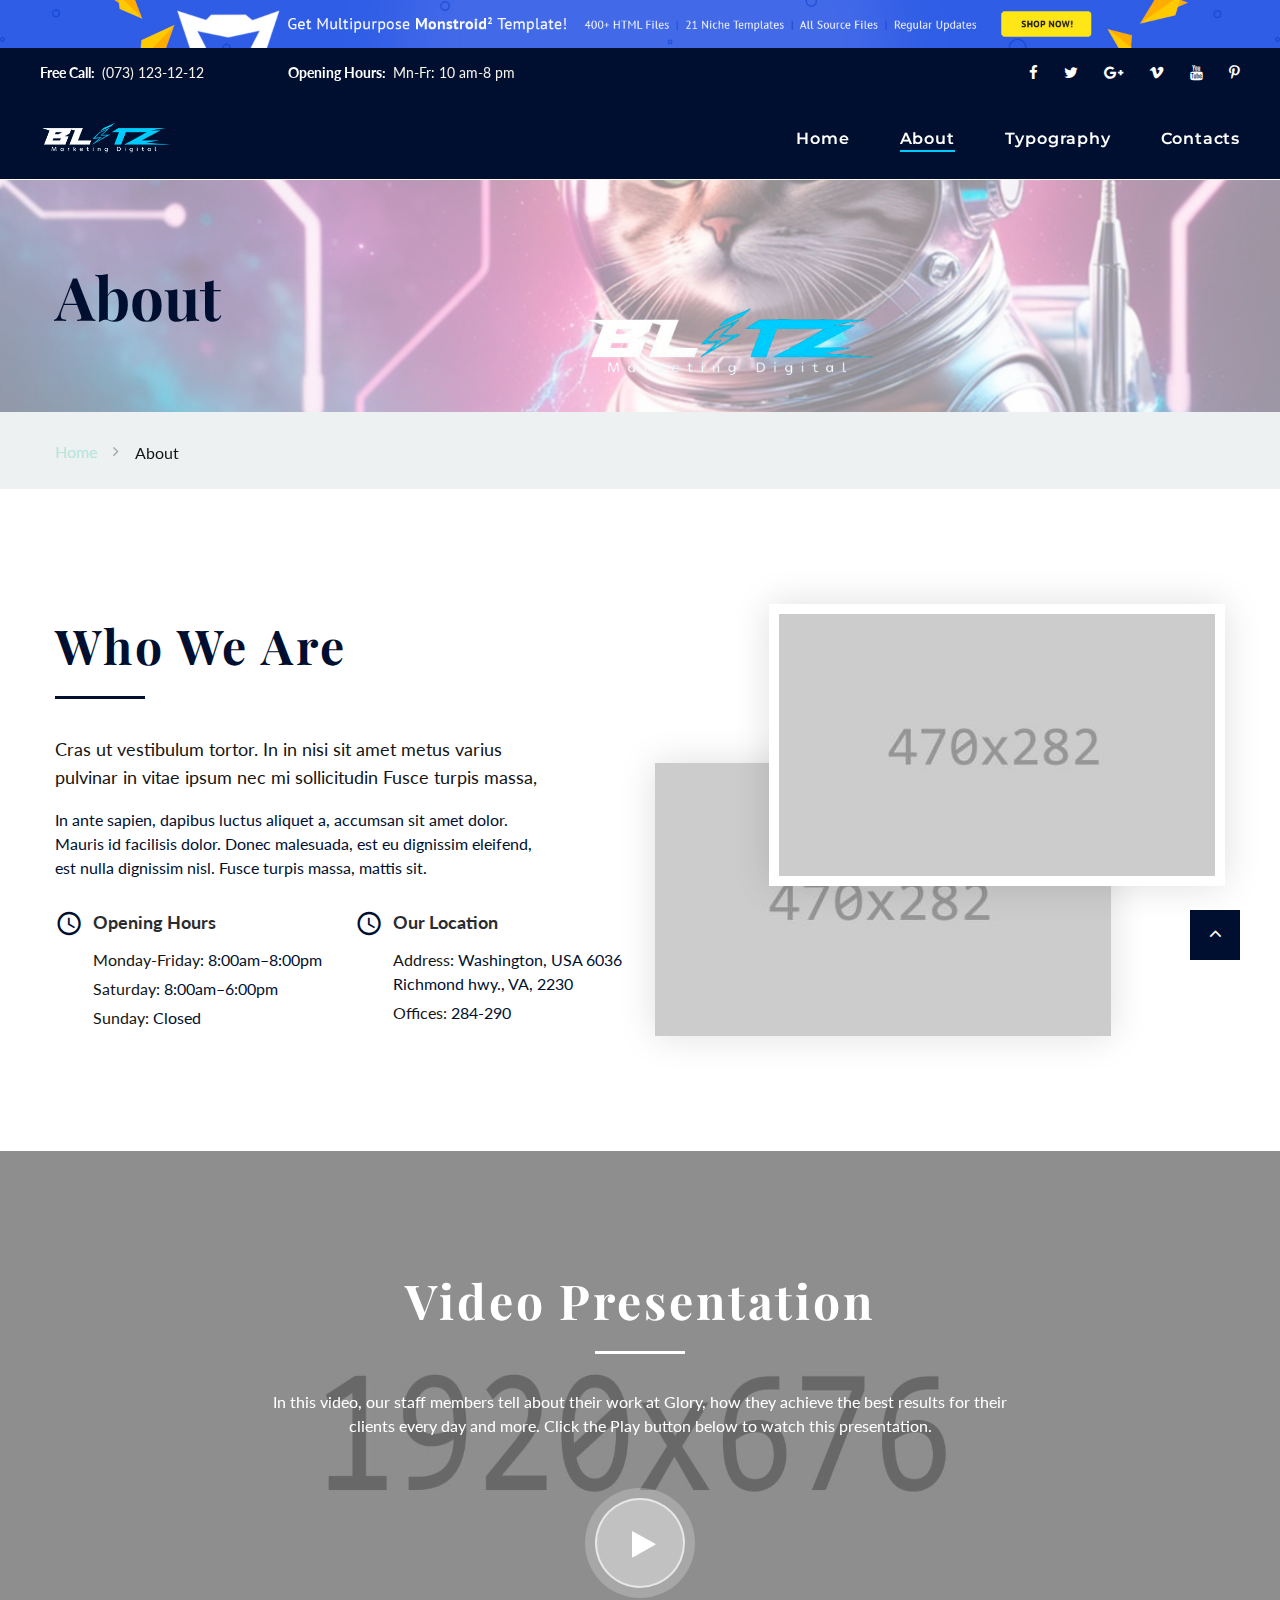
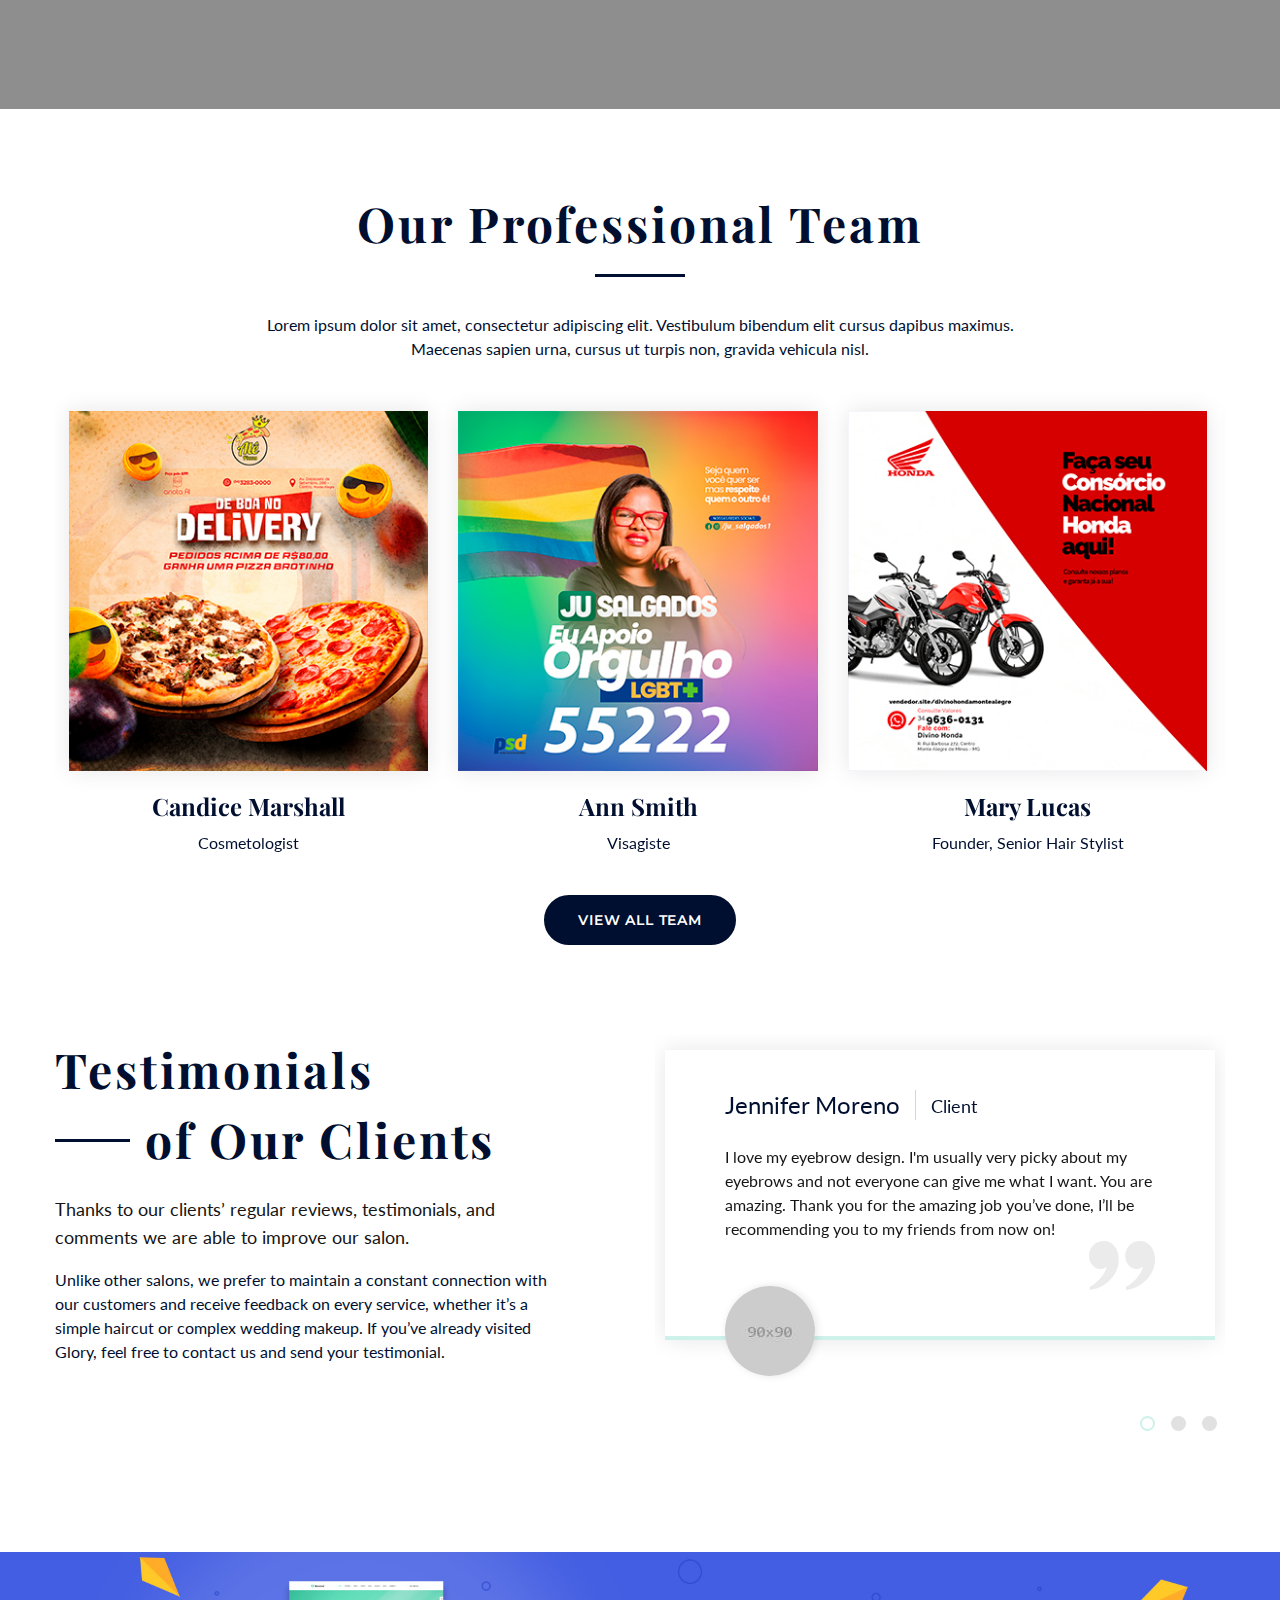
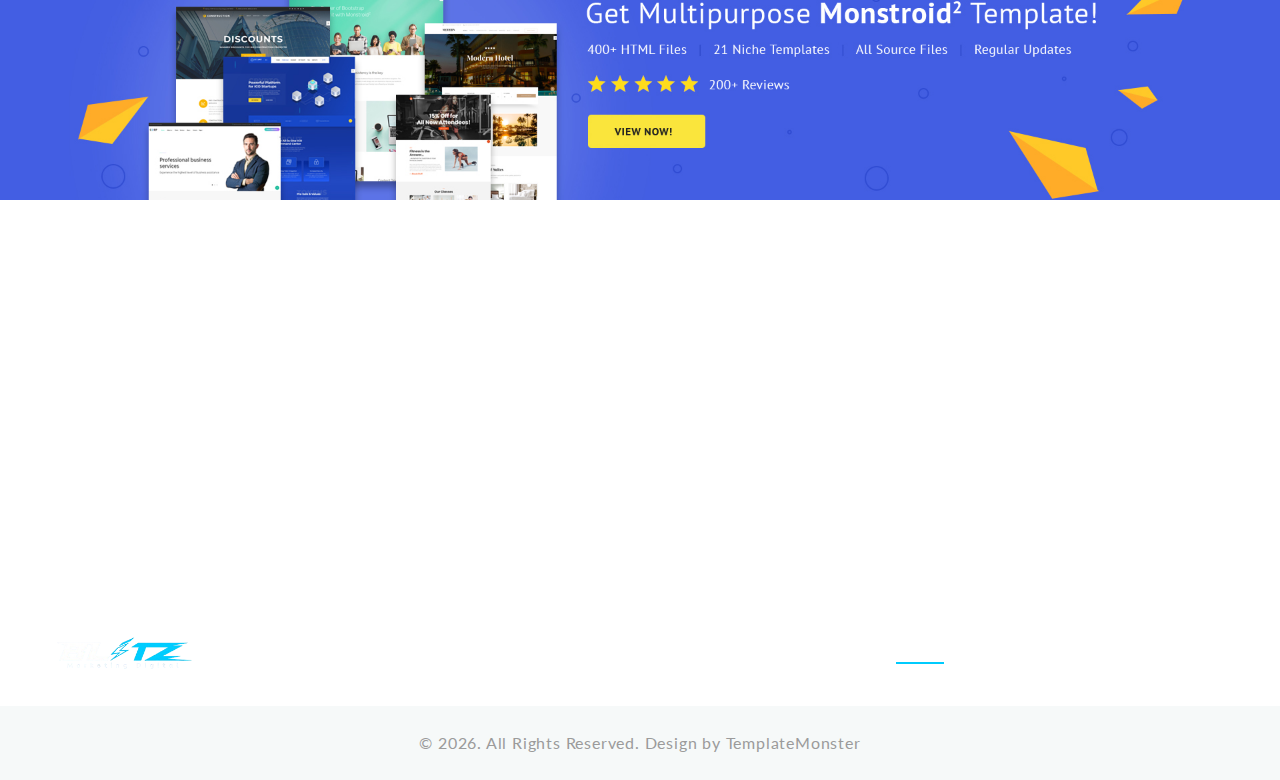
<file: about-us.html>
<!-- Page Title--><!DOCTYPE html>
<html class="wide wow-animation" lang="en">
  <head>
    <title>About</title>
    <meta name="format-detection" content="telephone=no">
    <meta name="viewport" content="width=device-width, height=device-height, initial-scale=1.0, maximum-scale=1.0, user-scalable=0">
    <meta http-equiv="X-UA-Compatible" content="IE=edge">
    <meta charset="utf-8">
    <link rel="icon" href="images/favicon.ico" type="image/x-icon">
    <!-- Stylesheets-->
    <link rel="stylesheet" type="text/css" href="//fonts.googleapis.com/css?family=Lato:300i,400,400i,700%7CMontserrat:400,500,600,700%7CPlayfair+Display:400,700,700i%7COswald:400,700,700i">
    <link rel="stylesheet" href="css/bootstrap.css">
    <link rel="stylesheet" href="css/fonts.css">
    <link rel="stylesheet" href="css/style.css">
    <style>.ie-panel{display: none;background: #212121;padding: 10px 0;box-shadow: 3px 3px 5px 0 rgba(0,0,0,.3);clear: both;text-align:center;position: relative;z-index: 1;} html.ie-10 .ie-panel, html.lt-ie-10 .ie-panel {display: block;}</style>
  </head>
  <body>
    <div class="ie-panel"><a href="http://windows.microsoft.com/en-US/internet-explorer/"><img src="images/ie8-panel/warning_bar_0000_us.jpg" height="42" width="820" alt="You are using an outdated browser. For a faster, safer browsing experience, upgrade for free today."></a></div>
    <div class="preloader">
      <div class="preloader-body"> 
        <div class="cssload-jumping"><span></span><span></span><span></span><span></span><span></span></div>
      </div>
    </div><a class="banner banner-top" href="https://www.templatemonster.com/website-templates/monstroid2.html" target="_blank"><img src="images/monstroid.jpg" alt="" height="0"></a>
    <div class="page">
      <!-- Page Header-->
      <header class="section page-header">
        <!-- RD Navbar-->
        <div class="rd-navbar-wrap">
          <nav class="rd-navbar rd-navbar-classic" data-layout="rd-navbar-fixed" data-sm-layout="rd-navbar-fixed" data-md-layout="rd-navbar-fixed" data-md-device-layout="rd-navbar-fixed" data-lg-layout="rd-navbar-static" data-lg-device-layout="rd-navbar-static" data-xl-layout="rd-navbar-static" data-xl-device-layout="rd-navbar-static" data-lg-stick-up-offset="46px" data-xl-stick-up-offset="46px" data-xxl-stick-up-offset="46px" data-lg-stick-up="true" data-xl-stick-up="true" data-xxl-stick-up="true">
            <div class="rd-navbar-collapse-toggle rd-navbar-fixed-element-1" data-rd-navbar-toggle=".rd-navbar-collapse"><span></span></div>
            <div class="rd-navbar-aside-outer rd-navbar-collapse">
              <div class="rd-navbar-aside">
                <div class="header-info">
                  <ul class="list-inline list-inline-md">
                    <li>
                      <div class="unit unit-spacing-xs align-items-center">
                        <div class="unit-left font-weight-bold">Free Call:</div>
                        <div class="unit-body"><a href="tel:#">(073) 123-12-12</a></div>
                      </div>
                    </li>
                    <li>
                      <div class="unit unit-spacing-xs align-items-center">
                        <div class="unit-left font-weight-bold">Opening Hours: </div>
                        <div class="unit-body"> Mn-Fr: 10 am-8 pm</div>
                      </div>
                    </li>
                  </ul>
                </div>
                <div class="social-block">
                  <ul class="list-inline">
                    <li><a class="icon fa-facebook" href="#"></a></li>
                    <li><a class="icon fa-twitter" href="#"></a></li>
                    <li><a class="icon fa-google-plus" href="#"></a></li>
                    <li><a class="icon fa-vimeo" href="#"></a></li>
                    <li><a class="icon fa-youtube" href="#"></a></li>
                    <li><a class="icon fa-pinterest-p" href="#"></a></li>
                  </ul>
                </div>
              </div>
            </div>
            <div class="rd-navbar-main-outer">
              <div class="rd-navbar-main">
                <!-- RD Navbar Panel-->
                <div class="rd-navbar-panel">
                  <!-- RD Navbar Toggle-->
                  <button class="rd-navbar-toggle" data-rd-navbar-toggle=".rd-navbar-nav-wrap"><span></span></button>
                  <!-- RD Navbar Brand-->
                  <div class="rd-navbar-brand"><a class="brand" href="index.html"><img src="images/logo-dark-main-257x84.png" alt="" width="257" height="84"/></a></div>
                </div>
                <div class="rd-navbar-main-element">
                  <div class="rd-navbar-nav-wrap">
                    <!-- RD Navbar Nav-->
                    <ul class="rd-navbar-nav">
                      <li class="rd-nav-item"><a class="rd-nav-link" href="index.html">Home</a>
                      </li>
                      <li class="rd-nav-item active"><a class="rd-nav-link" href="about-us.html">About</a>
                      </li>
                      <li class="rd-nav-item"><a class="rd-nav-link" href="typography.html">Typography</a>
                      </li>
                      <li class="rd-nav-item"><a class="rd-nav-link" href="contacts.html">Contacts</a>
                      </li>
                    </ul>
                  </div>
                </div>
              </div>
            </div>
          </nav>
        </div>
      </header>
      <section class="section-page-title" style="background-image: url(images/page-title-3-1920x305.jpg); background-size: cover;">
        <div class="container">
          <h1 class="page-title">About</h1>
        </div>
      </section>
      <section class="breadcrumbs-custom">
        <div class="container">
          <ul class="breadcrumbs-custom-path">
            <li><a href="index.html">Home</a></li>
            <li class="active">About</li>
          </ul>
        </div>
      </section>
      <section class="section section-lg bg-default">
        <div class="container">
          <div class="row row-50 align-items-lg-center justify-content-xl-between">
            <div class="col-lg-6">
              <div class="block-xs">
                <h2>Who We Are</h2>
                <div class="divider-lg"></div>
                <p class="big text-gray-800">Cras ut vestibulum tortor. In in nisi sit amet metus varius pulvinar in vitae ipsum nec mi sollicitudin Fusce turpis massa,</p>
                <p>In ante sapien, dapibus luctus aliquet a, accumsan sit amet dolor. Mauris id facilisis dolor. Donec malesuada, est eu dignissim eleifend, est nulla dignissim nisl. Fusce turpis massa, mattis sit.</p>
              </div>
              <div class="row row-30">
                <div class="col-md-6">
                  <div class="box-contact-info-with-icon"><span class="icon mdi mdi-clock icon-primary"></span>
                    <h5>Opening Hours</h5>
                    <ul class="list-xs">
                      <li> <span class="text-gray-800">Monday-Friday: </span> 8:00am–8:00pm
                      </li>
                      <li><span class="text-gray-800">Saturday:</span> 8:00am–6:00pm
                      </li>
                      <li><span class="text-gray-800">Sunday: </span> Closed
                      </li>
                    </ul>
                  </div>
                </div>
                <div class="col-md-6">
                  <div class="box-contact-info-with-icon"><span class="icon mdi mdi-clock icon-primary"></span>
                    <h5>Our Location</h5>
                    <ul class="list-xs">
                      <li><span class="text-gray-800">Address: </span> Washington, USA 6036 Richmond hwy.,  VA, 2230
                      </li>
                      <li><span class="text-gray-800">Offices: </span> 284-290
                      </li>
                    </ul>
                  </div>
                </div>
              </div>
            </div>
            <div class="col-lg-6">
              <div class="box-images box-images-variant-3">
                <div class="box-images-item" data-parallax-scroll="{&quot;y&quot;: -20,   &quot;smoothness&quot;: 30 }"><img src="images/overview-1-470x282.jpg" alt="" width="470" height="282"/>
                </div>
                <div class="box-images-item box-images-without-border" data-parallax-scroll="{&quot;y&quot;: 40,  &quot;smoothness&quot;: 30 }"><img src="images/overview-2-470x282.jpg" alt="" width="470" height="282"/>
                </div>
              </div>
            </div>
          </div>
        </div>
      </section>
      <section class="section parallax-container" data-parallax-img="images/parallax-04-1920x1320.jpg">
        <div class="parallax-content section-lg context-dark text-center section-filter-dark">
          <div class="container">
            <h2>Video Presentation </h2>
            <div class="divider-lg"></div>
            <p class="block-lg">In this video, our staff members tell about their work at Glory, how they achieve the best results for their clients every day and more. Click the Play button below to watch this presentation.</p>
          </div>
          <div class="container">
            <div class="box-video-button" data-lightgallery="group"><a class="button-play" data-lightgallery="item" href="https://www.youtube.com/watch?v=m10Vl9TXpec"><span class="icon fa-play"></span></a></div>
          </div>
        </div>
      </section>
      <section class="section section-md bg-default text-center">
        <div class="container">
          <h2>Our Professional Team</h2>
          <div class="divider-lg"></div>
          <p class="block-lg">Lorem ipsum dolor sit amet, consectetur adipiscing elit.  Vestibulum bibendum elit cursus dapibus maximus. Maecenas sapien urna, cursus ut turpis non, gravida vehicula nisl. </p>
          <div class="row row-30">
            <div class="col-12">
              <!-- Owl Carousel-->
              <div class="owl-carousel carousel-creative" data-items="1" data-lg-items="3" data-dots="true" data-nav="false" data-stage-padding="15" data-loop="true" data-autoplay="true" data-margin="30" data-mouse-drag="false">
                <div class="team-minimal team-minimal-with-shadow">
                  <figure><img src="images/team-4-370x370.jpg" alt="" width="370" height="370"></figure>
                  <div class="team-minimal-caption">
                    <h4 class="team-title"><a href="#">Candice Marshall</a></h4>
                    <p>Cosmetologist</p>
                  </div>
                </div>
                <div class="team-minimal team-minimal-with-shadow">
                  <figure><img src="images/team-5-370x370.jpg" alt="" width="370" height="370"></figure>
                  <div class="team-minimal-caption">
                    <h4 class="team-title"><a href="#">Ann Smith</a></h4>
                    <p>Visagiste</p>
                  </div>
                </div>
                <div class="team-minimal team-minimal-with-shadow">
                  <figure><img src="images/team-1-370x370.jpg" alt="" width="370" height="370"></figure>
                  <div class="team-minimal-caption">
                    <h4 class="team-title"><a href="#">Mary Lucas</a></h4>
                    <p>Founder, Senior Hair Stylist</p>
                  </div>
                </div>
              </div>
            </div>
            <div class="col-12"><a class="button button-primary" href="#">View all team</a></div>
          </div>
        </div>
      </section>
      <section class="section section-lg bg-default">
        <div class="container">
          <div class="row row-50">
            <div class="col-lg-6">
              <div class="block-xs">
                <h2 class="heading-decorate">Testimonials<br class="d-inline"><span class="divider"></span>of Our Clients</h2>
                <p class="big text-gray-800">Thanks to our clients’ regular reviews, testimonials, and comments we are able to improve our salon.</p>
                <p>Unlike other salons, we prefer to maintain a constant connection with our customers and receive feedback on every service, whether it’s a simple haircut or complex wedding makeup. If you’ve already visited Glory, feel free to contact us and send your testimonial.</p>
              </div>
            </div>
            <div class="col-lg-6">
              <!-- Owl Carousel-->
              <div class="owl-carousel carousel-corporate" data-items="1" data-dots="true" data-nav="false" data-stage-padding="10px" data-loop="true" data-autoplay="true" data-margin="25px" data-mouse-drag="false">
                <div class="quote-corporate">
                  <div class="quote-header">
                    <h4>Jennifer Moreno</h4>
                    <p class="big">Client</p>
                  </div>
                  <div class="quote-body">
                    <div class="quote-text">
                      <p>I love my eyebrow design. I'm usually very picky about my eyebrows and not everyone can give me what I want. You are amazing. Thank you for the amazing job you’ve done, I’ll be recommending you to my friends from now on!</p>
                    </div>
                    <svg class="quote-body-mark" version="1.1" xmlns="http://www.w3.org/2000/svg" x="0px" y="0px" width="66px" height="49px" viewbox="0 0 66 49" enable-background="new 0 0 66 49" xml:space="preserve">
                      <g></g>
                      <path d="M36.903,49v-3.098c9.203-5.315,14.885-12.055,17.042-20.222c-2.335,1.524-4.459,2.288-6.37,2.288						c-3.186,0-5.875-1.29-8.071-3.876c-2.194-2.583-3.293-5.74-3.293-9.479c0-4.133,1.443-7.605,4.327-10.407						C43.425,1.405,46.973,0,51.185,0c4.213,0,7.735,1.784,10.566,5.352C64.585,8.919,66,13.359,66,18.669						c0,7.482-2.85,14.183-8.549,20.112C51.751,44.706,44.902,48.112,36.903,49z M0.69,49v-3.098						c9.205-5.315,14.887-12.055,17.044-20.222c-2.335,1.524-4.478,2.288-6.423,2.288c-3.152,0-5.823-1.29-8.02-3.876						C1.096,21.51,0,18.353,0,14.614c0-4.133,1.434-7.605,4.301-10.407C7.168,1.405,10.709,0,14.92,0c4.247,0,7.778,1.784,10.592,5.352						c2.814,3.567,4.223,8.007,4.223,13.317c0,7.482-2.843,14.183-8.524,20.112C15.53,44.706,8.69,48.112,0.69,49z"></path>
                    </svg>
                  </div>
                  <div class="quote-image"><img src="images/home-1-10-90x90.jpg" alt="" width="90" height="90"/>
                  </div>
                </div>
                <div class="quote-corporate">
                  <div class="quote-header">
                    <h4>Mary Matthews</h4>
                    <p class="big">Client</p>
                  </div>
                  <div class="quote-body">
                    <div class="quote-text">
                      <p>Janette cut my hair and did partial highlights and my experience was excellent! She took her time doing my hair and I am very pleased with the results. If you are still looking where to have your hair cut the best way, head for Glory!</p>
                    </div>
                    <svg class="quote-body-mark" version="1.1" xmlns="http://www.w3.org/2000/svg" x="0px" y="0px" width="66px" height="49px" viewbox="0 0 66 49" enable-background="new 0 0 66 49" xml:space="preserve">
                      <g></g>
                      <path d="M36.903,49v-3.098c9.203-5.315,14.885-12.055,17.042-20.222c-2.335,1.524-4.459,2.288-6.37,2.288						c-3.186,0-5.875-1.29-8.071-3.876c-2.194-2.583-3.293-5.74-3.293-9.479c0-4.133,1.443-7.605,4.327-10.407						C43.425,1.405,46.973,0,51.185,0c4.213,0,7.735,1.784,10.566,5.352C64.585,8.919,66,13.359,66,18.669						c0,7.482-2.85,14.183-8.549,20.112C51.751,44.706,44.902,48.112,36.903,49z M0.69,49v-3.098						c9.205-5.315,14.887-12.055,17.044-20.222c-2.335,1.524-4.478,2.288-6.423,2.288c-3.152,0-5.823-1.29-8.02-3.876						C1.096,21.51,0,18.353,0,14.614c0-4.133,1.434-7.605,4.301-10.407C7.168,1.405,10.709,0,14.92,0c4.247,0,7.778,1.784,10.592,5.352						c2.814,3.567,4.223,8.007,4.223,13.317c0,7.482-2.843,14.183-8.524,20.112C15.53,44.706,8.69,48.112,0.69,49z"></path>
                    </svg>
                  </div>
                  <div class="quote-image"><img src="images/home-1-11-90x90.jpg" alt="" width="90" height="90"/>
                  </div>
                </div>
                <div class="quote-corporate">
                  <div class="quote-header">
                    <h4>Amanda Smith</h4>
                    <p class="big">Client</p>
                  </div>
                  <div class="quote-body">
                    <div class="quote-text">
                      <p>Thank you for the first-rate beauty service! I am very happy with the outcome. I feel fortunate to have met someone with years of training in makeup who is also bright and knowledgeable enough to determine my perfect style.</p>
                    </div>
                    <svg class="quote-body-mark" version="1.1" xmlns="http://www.w3.org/2000/svg" x="0px" y="0px" width="66px" height="49px" viewbox="0 0 66 49" enable-background="new 0 0 66 49" xml:space="preserve">
                      <g></g>
                      <path d="M36.903,49v-3.098c9.203-5.315,14.885-12.055,17.042-20.222c-2.335,1.524-4.459,2.288-6.37,2.288						c-3.186,0-5.875-1.29-8.071-3.876c-2.194-2.583-3.293-5.74-3.293-9.479c0-4.133,1.443-7.605,4.327-10.407						C43.425,1.405,46.973,0,51.185,0c4.213,0,7.735,1.784,10.566,5.352C64.585,8.919,66,13.359,66,18.669						c0,7.482-2.85,14.183-8.549,20.112C51.751,44.706,44.902,48.112,36.903,49z M0.69,49v-3.098						c9.205-5.315,14.887-12.055,17.044-20.222c-2.335,1.524-4.478,2.288-6.423,2.288c-3.152,0-5.823-1.29-8.02-3.876						C1.096,21.51,0,18.353,0,14.614c0-4.133,1.434-7.605,4.301-10.407C7.168,1.405,10.709,0,14.92,0c4.247,0,7.778,1.784,10.592,5.352						c2.814,3.567,4.223,8.007,4.223,13.317c0,7.482-2.843,14.183-8.524,20.112C15.53,44.706,8.69,48.112,0.69,49z"></path>
                    </svg>
                  </div>
                  <div class="quote-image"><img src="images/home-1-12-90x90.jpg" alt="" width="90" height="90"/>
                  </div>
                </div>
              </div>
            </div>
          </div>
        </div>
      </section>
      <!-- Page Footer--><a class="banner" href="https://www.templatemonster.com/website-templates/monstroid2.html" target="_blank"><img src="images/monstroid-big.jpg" alt="" height="0"></a>
      <section class="section"></section>
      <!--Please, add the data attribute data-key="YOUR_API_KEY" in order to insert your own API key for the Google map.-->
      <!--Please note that YOUR_API_KEY should replaced with your key.-->
      <!--Example: <div class="google-map-container" data-key="YOUR_API_KEY">-->
      <div class="google-map-container" data-center="9870 St Vincent Place, Glasgow, DC 45 Fr 45." data-zoom="5" data-icon="images/gmap_marker.png" data-icon-active="images/gmap_marker_active.png" data-styles="[{&quot;featureType&quot;:&quot;landscape&quot;,&quot;stylers&quot;:[{&quot;saturation&quot;:-100},{&quot;lightness&quot;:60}]},{&quot;featureType&quot;:&quot;road.local&quot;,&quot;stylers&quot;:[{&quot;saturation&quot;:-100},{&quot;lightness&quot;:40},{&quot;visibility&quot;:&quot;on&quot;}]},{&quot;featureType&quot;:&quot;transit&quot;,&quot;stylers&quot;:[{&quot;saturation&quot;:-100},{&quot;visibility&quot;:&quot;simplified&quot;}]},{&quot;featureType&quot;:&quot;administrative.province&quot;,&quot;stylers&quot;:[{&quot;visibility&quot;:&quot;off&quot;}]},{&quot;featureType&quot;:&quot;water&quot;,&quot;stylers&quot;:[{&quot;visibility&quot;:&quot;on&quot;},{&quot;lightness&quot;:30}]},{&quot;featureType&quot;:&quot;road.highway&quot;,&quot;elementType&quot;:&quot;geometry.fill&quot;,&quot;stylers&quot;:[{&quot;color&quot;:&quot;#ef8c25&quot;},{&quot;lightness&quot;:40}]},{&quot;featureType&quot;:&quot;road.highway&quot;,&quot;elementType&quot;:&quot;geometry.stroke&quot;,&quot;stylers&quot;:[{&quot;visibility&quot;:&quot;off&quot;}]},{&quot;featureType&quot;:&quot;poi.park&quot;,&quot;elementType&quot;:&quot;geometry.fill&quot;,&quot;stylers&quot;:[{&quot;color&quot;:&quot;#b6c54c&quot;},{&quot;lightness&quot;:40},{&quot;saturation&quot;:-40}]},{}]">
        <div class="google-map"></div>
        <ul class="google-map-markers">
          <li data-location="9870 St Vincent Place, Glasgow, DC 45 Fr 45." data-description="9870 St Vincent Place, Glasgow"></li>
        </ul>
      </div>
      <footer class="section bg-default section-xs-type-1 footer-minimal">
        <div class="container">
          <div class="row row-30 align-items-lg-center justify-content-lg-between">
            <div class="col-lg-2">
              <div class="footer-brand"><a href="index.html"><img src="images/logo-dark-main-257x84.png" alt="" width="257" height="84"/></a></div>
            </div>
            <div class="col-lg-10">
              <div class="footer-nav">
                <ul class="rd-navbar-nav">
                  <li class="rd-nav-item"><a class="rd-nav-link" href="index.html">Home</a></li>
                  <li class="rd-nav-item active"><a class="rd-nav-link" href="about-us.html">About</a></li>
                  <li class="rd-nav-item"><a class="rd-nav-link" href="typography.html">Typography</a></li>
                  <li class="rd-nav-item"><a class="rd-nav-link" href="contacts.html">Contacts</a></li>
                </ul>
              </div>
            </div>
          </div>
        </div>
      </footer>
      <section class="bg-gray-100 section-xs text-center">
        <div class="container">
          <p class="rights"><span>&copy;&nbsp;</span><span class="copyright-year"></span>. All Rights Reserved. Design by <a href="https://www.templatemonster.com">TemplateMonster</a></p>
        </div>
      </section>
    </div>
    <!-- Global Mailform Output-->
    <div class="snackbars" id="form-output-global"></div>
    <!-- Javascript-->
    <script src="js/core.min.js"></script>
    <script src="js/script.js"></script>
  </body>
</html>
</file>
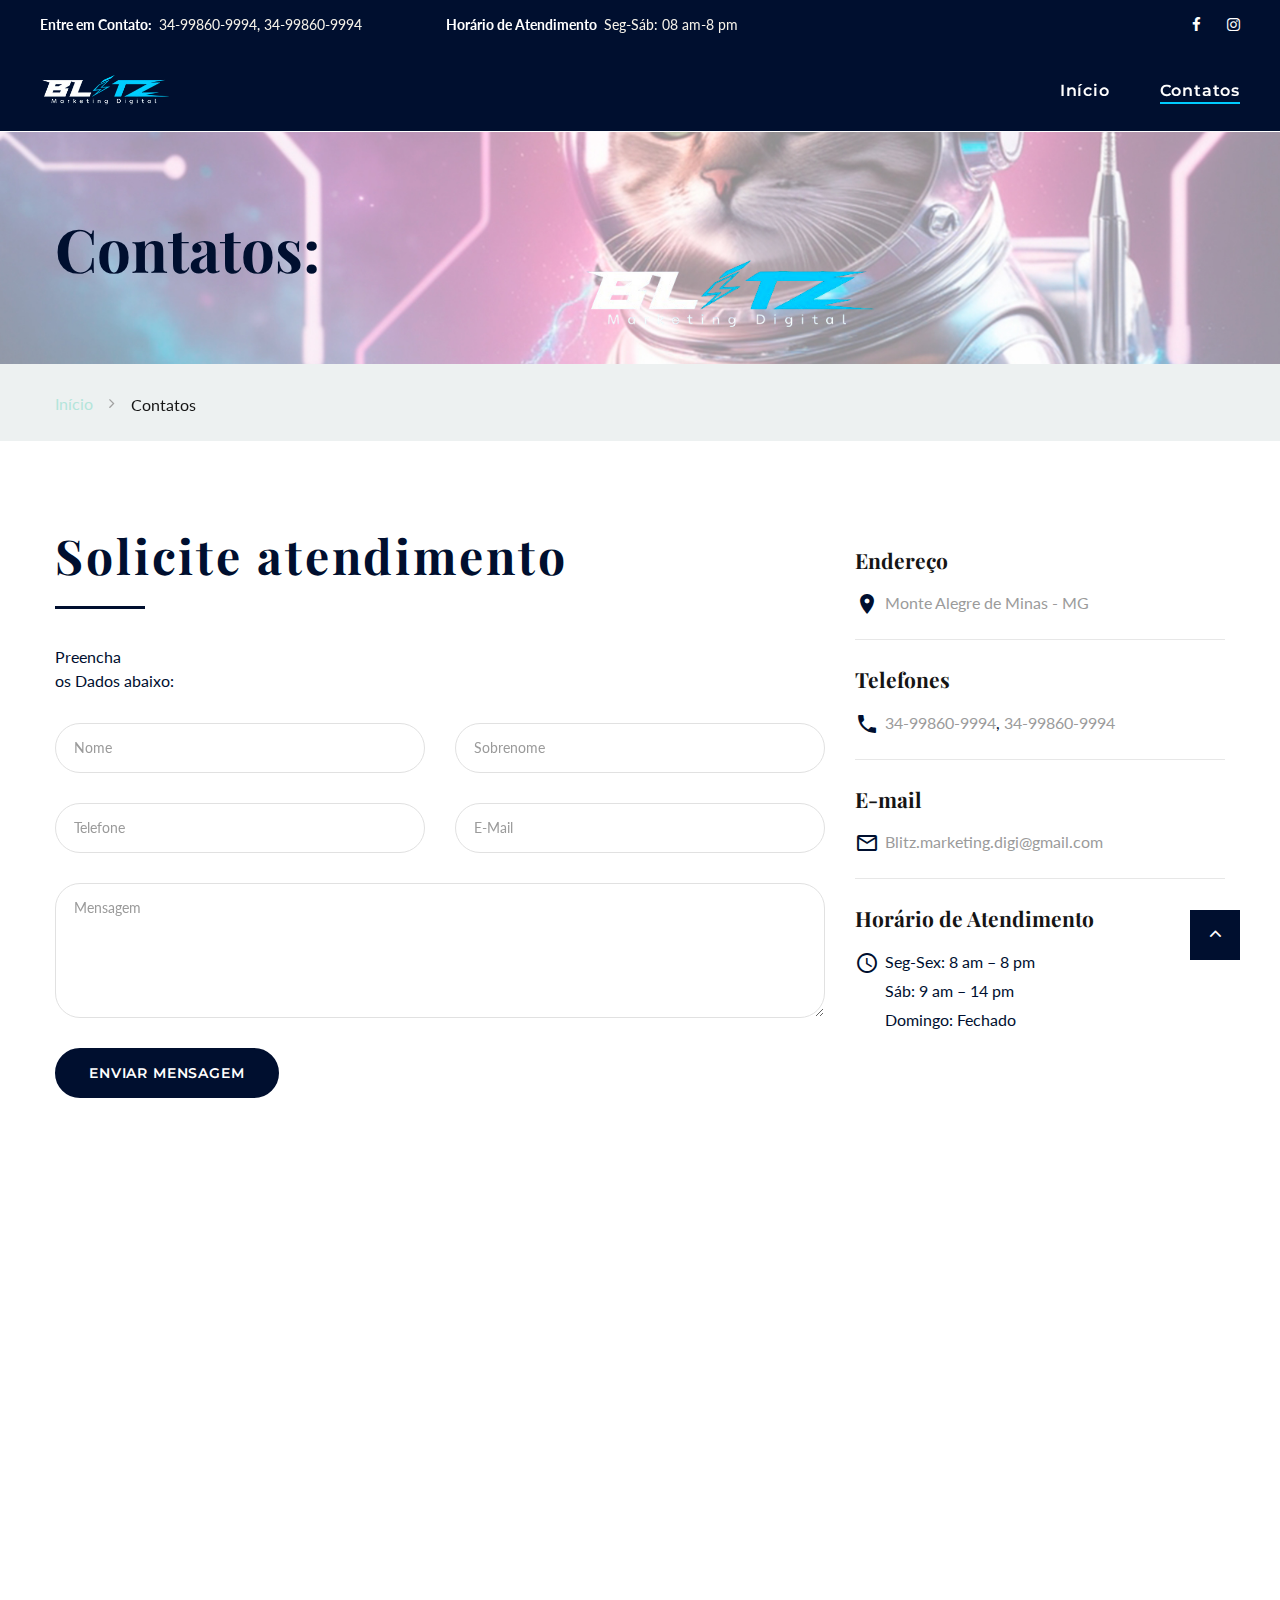
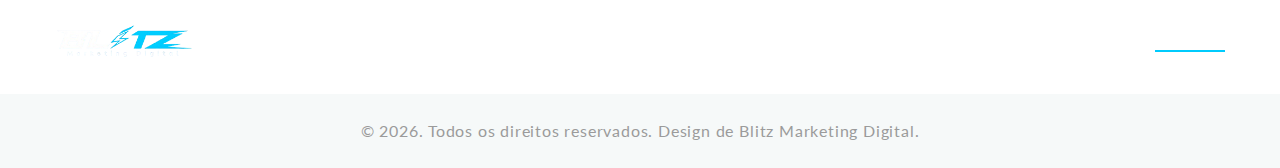
<file: contacts.html>
<!-- Page Title--><!DOCTYPE html>
<html class="wide wow-animation" lang="en">
  <head>
    <title>Contatos</title>
    <meta name="format-detection" content="telephone=no">
    <meta name="viewport" content="width=device-width, height=device-height, initial-scale=1.0, maximum-scale=1.0, user-scalable=0">
    <meta http-equiv="X-UA-Compatible" content="IE=edge">
    <meta charset="utf-8">
    <link rel="icon" href="images/favicon.ico" type="image/x-icon">
    <!-- Stylesheets-->
    <link rel="stylesheet" type="text/css" href="//fonts.googleapis.com/css?family=Lato:300i,400,400i,700%7CMontserrat:400,500,600,700%7CPlayfair+Display:400,700,700i%7COswald:400,700,700i">
    <link rel="stylesheet" href="css/bootstrap.css">
    <link rel="stylesheet" href="css/fonts.css">
    <link rel="stylesheet" href="css/style.css">
    <style>.ie-panel{display: none;background: #212121;padding: 10px 0;box-shadow: 3px 3px 5px 0 rgba(0,0,0,.3);clear: both;text-align:center;position: relative;z-index: 1;} html.ie-10 .ie-panel, html.lt-ie-10 .ie-panel {display: block;}</style>
  </head>
  <body>
    <div class="ie-panel"><a href="http://windows.microsoft.com/en-US/internet-explorer/"><img src="images/ie8-panel/warning_bar_0000_us.jpg" height="42" width="820" alt="You are using an outdated browser. For a faster, safer browsing experience, upgrade for free today."></a></div>
    <div class="preloader">
      <div class="preloader-body"> 
        <div class="cssload-jumping"><span></span><span></span><span></span><span></span><span></span></div>
      </div>
    </div><a class="banner banner-top" href="https://www.templatemonster.com/website-templates/monstroid2.html" target="_blank"></a>
    <div class="page">
      <!-- Page Header-->
      <header class="section page-header">
        <!-- RD Navbar-->
        <div class="rd-navbar-wrap">
          <nav class="rd-navbar rd-navbar-classic" data-layout="rd-navbar-fixed" data-sm-layout="rd-navbar-fixed" data-md-layout="rd-navbar-fixed" data-md-device-layout="rd-navbar-fixed" data-lg-layout="rd-navbar-static" data-lg-device-layout="rd-navbar-static" data-xl-layout="rd-navbar-static" data-xl-device-layout="rd-navbar-static" data-lg-stick-up-offset="46px" data-xl-stick-up-offset="46px" data-xxl-stick-up-offset="46px" data-lg-stick-up="true" data-xl-stick-up="true" data-xxl-stick-up="true">
            <div class="rd-navbar-collapse-toggle rd-navbar-fixed-element-1" data-rd-navbar-toggle=".rd-navbar-collapse"><span></span></div>
            <div class="rd-navbar-aside-outer rd-navbar-collapse">
              <div class="rd-navbar-aside">
                <div class="header-info">
                  <ul class="list-inline list-inline-md">
                    <li>
                      <div class="unit unit-spacing-xs align-items-center">
                        <div class="unit-left font-weight-bold">Entre em Contato:</div>
                        <div class="unit-body"><a href="https://wa.me/55034998609994">34-99860-9994, 34-99860-9994</a></div>
                      </div>
                    </li>
                    <li>
                      <div class="unit unit-spacing-xs align-items-center">
                        <div class="unit-left font-weight-bold">Horário de Atendimento </div>
                        <div class="unit-body"> Seg-Sáb: 08 am-8 pm</div>
                      </div>
                    </li>
                  </ul>
                </div>
                <div class="social-block">
                  <ul class="list-inline">
                    <li><a class="icon fa-facebook" href="https://www.facebook.com/profile.php?id=61564535057001"></a></li>
                    <li><a class="icon fa-instagram" href="https://www.instagram.com/blitz.marketing.digital/"></a></li>
                  </ul>
                </div>
              </div>
            </div>
            <div class="rd-navbar-main-outer">
              <div class="rd-navbar-main">
                <!-- RD Navbar Panel-->
                <div class="rd-navbar-panel">
                  <!-- RD Navbar Toggle-->
                  <button class="rd-navbar-toggle" data-rd-navbar-toggle=".rd-navbar-nav-wrap"><span></span></button>
                  <!-- RD Navbar Brand-->
                  <div class="rd-navbar-brand"><a class="brand" href="index.html"><img src="images/logo-dark-main-257x84.png" alt="" width="257" height="84"/></a></div>
                </div>
                <div class="rd-navbar-main-element">
                  <div class="rd-navbar-nav-wrap">
                    <!-- RD Navbar Nav-->
                    <ul class="rd-navbar-nav">
                      <li class="rd-nav-item"><a class="rd-nav-link" href="index.html">Início</a>
                      </li>
                      </li>
                      <li class="rd-nav-item active"><a class="rd-nav-link" href="contacts.html">Contatos</a>
                      </li>
                    </ul>
                  </div>
                </div>
              </div>
            </div>
          </nav>
        </div>
      </header>
      <section class="section-page-title" style="background-image: url(images/page-title-4-1920x305.jpg); background-size: cover;">
        <div class="container">
          <h1 class="page-title">Contatos:</h1>
        </div>
      </section>
      <section class="breadcrumbs-custom">
        <div class="container">
          <ul class="breadcrumbs-custom-path">
            <li><a href="index.html">Início</a></li>
            <li class="active">Contatos</li>
          </ul>
        </div>
      </section>
      <!-- Mailform-->
      <section class="section section-md">
        <div class="container">
          <div class="row row-50">
            <div class="col-lg-8">
              <h2>Solicite atendimento</h2>
              <div class="divider-lg"></div>
              <p>Preencha<br class="d-none d-lg-inline">os Dados abaixo:</p>
              <!-- RD Mailform-->
              <form class="rd-mailform text-left rd-form" data-form-output="form-output-global" data-form-type="contact" method="post" action="bat/rd-mailform.php">
                <div class="row row-30">
                  <div class="col-sm-6">
                    <div class="form-wrap">
                      <label class="form-label" for="contact-name">Nome</label>
                      <input class="form-input" id="contact-name" type="text" name="name" data-constraints="@Required">
                    </div>
                  </div>
                  <div class="col-sm-6">
                    <div class="form-wrap">
                      <label class="form-label" for="contact-sec-name">Sobrenome</label>
                      <input class="form-input" id="contact-sec-name" type="text" name="sec-name" data-constraints="@Required">
                    </div>
                  </div>
                  <div class="col-sm-6">
                    <div class="form-wrap">
                      <label class="form-label" for="contact-phone">Telefone</label>
                      <input class="form-input" id="contact-phone" type="text" name="phone" data-constraints="@Numeric @Required">
                    </div>
                  </div>
                  <div class="col-sm-6">
                    <div class="form-wrap">
                      <label class="form-label" for="contact-email">E-Mail</label>
                      <input class="form-input" id="contact-email" type="email" name="email" data-constraints="@Email @Required">
                    </div>
                  </div>
                  <div class="col-12">
                    <div class="form-wrap">
                      <label class="form-label" for="contact-message">Mensagem</label>
                      <textarea class="form-input" id="contact-message" name="message" data-constraints="@Required"></textarea>
                    </div>
                  </div>
                </div>
                <div class="form-button group-sm text-left">
                  <button class="button button-primary" type="submit">Enviar Mensagem</button>
                </div>
              </form>
            </div>
            <div class="col-lg-4">
              <ul class="contact-list">
                <li> 
                  <p class="contact-list-title">Endereço</p>
                  <div class="contact-list-content"><span class="icon mdi mdi-map-marker icon-primary"></span><a href="#">Monte Alegre de Minas - MG</a></div>
                </li>
                <li>
                  <p class="contact-list-title">Telefones</p>
                  <div class="contact-list-content"><span class="icon mdi mdi-phone icon-primary"></span><a href="tel:#">34-99860-9994</a><span>, </span><a href="tel:#">34-99860-9994</a></div>
                </li>
                <li>
                  <p class="contact-list-title">E-mail</p>
                  <div class="contact-list-content"><span class="icon mdi mdi-email-outline icon-primary"></span><a href="mailto:#">Blitz.marketing.digi@gmail.com</a></div>
                </li>
                <li>
                  <p class="contact-list-title">Horário de Atendimento</p>
                  <div class="contact-list-content"><span class="icon mdi mdi-clock icon-primary"></span>
                    <ul class="list-xs">
                      <li>Seg-Sex: 8 am – 8 pm</li>
                      <li>Sáb: 9 am – 14 pm</li>
                      <li>Domingo: Fechado</li>
                    </ul>
                  </div>
                </li>
              </ul>
            </div>
          </div>
        </div>
      </section>
      <!-- Page Footer--><a class="banner" href="https://www.templatemonster.com/website-templates/monstroid2.html" target="_blank"></a>
      <section class="section"></section>
      <!--Please, add the data attribute data-key="YOUR_API_KEY" in order to insert your own API key for the Google map.-->
      <!--Please note that YOUR_API_KEY should replaced with your key.-->
      <!--Example: <div class="google-map-container" data-key="YOUR_API_KEY">-->
      <div class="google-map-container" data-center="9870 St Vincent Place, Glasgow, DC 45 Fr 45." data-zoom="5" data-icon="images/gmap_marker.png" data-icon-active="images/gmap_marker_active.png" data-styles="[{&quot;featureType&quot;:&quot;landscape&quot;,&quot;stylers&quot;:[{&quot;saturation&quot;:-100},{&quot;lightness&quot;:60}]},{&quot;featureType&quot;:&quot;road.local&quot;,&quot;stylers&quot;:[{&quot;saturation&quot;:-100},{&quot;lightness&quot;:40},{&quot;visibility&quot;:&quot;on&quot;}]},{&quot;featureType&quot;:&quot;transit&quot;,&quot;stylers&quot;:[{&quot;saturation&quot;:-100},{&quot;visibility&quot;:&quot;simplified&quot;}]},{&quot;featureType&quot;:&quot;administrative.province&quot;,&quot;stylers&quot;:[{&quot;visibility&quot;:&quot;off&quot;}]},{&quot;featureType&quot;:&quot;water&quot;,&quot;stylers&quot;:[{&quot;visibility&quot;:&quot;on&quot;},{&quot;lightness&quot;:30}]},{&quot;featureType&quot;:&quot;road.highway&quot;,&quot;elementType&quot;:&quot;geometry.fill&quot;,&quot;stylers&quot;:[{&quot;color&quot;:&quot;#ef8c25&quot;},{&quot;lightness&quot;:40}]},{&quot;featureType&quot;:&quot;road.highway&quot;,&quot;elementType&quot;:&quot;geometry.stroke&quot;,&quot;stylers&quot;:[{&quot;visibility&quot;:&quot;off&quot;}]},{&quot;featureType&quot;:&quot;poi.park&quot;,&quot;elementType&quot;:&quot;geometry.fill&quot;,&quot;stylers&quot;:[{&quot;color&quot;:&quot;#b6c54c&quot;},{&quot;lightness&quot;:40},{&quot;saturation&quot;:-40}]},{}]">
        <div class="google-map"></div>
        <ul class="google-map-markers">
          <li data-location="9870 St Vincent Place, Glasgow, DC 45 Fr 45." data-description="9870 St Vincent Place, Glasgow"></li>
        </ul>
      </div>
      <footer class="section bg-default section-xs-type-1 footer-minimal">
        <div class="container">
          <div class="row row-30 align-items-lg-center justify-content-lg-between">
            <div class="col-lg-2">
              <div class="footer-brand"><a href="index.html"><img src="images/logo-dark-main-257x84.png" alt="" width="257" height="84"/></a></div>
            </div>
            <div class="col-lg-10">
              <div class="footer-nav">
                <ul class="rd-navbar-nav">
                  <li class="rd-nav-item"><a class="rd-nav-link" href="index.html">Home</a></li>
                  <li class="rd-nav-item"><a class="rd-nav-link" href="about-us.html">About</a></li>
                  <li class="rd-nav-item"><a class="rd-nav-link" href="typography.html">Typography</a></li>
                  <li class="rd-nav-item active"><a class="rd-nav-link" href="contacts.html">Contacts</a></li>
                </ul>
              </div>
            </div>
          </div>
        </div>
      </footer>
      <section class="bg-gray-100 section-xs text-center">
        <div class="container">
          <p class="rights"><span>&copy;&nbsp;</span><span class="copyright-year"></span>. Todos os direitos reservados. Design de <a href="https://www.templatemonster.com">Blitz Marketing Digital.</a></p>
        </div>
      </section>
    </div>
    <!-- Global Mailform Output-->
    <div class="snackbars" id="form-output-global"></div>
    <!-- Javascript-->
    <script src="js/core.min.js"></script>
    <script src="js/script.js"></script>
  </body>
</html>
</file>
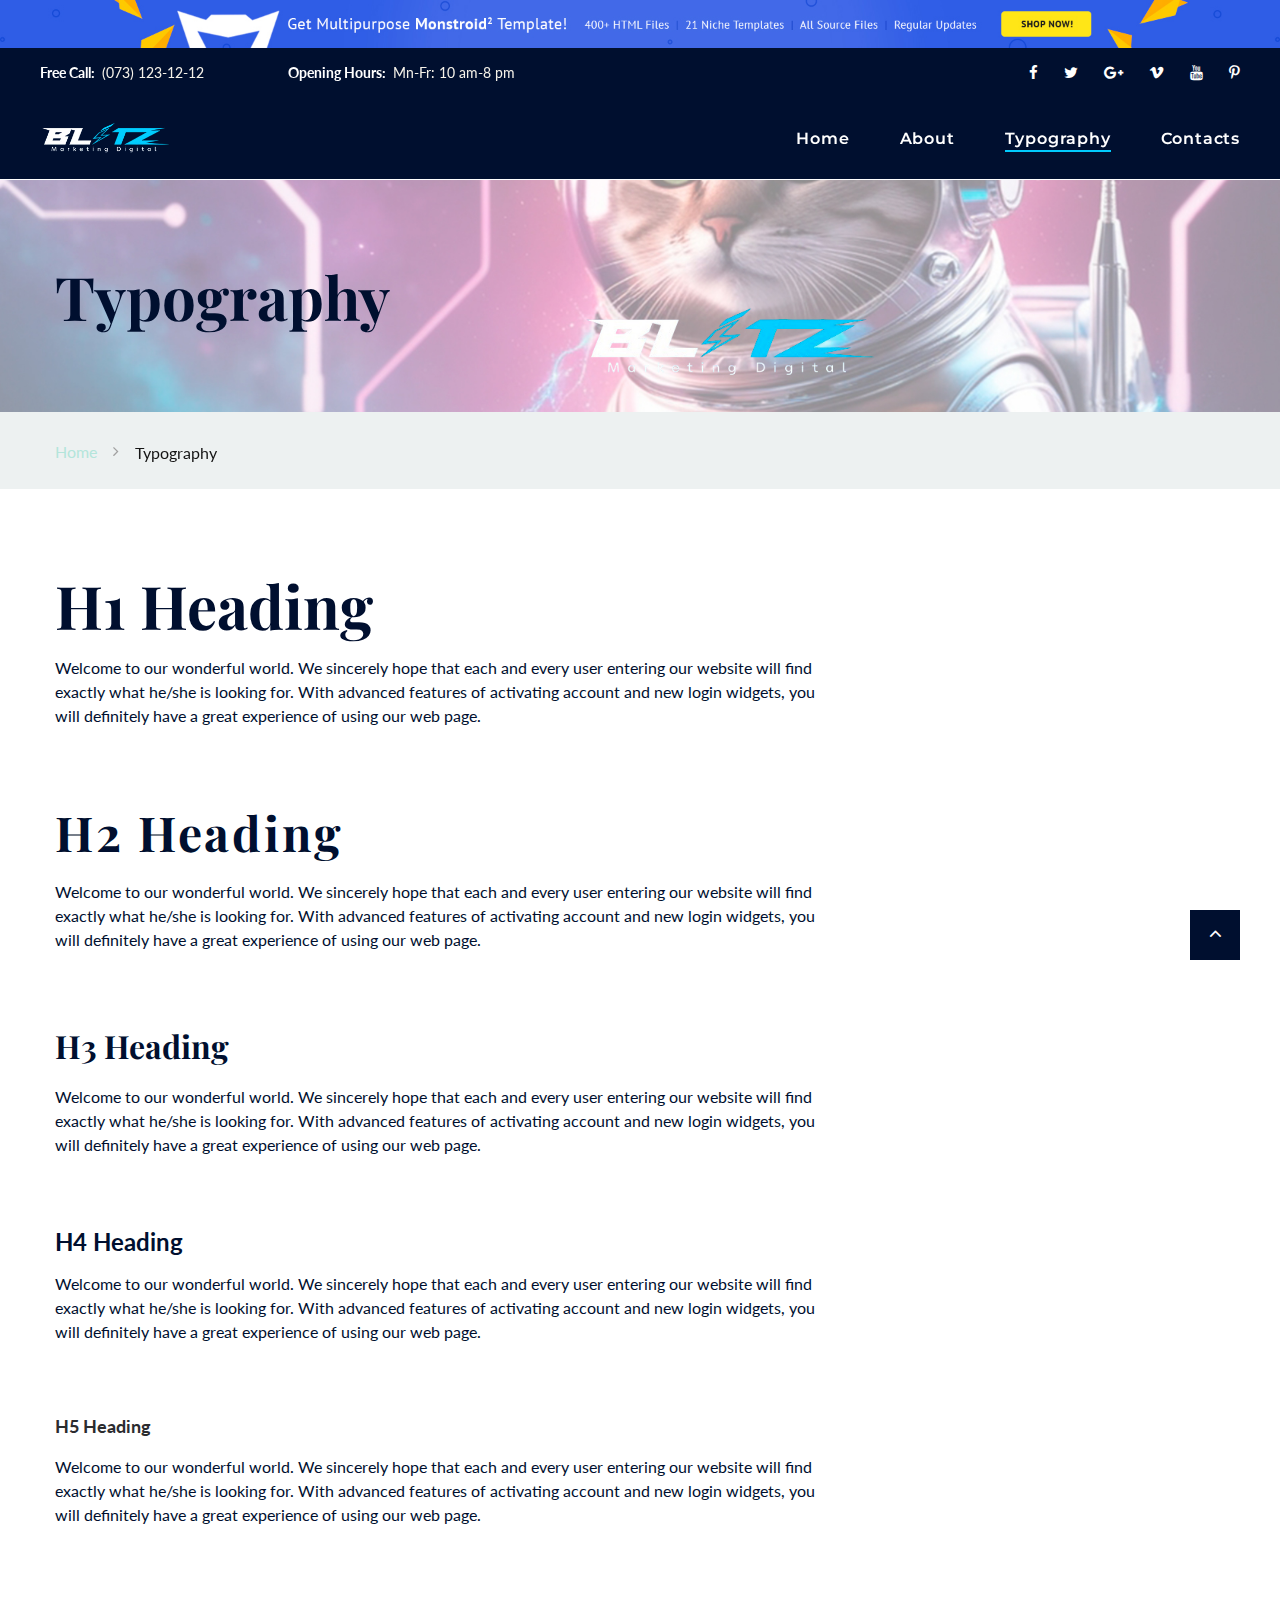
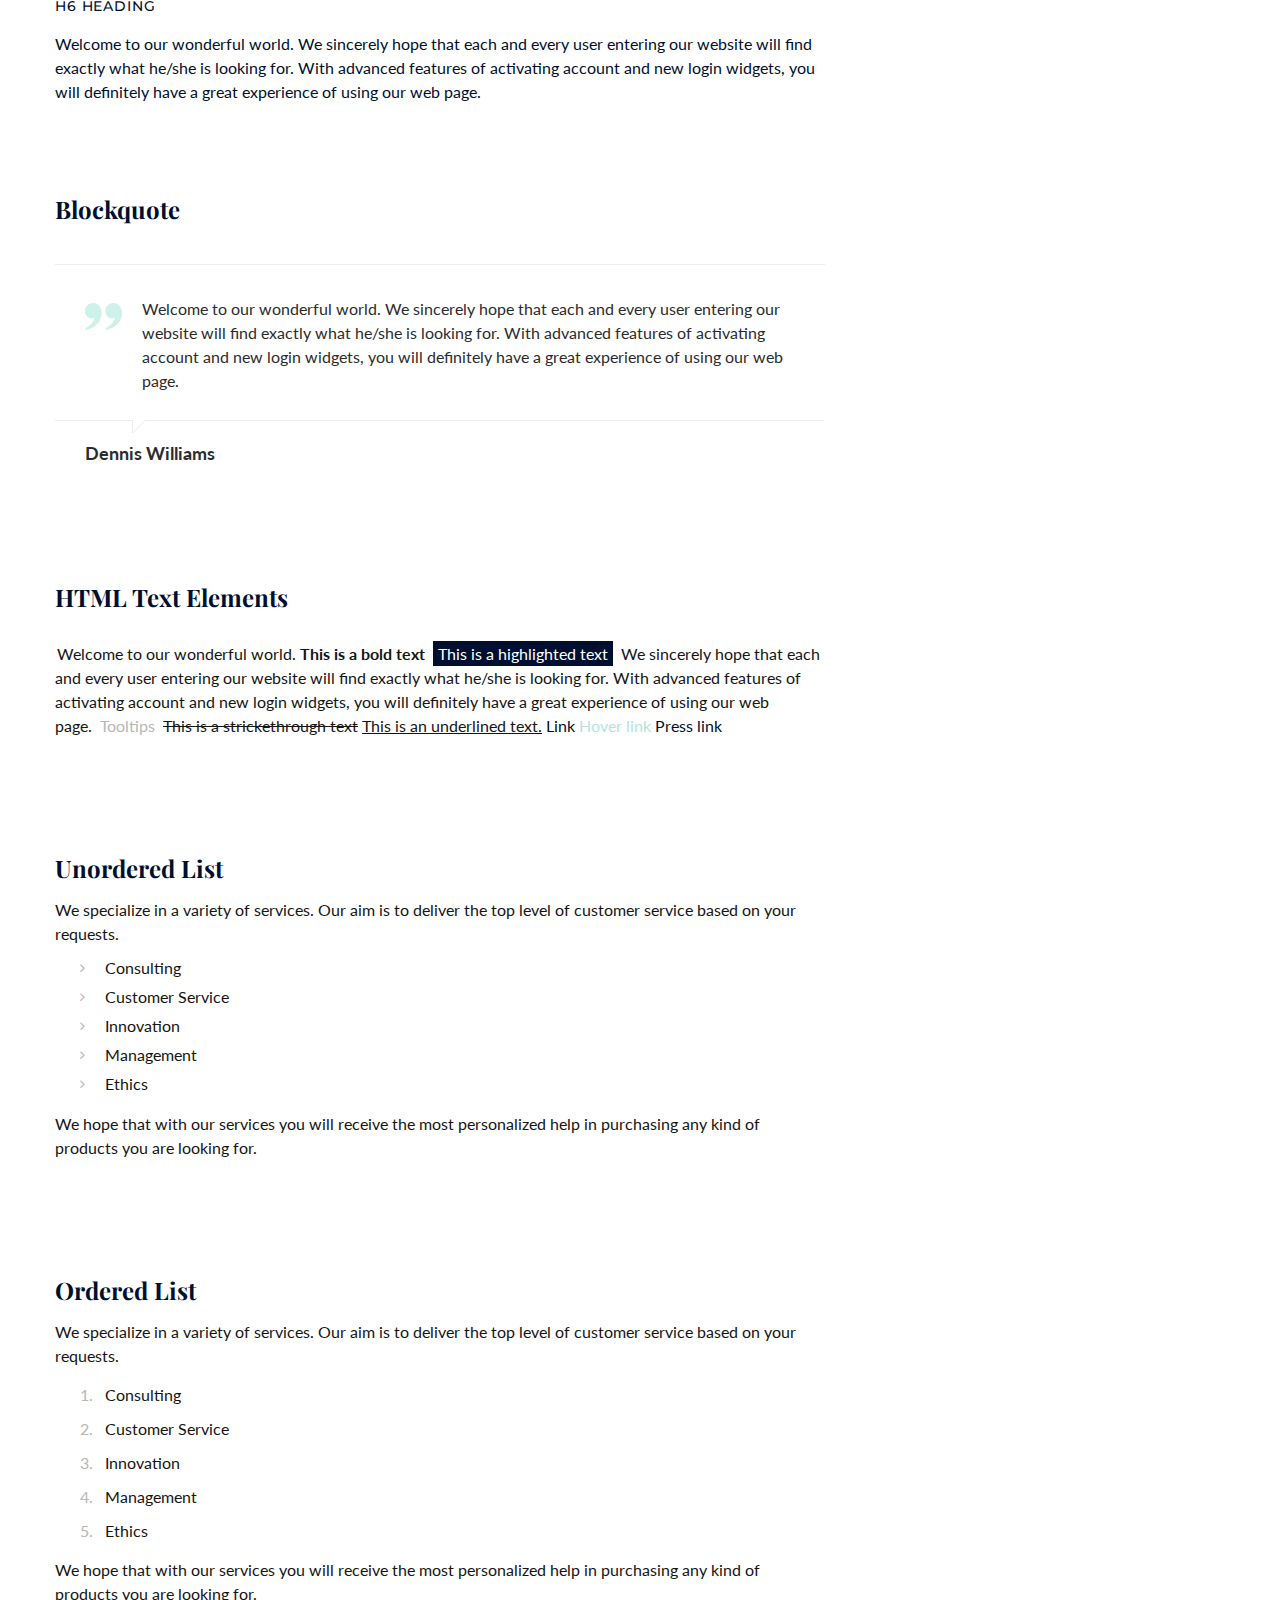
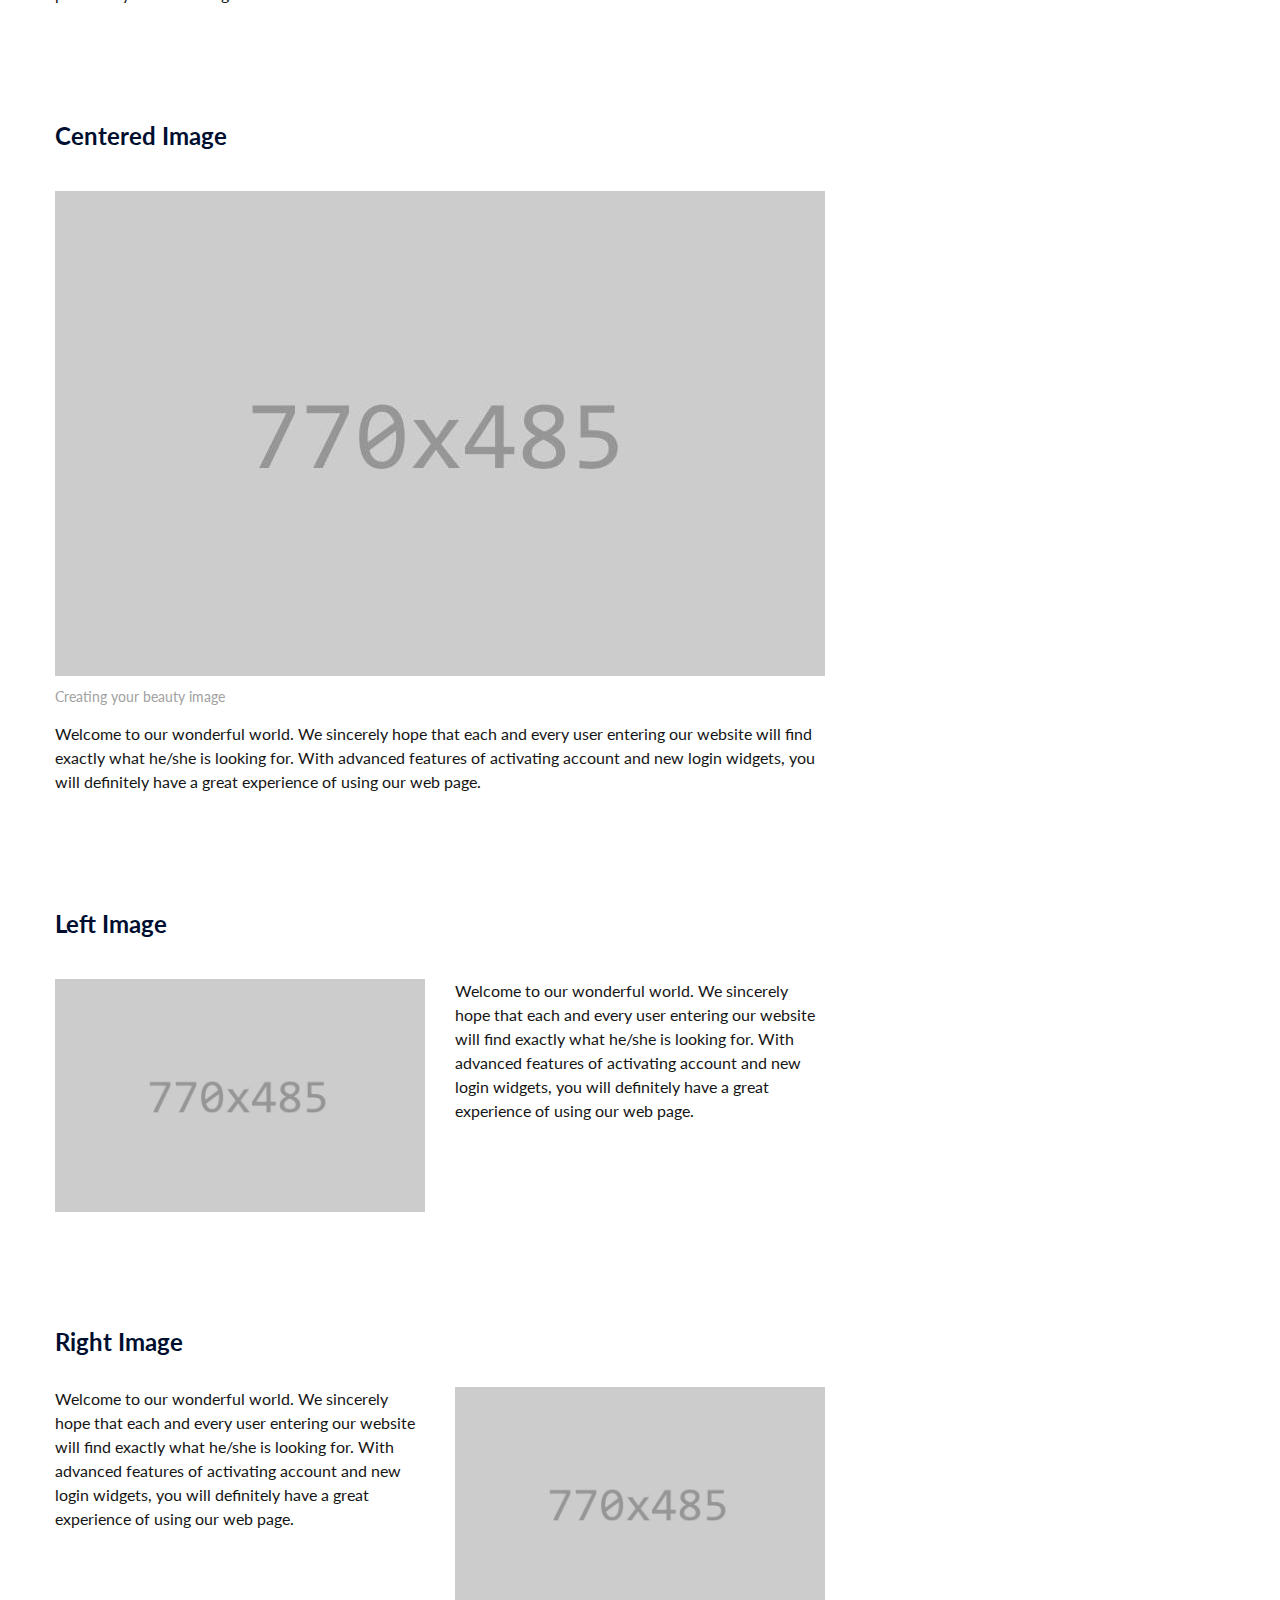
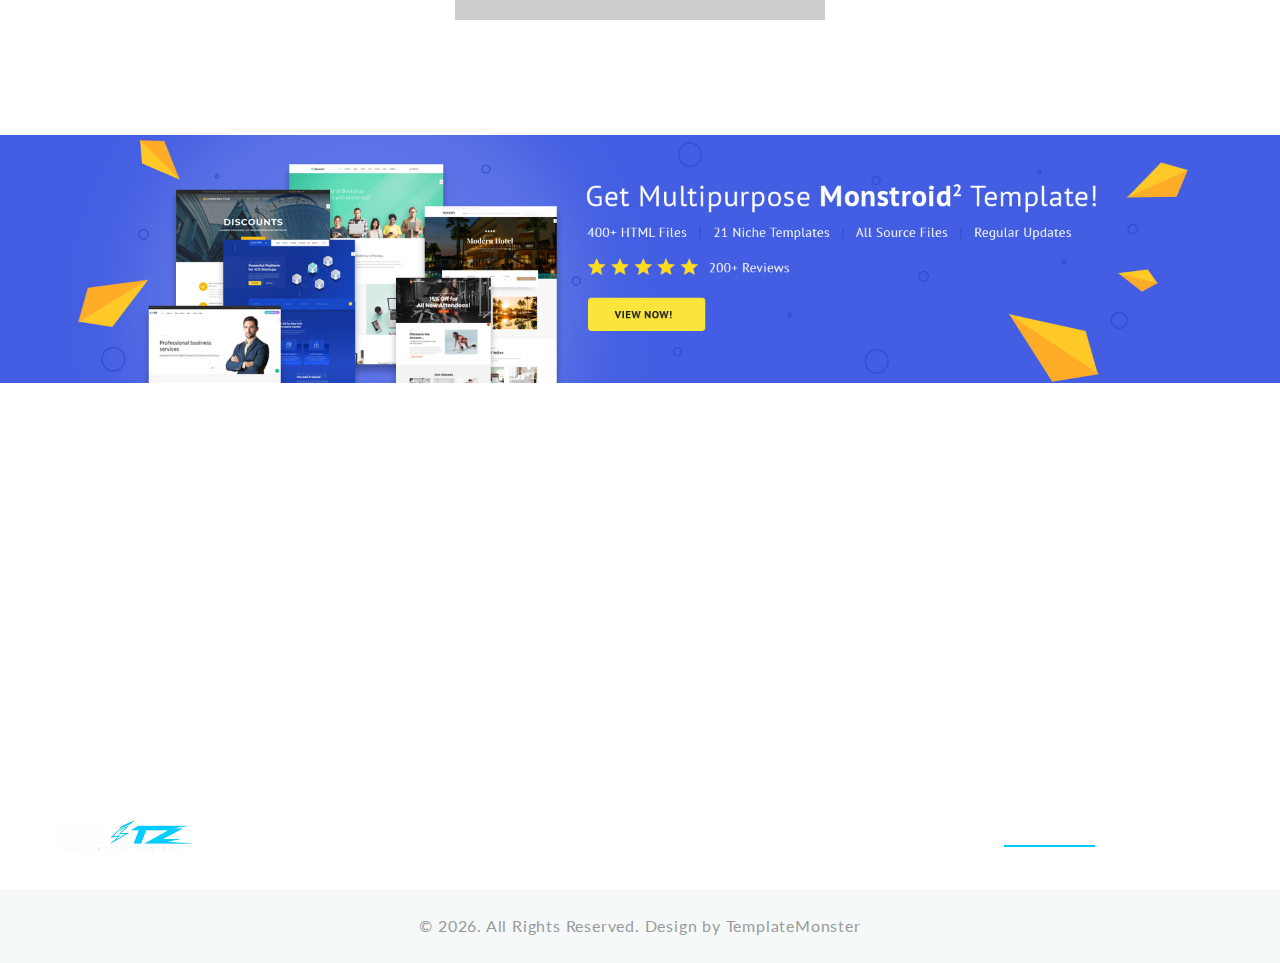
<file: typography.html>
<!-- Page Title--><!DOCTYPE html>
<html class="wide wow-animation" lang="en">
  <head>
    <title>Typography</title>
    <meta name="format-detection" content="telephone=no">
    <meta name="viewport" content="width=device-width, height=device-height, initial-scale=1.0, maximum-scale=1.0, user-scalable=0">
    <meta http-equiv="X-UA-Compatible" content="IE=edge">
    <meta charset="utf-8">
    <link rel="icon" href="images/favicon.ico" type="image/x-icon">
    <!-- Stylesheets-->
    <link rel="stylesheet" type="text/css" href="//fonts.googleapis.com/css?family=Lato:300i,400,400i,700%7CMontserrat:400,500,600,700%7CPlayfair+Display:400,700,700i%7COswald:400,700,700i">
    <link rel="stylesheet" href="css/bootstrap.css">
    <link rel="stylesheet" href="css/fonts.css">
    <link rel="stylesheet" href="css/style.css">
    <style>.ie-panel{display: none;background: #212121;padding: 10px 0;box-shadow: 3px 3px 5px 0 rgba(0,0,0,.3);clear: both;text-align:center;position: relative;z-index: 1;} html.ie-10 .ie-panel, html.lt-ie-10 .ie-panel {display: block;}</style>
  </head>
  <body>
    <div class="ie-panel"><a href="http://windows.microsoft.com/en-US/internet-explorer/"><img src="images/ie8-panel/warning_bar_0000_us.jpg" height="42" width="820" alt="You are using an outdated browser. For a faster, safer browsing experience, upgrade for free today."></a></div>
    <div class="preloader">
      <div class="preloader-body"> 
        <div class="cssload-jumping"><span></span><span></span><span></span><span></span><span></span></div>
      </div>
    </div><a class="banner banner-top" href="https://www.templatemonster.com/website-templates/monstroid2.html" target="_blank"><img src="images/monstroid.jpg" alt="" height="0"></a>
    <div class="page">
      <!-- Page Header-->
      <header class="section page-header">
        <!-- RD Navbar-->
        <div class="rd-navbar-wrap">
          <nav class="rd-navbar rd-navbar-classic" data-layout="rd-navbar-fixed" data-sm-layout="rd-navbar-fixed" data-md-layout="rd-navbar-fixed" data-md-device-layout="rd-navbar-fixed" data-lg-layout="rd-navbar-static" data-lg-device-layout="rd-navbar-static" data-xl-layout="rd-navbar-static" data-xl-device-layout="rd-navbar-static" data-lg-stick-up-offset="46px" data-xl-stick-up-offset="46px" data-xxl-stick-up-offset="46px" data-lg-stick-up="true" data-xl-stick-up="true" data-xxl-stick-up="true">
            <div class="rd-navbar-collapse-toggle rd-navbar-fixed-element-1" data-rd-navbar-toggle=".rd-navbar-collapse"><span></span></div>
            <div class="rd-navbar-aside-outer rd-navbar-collapse">
              <div class="rd-navbar-aside">
                <div class="header-info">
                  <ul class="list-inline list-inline-md">
                    <li>
                      <div class="unit unit-spacing-xs align-items-center">
                        <div class="unit-left font-weight-bold">Free Call:</div>
                        <div class="unit-body"><a href="tel:#">(073) 123-12-12</a></div>
                      </div>
                    </li>
                    <li>
                      <div class="unit unit-spacing-xs align-items-center">
                        <div class="unit-left font-weight-bold">Opening Hours: </div>
                        <div class="unit-body"> Mn-Fr: 10 am-8 pm</div>
                      </div>
                    </li>
                  </ul>
                </div>
                <div class="social-block">
                  <ul class="list-inline">
                    <li><a class="icon fa-facebook" href="#"></a></li>
                    <li><a class="icon fa-twitter" href="#"></a></li>
                    <li><a class="icon fa-google-plus" href="#"></a></li>
                    <li><a class="icon fa-vimeo" href="#"></a></li>
                    <li><a class="icon fa-youtube" href="#"></a></li>
                    <li><a class="icon fa-pinterest-p" href="#"></a></li>
                  </ul>
                </div>
              </div>
            </div>
            <div class="rd-navbar-main-outer">
              <div class="rd-navbar-main">
                <!-- RD Navbar Panel-->
                <div class="rd-navbar-panel">
                  <!-- RD Navbar Toggle-->
                  <button class="rd-navbar-toggle" data-rd-navbar-toggle=".rd-navbar-nav-wrap"><span></span></button>
                  <!-- RD Navbar Brand-->
                  <div class="rd-navbar-brand"><a class="brand" href="index.html"><img src="images/logo-dark-main-257x84.png" alt="" width="257" height="84"/></a></div>
                </div>
                <div class="rd-navbar-main-element">
                  <div class="rd-navbar-nav-wrap">
                    <!-- RD Navbar Nav-->
                    <ul class="rd-navbar-nav">
                      <li class="rd-nav-item"><a class="rd-nav-link" href="index.html">Home</a>
                      </li>
                      <li class="rd-nav-item"><a class="rd-nav-link" href="about-us.html">About</a>
                      </li>
                      <li class="rd-nav-item active"><a class="rd-nav-link" href="typography.html">Typography</a>
                      </li>
                      <li class="rd-nav-item"><a class="rd-nav-link" href="contacts.html">Contacts</a>
                      </li>
                    </ul>
                  </div>
                </div>
              </div>
            </div>
          </nav>
        </div>
      </header>
      <section class="section-page-title" style="background-image: url(images/page-titlte-1-1920x305.jpg); background-size: cover;">
        <div class="container">
          <h1 class="page-title">Typography</h1>
        </div>
      </section>
      <section class="breadcrumbs-custom">
        <div class="container">
          <ul class="breadcrumbs-custom-path">
            <li><a href="index.html">Home</a></li>
            <li class="active">Typography</li>
          </ul>
        </div>
      </section>
      <!-- Base typography -->
      <section class="section section-md bg-default">
        <div class="container">
          <div class="row row-50">
            <div class="col-xl-8">
              <ul class="list-xl">
                <li>
                  <h1>H1 Heading</h1>
                  <p>Welcome to our wonderful world. We sincerely hope that each and every user entering our website will find exactly what he/she is looking for. With advanced features of activating account and new login widgets, you will definitely have a great experience of using our web page.</p>
                </li>
                <li>
                  <h2>H2 Heading</h2>
                  <p>Welcome to our wonderful world. We sincerely hope that each and every user entering our website will find exactly what he/she is looking for. With advanced features of activating account and new login widgets, you will definitely have a great experience of using our web page.</p>
                </li>
                <li>
                  <h3>H3 Heading</h3>
                  <p>Welcome to our wonderful world. We sincerely hope that each and every user entering our website will find exactly what he/she is looking for. With advanced features of activating account and new login widgets, you will definitely have a great experience of using our web page.</p>
                </li>
                <li>
                  <h4>H4 Heading</h4>
                  <p>Welcome to our wonderful world. We sincerely hope that each and every user entering our website will find exactly what he/she is looking for. With advanced features of activating account and new login widgets, you will definitely have a great experience of using our web page.</p>
                </li>
                <li>
                  <h5>H5 Heading</h5>
                  <p>Welcome to our wonderful world. We sincerely hope that each and every user entering our website will find exactly what he/she is looking for. With advanced features of activating account and new login widgets, you will definitely have a great experience of using our web page.</p>
                </li>
                <li>
                  <h6>H6 Heading</h6>
                  <p>Welcome to our wonderful world. We sincerely hope that each and every user entering our website will find exactly what he/she is looking for. With advanced features of activating account and new login widgets, you will definitely have a great experience of using our web page.</p>
                </li>
              </ul>
            </div>
          </div>
        </div>
      </section>
      <!-- Blockquote-->
      <section class="section section-lg bg-default">
        <div class="container">
          <div class="row row-50">
            <div class="col-lg-10 col-xl-8">
              <h4 class="heading-title">Blockquote</h4>
              <!-- Quote Primary-->
              <article class="quote-primary">
                <div class="quote-primary-body">
                  <svg class="quote-primary-mark" version="1.1" xmlns="http://www.w3.org/2000/svg" x="0px" y="0px" width="88.34px" height="65.34px" viewBox="0 0 88.34 65.34" enable-background="new 0 0 88.34 65.34" overflow="scroll" xml:space="preserve" preserveAspectRatio="none">
                    <path d="M49.394,65.34v-4.131c12.318-7.088,19.924-16.074,22.811-26.965c-3.125,2.032-5.968,3.051-8.526,3.051								c-4.265,0-7.864-1.721-10.803-5.168c-2.937-3.444-4.407-7.654-4.407-12.64c0-5.511,1.932-10.142,5.791-13.878								C58.123,1.873,62.873,0,68.51,0c5.639,0,10.354,2.379,14.143,7.137c3.793,4.757,5.688,10.678,5.688,17.758								c0,9.977-3.814,18.912-11.443,26.818C69.268,59.613,60.101,64.156,49.394,65.34z M0.923,65.34v-4.131								c12.321-7.088,19.926-16.074,22.813-26.965c-3.126,2.032-5.993,3.051-8.598,3.051c-4.219,0-7.794-1.721-10.734-5.168								C1.467,28.683,0,24.473,0,19.487C0,13.976,1.919,9.346,5.757,5.609C9.595,1.873,14.334,0,19.971,0								c5.685,0,10.41,2.379,14.178,7.137c3.767,4.757,5.652,10.678,5.652,17.758c0,9.977-3.805,18.912-11.409,26.818								C20.787,59.613,11.632,64.156,0.923,65.34z"></path>
                  </svg>
                  <div class="quote-primary-text">
                    <p class="q">Welcome to our wonderful world. We sincerely hope that each and every user entering our website will find exactly what he/she is looking for. With advanced features of activating account and new login widgets, you will definitely have a great experience of using our web page.</p>
                  </div>
                </div>
                <div class="quote-primary-footer">
                  <p class="heading-5 quote-primary-cite">Dennis Williams</p>
                </div>
              </article>
            </div>
          </div>
        </div>
      </section>
      <!-- HTML Text Elements-->
      <section class="section section-lg bg-default">
        <div class="container">
          <div class="row">
            <div class="col-lg-10 col-xl-8">
              <h4 class="heading-title">HTML Text Elements</h4>
              <p class="text-block text-gray-800"><span>Welcome to our wonderful world.</span><span class="font-weight-bold">This is a bold text</span>
                <mark>This is a highlighted text</mark><span> We sincerely hope that each and every user entering our website will find exactly what he/she is looking for. With advanced features of activating account and new login widgets, you will definitely have a great experience of using our web page.</span><span class="tooltip-custom" data-toggle="tooltip" data-placement="top" title="Tooltips">Tooltips</span><span class="text-strike">This is a strickethrough text</span><span class="text-underline">This is an underlined text.</span><a href="#">Link</a><a class="link-hover" href="#">Hover link</a><a class="link-active" href="#">Press link</a>
              </p>
            </div>
          </div>
        </div>
      </section>
      <!-- Unordered List-->
      <section class="section section-lg bg-default text-gray-800">
        <div class="container">
          <div class="row row-50">
            <div class="col-xl-8">
              <h4 class="heading-title">Unordered List</h4>
              <p>We specialize in a variety of services. Our aim is to deliver the top level of customer service based on your requests.</p>
              <ul class="list-marked">
                <li>Consulting</li>
                <li>Customer Service</li>
                <li>Innovation</li>
                <li>Management</li>
                <li>Ethics</li>
              </ul>
              <p>We hope that with our services you will receive the most personalized help in purchasing any kind of products you are looking for.</p>
            </div>
          </div>
        </div>
      </section>
      <!-- Ordered List-->
      <section class="section section-lg bg-default text-gray-800">
        <div class="container">
          <div class="row row-50">
            <div class="col-xl-8">
              <h4 class="heading-title">Ordered List</h4>
              <p>We specialize in a variety of services. Our aim is to deliver the top level of customer service based on your requests.</p>
              <ol class="list-ordered">
                <li>Consulting</li>
                <li>Customer Service</li>
                <li>Innovation</li>
                <li>Management</li>
                <li>Ethics</li>
              </ol>
              <p>We hope that with our services you will receive the most personalized help in purchasing any kind of products you are looking for.</p>
            </div>
          </div>
        </div>
      </section>
      <!-- Image Centered-->
      <section class="section section-lg bg-default">
        <div class="container">
          <div class="row row-40">
            <div class="col-lg-10 col-xl-8">
              <h4>Centered Image</h4>
            </div>
            <div class="col-lg-10 col-xl-8">
              <figure class="figure-light"><img class="img-centered" src="images/typography-1-770x485.jpg" alt="" width="770" height="485"/>
                <figcaption>
                  <p>Creating your beauty image</p>
                </figcaption>
              </figure>
              <p class="text-gray-800">Welcome to our wonderful world. We sincerely hope that each and every user entering our website will find exactly what he/she is looking for. With advanced features of activating account and new login widgets, you will definitely have a great experience of using our web page.</p>
            </div>
          </div>
        </div>
      </section>
      <!-- Image Left-->
      <section class="section section-lg bg-default">
        <div class="container">
          <div class="row">
            <div class="col-lg-10 col-xl-8"> 
              <div class="row row-40"> 
                <div class="col-sm-12">
                  <h4>Left Image</h4>
                </div>
                <div class="col-md-6"><img src="images/typography-1-770x485.jpg" alt="" width="770" height="485"/>
                </div>
                <div class="col-md-6">
                  <p class="text-gray-800">Welcome to our wonderful world. We sincerely hope that each and every user entering our website will find exactly what he/she is looking for. With advanced features of activating account and new login widgets, you will definitely have a great experience of using our web page.</p>
                </div>
              </div>
            </div>
          </div>
        </div>
      </section>
      <!-- Image Right-->
      <section class="section section-lg bg-default">
        <div class="container">
          <div class="row">
            <div class="col-lg-10 col-xl-8">
              <h4>Right Image</h4>
              <div class="row row-30 flex-md-row-reverse">
                <div class="col-md-6"><img src="images/typography-1-770x485.jpg" alt="" width="770" height="485"/>
                </div>
                <div class="col-md-6">
                  <p class="text-gray-800">Welcome to our wonderful world. We sincerely hope that each and every user entering our website will find exactly what he/she is looking for. With advanced features of activating account and new login widgets, you will definitely have a great experience of using our web page.</p>
                </div>
              </div>
            </div>
          </div>
        </div>
      </section>
      <!-- Page Footer--><a class="banner" href="https://www.templatemonster.com/website-templates/monstroid2.html" target="_blank"><img src="images/monstroid-big.jpg" alt="" height="0"></a>
      <section class="section"></section>
      <!--Please, add the data attribute data-key="YOUR_API_KEY" in order to insert your own API key for the Google map.-->
      <!--Please note that YOUR_API_KEY should replaced with your key.-->
      <!--Example: <div class="google-map-container" data-key="YOUR_API_KEY">-->
      <div class="google-map-container" data-center="9870 St Vincent Place, Glasgow, DC 45 Fr 45." data-zoom="5" data-icon="images/gmap_marker.png" data-icon-active="images/gmap_marker_active.png" data-styles="[{&quot;featureType&quot;:&quot;landscape&quot;,&quot;stylers&quot;:[{&quot;saturation&quot;:-100},{&quot;lightness&quot;:60}]},{&quot;featureType&quot;:&quot;road.local&quot;,&quot;stylers&quot;:[{&quot;saturation&quot;:-100},{&quot;lightness&quot;:40},{&quot;visibility&quot;:&quot;on&quot;}]},{&quot;featureType&quot;:&quot;transit&quot;,&quot;stylers&quot;:[{&quot;saturation&quot;:-100},{&quot;visibility&quot;:&quot;simplified&quot;}]},{&quot;featureType&quot;:&quot;administrative.province&quot;,&quot;stylers&quot;:[{&quot;visibility&quot;:&quot;off&quot;}]},{&quot;featureType&quot;:&quot;water&quot;,&quot;stylers&quot;:[{&quot;visibility&quot;:&quot;on&quot;},{&quot;lightness&quot;:30}]},{&quot;featureType&quot;:&quot;road.highway&quot;,&quot;elementType&quot;:&quot;geometry.fill&quot;,&quot;stylers&quot;:[{&quot;color&quot;:&quot;#ef8c25&quot;},{&quot;lightness&quot;:40}]},{&quot;featureType&quot;:&quot;road.highway&quot;,&quot;elementType&quot;:&quot;geometry.stroke&quot;,&quot;stylers&quot;:[{&quot;visibility&quot;:&quot;off&quot;}]},{&quot;featureType&quot;:&quot;poi.park&quot;,&quot;elementType&quot;:&quot;geometry.fill&quot;,&quot;stylers&quot;:[{&quot;color&quot;:&quot;#b6c54c&quot;},{&quot;lightness&quot;:40},{&quot;saturation&quot;:-40}]},{}]">
        <div class="google-map"></div>
        <ul class="google-map-markers">
          <li data-location="9870 St Vincent Place, Glasgow, DC 45 Fr 45." data-description="9870 St Vincent Place, Glasgow"></li>
        </ul>
      </div>
      <footer class="section bg-default section-xs-type-1 footer-minimal">
        <div class="container">
          <div class="row row-30 align-items-lg-center justify-content-lg-between">
            <div class="col-lg-2">
              <div class="footer-brand"><a href="index.html"><img src="images/logo-dark-main-257x84.png" alt="" width="257" height="84"/></a></div>
            </div>
            <div class="col-lg-10">
              <div class="footer-nav">
                <ul class="rd-navbar-nav">
                  <li class="rd-nav-item"><a class="rd-nav-link" href="index.html">Home</a></li>
                  <li class="rd-nav-item"><a class="rd-nav-link" href="about-us.html">About</a></li>
                  <li class="rd-nav-item active"><a class="rd-nav-link" href="typography.html">Typography</a></li>
                  <li class="rd-nav-item"><a class="rd-nav-link" href="contacts.html">Contacts</a></li>
                </ul>
              </div>
            </div>
          </div>
        </div>
      </footer>
      <section class="bg-gray-100 section-xs text-center">
        <div class="container">
          <p class="rights"><span>&copy;&nbsp;</span><span class="copyright-year"></span>. All Rights Reserved. Design by <a href="https://www.templatemonster.com">TemplateMonster</a></p>
        </div>
      </section>
    </div>
    <!-- Global Mailform Output-->
    <div class="snackbars" id="form-output-global"></div>
    <!-- Javascript-->
    <script src="js/core.min.js"></script>
    <script src="js/script.js"></script>
  </body>
</html>
</file>
<file: css/style.css>
@charset "UTF-8";
/*
* Trunk version 2.0.1
*/
/*
*
* Contexts
*/
a:focus,
button:focus {
	outline: none !important;
}

button::-moz-focus-inner {
	border: 0;
}

*:focus {
	outline: none;
}

blockquote {
	padding: 0;
	margin: 0;
}

input,
button,
select,
textarea {
	outline: none;
}

label {
	margin-bottom: 0;
}

p {
	margin: 0;
}

ul,
ol {
	list-style: none;
	padding: 0;
	margin: 0;
}

ul li,
ol li {
	display: block;
}

dl {
	margin: 0;
}

dt,
dd {
	line-height: inherit;
}

dt {
	font-weight: inherit;
}

dd {
	margin-bottom: 0;
}

cite {
	font-style: normal;
}

form {
	margin-bottom: 0;
}

blockquote {
	padding-left: 0;
	border-left: 0;
}

address {
	margin-top: 0;
	margin-bottom: 0;
}

figure {
	margin-bottom: 0;
}

html p a:hover {
	text-decoration: none;
}

/*
*
* Typography
*/
body {
	font-family: "Lato", -apple-system, BlinkMacSystemFont, "Segoe UI", Roboto, "Helvetica Neue", Arial, sans-serif;
	font-size: 16px;
	line-height: 1.5;
	font-weight: 400;
	color: #000F2F;
	background-color: #fff;
	-webkit-text-size-adjust: none;
	-webkit-font-smoothing: subpixel-antialiased;
}

.heading-title {
	font-family: "Playfair Display", "Times New Roman", Times, serif;
}

.heading-decorate .divider {
	display: none;
	vertical-align: super;
	padding-right: 15px;
}

.heading-decorate .divider:after {
	height: 3px;
	width: 75px;
}

@media (min-width: 768px) {
	.heading-decorate .divider {
		display: inline-block;
	}
}

h1, h2, h3, h4, h5, h6, [class^='heading-'] {
	margin-top: 0;
	margin-bottom: 0;
	font-weight: 700;
	color: #000F2F;
	font-family: "Playfair Display", "Times New Roman", Times, serif;
}

h1 a, h2 a, h3 a, h4 a, h5 a, h6 a, [class^='heading-'] a {
	color: inherit;
}

h1 a:hover, h2 a:hover, h3 a:hover, h4 a:hover, h5 a:hover, h6 a:hover, [class^='heading-'] a:hover {
	color: #000F2F;
}

h1,
.heading-1 {
	font-size: 30px;
	line-height: 1.5;
	font-weight: 700;
}

@media (min-width: 1200px) {
	h1,
	.heading-1 {
		font-size: 60px;
		line-height: 1.2;
		font-weight: 700;
	}
}

h3,
.heading-3 {
	font-size: 24px;
	line-height: 1.5;
}

@media (min-width: 1200px) {
	h3,
	.heading-3 {
		font-size: 32px;
		line-height: 1.5;
	}
}

h4,
.heading-4 {
	font-size: 22px;
	line-height: 1.5;
	font-family: "Lato", -apple-system, BlinkMacSystemFont, "Segoe UI", Roboto, "Helvetica Neue", Arial, sans-serif;
}

@media (min-width: 1200px) {
	h4,
	.heading-4 {
		font-size: 24px;
		line-height: 1.25;
	}
}

h5,
.heading-5 {
	font-size: 18px;
	line-height: 1.44444;
	font-family: "Lato", -apple-system, BlinkMacSystemFont, "Segoe UI", Roboto, "Helvetica Neue", Arial, sans-serif;
	color: #2b2c2f;
}

h6,
.heading-6 {
	font-size: 14px;
	line-height: 1.42857;
	text-transform: uppercase;
	font-family: "Montserrat", -apple-system, BlinkMacSystemFont, "Segoe UI", Roboto, "Helvetica Neue", Arial, sans-serif;
	font-weight: 500;
	letter-spacing: 0.06em;
}

h2,
.heading-2 {
	font-size: 28px;
	line-height: 1.5;
	letter-spacing: 0.06em;
}

@media (min-width: 1200px) {
	h2,
	.heading-2 {
		font-size: 48px;
		line-height: 1.45833;
	}
}

small,
.small {
	display: block;
	font-size: 12px;
	line-height: 1.5;
}

mark,
.mark {
	padding: 3px 5px;
	color: #ffffff;
	background: #000F2F;
}

.big {
	font-size: 18px;
	line-height: 1.55556;
}

.lead {
	font-size: 18px;
	line-height: 24px;
	font-weight: 400;
}

code {
	padding: 10px 5px;
	border-radius: 0.2rem;
	font-size: 90%;
	color: #111111;
	background: #f6f9f9;
}

p [data-toggle='tooltip'] {
	padding-left: .25em;
	padding-right: .25em;
	color: #b7b7b7;
}

p [style*='max-width'] {
	display: inline-block;
}

.hidden {
	display: none;
}

.banner img {
	width: 100%;
}

.banner-top {
	display: none;
}

@media (min-width: 1200px) {
	.banner-top {
		display: block;
	}
}

/*
*
* Brand
*/
.brand {
	display: inline-block;
}

.brand .brand-logo-light {
	display: none;
}

.brand .brand-logo-dark {
	display: block;
}

/*
*
* Links
*/
a {
	transition: all 0.3s ease-in-out;
}

a, a:focus, a:active, a:hover {
	text-decoration: none;
}

a, a:focus, a:active {
	color: #000F2F;
}

a:hover {
	color: #b4e5db;
}

a[href*='tel'], a[href*='mailto'] {
	white-space: nowrap;
}

.link-hover {
	color: #b4e5db;
}

.link-press {
	color: #b4e5db;
}

.privacy-link {
	display: inline-block;
}

* + .privacy-link {
	margin-top: 35px;
}

/*
*
* Blocks
*/
.block-center, .block-sm, .block-lg {
	margin-left: auto;
	margin-right: auto;
}

.block-xs {
	max-width: 500px;
}

.block-sm {
	max-width: 560px;
}

.block-lg {
	max-width: 768px;
}

.block-center {
	padding: 10px;
}

.block-center:hover .block-center-header {
	background-color: #000F2F;
}

.block-center-title {
	background-color: #ffffff;
}

@media (max-width: 1799px) {
	.block-center {
		padding: 20px;
	}
	.block-center:hover .block-center-header {
		background-color: #ffffff;
	}
	.block-center-header {
		background-color: #000F2F;
	}
}

.block-img-aside {
	overflow: hidden;
}

@media (min-width: 992px) {
	.block-img-aside {
		position: absolute;
		bottom: 0;
		top: 0;
		width: 100%;
		background: url("../images/home-3-1-974x626.jpg");
		background-size: cover;
	}
	.block-img-aside img {
		display: none;
	}
}

.block-decorate {
	position: relative;
	max-width: 660px;
	margin-left: auto;
	margin-right: auto;
	padding: 150px 0 170px;
	overflow: hidden;
	font-size: 70px;
	font-weight: 700;
	color: #000F2F;
	line-height: 1;
}

@media (min-width: 576px) {
	.block-decorate {
		font-size: 100px;
	}
}

@media (min-width: 992px) {
	.block-decorate {
		font-size: 160px;
	}
}

.block-decorate:before {
	position: absolute;
	content: url("../images/block-decorate-img-top.jpg");
	top: -5px;
	left: 50%;
	transform: translateX(-50%);
}

.block-decorate:after {
	position: absolute;
	content: url("../images/block-decorate-img-bottom.jpg");
	bottom: -5px;
	left: 50%;
	transform: translateX(-50%);
}

* + .block-decorate {
	margin-top: 25px;
}

/*
*
* Boxes
*/
.box-minimal {
	text-align: center;
}

.box-minimal .box-minimal-icon {
	font-size: 50px;
	line-height: 50px;
	color: #000F2F;
}

.box-minimal-divider {
	width: 36px;
	height: 4px;
	margin-left: auto;
	margin-right: auto;
	background: #000F2F;
}

.box-minimal-title {
	font-family: "Playfair Display", "Times New Roman", Times, serif;
}

.box-minimal-text {
	width: 100%;
	max-width: 335px;
	margin-left: auto;
	margin-right: auto;
	letter-spacing: 0.02em;
}

* + .box-minimal {
	margin-top: 30px;
}

* + .box-minimal-title {
	margin-top: 10px;
}

* + .box-minimal-divider {
	margin-top: 20px;
}

* + .box-minimal-text {
	margin-top: 15px;
}

.bg-gray-dark .box-minimal p, .bg-primary .box-minimal p {
	color: #9b9b9b;
}

.box-counter {
	position: relative;
	text-align: center;
	color: #2b2c2f;
	z-index: 1;
}

.box-counter-title {
	display: inline-block;
	font-family: "Montserrat", -apple-system, BlinkMacSystemFont, "Segoe UI", Roboto, "Helvetica Neue", Arial, sans-serif;
	font-size: 14px;
	line-height: 24px;
	letter-spacing: .05em;
	font-weight: 700;
	text-transform: uppercase;
	color: #151515;
}

.box-counter-main {
	font-family: "Playfair Display", "Times New Roman", Times, serif;
	font-size: 45px;
	font-weight: 700;
	line-height: 1.2;
}

.box-counter-main > * {
	display: inline;
	font: inherit;
}

.box-counter-main .small {
	font-size: 28px;
}

.box-counter-main .small_top {
	position: relative;
	top: .2em;
	vertical-align: top;
}

.box-counter-divider {
	font-size: 0;
	line-height: 0;
}

.box-counter-divider::after {
	content: '';
	display: inline-block;
	width: 80px;
	height: 2px;
	background: #000F2F;
}

* + .box-counter-title {
	margin-top: 10px;
}

* + .box-counter-main {
	margin-top: 20px;
}

* + .box-counter-divider {
	margin-top: 10px;
}

@media (min-width: 1800px) {
	.counter-list-border .col-md-3 {
		border-right: 1px solid #e1e1e1;
	}
	.counter-list-border .col-md-3:last-child {
		border-right: none;
	}
	.box-counter:before, .box-counter:after {
		display: none;
	}
}

@media (min-width: 1200px) {
	.box-counter-main {
		font-size: 60px;
	}
	.box-counter-main .small {
		font-size: 36px;
	}
	* + .box-counter-main {
		margin-top: 30px;
	}
	* + .box-counter-divider {
		margin-top: 15px;
	}
}

.bg-primary .box-counter {
	color: #ffffff;
}

.bg-primary .box-counter-divider::after {
	background: #ffffff;
}

.box-icon-modern {
	position: relative;
	max-width: 400px;
	margin-left: auto;
	margin-right: auto;
	text-align: center;
	padding: 20px;
	transition: all .3s;
}

.box-icon-modern > * {
	position: relative;
}

.box-icon-modern .icon-modern {
	position: relative;
	display: inline-block;
	width: 80px;
	height: 80px;
	border-radius: 50%;
	background: #000F2F;
}

.box-icon-modern .icon-modern svg > * {
	color: #151515;
	fill: #151515;
}

.box-icon-modern .divider:after {
	background: #ebebeb;
}

.box-icon-modern:before {
	position: absolute;
	content: '';
	top: 50%;
	left: 50%;
	width: 100%;
	height: 100%;
	background: #ffffff;
	box-shadow: 0 0 22px rgba(0, 0, 0, 0.1);
	transition: all .3s;
	transform: translate(-50%, -50%);
	opacity: 0;
}

.box-icon-modern * + .divider {
	margin-top: 15px;
}

.box-icon-modern:hover {
	z-index: 1;
}

.box-icon-modern:hover:before {
	width: 104%;
	height: 104%;
	opacity: 1;
}

@media (min-width: 1200px) {
	.box-icon-modern {
		padding: 40px 32px;
	}
}

.box-icon-modern.modern-variant-2 .divider {
	display: none;
}

.box-icon-modern-title {
	font-family: "Playfair Display", "Times New Roman", Times, serif;
}

.box-icon-modern-title a:hover {
	color: #b4e5db;
}

* + .box-icon-modern-title {
	margin-top: 30px;
}

@media (min-width: 992px) {
	.icon-modern-list > * .box-icon-modern {
		border-right: 1px solid #ebebeb;
		border-bottom: 1px solid #ebebeb;
	}
	.icon-modern-list > *:last-child .box-icon-modern, .icon-modern-list > *:nth-child(3) .box-icon-modern {
		border-right: 1px solid transparent;
	}
	.icon-modern-list > *:nth-child(n + 4) .box-icon-modern {
		border-bottom: 1px solid transparent;
	}
}

.box-icon-classic {
	position: relative;
	padding: 40px 20px;
}

.box-icon-classic .icon-classic {
	position: relative;
	display: inline-block;
	width: 80px;
	height: 80px;
	border-radius: 50%;
	background: #e7e7e7;
}

.box-icon-classic .icon-classic svg {
	position: absolute;
	left: 50%;
	top: 50%;
	transform: translate(-50%, -50%);
}

.box-icon-classic .icon-classic svg > * {
	color: #000F2F;
	fill: #000F2F;
}

.box-icon-classic .icon-classic-title {
	font-family: "Playfair Display", "Times New Roman", Times, serif;
}

.box-icon-classic * + .icon-classic-title {
	margin-top: 15px;
}

.box-icon-classic * + .icon-classic-body {
	margin-top: 25px;
}

@media (min-width: 992px) {
	.box-icon-classic {
		display: flex;
		align-items: center;
		padding: 50px 25px;
	}
	.box-icon-classic > * {
		padding: 0 20px;
	}
	.box-icon-classic .icon-classic-body {
		text-align: left;
	}
	.box-icon-classic * + .icon-classic-body {
		margin-top: 0;
	}
}

.box-icon-classic-vertical {
	text-align: center;
}

.box-icon-classic-vertical .icon-classic-body {
	max-width: 360px;
	margin-left: auto;
	margin-right: auto;
}

@media (min-width: 992px) {
	.box-icon-classic-vertical {
		display: block;
		padding: 50px 4px;
	}
	.box-icon-classic-vertical .icon-classic-body {
		text-align: center;
	}
	.box-icon-classic-vertical * + .icon-classic-body {
		margin-top: 20px;
	}
}

.box-icon-classic-list .box-icon-classic:before {
	position: absolute;
	content: '';
	left: 50%;
	bottom: 0;
	height: 1px;
	width: 85%;
	background: #e7e7e7;
	transform: translateX(-50%);
}

@media (min-width: 768px) {
	.box-icon-classic-list .box-icon-classic:after {
		position: absolute;
		content: '';
		top: 50%;
		right: 0;
		width: 1px;
		height: 75%;
		background: #e7e7e7;
		transform: translateY(-50%);
	}
	.box-icon-classic-list > *:nth-child(n + 3) .box-icon-classic:before {
		display: none;
	}
	.box-icon-classic-list > *:nth-child(2n + 2) .box-icon-classic:after {
		display: none;
	}
}

.box-icon-classic-bordered > * {
	border-bottom: 1px solid #e7e7e7;
}

.box-icon-classic-bordered > *:last-child {
	border-bottom: none;
}

@media (min-width: 768px) {
	.box-icon-classic-bordered > * {
		border-right: 1px solid #e7e7e7;
	}
	.box-icon-classic-bordered > *:nth-child(n + 3) {
		border-bottom: none;
	}
	.box-icon-classic-bordered > *:nth-child(2n + 2) {
		border-right: none;
	}
}

.box-icon-minimal {
	max-width: 300px;
	text-align: left;
}

.box-icon-minimal-header {
	display: flex;
	align-items: center;
}

.box-icon-minimal-header svg > * {
	fill: #000F2F;
}

.box-icon-minimal-title {
	font-family: "Playfair Display", "Times New Roman", Times, serif;
	font-size: 21px;
	font-weight: 700;
	letter-spacing: 0.06em;
	color: #151515;
	text-transform: uppercase;
}

.box-icon-minimal-title a {
	color: #151515;
}

.box-icon-minimal-title a:hover {
	color: #000F2F;
}

* + .box-icon-minimal-text {
	margin-top: 22px;
}

* + .box-icon-minimal-title {
	margin-left: 20px;
	margin-top: 0;
}

.box-images {
	position: relative;
	max-width: 570px;
}

.box-images.box-images-modern {
	display: flex;
	align-items: center;
}

.box-images-item {
	display: inline-block;
	border: 10px solid #ffffff;
	box-shadow: 0 0 35px rgba(0, 0, 0, 0.13);
	width: 50%;
}

@media (min-width: 768px) {
	.box-images-item {
		width: inherit;
	}
}

.box-images-item.box-images-without-border {
	border: none;
	margin-right: 20%;
}

.box-images-variant-3 .box-images-item {
	width: inherit;
}

.box-images-1 {
	position: absolute;
	left: 0;
	top: 100px;
	z-index: 4;
}

.box-images-2 {
	position: relative;
	margin-left: 32%;
	z-index: 3;
}

.box-images-3 {
	position: absolute;
	right: 0;
	bottom: 100px;
	z-index: 2;
}

.box-images-4 {
	position: relative;
	margin-top: -5%;
	margin-left: 17%;
	z-index: 1;
}

.box-images-modern .box-images-item:first-child {
	z-index: 2;
	margin-right: -10%;
}

.box-images-variant-3 .box-images-item:first-child {
	position: relative;
	margin-left: 20%;
	z-index: 2;
}

.box-images-variant-3 .box-images-item.box-images-without-border {
	position: relative;
	margin-top: -46%;
	z-index: 1;
}

.box-images-classic .box-image-item {
	display: inline-block;
	box-shadow: 0 0 35px rgba(0, 0, 0, 0.13);
}

.box-images-classic * + .box-image-item {
	margin-top: 30px;
}

.box-video {
	position: relative;
}

.box-video .button-play {
	position: absolute;
	top: 50%;
	left: 50%;
	width: 85px;
	height: 85px;
	border-radius: 50%;
	background: rgba(255, 255, 255, 0.5);
	transform: translate(-50%, -50%);
}

.box-video .button-play:before {
	position: absolute;
	font-family: "FontAwesome";
	content: '\f04b';
	top: 50%;
	font-size: 20px;
	line-height: 20px;
	left: 54%;
	color: #ffffff;
	text-shadow: 0 0 4px rgba(0, 0, 0, 0.04);
	transform: translate(-50%, -50%);
	transition: all 0.3s ease-in-out;
}

.box-video .button-play:hover, .box-video .button-play:focus {
	background: rgba(255, 255, 255, 0.8);
}

.box-video .button-play:hover:before, .box-video .button-play:focus:before {
	color: #000F2F;
}

.box-video-button {
	text-align: center;
}

.box-video-button .button-play {
	position: relative;
	display: inline-block;
	width: 90px;
	height: 90px;
	border-radius: 50%;
	border: 2px solid rgba(255, 255, 255, 0.6);
	background: rgba(255, 255, 255, 0.3);
	transition: all .3s;
	z-index: 1;
}

.box-video-button .button-play:before {
	position: absolute;
	content: '';
	top: -12px;
	left: -12px;
	right: -12px;
	bottom: -12px;
	background: rgba(255, 255, 255, 0.21);
	border-radius: 50%;
	transition: all .3s;
}

.box-video-button .button-play .icon {
	position: absolute;
	top: 50%;
	left: 55%;
	font-size: 30px;
	color: #ffffff;
	transform: translate(-50%, -50%);
	transition: all .3s;
}

.box-video-button .button-play:hover {
	background: rgba(255, 255, 255, 0.6);
}

.box-video-button .button-play:hover .icon {
	color: #000F2F;
}

.box-video-button .button-play:hover:before {
	top: 0;
	left: 0;
	right: 0;
	bottom: 0;
}

.gallery-item {
	position: relative;
	display: block;
	background: #000000;
	overflow: hidden;
}

.gallery-item img {
	position: relative;
	transition: all .5s;
	z-index: 1;
	will-change: transform;
	width: 100%;
}

.gallery-item:before {
	position: absolute;
	content: '';
	top: 20px;
	left: 20px;
	right: 20px;
	bottom: 20px;
	border: 2px solid #ffffff;
	transition: all .5s;
	opacity: 0;
	z-index: 2;
}

.gallery-item .gallery-item-title {
	position: absolute;
	top: 50%;
	left: 50%;
	font-size: 24px;
	font-weight: 700;
	color: #ffffff;
	transform: translate(-50%, -50%);
	transition: all .3s;
	opacity: 0;
	z-index: 2;
}

.gallery-item .gallery-item-button {
	position: absolute;
	display: inline-block;
	overflow: hidden;
	right: 20px;
	bottom: 20px;
	width: 66px;
	height: 66px;
	opacity: 0;
	transition: all .5s;
	z-index: 2;
}

.gallery-item .gallery-item-button:before {
	position: absolute;
	content: '+';
	right: 11px;
	bottom: 7px;
	color: #000F2F;
	font-size: 28px;
	line-height: 28px;
	z-index: 1;
}

.gallery-item .gallery-item-button:after {
	position: absolute;
	content: '';
	top: 0;
	left: 33px;
	right: -33px;
	bottom: 0;
	background: #ffffff;
	transform: skewX(-45deg);
}

.mobile .gallery-item .gallery-item-title, .mobile .gallery-item .gallery-item-button, .mobile .gallery-item:before, .tablet .gallery-item .gallery-item-title, .tablet .gallery-item .gallery-item-button, .tablet .gallery-item:before {
	opacity: 1;
}

.mobile .gallery-item img, .tablet .gallery-item img {
	opacity: .7;
}

.gallery-item:hover img {
	opacity: .7;
	transform: scale(1.05);
}

.gallery-item:hover:before, .gallery-item:hover .gallery-item-button, .gallery-item:hover .gallery-item-title {
	opacity: 1;
}

@media (min-width: 1200px) {
	.cobbles-gallery .gallery-item img {
		max-width: initial;
		width: 100%;
	}
}

@media (max-width: 767px) {
	.gallery-item img {
		width: 100%;
	}
}

.team-minimal {
	text-align: center;
}

.team-minimal .team-title {
	font-family: "Playfair Display", "Times New Roman", Times, serif;
}

.team-minimal figure {
	transition: all .3s;
}

.team-minimal .team-minimal-caption {
	padding: 20px 5px 10px 5px;
	background: #ffffff;
	white-space: nowrap;
}

.team-minimal .team-minimal-caption * + p {
	margin-top: 10px;
}

.team-minimal.team-minimal-with-shadow figure {
	display: inline-block;
	box-shadow: 0 0 22px rgba(0, 0, 0, 0.1);
}

.team-minimal.team-minimal-type-2 {
	max-width: 320px;
	margin-left: auto;
	margin-right: auto;
	box-shadow: 0 0 22px rgba(0, 0, 0, 0.1);
}

.owl-carousel-center .owl-item.center .team-minimal figure {
	display: inline-block;
	box-shadow: 0 0 22px rgba(0, 0, 0, 0.1);
}

.team-corporate {
	max-width: 370px;
	margin-left: auto;
	margin-right: auto;
	padding: 25px;
	border: 3px solid #f4f4f4;
	transition: all .3s;
}

.team-corporate:hover {
	box-shadow: 0 0 22px rgba(0, 0, 0, 0.1);
}

.team-corporate-title {
	font-family: "Playfair Display", "Times New Roman", Times, serif;
}

.team-corporate-link a {
	color: #151515;
}

.team-corporate-link a:hover {
	color: #000F2F;
}

.team-corporate-caption > * + * {
	margin-top: 15px;
}

* + .team-corporate-caption {
	margin-top: 30px;
}

.box-team-info .box-team-info-header * + p {
	margin-top: 7px;
}

.box-team-info .box-team-info-header * + .divider-lg {
	margin-top: 15px;
}

.box-team-info > * + * {
	margin-top: 30px;
}

@media (min-width: 992px) {
	.box-team-info > * + * {
		margin-top: 40px;
	}
}

.box-team-info-carousel {
	max-width: 590px;
}

.box-team-creative {
	position: relative;
	max-width: 370px;
	margin-left: auto;
	margin-right: auto;
	box-shadow: 0 0 22px rgba(0, 0, 0, 0.1);
}

.box-team-creative .social-list {
	visibility: hidden;
	opacity: 0;
	margin-bottom: -35px;
	transition: all .7s;
}

.box-team-creative .box-team-creative-caption {
	position: absolute;
	padding: 25px 15px 25px;
	left: 0;
	bottom: 0;
	right: 0;
	background: #ffffff;
	box-shadow: inset 0 -3px 0 0 #000F2F;
	transition: all .7s;
}

.box-team-creative .box-team-creative-title {
	font-family: "Playfair Display", "Times New Roman", Times, serif;
	font-weight: 700;
	letter-spacing: 0.04em;
}

.box-team-creative .icon {
	font-size: 21px;
}

.box-team-creative * + .social-list {
	margin-top: 15px;
}

.box-team-creative:hover .social-list {
	visibility: visible;
	opacity: 1;
	margin-bottom: 0;
}

.box-team-creative:hover .box-team-creative-caption {
	box-shadow: inset 0 -5px 0 0 #000F2F;
}

.pricing-classic-item {
	display: flex;
	align-items: center;
	justify-content: space-between;
	text-align: left;
	padding: 25px 20px 25px 0;
	border-bottom: 1px solid #e7e7e7;
}

.pricing-classic-body h4 {
	font-weight: 400;
}

.pricing-classic-body > * + * {
	margin-top: 9px;
}

.price-value h3 {
	font-weight: 400;
	color: #000F2F;
}

@media (min-width: 992px) {
	.pricing-list-classic {
		column-count: 2;
		column-gap: 30px;
	}
	.pricing-list-classic .pricing-classic-item:nth-child(4n + 4) {
		border-bottom: none;
	}
}

.pricing-box-modern {
	border: 3px solid #000F2F;
}

.pricing-box-modern .pricing-box-inner {
	padding: 35px 15px;
}

.pricing-box-modern .pricing-box-inner .pricing-box-inner-list h4 {
	font-family: "Playfair Display", "Times New Roman", Times, serif;
}

.pricing-box-modern .pricing-box-inner .pricing-box-inner-list p {
	font-size: 14px;
	font-family: "Montserrat", -apple-system, BlinkMacSystemFont, "Segoe UI", Roboto, "Helvetica Neue", Arial, sans-serif;
	letter-spacing: 0.06em;
	text-transform: uppercase;
	font-weight: 500;
	opacity: .6;
}

.pricing-box-modern .pricing-box-inner .pricing-box-inner-list h4 + p {
	margin-top: 7px;
}

.pricing-box-modern .pricing-box-inner * + .pricing-box-inner-list {
	margin-top: 20px;
}

@media (min-width: 768px) {
	.pricing-box-modern .pricing-box-inner {
		padding: 40px 60px;
	}
}

@media (min-width: 1200px) {
	.pricing-box-modern .pricing-box-inner.box-left {
		padding-right: 75px;
	}
	.pricing-box-modern .pricing-box-inner.box-right {
		padding-left: 120px;
	}
}

.pricing-box-modern .img-wrap {
	overflow: hidden;
}

.pricing-box-modern .img-wrap img {
	position: absolute;
	max-width: none;
	top: 50%;
	left: 50%;
	transform: translate(-50%, -50%);
	z-index: 2;
}

@media (min-width: 1200px) {
	.pricing-box-modern .img-wrap {
		overflow: visible;
	}
	.pricing-box-modern .img-wrap img {
		box-shadow: 0 0 22px rgba(0, 0, 0, 0.1);
	}
}

.box-service-modern {
	display: flex;
	flex-direction: column;
}

.box-service-modern .box-icon-classic {
	max-width: 390px;
	margin-left: auto;
	margin-right: auto;
	border: 1px solid #eaeced;
}

.box-service-modern .box-icon-classic .icon-classic {
	background: #f6f9f9;
}

.box-service-modern .box-icon-classic-vertical .icon-classic-body {
	max-width: inherit;
}

.box-service-modern .box-service-modern-img {
	position: relative;
	overflow: hidden;
}

.box-service-modern .box-service-modern-img:before {
	position: absolute;
	content: '';
	top: -4px;
	left: 50%;
	width: 20px;
	height: 20px;
	background: #ffffff;
	transform: rotate(45deg) translateX(-50%);
}

.box-service-modern .box-service-modern-img:after {
	position: absolute;
	content: '';
	left: 50%;
	top: -4px;
	width: 27px;
	height: 27px;
	border: 1px solid #ffffff;
	transform: rotate(45deg) translateX(-53%);
}

@media (min-width: 768px) and (max-width: 991px) {
	.box-service-modern {
		flex-direction: row;
	}
	.box-service-modern.box-service-modern-reverse {
		flex-direction: row-reverse;
	}
	.box-service-modern .box-icon-classic {
		padding: 36px 15px;
		width: 345px;
	}
	.box-service-modern .box-service-modern-img {
		width: 345px;
	}
	.box-service-modern .box-service-modern-img:before, .box-service-modern .box-service-modern-img:after {
		display: none;
	}
	.box-service-modern .box-service-modern-img img {
		max-width: inherit;
	}
}

@media (min-width: 992px) {
	.box-service-modern {
		flex-direction: column;
	}
	.box-service-modern .box-service-modern-img:before, .box-service-modern .box-service-modern-img:after {
		display: block;
	}
	.box-service-modern .box-service-modern-img img {
		max-width: inherit;
	}
	.box-service-modern.box-service-modern-reverse {
		flex-direction: column-reverse;
	}
	.box-service-modern.box-service-modern-reverse .box-icon-classic {
		border-top: 1px solid transparent;
		border-bottom: 1px solid #eaeced;
	}
	.box-service-modern.box-service-modern-reverse .box-service-modern-img:before, .box-service-modern.box-service-modern-reverse .box-service-modern-img:after {
		top: 100%;
	}
	.box-service-modern .box-icon-classic {
		min-height: 310px;
		border-bottom: 1px solid transparent;
	}
	.box-service-modern .box-icon-classic > * {
		padding: 0 12px;
	}
}

.box-contact-info-with-icon {
	position: relative;
	padding-left: 38px;
}

.box-contact-info-with-icon .icon {
	position: absolute;
	font-size: 28px;
	top: 0;
	left: 0;
}

.box-contact-info-with-icon * + .list-xs {
	margin-top: 12px;
}

.box-info-with-shadow {
	padding: 25px 30px;
	text-align: left;
	background: #ffffff;
	border-radius: 5px;
	box-shadow: 0 0 22px rgba(0, 0, 0, 0.1);
}

.box-info-with-shadow .list li {
	position: relative;
	padding-left: 40px;
}

.box-info-with-shadow .list li .icon {
	position: absolute;
	font-size: 24px;
	left: 0;
}

.box-info-with-shadow * + .list {
	margin-top: 20px;
}

.box-thumbnail-classic {
	display: inline-block;
}

.box-thumbnail-classic figure {
	border-radius: 6px;
	box-shadow: 0 8px 18px 0 rgba(21, 21, 21, 0.25);
}

.box-thumbnail-classic .caption {
	margin-top: 25px;
	font-family: "Playfair Display", "Times New Roman", Times, serif;
	color: #151515;
	font-weight: 500;
}

.box-thumbnail-classic .caption > * {
	transition: all .3s;
}

.box-thumbnail-classic .caption > *:hover {
	color: #000F2F;
}

.box-advantages-container {
	counter-reset: div;
}

.box-advantages {
	padding: 30px 20px;
	border-radius: 4px;
	text-align: left;
	transition: .33s ease-in;
	box-shadow: 0 0 18px rgba(21, 21, 21, 0.11);
}

.box-advantages:hover {
	box-shadow: 0 0 18px rgba(21, 21, 21, 0.22);
}

.box-advantages:hover .box-advantages-divider {
	width: 105px;
	background: #000F2F;
}

.box-advantages .label {
	padding: 5px 8px;
	border-radius: 4px;
	font: 600 12px/1 "Playfair Display", "Times New Roman", Times, serif;
	text-transform: uppercase;
	letter-spacing: .05em;
}

.box-advantages .label-popular {
	color: #ffffff;
	background-color: #f5543f;
}

@media (min-width: 1200px) {
	.box-advantages {
		padding: 40px 20px 40px 30px;
	}
}

.box-advantages-icon {
	font-size: 50px;
	color: #000F2F;
}

.box-advantages-title {
	font-weight: 400;
}

.box-advantages-title:before {
	content: counter(div, decimal-leading-zero) ".";
	counter-increment: div;
	display: inline-block;
	opacity: .22;
	font-weight: 500;
	margin-right: 8px;
}

.box-advantages-divider {
	height: 3px;
	width: 60px;
	background-color: rgba(21, 21, 21, 0.18);
	transition: .33s ease-in;
}

.box-advantages-body {
	font-size: 15px;
	line-height: 22px;
	opacity: .8;
}

* + .box-advantages-title {
	margin-top: 15px;
}

* + .box-advantages-divider {
	margin-top: 25px;
}

* + .box-advantages-body {
	margin-top: 25px;
}

.box-typography {
	font-size: 64px;
	font-weight: 900;
	font-family: "Playfair Display", "Times New Roman", Times, serif;
}

.box-typography-inner {
	display: block;
	letter-spacing: .1em;
}

.box-typography-inner:last-of-type {
	margin-top: 45px;
	line-height: .85;
}

.box-typography-inner:last-of-type span {
	display: block;
}

@media (min-width: 768px) {
	.box-typography {
		font-size: 108px;
	}
}

* + .box-typography {
	margin-top: 50px;
}

@media (min-width: 1200px) {
	* + .box-typography {
		margin-top: 100px;
	}
}

.box-typography + * {
	margin-top: 45px;
}

.block-parallax-element {
	position: relative;
	display: inline-block;
}

.block-parallax-element .prev-element {
	position: absolute;
	left: -38px;
	top: -8px;
	width: 140px;
	height: 140px;
	background: #000F2F;
	border-radius: 50%;
}

.block-parallax-element img {
	position: relative;
	z-index: 2;
}

.block-parallax-element .next-element {
	position: absolute;
	right: -32px;
	bottom: -2px;
	width: 115px;
	height: 115px;
	background: #000F2F;
	border-radius: 50%;
	z-index: 3;
}

/*
* Element groups
*/
html .group {
	margin-bottom: -20px;
	margin-left: -15px;
}

html .group:empty {
	margin-bottom: 0;
	margin-left: 0;
}

html .group > * {
	display: inline-block;
	margin-top: 0;
	margin-bottom: 20px;
	margin-left: 15px;
}

html .group-sm {
	margin-bottom: -10px;
	margin-left: -10px;
}

html .group-sm:empty {
	margin-bottom: 0;
	margin-left: 0;
}

html .group-sm > * {
	display: inline-block;
	margin-top: 0;
	margin-bottom: 10px;
	margin-left: 10px;
}

html .group-md {
	margin-bottom: -15px;
	margin-left: -20px;
}

html .group-md:empty {
	margin-bottom: 0;
	margin-left: 0;
}

html .group-md > * {
	display: inline-block;
	margin-top: 0;
	margin-bottom: 15px;
	margin-left: 20px;
}

html .group-xl {
	margin-bottom: -20px;
	margin-left: -30px;
}

html .group-xl:empty {
	margin-bottom: 0;
	margin-left: 0;
}

html .group-xl > * {
	display: inline-block;
	margin-top: 0;
	margin-bottom: 20px;
	margin-left: 30px;
}

@media (min-width: 992px) {
	html .group-xl {
		margin-bottom: -20px;
		margin-left: -45px;
	}
	html .group-xl > * {
		margin-bottom: 20px;
		margin-left: 45px;
	}
}

html .group-sm-justify .button {
	padding-left: 20px;
	padding-right: 20px;
}

@media (min-width: 768px) {
	html .group-sm-justify {
		display: flex;
		align-items: center;
		justify-content: center;
	}
	html .group-sm-justify > * {
		flex-grow: 1;
		flex-shrink: 0;
	}
	html .group-sm-justify .button {
		min-width: 145px;
		padding-left: 20px;
		padding-right: 20px;
	}
}

html .group-middle {
	display: inline-table;
	vertical-align: middle;
}

html .group-middle > * {
	vertical-align: middle;
}

* + .group-sm {
	margin-top: 30px;
}

* + .group-xl {
	margin-top: 30px;
}

/*
*
* Responsive units
*/
.unit {
	display: flex;
	flex: 0 1 100%;
	margin-bottom: -30px;
	margin-left: -20px;
}

.unit > * {
	margin-bottom: 30px;
	margin-left: 20px;
}

.unit:empty {
	margin-bottom: 0;
	margin-left: 0;
}

.unit-body {
	flex: 0 1 auto;
}

.unit-left,
.unit-right {
	flex: 0 0 auto;
	max-width: 100%;
}

.unit-spacing-xs {
	margin-bottom: -15px;
	margin-left: -7px;
}

.unit-spacing-xs > * {
	margin-bottom: 15px;
	margin-left: 7px;
}

/*
*
* Lists
*/
.list > li + li {
	margin-top: 10px;
}

.list-xs > li + li {
	margin-top: 5px;
}

.list-sm > li + li {
	margin-top: 10px;
}

.list-md > li + li {
	margin-top: 18px;
}

.list-lg > li + li {
	margin-top: 25px;
}

.list-xl > li + li {
	margin-top: 30px;
}

@media (min-width: 768px) {
	.list-xl > li + li {
		margin-top: 70px;
	}
}

.list-inline > li {
	display: inline-block;
}

html .list-inline-md {
	transform: translate3d(0, -8px, 0);
	margin-bottom: -8px;
	margin-left: -10px;
	margin-right: -10px;
}

html .list-inline-md > * {
	margin-top: 8px;
	padding-left: 10px;
	padding-right: 10px;
}

@media (min-width: 992px) {
	html .list-inline-md {
		margin-left: -15px;
		margin-right: -15px;
	}
	html .list-inline-md > * {
		padding-left: 15px;
		padding-right: 15px;
	}
}

.list-terms dt + dd {
	margin-top: 10px;
}

.list-terms dd + dt {
	margin-top: 25px;
}

* + .list-terms {
	margin-top: 25px;
}

.index-list {
	counter-reset: li;
}

.index-list > li .list-index-counter:before {
	content: counter(li, decimal-leading-zero);
	counter-increment: li;
}

.list-marked {
	padding-left: 25px;
	text-align: left;
}

.list-marked > li::before {
	position: relative;
	display: inline-block;
	left: 0;
	top: -1px;
	min-width: 25px;
	content: '\f105';
	font: 400 14px/24px 'FontAwesome';
	color: #b7b7b7;
}

.list-marked > li + li {
	margin-top: 4px;
}

.list-marked.list-marked-primary > li:before {
	color: #000F2F;
}

* + .list-marked {
	margin-top: 15px;
}

p + .list-marked {
	margin-top: 10px;
}

.list-ordered {
	counter-reset: li;
	padding-left: 25px;
	text-align: left;
}

.list-ordered > li {
	position: relative;
	padding-left: 25px;
}

.list-ordered > li:before {
	content: counter(li, decimal) ".";
	counter-increment: li;
	position: absolute;
	top: 0;
	left: 0;
	display: inline-block;
	width: 15px;
	color: #b7b7b7;
}

.list-ordered > li + li {
	margin-top: 10px;
}

* + .list-ordered {
	margin-top: 15px;
}

.social-list {
	margin-left: -7px;
	margin-right: -7px;
}

.social-list > * {
	padding-left: 7px;
	padding-right: 7px;
}

* + .social-list {
	margin-top: 40px;
}

.contact-list > li {
	padding: 24px 0;
	border-bottom: 1px solid #e7e7e7;
}

.contact-list > li:last-child {
	border-bottom: none;
}

.contact-list .contact-list-title {
	font-family: "Playfair Display", "Times New Roman", Times, serif;
	font-size: 21px;
	font-weight: 700;
	color: #151515;
}

.contact-list .contact-list-content {
	position: relative;
	padding-left: 30px;
}

.contact-list .contact-list-content .icon {
	position: absolute;
	top: 1px;
	left: 0;
	font-size: 24px;
}

.contact-list .contact-list-content a {
	color: #9b9b9b;
}

.contact-list .contact-list-content a:hover {
	color: #000F2F;
}

.contact-list * + .contact-list-content {
	margin-top: 15px;
}

/*
*
* Images
*/
img {
	display: inline-block;
	max-width: 100%;
	height: auto;
}

.img-responsive {
	width: 100%;
}

/*
*
* Icons
*/
.icon {
	display: inline-block;
	font-size: 16px;
	line-height: 1;
}

.icon::before {
	position: relative;
	display: inline-block;
	font-weight: 400;
	font-style: normal;
	speak: none;
	text-transform: none;
}

.icon-primary {
	color: #000F2F;
}

.icon-circle {
	border-radius: 50%;
}

.icon-circle-sm {
	width: 34px;
	height: 34px;
	background: #e1e1e1;
	color: rgba(0, 0, 0, 0.3);
	font-size: 21px;
	line-height: 24px;
	padding: 5px;
}

.icon-circle-sm:hover {
	background: #000F2F;
	color: #ffffff;
}

/*
*
* Tables custom
*/
.table-custom {
	width: 100%;
	max-width: 100%;
	text-align: left;
	background: #ffffff;
	border-collapse: collapse;
}

.table-custom th,
.table-custom td {
	color: #000000;
	background: #ffffff;
	white-space: nowrap;
}

.table-custom th {
	padding: 35px 24px;
	font-size: 14px;
	font-weight: 600;
	text-transform: uppercase;
	background: #f6f9f9;
	font-family: "Montserrat", -apple-system, BlinkMacSystemFont, "Segoe UI", Roboto, "Helvetica Neue", Arial, sans-serif;
	letter-spacing: 0.04em;
}

@media (max-width: 991px) {
	.table-custom th {
		padding-top: 20px;
		padding-bottom: 20px;
	}
}

.table-custom td {
	padding: 17px 24px;
}

.table-custom tbody tr:first-child td {
	border-top: 0;
}

.table-custom tr td {
	border-bottom: 1px solid #d9d9d9;
}

.table-custom tfoot td {
	font-weight: 700;
	color: #000000;
}

* + .table-custom-responsive {
	margin-top: 30px;
}

@media (min-width: 768px) {
	* + .table-custom-responsive {
		margin-top: 40px;
	}
}

.table-custom.table-custom-primary thead th {
	color: #ffffff;
	background: #000F2F;
	border: 0;
}

.table-custom.table-custom-primary tbody tr:hover td {
	background: #f6f9f9;
}

.table-custom.table-custom-bordered tr td:first-child {
	border-left: 0;
}

.table-custom.table-custom-bordered tr td:last-child {
	border-right: 0;
}

.table-custom.table-custom-bordered td {
	border: 1px solid #d9d9d9;
}

.table-custom.table-custom-bordered tbody > tr:first-of-type > td {
	border-top: 0;
}

.table-custom.table-custom-striped {
	border-bottom: 1px solid #d9d9d9;
}

.table-custom.table-custom-striped tbody tr:nth-of-type(odd) td {
	background: transparent;
}

.table-custom.table-custom-striped tbody tr:nth-of-type(even) td {
	background: #f6f9f9;
}

.table-custom.table-custom-striped tbody td {
	border: 0;
}

.table-custom.table-custom-striped tfoot td:not(:first-child) {
	border-left: 0;
}

@media (max-width: 991px) {
	.table-custom-responsive {
		display: block;
		width: 100%;
		overflow-x: auto;
		-ms-overflow-style: -ms-autohiding-scrollbar;
	}
	.table-custom-responsive.table-bordered {
		border: 0;
	}
}

/*
*
* Dividers
*/
hr {
	margin-top: 0;
	margin-bottom: 0;
	border-top: 1px solid #f5f5f5;
}

.divider {
	font-size: 0;
	line-height: 0;
}

.divider::after {
	content: '';
	display: inline-block;
	width: 60px;
	height: 3px;
	background-color: #000F2F;
}

.divider-lg::after {
	content: '';
	display: inline-block;
	width: 90px;
	height: 3px;
	background-color: #000F2F;
}

h1 .divider-lg {
	line-height: 3px;
}

/*
*
* Buttons
*/
.button {
	position: relative;
	overflow: hidden;
	display: inline-block;
	padding: 11px 32px;
	font-size: 14px;
	line-height: 24px;
	border: 2px solid;
	font-family: "Montserrat", -apple-system, BlinkMacSystemFont, "Segoe UI", Roboto, "Helvetica Neue", Arial, sans-serif;
	font-weight: 600;
	letter-spacing: 0.06em;
	text-transform: uppercase;
	white-space: nowrap;
	text-overflow: ellipsis;
	text-align: center;
	cursor: pointer;
	vertical-align: middle;
	user-select: none;
	transition: 250ms all ease-in-out;
	border-radius: 25px;
}

@media (max-width: 575px) {
	.button {
		padding: 11px 13px;
	}
}

.button-block {
	display: block;
	width: 100%;
}

.button-default, .button-default:focus {
	color: #cccccc;
	background-color: #2b2c2f;
	border-color: #2b2c2f;
}

.button-default:hover, .button-default:active {
	color: #ffffff;
	background-color: #000F2F;
	border-color: #000F2F;
}

.button-default.button-ujarak::before {
	background: #000F2F;
}

.button-gray-100, .button-gray-100:focus {
	color: #151515;
	background-color: #f6f9f9;
	border-color: #f6f9f9;
}

.button-gray-100:hover, .button-gray-100:active {
	color: #151515;
	background-color: #e7efef;
	border-color: #e7efef;
}

.button-gray-100.button-ujarak::before {
	background: #e7efef;
}

.button-primary, .button-primary:focus {
	color: #fff;
	background-color: #000F2F;
	border-color: #000F2F;
}

.button-primary:hover, .button-primary:active {
	color: #151515;
	background-color: #000f2fb4;
	border-color: #000f2f8c;
}

.button-primary.button-ujarak::before {
	background: #b4e5db;
}

.button-default-outline, .button-default-outline:focus {
	color: #151515;
	background-color: transparent;
	border-color: #000F2F;
}

.button-default-outline:hover, .button-default-outline:active {
	color: #ffffff;
	background-color: #000F2F;
	border-color: #000F2F;
}

.button-default-outline.button-ujarak::before {
	background: #000F2F;
}

.button-white, .button-white:focus {
	color: #000F2F;
	background-color: #ffffff;
	border-color: #ffffff;
}

.button-white:hover, .button-white:active {
	color: #ffffff;
	background-color: #000F2F;
	border-color: #000F2F;
}

.button-white.button-ujarak::before {
	background: #000F2F;
}

.button-ghost {
	border: 0;
	background-color: transparent;
	color: #151515;
}

.button-ghost:hover {
	color: #ffffff;
	background: #000F2F;
}

.button-facebook, .button-facebook:focus {
	color: #ffffff;
	background-color: #4d70a8;
	border-color: #4d70a8;
}

.button-facebook:hover, .button-facebook:active {
	color: #ffffff;
	background-color: #456497;
	border-color: #456497;
}

.button-facebook.button-ujarak::before {
	background: #456497;
}

.button-twitter, .button-twitter:focus {
	color: #ffffff;
	background-color: #02bcf3;
	border-color: #02bcf3;
}

.button-twitter:hover, .button-twitter:active {
	color: #ffffff;
	background-color: #02a8da;
	border-color: #02a8da;
}

.button-twitter.button-ujarak::before {
	background: #02a8da;
}

.button-google, .button-google:focus {
	color: #ffffff;
	background-color: #e2411e;
	border-color: #e2411e;
}

.button-google:hover, .button-google:active {
	color: #ffffff;
	background-color: #cc3a1a;
	border-color: #cc3a1a;
}

.button-google.button-ujarak::before {
	background: #cc3a1a;
}

.button-shadow {
	box-shadow: 0 9px 21px 0 rgba(30, 30, 30, 0.15);
}

.button-shadow:hover {
	box-shadow: 0 9px 10px 0 rgba(30, 30, 30, 0.15);
}

.button-shadow:focus, .button-shadow:active {
	box-shadow: none;
}

.button-ujarak {
	position: relative;
	z-index: 0;
	transition: background .4s, border-color .4s, color .4s;
}

.button-ujarak::before {
	content: '';
	position: absolute;
	top: 0;
	left: 0;
	width: 100%;
	height: 100%;
	background: #000F2F;
	z-index: -1;
	opacity: 0;
	transform: scale3d(0.7, 1, 1);
	transition: transform 0.42s, opacity 0.42s;
	border-radius: inherit;
}

.button-ujarak, .button-ujarak::before {
	transition-timing-function: cubic-bezier(0.2, 1, 0.3, 1);
}

.button-ujarak:hover {
	transition: background .4s .4s, border-color .4s 0s, color .2s 0s;
}

.button-ujarak:hover::before {
	opacity: 1;
	transform: translate3d(0, 0, 0) scale3d(1, 1, 1);
}

.button-xs {
	padding: 8px 17px;
}

.button-sm {
	padding: 6px 25px;
	font-size: 12px;
	line-height: 24px;
}

.button-lg {
	padding: 16px 50px;
	font-size: 14px;
	line-height: 24px;
	border-radius: 30px;
}

.button-xl {
	padding: 16px 50px;
	font-size: 16px;
	line-height: 24px;
	border-radius: 35px;
}

@media (min-width: 992px) {
	.button-xl {
		padding: 24px 80px;
	}
}

.button-circle {
	border-radius: 30px;
}

.button-round-1 {
	border-radius: 5px;
}

.button-round-2 {
	border-radius: 10px;
}

.button-square {
	border-radius: 0;
}

.button.button-icon {
	display: flex;
	justify-content: center;
	align-items: center;
	vertical-align: middle;
	font-size: 14px;
}

.button.button-icon .icon {
	position: relative;
	display: inline-block;
	vertical-align: middle;
	color: inherit;
	font-size: 20px;
	line-height: 1em;
}

.button.button-icon-left .icon {
	padding-right: 11px;
}

.button.button-icon-right {
	flex-direction: row-reverse;
}

.button.button-icon-right .icon {
	padding-left: 11px;
}

.button.button-icon.button-link .icon {
	top: 5px;
	font-size: 1em;
}

.button.button-icon.button-xs .icon {
	top: .05em;
	font-size: 1.2em;
	padding-right: 8px;
}

.button.button-icon.button-xs .button-icon-right {
	padding-left: 8px;
}

.button-link {
	position: relative;
	overflow: hidden;
	display: inline-block;
	font-size: 14px;
	font-family: "Montserrat", -apple-system, BlinkMacSystemFont, "Segoe UI", Roboto, "Helvetica Neue", Arial, sans-serif;
	font-weight: 600;
	letter-spacing: 0.06em;
	text-transform: uppercase;
	white-space: nowrap;
	text-overflow: ellipsis;
	color: #151515;
	text-align: center;
	cursor: pointer;
	vertical-align: middle;
	user-select: none;
	transition: 250ms all ease-in-out;
}

.button-link:hover {
	color: #b4e5db;
}

.button-link-icon .icon {
	margin-left: 10px;
	transition: 210ms all ease-in-out;
}

.button-link-icon:hover .icon {
	color: #b4e5db;
	margin-left: 15px;
	transform: rotateX(180deg);
}

.btn {
	cursor: pointer;
}

.btn, .btn:active, .btn:focus {
	box-shadow: none;
	outline: none;
}

.btn-primary {
	border-radius: 3px;
	font-family: "Montserrat", -apple-system, BlinkMacSystemFont, "Segoe UI", Roboto, "Helvetica Neue", Arial, sans-serif;
	font-weight: 600;
	letter-spacing: .05em;
	text-transform: uppercase;
	transition: .33s;
}

.btn-primary, .btn-primary:active, .btn-primary:focus {
	color: #ffffff;
	background: #000F2F;
	border-color: #000F2F;
}

.btn-primary:hover {
	color: #ffffff;
	background: #000000;
	border-color: #000000;
}

/*
*
* Form styles
*/
.rd-form {
	position: relative;
	text-align: left;
}

.rd-form .button {
	padding-top: 10px;
	padding-bottom: 10px;
	min-height: 50px;
}

* + .rd-form {
	margin-top: 20px;
}

input:-webkit-autofill ~ label,
input:-webkit-autofill ~ .form-validation {
	color: #000000 !important;
}

.form-wrap {
	position: relative;
}

.form-wrap.has-error .form-input {
	border-color: #f5543f;
}

.form-wrap.has-focus .form-input {
	border-color: #000F2F;
}

.form-wrap + * {
	margin-top: 20px;
}

.form-input {
	display: block;
	width: 100%;
	min-height: 50px;
	padding: 12px 19px;
	font-size: 14px;
	font-weight: 400;
	line-height: 24px;
	color: #a1a1a1;
	background-color: transparent;
	background-image: none;
	border-radius: 25px;
	-webkit-appearance: none;
	transition: .3s ease-in-out;
	border: 1px solid #e1e1e1;
}

.form-input:focus {
	outline: 0;
}

textarea.form-input {
	height: 135px;
	min-height: 50px;
	max-height: 230px;
	resize: vertical;
}

.form-label,
.form-label-outside {
	margin-bottom: 0;
	color: #9b9b9b;
	font-weight: 400;
}

.form-label {
	position: absolute;
	top: 25px;
	left: 0;
	right: 0;
	padding-left: 19px;
	padding-right: 19px;
	font-size: 14px;
	font-weight: 400;
	line-height: 24px;
	pointer-events: none;
	text-align: left;
	z-index: 9;
	transition: .25s;
	will-change: transform;
	transform: translateY(-50%);
}

.form-label.focus {
	opacity: 0;
}

.form-label.auto-fill {
	color: #a1a1a1;
}

.form-label-outside {
	position: relative;
	width: 100%;
	margin-bottom: 4px;
	top: 0;
	transform: translateY(0);
}

@media (min-width: 768px) {
	.form-label-outside {
		position: static;
	}
	.form-label-outside, .form-label-outside.focus, .form-label-outside.auto-fill {
		transform: none;
	}
}

[data-x-mode='true'] .form-label {
	pointer-events: auto;
}

.form-validation {
	position: absolute;
	right: 20px;
	top: 2px;
	z-index: 11;
	margin-top: 2px;
	font-size: 9px;
	font-weight: 400;
	line-height: 12px;
	letter-spacing: 0;
	color: #f5543f;
	transition: .3s;
}

.form-validation-left .form-validation {
	top: 100%;
	right: auto;
	left: 0;
}

.form-wrap-recaptcha .form-validation {
	right: auto;
	left: 15px;
}

#form-output-global {
	position: fixed;
	bottom: 30px;
	left: 15px;
	z-index: 2000;
	visibility: hidden;
	transform: translate3d(-500px, 0, 0);
	transition: .3s all ease;
}

#form-output-global.active {
	visibility: visible;
	transform: translate3d(0, 0, 0);
}

@media (min-width: 576px) {
	#form-output-global {
		left: 30px;
	}
}

.form-output {
	position: absolute;
	top: 100%;
	left: 0;
	font-size: 10px;
	font-weight: 400;
	line-height: 1.2;
	margin-top: 2px;
	transition: .3s;
	opacity: 0;
	visibility: hidden;
}

.form-output.active {
	opacity: 1;
	visibility: visible;
}

.form-output.error {
	color: #f5543f;
}

.form-output.success {
	color: #98bf44;
}

.radio .radio-custom,
.radio-inline .radio-custom,
.checkbox .checkbox-custom,
.checkbox-inline .checkbox-custom {
	opacity: 0;
}

.radio .radio-custom, .radio .radio-custom-dummy,
.radio-inline .radio-custom,
.radio-inline .radio-custom-dummy,
.checkbox .checkbox-custom,
.checkbox .checkbox-custom-dummy,
.checkbox-inline .checkbox-custom,
.checkbox-inline .checkbox-custom-dummy {
	position: absolute;
	left: 0;
	width: 14px;
	height: 14px;
	outline: none;
	cursor: pointer;
}

.radio .radio-custom-dummy,
.radio-inline .radio-custom-dummy,
.checkbox .checkbox-custom-dummy,
.checkbox-inline .checkbox-custom-dummy {
	pointer-events: none;
	background: #ffffff;
}

.radio .radio-custom-dummy::after,
.radio-inline .radio-custom-dummy::after,
.checkbox .checkbox-custom-dummy::after,
.checkbox-inline .checkbox-custom-dummy::after {
	position: absolute;
	opacity: 0;
	transition: .22s;
}

.radio .radio-custom:focus,
.radio-inline .radio-custom:focus,
.checkbox .checkbox-custom:focus,
.checkbox-inline .checkbox-custom:focus {
	outline: none;
}

.radio,
.radio-inline,
.checkbox,
.checkbox-inline {
	cursor: pointer;
}

.radio input,
.radio-inline input,
.checkbox input,
.checkbox-inline input {
	position: absolute;
	width: 1px;
	height: 1px;
	padding: 0;
	overflow: hidden;
	clip: rect(0, 0, 0, 0);
	white-space: nowrap;
	clip-path: inset(50%);
	border: 0;
}

.radio-custom:checked + .radio-custom-dummy:after,
.checkbox-custom:checked + .checkbox-custom-dummy:after {
	opacity: 1;
}

.radio,
.radio-inline {
	padding-left: 28px;
}

.radio .radio-custom-dummy,
.radio-inline .radio-custom-dummy {
	top: 1px;
	left: 0;
	width: 18px;
	height: 18px;
	border-radius: 50%;
	border: 1px solid #a1a1a1;
}

.radio .radio-custom-dummy::after,
.radio-inline .radio-custom-dummy::after {
	content: '';
	top: 3px;
	right: 3px;
	bottom: 3px;
	left: 3px;
	background: #2b2c2f;
	border-radius: inherit;
}

.checkbox,
.checkbox-inline {
	padding-left: 28px;
}

.checkbox .checkbox-custom-dummy,
.checkbox-inline .checkbox-custom-dummy {
	top: 3px;
	left: 0;
	width: 18px;
	height: 18px;
	margin: 0;
	border: 1px solid #e1e1e1;
}

.checkbox .checkbox-custom-dummy::after,
.checkbox-inline .checkbox-custom-dummy::after {
	content: '\f222';
	font-family: "Material Design Icons";
	position: absolute;
	top: -1px;
	left: -2px;
	font-size: 20px;
	line-height: 18px;
	color: #cccccc;
}

.toggle-custom {
	padding-left: 60px;
	-webkit-appearance: none;
}

.toggle-custom:checked ~ .checkbox-custom-dummy::after {
	background: #000F2F;
	transform: translate(20px, -50%);
}

.toggle-custom ~ .checkbox-custom-dummy {
	position: relative;
	display: inline-block;
	margin-top: -1px;
	width: 44px;
	height: 20px;
	background: transparent;
	cursor: pointer;
}

.toggle-custom ~ .checkbox-custom-dummy::after {
	content: '';
	position: absolute;
	display: inline-block;
	width: 16px;
	height: 16px;
	left: 0;
	top: 50%;
	background: #a1a1a1;
	transform: translate(4px, -50%);
	opacity: 1;
	transition: .22s;
}

.rd-form-inline {
	flex-wrap: wrap;
	align-items: stretch;
	text-align: center;
}

.rd-form-inline > * {
	margin-top: 0;
}

.rd-form-inline .form-wrap {
	flex: 1;
	min-width: 185px;
}

.rd-form-inline .form-wrap-select {
	text-align: left;
}

.rd-form-inline .form-input {
	border-width: 2px;
	padding: 11px 19px;
	line-height: 22px;
}

.rd-form-inline .form-button {
	margin-top: 10px;
	flex-shrink: 0;
	flex-grow: 1;
	max-width: calc(100% - 10px);
	min-height: 50px;
}

.rd-form-inline .form-button .button {
	min-height: inherit;
}

@media (min-width: 576px) {
	.rd-form-inline {
		display: flex;
	}
	.rd-form-inline .form-button {
		margin-top: 0;
		position: absolute;
		right: -1px;
	}
	.rd-form-inline .form-validation {
		right: 180px;
	}
	.rd-form-inline .form-input {
		padding-right: 180px;
	}
	.rd-form-inline .button {
		display: block;
	}
}

.rd-form-inline.rd-form-inline-centered {
	justify-content: center;
}

.form-sm .form-input,
.form-sm .button {
	padding-top: 9px;
	padding-bottom: 9px;
	min-height: 40px;
}

.form-sm .form-validation {
	top: -16px;
}

.form-sm .form-label {
	top: 20px;
}

.form-sm * + .button {
	margin-top: 10px;
}

.form-lg .form-input,
.form-lg .form-label,
.form-lg .select2-container .select2-choice {
	font-size: 16px;
}

.form-lg .form-input,
.form-lg .select2-container .select2-choice {
	font-size: 16px;
	padding-top: 17px;
	padding-bottom: 17px;
}

.form-lg .form-input,
.form-lg .select2-container .select2-choice {
	min-height: 58px;
}

.form-lg .form-button {
	min-height: 60px;
}

.form-lg .form-label {
	top: 30px;
}

.rd-form-icon .input-icon {
	position: absolute;
	font-size: 28px;
	line-height: 24px;
	color: #9b9b9b;
	left: 18px;
	top: 46%;
	transform: translateY(-50%);
}

.rd-form-icon .textarea-wrap .input-icon {
	top: 20px;
}

.rd-form-icon .form-input,
.rd-form-icon .form-label {
	padding-left: 50px;
	font-size: 14px;
}

.rd-form-icon * + .button-block {
	margin-top: 40px;
}

.rd-form-centered .form-label {
	text-align: center;
	font-family: "Montserrat", -apple-system, BlinkMacSystemFont, "Segoe UI", Roboto, "Helvetica Neue", Arial, sans-serif;
	text-transform: uppercase;
}

.rd-form-centered .form-input {
	text-align: center;
}

.rd-form-centered .form-validation {
	top: 30px;
	right: 20px;
}

.button-form-group {
	display: flex;
}

.button-form-group > * {
	flex: 1;
	margin-right: 20px;
}

.button-form-group * + .button {
	margin-top: 0;
}

.button-form-group .button:last-child {
	margin-right: 0;
}

@media (max-width: 575px) {
	.button-form-group {
		display: block;
	}
	.button-form-group > * {
		display: block;
		width: 100%;
		margin-right: 0;
	}
	.button-form-group * + .button {
		margin-top: 10px;
	}
}

.form-register * + .button-form-group {
	margin-top: 40px;
}

* + .form-button {
	margin-top: 30px;
}

/*
*
* Posts
*/
.post-classic {
	max-width: 370px;
	margin-left: auto;
	margin-right: auto;
	text-align: left;
}

.post-classic .post-classic-img {
	overflow: hidden;
	background: #000000;
}

.post-classic .post-classic-img img {
	transition: all .5s;
	will-change: transform;
}

.post-classic .post-classic-caption {
	padding: 25px;
	background: #ffffff;
	box-shadow: 0 0 22px rgba(0, 0, 0, 0.13);
}

.post-classic .post-classic-meta-list {
	display: flex;
	align-items: center;
	font-style: italic;
}

.post-classic .post-classic-meta-list a {
	color: #151515;
}

.post-classic .post-classic-meta-list a:hover {
	color: #000F2F;
}

.post-classic .post-classic-meta-list > * {
	padding-right: 15px;
	margin-right: 15px;
	border-right: 1px solid #dadada;
}

.post-classic .post-classic-meta-list > *:last-child {
	margin-right: 0;
	border-right: none;
}

.post-classic * + .post-classic-meta-list {
	margin-top: 20px;
}

.post-classic:hover img {
	opacity: 0.8;
	transform: scale(1.05);
}

.single-post-content {
	padding-bottom: 35px;
	border-bottom: 1px solid #e3e3e3;
}

.single-post-content .post-meta-list {
	display: flex;
	align-items: center;
	font-style: italic;
}

.single-post-content .post-meta-list a {
	color: #151515;
}

.single-post-content .post-meta-list a:hover {
	color: #000F2F;
}

.single-post-content .post-meta-list > * {
	padding-right: 15px;
	margin-right: 15px;
	border-right: 1px solid #dadada;
}

.single-post-content .post-meta-list > *:last-child {
	margin-right: 0;
	border-right: none;
}

.single-post-content .single-post-share-block {
	display: flex;
	align-items: center;
	justify-content: flex-end;
}

.single-post-content .single-post-share-block .social-list {
	text-align: center;
	margin-left: -4px;
	margin-right: -4px;
}

.single-post-content .single-post-share-block .social-list > * {
	padding-left: 4px;
	padding-right: 4px;
}

.single-post-content .single-post-share-block .social-list .icon {
	font-size: 16px;
	line-height: 20px;
	width: 30px;
	height: 30px;
}

.single-post-content .single-post-share-block * + .social-list {
	margin-top: 0;
	margin-left: 35px;
}

.single-post-content * + .post-meta-list {
	margin-top: 20px;
}

.single-post-content * + img, .single-post-content img + * {
	margin-top: 25px;
}

.single-post-content * + .quote-bordered {
	margin-top: 20px;
}

.single-post-content * + .single-post-share-block {
	margin-top: 20px;
}

.post-comment-item .post-comment-item-img {
	display: inline-block;
	width: 90px;
	border-radius: 50%;
	overflow: hidden;
}

.post-comment-item .post-comment-item-header .list-inline {
	margin-left: -18px;
	margin-right: -18px;
}

.post-comment-item .post-comment-item-header .list-inline > * {
	padding-left: 18px;
	padding-right: 18px;
}

.post-comment-item .post-comment-item-header .list-inline a {
	font-size: 18px;
	font-weight: 700;
}

.post-comment-item .post-comment-item-header .list-inline a:hover {
	color: #151515;
}

.post-comment-item .post-comment-item-footer .icon {
	font-size: 24px;
	margin-right: 7px;
	vertical-align: bottom;
}

.post-comment-item * + .post-comment-item-text, .post-comment-item * + .post-comment-item-footer {
	margin-top: 20px;
}

.post-comment-item * + .post-comment-item-content {
	margin-top: 20px;
}

@media (min-width: 576px) {
	.post-comment-item {
		display: flex;
		align-items: start;
	}
	.post-comment-item .post-comment-item-content {
		flex: 1;
	}
	.post-comment-item * + .post-comment-item-content {
		margin-top: 0;
		margin-left: 25px;
	}
}

@media (min-width: 768px) {
	.post-comment-item.post-comment-item-reply {
		margin-left: 60px;
	}
}

@media (min-width: 992px) {
	.post-comment-item.post-comment-item-reply {
		margin-left: 120px;
	}
}

* + .post-comment-item {
	margin-top: 45px;
}

.post-comment-item + .post-comment-item {
	margin-top: 45px;
}

.post-comment-block {
	padding-bottom: 40px;
	border-bottom: 1px solid #e3e3e3;
}

* + .post-comment-block {
	margin-top: 40px;
}

.single-post-author {
	padding: 35px 25px;
	border-bottom: 1px solid #e3e3e3;
}

.single-post-author .single-post-author-img img {
	border-radius: 50%;
}

.single-post-author .single-post-author-img * + h5 {
	margin-top: 10px;
}

.single-post-author .single-post-author-content h5 + p {
	margin-top: 18px;
}

.single-post-author * + .single-post-author-content {
	margin-top: 25px;
}

@media (min-width: 576px) {
	.single-post-author {
		display: flex;
		align-items: flex-start;
	}
	.single-post-author .single-post-author-content {
		flex: 1;
	}
	.single-post-author * + .single-post-author-content {
		margin-top: 0;
		margin-left: 35px;
	}
}

@media (min-width: 992px) {
	.single-post-author {
		padding-bottom: 40px;
	}
}

.blog-aside-list .blog-aside-list-item-title {
	margin-bottom: 25px;
}

.blog-aside-list > * {
	display: block;
	border-bottom: 1px solid #e3e3e3;
	padding-bottom: 40px;
	margin-bottom: 40px;
}

.blog-aside-list > *:last-child {
	border-bottom: none;
}

@media (min-width: 768px) and (max-width: 991px) {
	.blog-aside-list {
		column-count: 2;
		column-gap: 30px;
		break-inside: avoid;
	}
	.blog-aside-list > * {
		display: inline-block;
		width: 100%;
	}
}

.blog-aside-list-item .list-marked {
	padding-left: 0;
}

.blog-aside-list-item .list-two-column {
	column-gap: 20px;
	column-count: 2;
}

.blog-aside-list-item .list-two-column > * {
	display: inline-block;
	width: 100%;
	margin-bottom: 4px;
}

.blog-aside-list-item .list-two-column > * + * {
	margin-top: 0;
}

.blog-aside-list-item .rd-search button {
	position: absolute;
	font-size: 0;
	color: #000F2F;
	border: none;
	background: transparent;
	right: 12px;
	top: 50%;
	transform: translateY(-50%);
	transition: all .3s;
	letter-spacing: 0;
	cursor: pointer;
}

.blog-aside-list-item .rd-search button:before {
	font-size: 30px;
}

.blog-aside-list-item .rd-search button:hover {
	color: #151515;
}

.blog-aside-list-item .rd-search .form-input {
	padding-right: 50px;
}

.blog-aside-gallery {
	display: flex;
	flex-wrap: wrap;
	margin-left: -5px;
	margin-right: -5px;
}

.blog-aside-gallery > * {
	margin-bottom: 10px;
	padding-left: 5px;
	padding-right: 5px;
	max-width: 33.3333%;
	flex: 0 0 33.3333%;
	-webkit-box-flex: 0;
}

@media (min-width: 992px) {
	.blog-aside-gallery > * {
		max-width: 50%;
		flex: 0 0 50%;
	}
}

.blog-aside-gallery-item .gallery-item:before {
	content: '\f504';
	font-family: 'Material Design Icons';
	top: 50%;
	left: 50%;
	color: #ffffff;
	font-size: 24px;
	right: inherit;
	bottom: inherit;
	transform: translate(-50%, -50%);
	border: none;
}

.blog-aside-gallery-item .gallery-item.mobile img, .blog-aside-gallery-item .gallery-item.tablet img {
	opacity: .8;
	transform: scale(1.03);
}

.blog-aside-post a {
	color: #000F2F;
}

.blog-aside-post a:hover {
	color: #151515;
}

.blog-aside-post * + p {
	margin-top: 10px;
}

.blog-aside-post + .blog-aside-post {
	margin-top: 35px;
}

.post-corporate + .post-corporate {
	margin-top: 45px;
}

.post-corporate-img {
	position: relative;
	background: #000;
	overflow: hidden;
}

.post-corporate-img img {
	max-width: inherit;
	width: 100%;
	will-change: tarnsform;
	transition: all .5s;
}

.post-corporate-img .tag-list {
	position: absolute;
	top: 30px;
	left: 25px;
	margin-left: -3;
	margin-right: -3;
}

.post-corporate-img .tag-list > * {
	padding-left: 3;
	padding-right: 3;
}

.post-corporate-img .tag-list > * {
	display: inline-block;
	vertical-align: middle;
}

.post-corporate-img .tag-list a {
	display: inline-block;
	font-style: italic;
	background: #000F2F;
	color: #ffffff;
	line-height: 18px;
	padding: 0 10px 3px;
	border-radius: 5px;
}

.post-corporate-img .tag-list a:hover {
	background: #151515;
}

.post-corporate-img:hover img {
	transform-origin: center;
	transform: scale(1.03);
	opacity: .8;
}

.post-corporate-caption {
	padding: 30px 25px;
	background: #ffffff;
	box-shadow: 0 0 22px rgba(0, 0, 0, 0.13);
}

.post-corporate-meta-list {
	display: flex;
	align-items: center;
	font-style: italic;
}

.post-corporate-meta-list a {
	color: #151515;
}

.post-corporate-meta-list a:hover {
	color: #cef1ea;
}

.post-corporate-meta-list > * {
	padding-right: 15px;
	margin-right: 15px;
	border-right: 1px solid #dadada;
}

.post-corporate-meta-list > *:last-child {
	margin-right: 0;
	border-right: none;
}

* + .post-corporate-meta-list {
	margin-top: 20px;
}

.post-modern {
	position: relative;
}

.post-modern .author-block {
	text-align: center;
}

.post-modern .author-block > * + * {
	margin-top: 15px;
}

.post-modern .author-block .author-img {
	position: relative;
	display: inline-block;
	border-radius: 50%;
}

.post-modern .author-block .author-img img {
	border-radius: 50%;
}

@media (min-width: 768px) {
	.post-modern {
		display: flex;
		flex-wrap: wrap;
		justify-content: space-between;
	}
	.post-modern .author-block {
		width: 120px;
	}
	.post-modern .post-modern-body {
		margin-top: 0;
		margin-left: 20px;
		flex: 1;
	}
	.post-modern .author-img:before {
		position: absolute;
		content: '';
		top: 50%;
		left: 100%;
		width: 25px;
		height: 1px;
		background: #e3e3e3;
	}
	.post-modern:before {
		position: absolute;
		content: '';
		top: 185px;
		left: 61px;
		width: 1px;
		height: calc(100% - 185px);
		background: #e3e3e3;
	}
}

.post-modern-body {
	position: relative;
	margin-top: 35px;
}

.post-modern-img {
	position: relative;
	background: #000;
	overflow: hidden;
}

.post-modern-img img {
	max-width: inherit;
	width: 100%;
	will-change: tarnsform;
	transition: all .5s;
}

.post-modern-img .tag-list {
	position: absolute;
	top: 30px;
	left: 25px;
	margin-left: -3;
	margin-right: -3;
}

.post-modern-img .tag-list > * {
	padding-left: 3;
	padding-right: 3;
}

.post-modern-img .tag-list > * {
	display: inline-block;
	vertical-align: middle;
}

.post-modern-img .tag-list a {
	display: inline-block;
	font-style: italic;
	background: #cef1ea;
	color: #ffffff;
	line-height: 20px;
	padding: 0 10px 3px;
	border-radius: 5px;
}

.post-modern-img .tag-list a:hover {
	background: #151515;
}

.post-modern-img:hover img {
	transform-origin: center;
	transform: scale(1.03);
	opacity: .8;
}

.post-modern-caption {
	padding: 30px 25px;
	background: #ffffff;
	box-shadow: 0 0 22px rgba(0, 0, 0, 0.13);
}

.post-modern-meta-list {
	display: flex;
	align-items: center;
	font-style: italic;
}

.post-modern-meta-list a {
	color: #151515;
}

.post-modern-meta-list a:hover {
	color: #cef1ea;
}

.post-modern-meta-list > * {
	padding-right: 15px;
	margin-right: 15px;
	border-right: 1px solid #dadada;
}

.post-modern-meta-list > *:last-child {
	margin-right: 0;
	border-right: none;
}

* + .post-modern-meta-list {
	margin-top: 20px;
}

.post-modern + .post-modern {
	margin-top: 45px;
}

/*
*
* Quotes
*/
.quote-primary-mark {
	position: relative;
	top: 6px;
	display: block;
	width: 37px;
	height: 27px;
	fill: #cef1ea;
	flex-shrink: 0;
}

.quote-primary-body {
	position: relative;
	padding: 25px 0;
	border-top: 1px solid #eaeced;
}

.quote-primary-body::before, .quote-primary-body::after {
	content: '';
	position: absolute;
	bottom: 0;
	height: 13px;
	border-style: solid;
	border-color: #eaeced;
}

.quote-primary-body::before {
	left: 0;
	width: 78px;
	border-width: 1px 1px 0 0;
}

.quote-primary-body::after {
	right: 0;
	width: calc(100% - 78px - 12px);
	border-width: 1px 0 0 1px;
	transform-origin: 0 0;
	transform: skew(-45deg);
}

.quote-primary-text {
	padding-top: 20px;
	color: #2b2c2f;
}

.quote-primary-cite {
	font-weight: 700;
}

.quote-primary-footer {
	padding-left: 5px;
}

* + .quote-primary {
	margin-top: 40px;
}

* + .quote-primary-footer {
	margin-top: 8px;
}

@media (min-width: 576px) {
	.quote-primary-body {
		display: flex;
		padding: 32px 20px 40px 30px;
	}
	.quote-primary-text {
		padding-top: 0;
		padding-left: 20px;
	}
	.quote-primary-footer {
		padding-left: 30px;
	}
}

@media (min-width: 768px) {
	.quote-primary-body {
		padding-right: 16px;
	}
}

.quote-with-image {
	max-width: 535px;
}

.quote-with-image .quote-caption {
	position: relative;
	padding-top: 10px;
	padding-left: 30px;
}

.quote-with-image .quote-caption .quote-text {
	position: relative;
	font-style: italic;
}

.quote-with-image .quote-caption svg {
	position: absolute;
	left: 0;
	top: 0;
	z-index: 0;
}

.quote-with-image .quote-caption svg > * {
	fill: #e3e3e3;
}

.quote-with-image * + .quote-caption {
	margin-top: 30px;
}

@media (min-width: 992px) {
	.quote-with-image .quote-caption {
		padding-left: 28px;
	}
	.quote-with-image * + .quote-caption {
		margin-top: 50px;
	}
}

* + .quote-with-image {
	margin-top: 30px;
}

.quote-corporate {
	position: relative;
	padding: 40px 30px;
	max-width: 450px;
	margin-left: auto;
	margin-right: auto;
	box-shadow: 0 0 22px rgba(0, 0, 0, 0.1);
	border-bottom: 4px solid #cef1ea;
	margin-bottom: 38px;
	background: #ffffff;
}

.carousel-corporate .quote-corporate, .carousel-two-column .quote-corporate {
	max-width: 700px;
}

@media (min-width: 1400px) {
	.carousel-arrow-circle .quote-corporate {
		max-width: 580px;
	}
}

.quote-corporate .quote-header {
	display: flex;
	align-items: flex-end;
}

.quote-corporate .quote-header > * {
	margin-right: 15px;
	margin-top: 0;
}

.quote-corporate .quote-header h4 {
	padding-right: 15px;
	font-weight: 400;
	border-right: 1px solid #d5d5d5;
}

.quote-corporate .quote-image {
	position: absolute;
	display: inline-block;
	overflow: hidden;
	left: 30px;
	bottom: -40px;
	border-radius: 50%;
	box-shadow: 2px 0 9px rgba(0, 0, 0, 0.1);
}

.quote-corporate .quote-body {
	text-align: right;
}

.quote-corporate .quote-body .quote-text {
	text-align: left;
	color: #151515;
}

.quote-corporate .quote-body-mark > * {
	fill: #ebebeb;
}

.quote-corporate * + .quote-body {
	margin-top: 25px;
}

@media (min-width: 576px) {
	.quote-corporate {
		padding: 40px 60px;
	}
	.quote-corporate .quote-image {
		left: 60px;
	}
	.quote-corporate .quote-header h4 {
		font-size: 19px;
	}
}

@media (min-width: 1200px) {
	.quote-corporate .quote-header h4 {
		font-size: 24px;
	}
}

.quote-corporate.quote-corporate-center-img {
	padding: 40px 20px;
}

.quote-corporate.quote-corporate-center-img .quote-image {
	left: 50%;
	transform: translateX(-50%);
}

@media (min-width: 1200px) {
	.quote-corporate.quote-corporate-center-img {
		padding: 40px 20px 40px 40px;
	}
}

.quote-modern-text {
	position: relative;
	max-width: 650px;
	padding-top: 60px;
	margin-left: auto;
	margin-right: auto;
}

.quote-modern-text .quote-body-mark {
	position: absolute;
	left: 50%;
	top: 0;
	transform: translateX(-50%);
	z-index: -1;
}

.quote-modern-text .quote-body-mark > * {
	fill: rgba(0, 0, 0, 0.08);
}

@media (max-width: 991px) {
	.quote-modern-text {
		color: #151515;
	}
	.quote-modern-text .quote-body-mark > * {
		fill: #2b2c2f;
	}
}

.quote-modern-img img {
	display: inline-block;
	border-radius: 50%;
	box-shadow: 2px 0 9px rgba(0, 0, 0, 0.23);
}

.quote-modern-caption .quote-modern-title {
	text-transform: capitalize;
	font-weight: 400;
}

.quote-modern-caption > * + .big {
	margin-top: 5px;
}

.quote-modern-caption * + .quote-modern-title {
	margin-top: 25px;
}

* + .quote-modern-caption {
	margin-top: 35px;
}

.quote-bordered .quote-caption {
	position: relative;
	padding: 20px 20px 20px 35px;
	border-top: 1px solid #e3e3e3;
	border-bottom: 1px solid #e3e3e3;
}

.quote-bordered .quote-caption .quote-text {
	position: relative;
	font-style: italic;
}

.quote-bordered .quote-caption svg {
	position: absolute;
	left: 0;
	top: 14px;
	z-index: 0;
}

.quote-bordered .quote-caption svg > * {
	fill: #e3e3e3;
}

@media (min-width: 992px) {
	.quote-bordered .quote-caption {
		padding-left: 48px;
	}
}

/*
*
* Thumbnails
*/
.figure-light figcaption {
	padding-top: 10px;
	color: #a1a1a1;
	font-size: 14px;
}

/*
*
* Breadcrumbs
*/
.breadcrumbs-custom {
	position: relative;
	padding: 25px 0;
	background-color: #edf1f1;
	background-position: center;
}

.breadcrumbs-custom-path {
	margin-left: -17px;
	margin-right: -17px;
}

.breadcrumbs-custom-path > * {
	padding-left: 17px;
	padding-right: 17px;
}

.breadcrumbs-custom-path a {
	display: inline;
	vertical-align: middle;
}

.breadcrumbs-custom-path a, .breadcrumbs-custom-path a:active, .breadcrumbs-custom-path a:focus {
	color: #b4e5db;
}

.breadcrumbs-custom-path li {
	position: relative;
	display: inline-block;
	vertical-align: middle;
	font-size: 14px;
	line-height: 1.7;
}

.breadcrumbs-custom-path li::after {
	content: "";
	font-family: 'FontAwesome';
	position: absolute;
	top: 52%;
	right: -5px;
	display: inline-block;
	font-size: inherit;
	font-style: normal;
	color: #a1a1a1;
	transform: translate3d(0, -50%, 0);
}

.breadcrumbs-custom-path li:last-child:after {
	display: none;
}

.breadcrumbs-custom-path a:hover,
.breadcrumbs-custom-path li.active {
	color: #151515;
}

.breadcrumbs-custom-path li.active {
	top: 2px;
}

* + .breadcrumbs-custom-path {
	margin-top: 14px;
}

@media (min-width: 576px) {
	* + .breadcrumbs-custom-path {
		margin-top: 18px;
	}
}

@media (min-width: 768px) {
	.breadcrumbs-custom-path li {
		font-size: 16px;
		line-height: 24px;
	}
}

/*
*
* Pagination custom
*/
.pagination {
	font-size: 0;
	line-height: 0;
	margin-bottom: -10px;
	margin-left: -10px;
}

.pagination:empty {
	margin-bottom: 0;
	margin-left: 0;
}

.pagination > * {
	display: inline-block;
	margin-top: 0;
	margin-bottom: 10px;
	margin-left: 10px;
}

.page-item {
	display: inline-block;
	vertical-align: middle;
	text-align: center;
	font-weight: 700;
}

.page-item:first-child .page-link {
	border-top-left-radius: 5px;
	border-bottom-left-radius: 5px;
}

.page-item:last-child .page-link {
	border-top-right-radius: 5px;
	border-bottom-right-radius: 5px;
}

.page-link {
	display: inline-block;
	min-width: 48px;
	padding: 10px 10px;
	border: 2px solid #cdcdcd;
	font-size: 12px;
	line-height: 2;
	background-color: #ffffff;
	color: #151515;
	transition: all 0.3s ease-in-out;
	border-radius: 5px;
}

.page-item-control .page-link {
	font-family: "Montserrat", -apple-system, BlinkMacSystemFont, "Segoe UI", Roboto, "Helvetica Neue", Arial, sans-serif;
	font-size: 14px;
	line-height: 24px;
	text-transform: uppercase;
	font-weight: 600;
	letter-spacing: 0.027em;
}

@media (max-width: 575px) {
	.pagination > * {
		margin-left: 7px;
	}
	.page-link {
		display: inline-block;
		min-width: 40px;
		padding: 6px 6px;
		border: 2px solid #cdcdcd;
		font-size: 12px;
		line-height: 2;
		background-color: #ffffff;
		color: #151515;
		transition: all 0.3s ease-in-out;
		border-radius: 5px;
	}
	.page-item-control .page-link {
		font-family: "Montserrat", -apple-system, BlinkMacSystemFont, "Segoe UI", Roboto, "Helvetica Neue", Arial, sans-serif;
		font-size: 12px;
		line-height: 24px;
		text-transform: uppercase;
		font-weight: 600;
		letter-spacing: 0.027em;
	}
}

.page-link:hover, .page-link:focus, .page-link:active {
	color: #ffffff;
	background-color: #cef1ea;
	border-color: #cef1ea;
}

.page-item.active > .page-link, .page-item.active > .page-link:hover, .page-item.active > .page-link:focus, .page-item.active > .page-link:active {
	color: #ffffff;
	background-color: #cef1ea;
	border-color: #cef1ea;
}

.page-item.disabled > .page-link, .page-item.disabled > .page-link:hover, .page-item.disabled > .page-link:focus, .page-item.disabled > .page-link:active {
	color: #a1a1a1;
	background-color: #eaeced;
	border-color: #eaeced;
}

.page-item-control .icon::before {
	font-family: 'FontAwesome';
	font-size: 11px;
	line-height: 24px;
}

.page-item-control:first-child .icon::before {
	content: '\f053';
	margin-left: -1px;
}

.page-item-control:last-child .icon::before {
	content: '\f054';
	margin-right: -1px;
}

/*
*
* Snackbars
*/
.snackbars {
	padding: 9px 16px;
	margin-left: auto;
	margin-right: auto;
	color: #ffffff;
	text-align: left;
	background-color: #151515;
	border-radius: 0;
	box-shadow: 0 1px 4px 0 rgba(0, 0, 0, 0.15);
	font-size: 14px;
}

.snackbars .icon-xxs {
	font-size: 18px;
}

.snackbars p span:last-child {
	padding-left: 14px;
}

.snackbars-left {
	display: inline-block;
	margin-bottom: 0;
}

.snackbars-right {
	display: inline-block;
	float: right;
	text-transform: uppercase;
}

.snackbars-right:hover {
	text-decoration: underline;
}

@media (min-width: 576px) {
	.snackbars {
		max-width: 540px;
		padding: 12px 15px;
		font-size: 15px;
	}
}

/*
*
* Footers
*/
.footer-classic {
	padding: 30px 0;
	background: #f6f9f9;
}

.footer-minimal {
	text-align: center;
}

.footer-minimal .rd-navbar-nav > * {
	display: inline-block;
	margin-bottom: 3px;
}

.footer-minimal .rd-nav-link {
	position: relative;
	color: #fff;
	letter-spacing: 0.05em;
	font-weight: 700;
}

.footer-minimal .rd-nav-link:before {
	position: absolute;
	content: '';
	bottom: -4px;
	left: 0;
	width: 0;
	height: 2px;
	background: #00CBFD;
	transition: all .3s;
}

.footer-minimal .rd-nav-link:hover {
	color: #fff;
}

.footer-minimal .rd-nav-link:hover:before {
	width: 100%;
}

.footer-minimal .active .rd-nav-link {
	color: #fff;
}

.footer-minimal .active .rd-nav-link:before {
	width: 100%;
}

.footer-minimal .rd-navbar-nav {
	margin-left: -20px;
	margin-right: -20px;
}

.footer-minimal .rd-navbar-nav > * {
	padding-left: 20px;
	padding-right: 20px;
}

.footer-minimal .footer-brand a {
	max-width: 140px;
	display: inline-block;
}

@media (min-width: 576px) {
	.footer-minimal .rd-navbar-nav {
		display: flex;
		align-items: center;
		justify-content: space-between;
		margin-left: -10px;
		margin-right: -10px;
	}
	.footer-minimal .rd-navbar-nav > * {
		padding-left: 10px;
		padding-right: 10px;
	}
}

@media (min-width: 992px) {
	.footer-minimal {
		text-align: left;
	}
	.footer-minimal .rd-navbar-nav {
		display: flex;
		align-items: center;
		justify-content: flex-end;
		margin-left: -20px;
		margin-right: -20px;
	}
	.footer-minimal .rd-navbar-nav > * {
		padding-left: 20px;
		padding-right: 20px;
	}
}

@media (min-width: 1200px) {
	.footer-minimal .rd-navbar-nav {
		margin-left: -30px;
		margin-right: -30px;
	}
	.footer-minimal .rd-navbar-nav > * {
		padding-left: 30px;
		padding-right: 30px;
	}
}

@media (min-width: 576px) {
	.footer-minimal.footer-minimal-variant-2 .rd-navbar-nav {
		display: flex;
		align-items: center;
		justify-content: center;
	}
}

.footer-modern .footer-title {
	font-family: "Playfair Display", "Times New Roman", Times, serif;
	color: #151515;
	font-weight: 700;
	font-size: 21px;
}

.footer-modern .divider-lg {
	line-height: 0;
}

.footer-modern .footer-title + .divider-lg {
	margin-top: 17px;
}

.footer-modern .divider-lg + * {
	margin-top: 20px;
}

.footer-modern .footer-post + .footer-post {
	margin-top: 17px;
}

.footer-modern .footer-post h5 a {
	color: #151515;
}

.footer-modern .footer-post h5 a:hover {
	color: #cef1ea;
}

.footer-modern .footer-post .list-inline {
	font-style: italic;
	font-weight: 300;
}

.footer-modern .footer-post .list-inline li {
	padding-right: 5px;
	color: #c8c8c8;
}

.footer-modern .footer-post .list-inline li:after {
	display: inline-block;
	content: '/';
	margin-left: 5px;
}

.footer-modern .footer-post .list-inline li:last-child:after {
	display: none;
}

.footer-modern .footer-post * + .list-inline {
	margin-top: 5px;
}

.footer-modern .list > li + li {
	margin-top: 5px;
}

.footer-modern .footer-contact-info li {
	position: relative;
	padding-left: 30px;
}

.footer-modern .footer-contact-info li .icon {
	position: absolute;
	left: 0;
	top: 1px;
	font-size: 24px;
}

.footer-modern .footer-contact-info li a {
	color: #9b9b9b;
}

.footer-modern .footer-contact-info li a:hover {
	color: #cef1ea;
}

.footer-modern .footer-contact-info li + li {
	margin-top: 12px;
}

.social-block-footer .list-inline {
	margin-left: -10px;
	margin-right: -10px;
}

.social-block-footer .list-inline > * {
	padding-left: 10px;
	padding-right: 10px;
}

.social-block-footer .list-inline a {
	color: #a3a3a3;
}

.social-block-footer .list-inline a:hover {
	color: #cef1ea;
}

/*
* Page layout
*/
.page {
	position: relative;
	overflow: hidden;
	min-height: 100vh;
	opacity: 0;
}

.page.fadeIn {
	animation-timing-function: ease-out;
}

.page.fadeOut {
	animation-timing-function: ease-in;
}

[data-x-mode] .page {
	opacity: 1;
}

html.boxed body {
	background: #f6f9f9 url(../images/bg-pattern-boxed.png) repeat fixed;
}

@media (min-width: 1630px) {
	html.boxed .page {
		max-width: 1600px;
		margin-left: auto;
		margin-right: auto;
		box-shadow: 0 0 23px 0 rgba(1, 1, 1, 0.1);
	}
	html.boxed .rd-navbar-static {
		max-width: 1600px;
		margin-left: auto;
		margin-right: auto;
	}
	html.boxed .rd-navbar-static.rd-navbar--is-stuck {
		max-width: 1600px;
		width: 100%;
		left: calc(50% - 1600px);
		right: calc(50% - 1600px);
	}
}

/*
*
* Text styling
*/
.text-italic {
	font-style: italic;
}

.text-normal {
	font-style: normal;
}

.text-underline {
	text-decoration: underline;
}

.text-strike {
	text-decoration: line-through;
}

.font-weight-thin {
	font-weight: 100;
}

.font-weight-light {
	font-weight: 300;
}

.font-weight-regular {
	font-weight: 400;
}

.font-weight-medium {
	font-weight: 500;
}

.font-weight-sbold {
	font-weight: 600;
}

.font-weight-bold {
	font-weight: 700;
}

.font-weight-ubold {
	font-weight: 900;
}

.text-spacing-0 {
	letter-spacing: 0;
}

.text-spacing-50 {
	letter-spacing: 0.05em;
}

.text-spacing-60 {
	letter-spacing: 0.06em;
}

.text-primary {
	color: #cef1ea !important;
}

.text-gray-700 {
	color: #2b2c2f;
}

.text-gray-800 {
	color: #151515;
}

.img-shadow {
	box-shadow: 0 0 22px rgba(0, 0, 0, 0.1);
}

/*
*
* Offsets
*/
* + p {
	margin-top: 15px;
}

h2 + p,
.heading-2 + p {
	margin-top: 12px;
}

p + h2,
p + .heading-2 {
	margin-top: 15px;
}

p + p {
	margin-top: 12px;
}

p.big + p {
	margin-top: 17px;
}

img + p {
	margin-top: 15px;
}

.divider-lg + p {
	margin-top: 30px;
}

h3 + img {
	margin-top: 42px;
}

* + .row {
	margin-top: 30px;
}

.block-image + p {
	margin-top: 30px;
}

* + .big {
	margin-top: 20px;
}

* + .text-block {
	margin-top: 30px;
}

* + .button {
	margin-top: 40px;
}

* + .form-comment {
	margin-top: 45px;
}

* + .button-link {
	margin-top: 30px;
}

* + .owl-carousel {
	margin-top: 30px;
}

.row + h3,
.row + .heading-3 {
	margin-top: 80px;
}

.container + .container {
	margin-top: 35px;
}

.container + .container-fluid {
	margin-top: 35px;
}

.row + .row {
	margin-top: 35px;
}

@media (min-width: 1200px) {
	* + .rd-form {
		margin-top: 30px;
	}
	.container + .container {
		margin-top: 60px;
	}
	.row + .row {
		margin-top: 60px;
	}
}

.row-0 {
	margin-bottom: 0px;
}

.row-0:empty {
	margin-bottom: 0;
}

.row-0 > * {
	margin-bottom: 0px;
}

.row-15 {
	margin-bottom: -15px;
}

.row-15:empty {
	margin-bottom: 0;
}

.row-15 > * {
	margin-bottom: 15px;
}

.row-20 {
	margin-bottom: -20px;
}

.row-20:empty {
	margin-bottom: 0;
}

.row-20 > * {
	margin-bottom: 20px;
}

.row-30 {
	margin-bottom: -30px;
}

.row-30:empty {
	margin-bottom: 0;
}

.row-30 > * {
	margin-bottom: 30px;
}

.row-40 {
	margin-bottom: -40px;
}

.row-40:empty {
	margin-bottom: 0;
}

.row-40 > * {
	margin-bottom: 40px;
}

.row-50 {
	margin-bottom: -50px;
}

.row-50:empty {
	margin-bottom: 0;
}

.row-50 > * {
	margin-bottom: 50px;
}

.row-xl-50 {
	margin-bottom: -30px;
}

.row-xl-50:empty {
	margin-bottom: 0;
}

.row-xl-50 > * {
	margin-bottom: 30px;
}

@media (min-width: 1200px) {
	.row-xl-50 {
		margin-bottom: -50px;
	}
	.row-xl-50:empty {
		margin-bottom: 0;
	}
	.row-xl-50 > * {
		margin-bottom: 50px;
	}
}

@media (min-width: 992px) {
	.row-md-30 {
		margin-bottom: -30px;
	}
	.row-md-30:empty {
		margin-bottom: 0;
	}
	.row-md-30 > * {
		margin-bottom: 30px;
	}
}

/*
*
* Sections
*/
.section-xxs {
	padding: 12px 0;
}

.section-xs {
	padding: 25px 0;
}

.section-xs-type-1 {
	padding: 30px 0;
}

.section-sm,
.section-md,
.section-lg,
.section-xl {
	padding: 50px 0;
}

.section-collapse + .section-collapse {
	padding-top: 0;
}

.section-collapse:last-child {
	padding-bottom: 0;
}

html [class*='section-'].section-bottom-0 {
	padding-bottom: 0;
}

@media (max-width: 991px) {
	section.section-sm:first-of-type,
	section.section-md:first-of-type,
	section.section-lg:first-of-type,
	section.section-xl:first-of-type,
	section.section-xxl:first-of-type {
		padding-top: 40px;
	}
}

@media (min-width: 768px) {
	.section-sm {
		padding: 60px 0;
	}
	.section-md {
		padding: 70px 0;
	}
	.section-lg {
		padding: 85px 0;
	}
}

@media (min-width: 992px) {
	.section-md {
		padding: 80px 0 90px;
	}
	.section-lg {
		padding: 100px 0;
	}
	.section-xl {
		padding: 120px 0;
	}
}

@media (min-width: 1200px) {
	.section-lg {
		padding: 115px 0;
	}
	.section-xl {
		padding: 140px 0;
	}
}

.section-single {
	position: relative;
	display: flex;
	text-align: center;
}

.section-single:before {
	position: absolute;
	content: '';
	top: 0;
	left: 0;
	bottom: 0;
	right: 0;
	background: #ffffff;
	opacity: 0;
}

@media (max-width: 991px) {
	.section-single:before {
		opacity: 0.85;
	}
}

.section-single > * {
	position: relative;
}

.section-single p {
	margin-left: auto;
	margin-right: auto;
}

.section-single * + .rights {
	margin-top: 35px;
}

.section-single * + .countdown-wrap {
	margin-top: 35px;
}

.section-single .countdown-wrap + * {
	margin-top: 35px;
}

@media (min-width: 992px) {
	.section-single * + .rights {
		margin-top: 60px;
	}
	.section-single .countdown-wrap + * {
		margin-top: 35px;
	}
}

.section-single .rd-mailform-wrap {
	max-width: 570px;
	margin-left: auto;
	margin-right: auto;
	text-align: center;
}

.section-single * + .rd-mailform-wrap {
	margin-top: 30px;
}

.section-single-header {
	padding: calc(1em + 3vh) 0 calc(1em + 2vh);
}

.section-single-main {
	padding: calc(1em + 4vh) 0;
}

.section-single-footer {
	padding: calc(1em + 2vh) 0 calc(1em + 3vh);
}

.section-single-inner {
	display: flex;
	flex-direction: column;
	align-items: center;
	justify-content: space-between;
	width: 100%;
	min-height: 100vh;
}

.section-single-inner > * {
	width: 100%;
}

@supports (display: grid) {
	.section-single-inner {
		display: grid;
		justify-items: center;
		align-content: space-between;
		grid-template-columns: 1fr;
	}
}

.section-page-title {
	padding: 40px 0;
}

@media (min-width: 768px) {
	.section-page-title {
		padding: 80px 0;
	}
}

.section-filter-white {
	position: relative;
}

.section-filter-white > * {
	position: relative;
}

.section-filter-white:before {
	position: absolute;
	content: '';
	top: 0;
	left: 0;
	right: 0;
	bottom: 0;
	background: rgba(255, 255, 255, 0.4);
}

@media (min-width: 992px) {
	.section-filter-white:before {
		display: none;
	}
}

.section-filter-dark {
	position: relative;
}

.section-filter-dark > * {
	position: relative;
}

.section-filter-dark:before {
	position: absolute;
	content: '';
	top: 0;
	left: 0;
	right: 0;
	bottom: 0;
	background: rgba(0, 0, 0, 0.3);
}

/**
* Custom sections
*/
.section-two-column {
	position: relative;
	display: flex;
	flex-direction: column;
	align-items: stretch;
}

.section-two-column > * {
	flex-basis: 100%;
}

@media (min-width: 992px) {
	.section-two-column {
		flex-direction: row;
	}
	.section-two-column > * {
		flex-basis: 50%;
	}
	.section-two-column .section-map .rd-google-map__model {
		height: 100%;
	}
}

.section-two-column-content {
	padding: 0 15px;
	max-width: 600px;
	margin-left: auto;
	margin-right: auto;
}

@media (min-width: 992px) {
	.section-two-column-content {
		padding-left: 40px;
		margin-left: 0;
	}
}

@media (min-width: 1200px) {
	.section-two-column-content {
		padding-left: 80px;
	}
}

.section-transform-bottom {
	position: relative;
	z-index: 1;
}

@media (min-width: 1200px) {
	.section-transform-bottom {
		margin-bottom: -130px;
	}
}

/*
*
* Grid modules
*/
.grid-demonstration {
	padding: 12px 8px;
	letter-spacing: 0;
	text-align: left;
}

.grid-demonstration h5, .grid-demonstration .heading-5 {
	font-weight: 700;
}

@media (max-width: 1199px) {
	.grid-demonstration h5, .grid-demonstration .heading-5 {
		font-size: 14px;
	}
}

@media (max-width: 1799px) {
	.grid-demonstration p {
		white-space: nowrap;
		overflow: hidden;
		text-overflow: ellipsis;
	}
}

@media (max-width: 991px) {
	.container-fluid.grid-demonstration .row {
		margin-left: 0;
		margin-right: 0;
	}
}

.container-fluid.grid-demonstration [class^='col'] {
	padding: 5px;
}

@media (max-width: 991px) {
	.container-fluid.grid-demonstration [class^='col'] p {
		font-size: 14px;
	}
	.container-fluid.grid-demonstration [class^='col'] * + p {
		margin-top: 10px;
	}
}

@media (min-width: 768px) {
	.container-fluid.grid-demonstration [class^='col'] {
		padding: 15px 10px;
	}
}

@media (min-width: 992px) {
	.container-fluid.grid-demonstration [class^='col'] {
		padding: 25px 15px;
	}
}

@media (min-width: 1200px) {
	.container-fluid.grid-demonstration [class^='col'] {
		padding: 30px 15px 30px 30px;
	}
}

@media (min-width: 1800px) {
	.container-fluid.grid-demonstration [class^='col'] {
		padding: 50px 100px;
	}
	.container-fluid.grid-demonstration [class^='col'] * + p {
		margin-top: 24px;
	}
}

@media (min-width: 1800px) {
	.container-fluid.grid-demonstration .row {
		margin-left: -70px;
		margin-right: -70px;
	}
}

.grid-system-bordered [class*='col'] {
	padding-top: 15px;
	padding-bottom: 15px;
}

.grid-system-bordered .row {
	border-bottom: 1px solid #eaeced;
}

.grid-system-bordered .row:last-child {
	border-bottom: none;
}

@media (min-width: 768px) {
	.grid-system-bordered [class*='col'] {
		padding-top: 25px;
		padding-bottom: 25px;
	}
}

@media (min-width: 1200px) {
	.grid-system-bordered [class*='col'] {
		padding-top: 45px;
		padding-bottom: 45px;
	}
}

.grid-system-outline .row {
	border: 1px solid #eaeced;
}

.grid-system-outline .row:not(:last-child) {
	border-bottom-width: 0;
}

.grid-system-outline [class*='col']:not(:last-child) {
	border-right: 1px solid #eaeced;
	margin-right: -1px;
}

.grid-system-outline * + .row {
	margin-top: 45px;
}

.grid-system-outline .row + .row {
	margin-top: 0;
}

/*
*
* Backgrounds
*/
.context-dark,
.context-dark h1, .context-dark h2, .context-dark h3, .context-dark h4, .context-dark h5, .context-dark h6, .context-dark [class^='heading-'] {
	color: #ffffff;
}

.context-dark .divider-lg::after {
	background: #ffffff;
}

.context-dark .rd-form-inline .form-input, .context-dark .rd-form-inline .form-label {
	color: #ffffff;
}

.context-dark .form-validation {
	color: #ffffff;
}

.context-dark .quote-modern .quote-modern-title {
	color: #fefefe;
}

.context-dark .quote-modern .big {
	color: #d0d0d0;
}

.context-dark .quote-modern .quote-modern-text {
	color: #d7d7d7;
}

.context-dark .quote-modern .quote-modern-text .quote-body-mark > * {
	fill: rgba(255, 255, 255, 0.46);
}

.bg-gray-dark, .bg-primary,
.bg-gray-dark h1,
.bg-primary h1, .bg-gray-dark h2, .bg-primary h2, .bg-gray-dark h3, .bg-primary h3, .bg-gray-dark h4, .bg-primary h4, .bg-gray-dark h5, .bg-primary h5, .bg-gray-dark h6, .bg-primary h6, .bg-gray-dark [class^='heading-'], .bg-primary [class^='heading-'] {
	color: #ffffff;
}

.bg-gray-dark .divider-lg::after, .bg-primary .divider-lg::after {
	background: #ffffff;
}

.bg-gray-dark .rd-form-inline .form-input, .bg-primary .rd-form-inline .form-input, .bg-gray-dark .rd-form-inline .form-label, .bg-primary .rd-form-inline .form-label {
	color: #ffffff;
}

.bg-gray-dark .form-validation, .bg-primary .form-validation {
	color: #ffffff;
}

.bg-gray-dark .quote-modern .quote-modern-title, .bg-primary .quote-modern .quote-modern-title {
	color: #fefefe;
}

.bg-gray-dark .quote-modern .big, .bg-primary .quote-modern .big {
	color: #d0d0d0;
}

.bg-gray-dark .quote-modern .quote-modern-text, .bg-primary .quote-modern .quote-modern-text {
	color: #d7d7d7;
}

.bg-gray-dark .quote-modern .quote-modern-text .quote-body-mark > *, .bg-primary .quote-modern .quote-modern-text .quote-body-mark > * {
	fill: rgba(255, 255, 255, 0.46);
}

.bg-gray-dark .brand .brand-logo-dark, .bg-primary .brand .brand-logo-dark {
	display: none;
}

.bg-gray-dark .brand .brand-logo-light, .bg-primary .brand .brand-logo-light {
	display: block;
}

/**
* Light Backgrounds
*/
.bg-default {
	background-color: #fff;
}

.bg-default + .bg-default {
	padding-top: 0;
}

.bg-gray-100 {
	background-color: #f6f9f9;
}

.bg-gray-100 + .bg-gray-100 {
	padding-top: 0;
}

.bg-gray-100 .box-icon-modern .icon-modern {
	background: #cef1ea;
}

.bg-gray-11 {
	background-color: #f4f4f4;
}

.bg-gray-11 + .bg-gray-11 {
	padding-top: 0;
}

/**
* Dark Backgrounds
*/
.bg-gray-dark {
	background-color: #2b2c2f;
}

.bg-gray-dark + .bg-gray-dark {
	padding-top: 0;
}

/** 
* Accent Backgrounds
*/
.bg-primary {
	background: #cef1ea;
}

.bg-primary + .bg-primary {
	padding-top: 0;
}

.bg-primary .button-primary, .bg-primary .button-primary:focus {
	color: #cef1ea;
	background-color: #ffffff;
	border-color: #ffffff;
}

.bg-primary .button-primary:hover, .bg-primary .button-primary:active {
	color: #ffffff;
	background-color: #cef1ea;
	border-color: #ffffff;
}

.bg-primary .button-primary.button-ujarak::before {
	background: #cef1ea;
}

.bg-primary .form-validation {
	color: #ffffff;
}

.bg-primary .rd-form-inline .form-input {
	line-height: 22px;
	border: 2px solid #ffffff;
}

/**
* Background Image
*/
[class^='bg-'] {
	background-size: cover;
	background-position: center center;
}

@media (min-width: 992px) {
	html:not(.tablet):not(.mobile) .bg-fixed {
		background-attachment: fixed;
	}
}

.mbYTP_wrapper {
	position: relative;
	background: linear-gradient(to bottom, #cef1ea, #b4e5db);
}

.mbYTP_wrapper:before {
	content: '';
	position: absolute;
	top: 0;
	right: 0;
	bottom: 0;
	left: 0;
	background: linear-gradient(to bottom, #cef1ea, #b4e5db);
	opacity: .4;
	z-index: 1;
}

.video-bg-overlay {
	position: relative;
}

.video-bg-overlay:before {
	content: '';
	position: absolute;
	top: 0;
	right: 0;
	bottom: 0;
	left: 0;
	background: linear-gradient(to bottom, #cef1ea, #b4e5db);
	opacity: .4;
	z-index: -1;
}

/*
*
* Utilities custom
*/
.height-fill {
	position: relative;
	display: flex;
	flex-direction: column;
	align-items: stretch;
}

.height-fill > * {
	flex-grow: 1;
	flex-shrink: 0;
}

.object-inline {
	white-space: nowrap;
}

.object-inline > * {
	display: inline-block;
	min-width: 20px;
	vertical-align: top;
	white-space: normal;
}

.object-inline > * + * {
	margin-left: 5px;
}

.oh {
	position: relative;
	overflow: hidden;
}

.text-decoration-lines {
	position: relative;
	overflow: hidden;
	width: 100%;
	font-family: "Montserrat", -apple-system, BlinkMacSystemFont, "Segoe UI", Roboto, "Helvetica Neue", Arial, sans-serif;
}

.text-decoration-lines-content {
	position: relative;
	display: inline-block;
	min-width: 170px;
	font-size: 14px;
	text-transform: uppercase;
}

.text-decoration-lines-content::before, .text-decoration-lines-content::after {
	content: '';
	position: absolute;
	height: 1px;
	background: #eaeced;
	top: 50%;
	width: 100vw;
}

.text-decoration-lines-content::before {
	left: 0;
	transform: translate3d(-100%, 0, 0);
}

.text-decoration-lines-content::after {
	right: 0;
	transform: translate3d(100%, 0, 0);
}

* + .text-decoration-lines {
	margin-top: 30px;
}

p.rights {
	font-size: 16px;
	color: #9b9b9b;
	letter-spacing: 0.05em;
}

p.rights a {
	color: inherit;
}

p.rights a:hover {
	text-decoration: underline;
}

[style*='z-index: 1000;'] {
	z-index: 1101 !important;
}

.text-block > * {
	margin-left: .125em;
	margin-right: .125em;
}

/*
*
* Animate.css
*/
.animated {
	-webkit-animation-duration: 1s;
	animation-duration: 1s;
	-webkit-animation-fill-mode: both;
	animation-fill-mode: both;
	opacity: 1;
}

.animated.infinite {
	-webkit-animation-iteration-count: infinite;
	animation-iteration-count: infinite;
}

.animated.hinge {
	-webkit-animation-duration: 2s;
	animation-duration: 2s;
}

html:not(.lt-ie10) .not-animated {
	opacity: 0;
}

@-webkit-keyframes fadeIn {
	0% {
		opacity: 0;
	}
	100% {
		opacity: 1;
	}
}

@keyframes fadeIn {
	0% {
		opacity: 0;
	}
	100% {
		opacity: 1;
	}
}

.fadeIn {
	-webkit-animation-name: fadeIn;
	animation-name: fadeIn;
}

@-webkit-keyframes fadeInUp {
	0% {
		opacity: 0;
		-webkit-transform: translate3d(0, 100%, 0);
		transform: translate3d(0, 100%, 0);
	}
	100% {
		opacity: 1;
		-webkit-transform: none;
		transform: none;
	}
}

@keyframes fadeInUp {
	0% {
		opacity: 0;
		-webkit-transform: translate3d(0, 100%, 0);
		transform: translate3d(0, 100%, 0);
	}
	100% {
		opacity: 1;
		-webkit-transform: none;
		transform: none;
	}
}

.fadeInUp {
	-webkit-animation-name: fadeInUp;
	animation-name: fadeInUp;
}

@-webkit-keyframes fadeInDown {
	0% {
		opacity: 0;
		-webkit-transform: translate3d(0, -100%, 0);
		transform: translate3d(0, -100%, 0);
	}
	100% {
		opacity: 1;
		-webkit-transform: none;
		transform: none;
	}
}

@keyframes fadeInDown {
	0% {
		opacity: 0;
		-webkit-transform: translate3d(0, -100%, 0);
		transform: translate3d(0, -100%, 0);
	}
	100% {
		opacity: 1;
		-webkit-transform: none;
		transform: none;
	}
}

.fadeInDown {
	-webkit-animation-name: fadeInDown;
	animation-name: fadeInDown;
}

@-webkit-keyframes fadeInLeft {
	0% {
		opacity: 0;
		-webkit-transform: translate3d(-100%, 0, 0);
		transform: translate3d(-100%, 0, 0);
	}
	100% {
		opacity: 1;
		-webkit-transform: none;
		transform: none;
	}
}

@keyframes fadeInLeft {
	0% {
		opacity: 0;
		-webkit-transform: translate3d(-100%, 0, 0);
		transform: translate3d(-100%, 0, 0);
	}
	100% {
		opacity: 1;
		-webkit-transform: none;
		transform: none;
	}
}

.fadeInLeft {
	-webkit-animation-name: fadeInLeft;
	animation-name: fadeInLeft;
}

@-webkit-keyframes fadeInRight {
	0% {
		opacity: 0;
		-webkit-transform: translate3d(100%, 0, 0);
		transform: translate3d(100%, 0, 0);
	}
	100% {
		opacity: 1;
		-webkit-transform: none;
		transform: none;
	}
}

@keyframes fadeInRight {
	0% {
		opacity: 0;
		-webkit-transform: translate3d(100%, 0, 0);
		transform: translate3d(100%, 0, 0);
	}
	100% {
		opacity: 1;
		-webkit-transform: none;
		transform: none;
	}
}

.fadeInRight {
	-webkit-animation-name: fadeInRight;
	animation-name: fadeInRight;
}

@-webkit-keyframes fadeOut {
	0% {
		opacity: 1;
	}
	100% {
		opacity: 0;
	}
}

@keyframes fadeOut {
	0% {
		opacity: 1;
	}
	100% {
		opacity: 0;
	}
}

.fadeOut {
	-webkit-animation-name: fadeOut;
	animation-name: fadeOut;
}

@-webkit-keyframes slideInDown {
	0% {
		-webkit-transform: translate3d(0, -100%, 0);
		transform: translate3d(0, -100%, 0);
		visibility: visible;
	}
	100% {
		-webkit-transform: translate3d(0, 0, 0);
		transform: translate3d(0, 0, 0);
	}
}

@keyframes slideInDown {
	0% {
		-webkit-transform: translate3d(0, -100%, 0);
		transform: translate3d(0, -100%, 0);
		visibility: visible;
	}
	100% {
		-webkit-transform: translate3d(0, 0, 0);
		transform: translate3d(0, 0, 0);
	}
}

.slideInDown {
	-webkit-animation-name: slideInDown;
	animation-name: slideInDown;
}

@-webkit-keyframes slideInLeft {
	0% {
		-webkit-transform: translate3d(-100%, 0, 0);
		transform: translate3d(-100%, 0, 0);
		visibility: visible;
	}
	100% {
		-webkit-transform: translate3d(0, 0, 0);
		transform: translate3d(0, 0, 0);
	}
}

@keyframes slideInLeft {
	0% {
		-webkit-transform: translate3d(-100%, 0, 0);
		transform: translate3d(-100%, 0, 0);
		visibility: visible;
	}
	100% {
		-webkit-transform: translate3d(0, 0, 0);
		transform: translate3d(0, 0, 0);
	}
}

.slideInLeft {
	-webkit-animation-name: slideInLeft;
	animation-name: slideInLeft;
}

@-webkit-keyframes slideInRight {
	0% {
		-webkit-transform: translate3d(100%, 0, 0);
		transform: translate3d(100%, 0, 0);
		visibility: visible;
	}
	100% {
		-webkit-transform: translate3d(0, 0, 0);
		transform: translate3d(0, 0, 0);
	}
}

@keyframes slideInRight {
	0% {
		-webkit-transform: translate3d(100%, 0, 0);
		transform: translate3d(100%, 0, 0);
		visibility: visible;
	}
	100% {
		-webkit-transform: translate3d(0, 0, 0);
		transform: translate3d(0, 0, 0);
	}
}

.slideInRight {
	-webkit-animation-name: slideInRight;
	animation-name: slideInRight;
}

@-webkit-keyframes slideOutDown {
	0% {
		-webkit-transform: translate3d(0, 0, 0);
		transform: translate3d(0, 0, 0);
	}
	100% {
		visibility: hidden;
		-webkit-transform: translate3d(0, 100%, 0);
		transform: translate3d(0, 100%, 0);
	}
}

@keyframes slideOutDown {
	0% {
		-webkit-transform: translate3d(0, 0, 0);
		transform: translate3d(0, 0, 0);
	}
	100% {
		visibility: hidden;
		-webkit-transform: translate3d(0, 100%, 0);
		transform: translate3d(0, 100%, 0);
	}
}

.slideOutDown {
	-webkit-animation-name: slideOutDown;
	animation-name: slideOutDown;
}

/*
*
* Preloader
*/
.preloader {
	position: fixed;
	left: 0;
	top: 0;
	bottom: 0;
	right: 0;
	z-index: 9999999;
	display: flex;
	justify-content: center;
	align-items: center;
	padding: 20px;
	background: #ffffff;
	transition: .3s all ease;
}

.preloader.loaded {
	opacity: 0;
	visibility: hidden;
}

.preloader-body {
	text-align: center;
}

.preloader-body p {
	position: relative;
	right: -8px;
}

.cssload-jumping {
	position: relative;
	display: block;
	margin: 97px auto;
	width: 107px;
}

.cssload-jumping, .cssload-jumping * {
	box-sizing: border-box;
}

.cssload-jumping span {
	display: inline-block;
	height: 15px;
	width: 15px;
	background: #cef1ea;
	border-radius: 487px;
	background-clip: padding-box;
	-o-background-clip: padding-box;
	-ms-background-clip: padding-box;
	-webkit-background-clip: padding-box;
	-moz-background-clip: padding-box;
}

.cssload-jumping span:nth-child(1) {
	animation: scale 1.15s 0.12s infinite cubic-bezier(0.6, -0.28, 0.735, 0.045);
	-o-animation: scale 1.15s 0.12s infinite cubic-bezier(0.6, -0.28, 0.735, 0.045);
	-ms-animation: scale 1.15s 0.12s infinite cubic-bezier(0.6, -0.28, 0.735, 0.045);
	-webkit-animation: scale 1.15s 0.12s infinite cubic-bezier(0.6, -0.28, 0.735, 0.045);
	-moz-animation: scale 1.15s 0.12s infinite cubic-bezier(0.6, -0.28, 0.735, 0.045);
}

.cssload-jumping span:nth-child(2) {
	animation: scale 1.15s 0.23s infinite cubic-bezier(0.6, -0.28, 0.735, 0.045);
	-o-animation: scale 1.15s 0.23s infinite cubic-bezier(0.6, -0.28, 0.735, 0.045);
	-ms-animation: scale 1.15s 0.23s infinite cubic-bezier(0.6, -0.28, 0.735, 0.045);
	-webkit-animation: scale 1.15s 0.23s infinite cubic-bezier(0.6, -0.28, 0.735, 0.045);
	-moz-animation: scale 1.15s 0.23s infinite cubic-bezier(0.6, -0.28, 0.735, 0.045);
}

.cssload-jumping span:nth-child(3) {
	animation: scale 1.15s 0.35s infinite cubic-bezier(0.6, -0.28, 0.735, 0.045);
	-o-animation: scale 1.15s 0.35s infinite cubic-bezier(0.6, -0.28, 0.735, 0.045);
	-ms-animation: scale 1.15s 0.35s infinite cubic-bezier(0.6, -0.28, 0.735, 0.045);
	-webkit-animation: scale 1.15s 0.35s infinite cubic-bezier(0.6, -0.28, 0.735, 0.045);
	-moz-animation: scale 1.15s 0.35s infinite cubic-bezier(0.6, -0.28, 0.735, 0.045);
}

.cssload-jumping span:nth-child(4) {
	animation: scale 1.15s 0.46s infinite cubic-bezier(0.6, -0.28, 0.735, 0.045);
	-o-animation: scale 1.15s 0.46s infinite cubic-bezier(0.6, -0.28, 0.735, 0.045);
	-ms-animation: scale 1.15s 0.46s infinite cubic-bezier(0.6, -0.28, 0.735, 0.045);
	-webkit-animation: scale 1.15s 0.46s infinite cubic-bezier(0.6, -0.28, 0.735, 0.045);
	-moz-animation: scale 1.15s 0.46s infinite cubic-bezier(0.6, -0.28, 0.735, 0.045);
}

.cssload-jumping span:nth-child(5) {
	animation: scale 1.15s 0.58s infinite cubic-bezier(0.6, -0.28, 0.735, 0.045);
	-o-animation: scale 1.15s 0.58s infinite cubic-bezier(0.6, -0.28, 0.735, 0.045);
	-ms-animation: scale 1.15s 0.58s infinite cubic-bezier(0.6, -0.28, 0.735, 0.045);
	-webkit-animation: scale 1.15s 0.58s infinite cubic-bezier(0.6, -0.28, 0.735, 0.045);
	-moz-animation: scale 1.15s 0.58s infinite cubic-bezier(0.6, -0.28, 0.735, 0.045);
}

@keyframes scale {
	0% {
		transform: scale(0);
	}
	25% {
		transform: scale(0.9, 0.9);
		background: #b4e5db;
	}
	50% {
		transform: scale(1, 1);
		margin: 0 3px;
		background: #cef1ea;
	}
	100% {
		transform: scale(0);
	}
}

@-o-keyframes scale {
	0% {
		-o-transform: scale(0);
	}
	25% {
		-o-transform: scale(0.9, 0.9);
		background: #b4e5db;
	}
	50% {
		-o-transform: scale(1, 1);
		margin: 0 3px;
		background: #cef1ea;
	}
	100% {
		-o-transform: scale(0);
	}
}

@-ms-keyframes scale {
	0% {
		-ms-transform: scale(0);
	}
	25% {
		-ms-transform: scale(0.9, 0.9);
		background: #b4e5db;
	}
	50% {
		-ms-transform: scale(1, 1);
		margin: 0 3px;
		background: #cef1ea;
	}
	100% {
		-ms-transform: scale(0);
	}
}

@-webkit-keyframes scale {
	0% {
		-webkit-transform: scale(0);
	}
	25% {
		-webkit-transform: scale(0.9, 0.9);
		background: #b4e5db;
	}
	50% {
		-webkit-transform: scale(1, 1);
		margin: 0 3px;
		background: #cef1ea;
	}
	100% {
		-webkit-transform: scale(0);
	}
}

@-moz-keyframes scale {
	0% {
		-moz-transform: scale(0);
	}
	25% {
		-moz-transform: scale(0.9, 0.9);
		background: #b4e5db;
	}
	50% {
		-moz-transform: scale(1, 1);
		margin: 0 3px;
		background: #cef1ea;
	}
	100% {
		-moz-transform: scale(0);
	}
}

/*
*
* ToTop
*/
.ui-to-top {
	position: fixed;
	right: 15px;
	bottom: 15px;
	z-index: 100;
	width: 50px;
	height: 50px;
	font-size: 20px;
	line-height: 46px;
	color: #ffffff;
	background: #000F2F;
	overflow: hidden;
	text-align: center;
	text-decoration: none;
	transition: .45s all ease-in-out;
	transform: translate3d(0, 100px, 0);
}

.ui-to-top:hover {
	color: #ffffff;
	background: #111111;
	text-decoration: none;
}

.ui-to-top:focus {
	color: #ffffff;
}

.ui-to-top.active {
	transform: translate3d(0, 0, 0);
}

html.mobile .ui-to-top,
html.tablet .ui-to-top {
	display: none !important;
}

@media (min-width: 576px) {
	.ui-to-top {
		right: 40px;
		bottom: 40px;
	}
}

/*
*
* RD Navbar
*/
@keyframes rd-navbar-slide-down {
	0% {
		transform: translateY(-100%);
	}
	100% {
		transform: translateY(0);
	}
}

@keyframes rd-navbar-slide-up {
	0% {
		transform: translateY(0);
	}
	100% {
		transform: translateY(-100%);
	}
}

.rd-navbar-wrap, .rd-navbar,
.rd-menu,
.rd-navbar-nav,
.rd-navbar-panel, .rd-navbar-static .rd-menu, .rd-navbar-fixed .rd-navbar-nav-wrap, .rd-navbar-fixed .rd-navbar-submenu {
	transition: 0.35s all cubic-bezier(0.65, 0.05, 0.36, 1);
}

.rd-navbar--no-transition, .rd-navbar--no-transition * {
	transition: none !important;
}

.rd-navbar,
.rd-navbar.rd-navbar--is-clone {
	display: none;
}

.rd-navbar.rd-navbar-fixed + .rd-navbar.rd-navbar--is-clone,
.rd-navbar.rd-navbar-sidebar + .rd-navbar.rd-navbar--is-clone {
	display: none;
}

.rd-navbar {
	display: none;
	background: #ffffff;
}

.rd-navbar-toggle {
	display: inline-block;
	position: relative;
	width: 48px;
	height: 48px;
	line-height: 48px;
	cursor: pointer;
	color: #151515;
	background-color: transparent;
	border: none;
	display: none;
}

.rd-navbar-toggle span {
	position: relative;
	display: block;
	margin: auto;
	transition: .3s all ease;
}

.rd-navbar-toggle span:after, .rd-navbar-toggle span:before {
	content: "";
	position: absolute;
	left: 0;
	top: -8px;
	transition: .3s all ease;
}

.rd-navbar-toggle span:after {
	top: 8px;
}

.rd-navbar-toggle span:after, .rd-navbar-toggle span:before, .rd-navbar-toggle span {
	width: 24px;
	height: 4px;
	background-color: #fff;
	backface-visibility: hidden;
	border-radius: 0;
}

.rd-navbar-toggle span {
	transform: rotate(180deg);
}

.rd-navbar-toggle span:before, .rd-navbar-toggle span:after {
	transform-origin: 1.71429px center;
}

.rd-navbar-toggle.active span {
	transform: rotate(360deg);
}

.rd-navbar-toggle.active span:before, .rd-navbar-toggle.active span:after {
	top: 0;
	width: 15px;
}

.rd-navbar-toggle.active span:before {
	-webkit-transform: rotate3d(0, 0, 1, -40deg);
	transform: rotate3d(0, 0, 1, -40deg);
}

.rd-navbar-toggle.active span:after {
	-webkit-transform: rotate3d(0, 0, 1, 40deg);
	transform: rotate3d(0, 0, 1, 40deg);
}

.rd-navbar-collapse-toggle {
	display: inline-block;
	position: relative;
	width: 48px;
	height: 48px;
	line-height: 48px;
	cursor: pointer;
	color: #151515;
	display: none;
}

.rd-navbar-collapse-toggle span {
	top: 50%;
	margin-top: -3px;
}

.rd-navbar-collapse-toggle span, .rd-navbar-collapse-toggle span:before, .rd-navbar-collapse-toggle span:after {
	position: absolute;
	width: 6px;
	height: 6px;
	line-height: 6px;
	text-align: center;
	background: #151515;
	left: 50%;
	margin-left: -3px;
	border-radius: 50%;
	transition: .3s all ease;
}

.rd-navbar-collapse-toggle span:before, .rd-navbar-collapse-toggle span:after {
	content: '';
}

.rd-navbar-collapse-toggle span:before {
	bottom: 100%;
	margin-bottom: 3px;
}

.rd-navbar-collapse-toggle span:after {
	top: 100%;
	margin-top: 3px;
}

.rd-navbar-collapse-toggle.active span {
	transform: scale(0.7);
}

.rd-navbar-collapse-toggle.active span:before {
	transform: translateY(18px);
}

.rd-navbar-collapse-toggle.active span:after {
	transform: translateY(-18px);
}

.rd-navbar-brand a {
	display: block;
}

.rd-navbar-search {
	position: relative;
	display: inline-flex;
}

.rd-navbar-search .form-input {
	padding-right: 50px;
}

.rd-navbar-search .rd-search-form-submit {
	position: absolute;
	top: 0;
	bottom: 0;
	right: 0;
	width: 50px;
	padding: 0;
	margin: 0;
	border: none;
	cursor: pointer;
	background-color: transparent;
	color: #cccccc;
	transition: .33s;
}

.rd-navbar-search .rd-search-form-submit:hover {
	color: #cef1ea;
}

.rd-navbar-search-toggle {
	background: none;
	border: none;
	display: inline-block;
	padding: 0;
	outline: none;
	outline-offset: 0;
	cursor: pointer;
	-webkit-appearance: none;
}

.rd-navbar-search-toggle::-moz-focus-inner {
	border: none;
	padding: 0;
}

.rd-navbar-dropdown {
	display: none;
}

/*
* @subsection  RD Navbar Static
*/
.rd-navbar-static {
	display: block;
}

.rd-navbar-static .rd-nav-item {
	display: inline-block;
}

.rd-navbar-static .rd-nav-item.focus .rd-nav-link, .rd-navbar-static .rd-nav-item.opened .rd-nav-link {
	color: #151515;
	background: transparent;
}

.rd-navbar-static .rd-nav-item.focus .rd-nav-link:before, .rd-navbar-static .rd-nav-item.opened .rd-nav-link:before {
	width: 100%;
}

.rd-navbar-static .rd-nav-item.focus > .rd-navbar-submenu-toggle, .rd-navbar-static .rd-nav-item.opened > .rd-navbar-submenu-toggle {
	color: #cef1ea;
}

.rd-navbar-static .rd-nav-item.active .rd-nav-link {
	color: #fff;
	background: transparent;
}

.rd-navbar-static .rd-nav-item.active .rd-nav-link:before {
	width: 100%;
}

.rd-navbar-static .rd-nav-item.active > .rd-navbar-submenu-toggle {
	color: #cef1ea;
}

.rd-navbar-static .rd-nav-item.focus > .rd-navbar-submenu-toggle::before,
.rd-navbar-static .rd-nav-item.opened > .rd-navbar-submenu-toggle::before,
.rd-navbar-static .rd-nav-item .rd-nav-link:hover + .rd-navbar-submenu-toggle::before {
	transform: rotate(180deg);
}

.rd-navbar-static .rd-nav-item > .rd-navbar-submenu-toggle {
	margin-left: 4px;
	font-family: "Material Design Icons";
	font-size: 16px;
	cursor: pointer;
	color: #151515;
}

.rd-navbar-static .rd-nav-item > .rd-navbar-submenu-toggle::before {
	position: relative;
	display: inline-block;
	transition: .22s;
	content: '\f236';
}

.rd-navbar-static .rd-nav-item > .rd-navbar-submenu-toggle:hover {
	color: #cef1ea;
}

.rd-navbar-static .rd-nav-item > .rd-navbar-submenu {
	margin-top: 20px;
}

.rd-navbar-static .rd-nav-item + .rd-nav-item {
	margin-left: 38px;
}

.rd-navbar-static .rd-nav-link {
	position: relative;
	display: inline-block;
	font-family: 'Montserrat';
	color: #fff;
	font-size: 16px;
	line-height: 1.2;
	transition: .25s;
	letter-spacing: 0.05em;
	font-weight: 600;
}

.rd-navbar-static .rd-nav-link:before {
	position: absolute;
	content: '';
	bottom: -4px;
	left: 0;
	width: 0;
	height: 2px;
	background: #00CBFD;
	transition: all .3s;
}

.rd-navbar-static .rd-nav-link:hover {
	color: #fff;
}

.rd-navbar-static .rd-nav-link:hover:before {
	width: 100%;
}

.rd-navbar-static .rd-menu {
	z-index: 15;
	position: absolute;
	display: block;
	margin-top: 35px;
	visibility: hidden;
	opacity: 0;
	text-align: left;
	border-top: 3px solid #cef1ea;
	transform: translate3d(0, 30px, 0);
	box-shadow: 0 0 20px rgba(78, 78, 78, 0.16);
}

.rd-navbar-static .rd-navbar-dropdown {
	position: absolute;
	left: 0;
	width: 270px;
	padding: 15px;
	background: #ffffff;
	z-index: 5;
}

.rd-navbar-static .rd-navbar-dropdown .rd-navbar-dropdown {
	top: -1px;
	left: 100%;
	z-index: 2;
	margin-top: -15px;
	margin-left: 15px;
	transform: translate3d(30px, 0, 0);
}

.rd-navbar-static .rd-navbar-dropdown .rd-navbar-dropdown.rd-navbar-open-left {
	left: auto;
	right: 100%;
	margin-left: 0;
	margin-right: 15px;
	transform: translate3d(-30px, 0, 0);
}

.rd-navbar-static .rd-dropdown-item.focus .rd-dropdown-link, .rd-navbar-static .rd-dropdown-item.opened .rd-dropdown-link {
	color: #cef1ea;
}

.rd-navbar-static .rd-dropdown-link {
	color: #151515;
}

.rd-navbar-static .rd-dropdown-link:hover {
	color: #cef1ea;
}

.rd-navbar-static .rd-navbar-dropdown li > a,
.rd-navbar-static .rd-megamenu-list li > a {
	position: relative;
	left: 0;
	display: flex;
	padding: 1px 14px 1px 0;
	text-align: left;
}

.rd-navbar-static .rd-navbar-dropdown li > a, .rd-navbar-static .rd-navbar-dropdown li > a:focus, .rd-navbar-static .rd-navbar-dropdown li > a:active,
.rd-navbar-static .rd-megamenu-list li > a,
.rd-navbar-static .rd-megamenu-list li > a:focus,
.rd-navbar-static .rd-megamenu-list li > a:active {
	color: #151515;
}

.rd-navbar-static .rd-navbar-dropdown li > a:hover,
.rd-navbar-static .rd-megamenu-list li > a:hover {
	color: #cef1ea;
}

.rd-navbar-static .rd-navbar-dropdown li > a, .rd-navbar-static .rd-navbar-dropdown li > a::before,
.rd-navbar-static .rd-megamenu-list li > a,
.rd-navbar-static .rd-megamenu-list li > a::before {
	transition: .15s ease-in-out;
}

.rd-navbar-static .rd-navbar-dropdown li > a::before,
.rd-navbar-static .rd-megamenu-list li > a::before {
	position: relative;
	top: -1px;
	left: -6px;
	display: inline-block;
	content: '\f105';
	font-family: 'FontAwesome';
	font-size: inherit;
	line-height: inherit;
	color: #cef1ea;
	opacity: 0;
	visibility: hidden;
}

.rd-navbar-static .rd-navbar-dropdown li.focus > a,
.rd-navbar-static .rd-navbar-dropdown li.opened > a,
.rd-navbar-static .rd-navbar-dropdown li > a:hover,
.rd-navbar-static .rd-megamenu-list li.focus > a,
.rd-navbar-static .rd-megamenu-list li.opened > a,
.rd-navbar-static .rd-megamenu-list li > a:hover {
	left: 0;
	padding-left: 14px;
	padding-right: 0;
}

.rd-navbar-static .rd-navbar-dropdown li.focus > a::before,
.rd-navbar-static .rd-navbar-dropdown li.opened > a::before,
.rd-navbar-static .rd-navbar-dropdown li > a:hover::before,
.rd-navbar-static .rd-megamenu-list li.focus > a::before,
.rd-navbar-static .rd-megamenu-list li.opened > a::before,
.rd-navbar-static .rd-megamenu-list li > a:hover::before {
	left: -7px;
	opacity: 1;
	visibility: visible;
}

.rd-navbar-static .rd-navbar-megamenu {
	display: flex;
	left: 0;
	width: 100%;
	max-width: 1200px;
	padding: 30px 40px;
	background: #ffffff;
}

.rd-navbar-static .rd-megamenu-item {
	flex-basis: 50%;
	flex-grow: 1;
}

.rd-navbar-static .rd-megamenu-item + .rd-megamenu-item {
	padding-left: 20px;
}

.rd-navbar-static .rd-megamenu-title {
	font-family: "Lato", -apple-system, BlinkMacSystemFont, "Segoe UI", Roboto, "Helvetica Neue", Arial, sans-serif;
	font-weight: 700;
	font-size: 16px;
	color: #151515;
	text-transform: capitalize;
	padding-bottom: 15px;
	border-bottom: 1px solid #eaeced;
}

.rd-navbar-static .rd-megamenu-list-item + .rd-megamenu-list-item {
	margin-top: 5px;
}

.rd-navbar-static .rd-megamenu-list-link {
	color: #000000;
	background: transparent;
}

.rd-navbar-static .rd-megamenu-list-link:hover {
	color: #cef1ea;
	background: transparent;
}

.rd-navbar-static * + .rd-megamenu-list {
	margin-top: 10px;
}

.rd-navbar-static .rd-navbar--has-dropdown .rd-menu {
	padding: 0;
}

.rd-navbar-static .rd-navbar--has-dropdown .rd-menu .rd-dropdown-link {
	padding: 15px 20px;
	border-bottom: 1px solid #ebebeb;
}

.rd-navbar-static .rd-navbar--has-dropdown .rd-menu > li:last-child .rd-dropdown-link {
	border-bottom: none;
}

.rd-navbar-static .rd-navbar-submenu.focus > .rd-menu, .rd-navbar-static .rd-navbar-submenu.opened > .rd-menu {
	opacity: 1;
	visibility: visible;
	transform: translate3d(0, 0, 0);
}

.rd-navbar-static .rd-navbar-search.active .rd-search {
	visibility: visible;
	opacity: 1;
}

.rd-navbar-static .rd-search {
	position: absolute;
	top: 100%;
	right: 0;
	width: 270px;
	opacity: 0;
	visibility: hidden;
	transition: .3s;
	margin-top: 20px;
	z-index: 2;
}

.rd-navbar-static * + .rd-navbar-search {
	margin-left: 38px;
}

.rd-navbar-static .rd-navbar-search-toggle {
	display: inline-flex;
	color: #151515;
}

.rd-navbar-static .rd-navbar-search-toggle span {
	display: inline-block;
	position: relative;
	width: 32px;
	height: 32px;
	font-size: 26px;
	line-height: 32px;
	text-align: center;
	cursor: pointer;
	background: none;
	border: none;
	outline: none;
	padding: 0;
}

.rd-navbar-static .rd-navbar-search-toggle span, .rd-navbar-static .rd-navbar-search-toggle span::before, .rd-navbar-static .rd-navbar-search-toggle span::after {
	transition: .3s all ease-in-out;
}

.rd-navbar-static .rd-navbar-search-toggle span::before, .rd-navbar-static .rd-navbar-search-toggle span::after {
	position: absolute;
	top: 0;
	left: 0;
	right: 0;
	bottom: 0;
}

.rd-navbar-static .rd-navbar-search-toggle span::before {
	content: "";
	transform: rotate(0deg) scale(1);
	opacity: 1;
	visibility: visible;
	font-family: "Material Design Icons";
}

.rd-navbar-static .rd-navbar-search-toggle span::after {
	content: "";
	transform: rotate(-90deg) scale(0.4);
	opacity: 0;
	visibility: hidden;
	font-family: "Material Design Icons";
}

.rd-navbar-static .rd-navbar-search-toggle.active span::before {
	opacity: 0;
	visibility: hidden;
	transform: rotate(90deg) scale(0.4);
}

.rd-navbar-static .rd-navbar-search-toggle.active span::after {
	transform: rotate(0deg) scale(1);
	opacity: 1;
	visibility: visible;
}

.rd-navbar-static .rd-navbar-search-toggle:hover {
	color: #cef1ea;
}

.rd-navbar-static.rd-navbar--is-clone {
	display: block;
	transform: translate3d(0, -100%, 0);
}

.rd-navbar-static.rd-navbar--is-clone.rd-navbar--is-stuck {
	transform: translate3d(0, 0, 0);
}

.rd-navbar-static.rd-navbar--is-stuck, .rd-navbar-static.rd-navbar--is-clone {
	position: fixed;
	left: 0;
	top: 0;
	right: 0;
	z-index: 1080;
	background: #ffffff;
}

.rd-navbar-static.rd-navbar--is-stuck .rd-menu, .rd-navbar-static.rd-navbar--is-clone .rd-menu {
	margin-top: 34px;
}

.rd-navbar-static .rd-navbar--has-dropdown {
	position: relative;
}

/*
*
* RD Navbar Fixed
*/
.rd-navbar-fixed {
	display: block;
}

.rd-navbar-fixed .rd-navbar-toggle {
	display: inline-block;
}

.rd-navbar-fixed .rd-navbar-brand {
	position: relative;
	margin-left: 6px;
	overflow: hidden;
	white-space: nowrap;
	text-overflow: ellipsis;
	text-align: left;
	font-size: 22px;
	line-height: 46px;
}

.rd-navbar-fixed .rd-navbar-brand img {
	max-width: 140px;
	max-height: 43px;
	width: auto;
	height: auto;
}

.rd-navbar-fixed .rd-navbar-panel {
	position: fixed;
	left: 0;
	top: 0;
	right: 0;
	z-index: 1080;
	display: flex;
	align-items: center;
	height: 56px;
	padding: 4px;
}

.rd-navbar-fixed .rd-navbar-nav-wrap {
	position: fixed;
	left: 0;
	top: -56px;
	bottom: -56px;
	z-index: 1079;
	width: 270px;
	padding: 112px 0 81px;
	overflow-y: auto;
	overflow-x: hidden;
	-webkit-overflow-scrolling: touch;
	font-size: 16px;
	line-height: 34px;
	transform: translateX(-110%);
}

.rd-navbar-fixed .rd-navbar-nav-wrap::-webkit-scrollbar {
	width: 4px;
}

.rd-navbar-fixed .rd-navbar-nav-wrap::-webkit-scrollbar-thumb {
	background: white;
	border: none;
	border-radius: 0;
	opacity: .2;
}

.rd-navbar-fixed .rd-navbar-nav-wrap::-webkit-scrollbar-track {
	background: #cef1ea;
	border: none;
	border-radius: 0;
}

.rd-navbar-fixed .rd-navbar-nav-wrap.active {
	transform: translateX(0);
}

.rd-navbar-fixed .rd-navbar-nav {
	display: block;
	margin: 15px 0;
	height: auto;
	text-align: left;
}

.rd-navbar-fixed .rd-nav-item {
	text-align: left;
}

.rd-navbar-fixed .rd-nav-item + .rd-nav-item {
	margin-top: 4px;
}

.rd-navbar-fixed .rd-nav-link {
	display: block;
	padding: 9px 56px 9px 18px;
}

.rd-navbar-fixed li.opened > .rd-navbar-dropdown {
	padding: 4px 0 0;
}

.rd-navbar-fixed li.opened > .rd-navbar-megamenu {
	padding-top: 15px;
	padding-bottom: 15px;
}

.rd-navbar-fixed li.opened > .rd-menu {
	opacity: 1;
	height: auto;
}

.rd-navbar-fixed li.opened > .rd-navbar-submenu-toggle::after {
	transform: rotate(180deg);
}

.rd-navbar-fixed .rd-menu {
	display: none;
	transition: opacity 0.3s, height 0.4s ease;
	opacity: 0;
	height: 0;
	overflow: hidden;
}

.rd-navbar-fixed .rd-navbar-submenu {
	position: relative;
}

.rd-navbar-fixed .rd-navbar-submenu .rd-navbar-dropdown .rd-navbar-submenu-toggle:after {
	height: 34px;
	line-height: 34px;
}

.rd-navbar-fixed .rd-navbar-submenu .rd-navbar-dropdown > li > a {
	padding-left: 30px;
}

.rd-navbar-fixed .rd-navbar-submenu .rd-navbar-dropdown li li > a,
.rd-navbar-fixed .rd-navbar-submenu .rd-navbar-megamenu ul li li > a {
	padding-left: 46px;
}

.rd-navbar-fixed .rd-navbar-submenu.opened > .rd-navbar-dropdown,
.rd-navbar-fixed .rd-navbar-submenu.opened > .rd-navbar-megamenu {
	display: block;
}

.rd-navbar-fixed .rd-megamenu-list > li > a,
.rd-navbar-fixed .rd-navbar-dropdown > li > a {
	display: block;
	padding: 9px 56px 9px 16px;
	font-size: 14px;
	line-height: 1.5;
}

.rd-navbar-fixed .rd-megamenu-list > li + li,
.rd-navbar-fixed .rd-navbar-dropdown > li + li {
	margin-top: 3px;
}

.rd-navbar-fixed .rd-megamenu-list > li > a {
	padding-left: 30px;
}

.rd-navbar-fixed .rd-navbar-megamenu .rd-megamenu-title {
	position: relative;
	display: block;
	font-family: "Lato", -apple-system, BlinkMacSystemFont, "Segoe UI", Roboto, "Helvetica Neue", Arial, sans-serif;
	padding: 0 18px 7px;
	font-size: 16px;
	font-weight: 700;
	text-transform: capitalize;
	line-height: 1.5;
	color: #151515;
}

.rd-navbar-fixed .rd-navbar-megamenu .rd-megamenu-title::after {
	content: '';
	position: absolute;
	left: 20px;
	right: 20px;
	bottom: 0;
	border-bottom: 1px solid;
}

.rd-navbar-fixed .rd-navbar-megamenu * + .rd-megamenu-list {
	margin-top: 11px;
}

.rd-navbar-fixed .rd-navbar-megamenu * + .rd-megamenu-title {
	margin-top: 20px;
}

.rd-navbar-fixed .rd-navbar-megamenu > li + li {
	margin-top: 20px;
}

.rd-navbar-fixed .rd-navbar-submenu-toggle {
	cursor: pointer;
}

.rd-navbar-fixed .rd-navbar-submenu-toggle::after {
	content: '\f107';
	position: absolute;
	top: 0;
	right: 0;
	width: 56px;
	height: 52px;
	font: 400 14px "FontAwesome";
	line-height: 52px;
	text-align: center;
	transition: 0.4s all ease;
	z-index: 2;
	cursor: pointer;
}

.rd-navbar-fixed .rd-navbar-collapse-toggle {
	display: block;
	top: 4px;
	z-index: 1081;
}

.rd-navbar-fixed .rd-navbar-collapse {
	position: fixed;
	right: 0;
	top: 56px;
	z-index: 1079;
	transform: translate3d(0, -10px, 0);
	padding: 15px;
	width: auto;
	border-radius: 0;
	text-align: left;
	font-size: 14px;
	opacity: 0;
	visibility: hidden;
	transition: .3s;
}

.rd-navbar-fixed .rd-navbar-collapse.active {
	transform: translate3d(0, 0, 0);
	opacity: 1;
	visibility: visible;
}

.rd-navbar-fixed .rd-navbar-collapse .list-inline > li {
	display: block;
}

.rd-navbar-fixed .rd-navbar-collapse .list-inline > li + li {
	margin-top: 10px;
}

.rd-navbar-fixed .rd-navbar-collapse .social-block .list-inline {
	margin-left: -5px;
	margin-right: -5px;
}

.rd-navbar-fixed .rd-navbar-collapse .social-block .list-inline > * {
	padding-left: 5px;
	padding-right: 5px;
}

.rd-navbar-fixed .rd-navbar-collapse .social-block .list-inline > li {
	display: inline-block;
}

.rd-navbar-fixed .rd-navbar-collapse .social-block a:hover {
	color: #cef1ea;
}

.rd-navbar-fixed .rd-navbar-main-element {
	position: absolute;
	float: left;
}

.rd-navbar-fixed .rd-navbar-search .rd-search {
	position: fixed;
	right: 0;
	left: 0;
	top: 56px;
	z-index: 1079;
	width: 100%;
	opacity: 0;
	visibility: hidden;
	transition: .3s;
	transform: translate3d(0, -10px, 0);
}

.rd-navbar-fixed .rd-navbar-search .rd-search-results-live {
	display: none;
}

.rd-navbar-fixed .rd-navbar-search .form-input {
	padding-right: 50px;
}

.rd-navbar-fixed .rd-navbar-search .rd-search-form-submit {
	position: absolute;
	top: 0;
	bottom: 0;
	right: 0;
	width: 50px;
	padding: 0;
	margin: 0;
	border: none;
	background-color: transparent;
}

.rd-navbar-fixed .rd-navbar-search.active .rd-search {
	opacity: 1;
	visibility: visible;
	transform: none;
}

.rd-navbar-fixed .rd-navbar-search-toggle {
	display: inline-flex;
}

.rd-navbar-fixed .rd-navbar-search-toggle span {
	display: inline-block;
	position: relative;
	width: 48px;
	height: 48px;
	font-size: 26px;
	line-height: 48px;
	text-align: center;
	cursor: pointer;
	background: none;
	border: none;
	outline: none;
	padding: 0;
}

.rd-navbar-fixed .rd-navbar-search-toggle span, .rd-navbar-fixed .rd-navbar-search-toggle span::before, .rd-navbar-fixed .rd-navbar-search-toggle span::after {
	transition: .3s all ease-in-out;
}

.rd-navbar-fixed .rd-navbar-search-toggle span::before, .rd-navbar-fixed .rd-navbar-search-toggle span::after {
	position: absolute;
	top: 0;
	left: 0;
	right: 0;
	bottom: 0;
}

.rd-navbar-fixed .rd-navbar-search-toggle span::before {
	content: "";
	transform: rotate(0deg) scale(1);
	opacity: 1;
	visibility: visible;
	font-family: "Material Design Icons";
}

.rd-navbar-fixed .rd-navbar-search-toggle span::after {
	content: "";
	transform: rotate(-90deg) scale(0.4);
	opacity: 0;
	visibility: hidden;
	font-family: "Material Design Icons";
}

.rd-navbar-fixed .rd-navbar-search-toggle.active span::before {
	opacity: 0;
	visibility: hidden;
	transform: rotate(90deg) scale(0.4);
}

.rd-navbar-fixed .rd-navbar-search-toggle.active span::after {
	transform: rotate(0deg) scale(1);
	opacity: 1;
	visibility: visible;
}

.rd-navbar-fixed [class*='rd-navbar-fixed-element'] {
	position: fixed;
	top: 4px;
	z-index: 1082;
}

.rd-navbar-fixed .rd-navbar-fixed-element-1 {
	right: 0;
}

.rd-navbar-fixed .rd-navbar-fixed-element-2 {
	right: 46px;
}

.rd-navbar-fixed.rd-navbar--is-clone {
	display: none;
}

.rd-navbar-fixed .rd-navbar-fixed--visible {
	display: block;
}

.rd-navbar-fixed .rd-navbar-fixed--hidden {
	display: none;
}

.rd-navbar-fixed .rd-navbar-panel {
	color: #151515;
	box-shadow: none;
	background: #000F2F;
	border-bottom: 1px solid #eaeced;
}

.rd-navbar-fixed .rd-navbar-nav-wrap {
	color: #ffffff;
	background: #ffffff;
	border: 1px solid #eaeced;
	box-shadow: none;
}

.rd-navbar-fixed .rd-nav-item:hover .rd-nav-link, .rd-navbar-fixed .rd-nav-item.focus .rd-nav-link, .rd-navbar-fixed .rd-nav-item.active .rd-nav-link, .rd-navbar-fixed .rd-nav-item.opened .rd-nav-link {
	color: #ffffff;
	background: #000F2F;
}

.rd-navbar-fixed .rd-nav-item:hover > .rd-navbar-submenu-toggle, .rd-navbar-fixed .rd-nav-item.focus > .rd-navbar-submenu-toggle, .rd-navbar-fixed .rd-nav-item.active > .rd-navbar-submenu-toggle, .rd-navbar-fixed .rd-nav-item.opened > .rd-navbar-submenu-toggle {
	color: #ffffff;
}

.rd-navbar-fixed .rd-nav-link {
	color: #151515;
}

.rd-navbar-fixed .rd-megamenu-list > li > a,
.rd-navbar-fixed .rd-navbar-dropdown > li > a {
	color: #151515;
}

.rd-navbar-fixed .rd-megamenu-list > li:hover > a,
.rd-navbar-fixed .rd-megamenu-list > li.focus > a,
.rd-navbar-fixed .rd-megamenu-list > li.active > a,
.rd-navbar-fixed .rd-megamenu-list > li.opened > a,
.rd-navbar-fixed .rd-navbar-dropdown > li:hover > a,
.rd-navbar-fixed .rd-navbar-dropdown > li.focus > a,
.rd-navbar-fixed .rd-navbar-dropdown > li.active > a,
.rd-navbar-fixed .rd-navbar-dropdown > li.opened > a {
	color: #ffffff;
	background: #b4e5db;
}

.rd-navbar-fixed .rd-navbar-megamenu .rd-megamenu-title {
	color: #151515;
}

.rd-navbar-fixed .rd-navbar-megamenu .rd-megamenu-title::after {
	border-bottom: 1px solid #eaeced;
}

.rd-navbar-fixed .rd-navbar-megamenu .rd-megamenu-title a, .rd-navbar-fixed .rd-navbar-megamenu .rd-megamenu-title a:focus, .rd-navbar-fixed .rd-navbar-megamenu .rd-megamenu-title a:active {
	color: #ffffff;
}

.rd-navbar-fixed .rd-navbar-megamenu .rd-megamenu-title a:hover {
	color: #cef1ea;
}

.rd-navbar-fixed .rd-navbar-submenu-toggle {
	color: #151515;
}

.rd-navbar-fixed .rd-navbar-search .rd-search-form-submit {
	color: #cccccc;
}

.rd-navbar-fixed .rd-navbar-search .rd-search-form-submit:hover {
	color: #cef1ea;
}

.rd-navbar-fixed .rd-navbar-search-toggle {
	color: #151515;
}

.rd-navbar-fixed .rd-navbar-search-toggle:hover {
	color: #cef1ea;
}

.rd-navbar-fixed .rd-navbar-collapse {
	background-color: #ffffff;
	box-shadow: 0 0 22px -4px rgba(0, 0, 0, 0.17);
}

.rd-navbar-fixed .rd-navbar-collapse,
.rd-navbar-fixed .rd-navbar-collapse a {
	color: #151515;
}

html.rd-navbar-fixed-linked .page {
	padding-top: 56px;
}

/*
*
* RD Navbar Sidebar
*/
.rd-navbar-sidebar {
	display: block;
	background: transparent;
}

.rd-navbar-sidebar .rd-navbar-main-outer {
	padding-left: 15px;
	padding-right: 15px;
}

.rd-navbar-sidebar .rd-navbar-main {
	position: relative;
	display: flex;
	align-items: center;
	justify-content: space-between;
	padding: 22px 60px 22px 0;
	max-width: 1770px;
	width: 100%;
	margin-left: auto;
	margin-right: auto;
	transition: 0.5s cubic-bezier(0.4, 0, 0.2, 1);
}

@media (min-width: 1800px) {
	.rd-navbar-sidebar .rd-navbar-main {
		max-width: 100%;
		width: inherit;
		margin-left: 80px;
		margin-right: 80px;
	}
}

.rd-navbar-sidebar .rd-navbar-main-element {
	display: flex;
	align-items: center;
}

.rd-navbar-sidebar .rd-navbar-main-element > * + * {
	margin-left: 20px;
}

.rd-navbar-sidebar .rd-navbar-toggle {
	position: absolute;
	right: 0;
	top: 50%;
	transform: translateY(-50%);
	display: block;
	z-index: 1102;
	transition: all .5s;
}

.rd-navbar-sidebar .rd-navbar-toggle.rd-navbar-toggle-modern {
	display: flex;
	align-items: center;
	justify-content: flex-end;
	color: #ffffff;
	width: 110px;
	height: 24px;
	line-height: 24px;
}

.rd-navbar-sidebar .rd-navbar-toggle.rd-navbar-toggle-modern .button-text {
	margin-top: -2px;
	margin-left: 14px;
	font-family: "Playfair Display", "Times New Roman", Times, serif;
	text-transform: uppercase;
	font-size: 24px;
	line-height: 1;
	transition: all .3s;
}

.rd-navbar-sidebar .rd-navbar-toggle.rd-navbar-toggle-modern .button-line {
	position: absolute;
	top: 3px;
	left: 0;
	width: 38px;
	display: inline-block;
	height: 2px;
	background: #cef1ea;
}

.rd-navbar-sidebar .rd-navbar-toggle.rd-navbar-toggle-modern .button-line:before, .rd-navbar-sidebar .rd-navbar-toggle.rd-navbar-toggle-modern .button-line:after {
	background: #cef1ea;
	height: 2px;
	right: 0;
}

.rd-navbar-sidebar .rd-navbar-toggle.rd-navbar-toggle-modern .button-line:after {
	width: 32px;
	top: -8px;
}

.rd-navbar-sidebar .rd-navbar-toggle.rd-navbar-toggle-modern .button-line:before {
	top: -16px;
	width: 26px;
}

.rd-navbar-sidebar .rd-navbar-toggle.rd-navbar-toggle-modern:hover .button-line,
.rd-navbar-sidebar .rd-navbar-toggle.rd-navbar-toggle-modern:hover .button-line:after, .rd-navbar-sidebar .rd-navbar-toggle.rd-navbar-toggle-modern:hover .button-line:before {
	width: 38px;
}

.rd-navbar-sidebar .rd-navbar-toggle.rd-navbar-toggle-modern.active {
	right: 95px;
}

.rd-navbar-sidebar .rd-navbar-toggle.rd-navbar-toggle-modern.active .button-line {
	top: 8px;
	background: transparent;
	transform: rotate(180deg);
}

.rd-navbar-sidebar .rd-navbar-toggle.rd-navbar-toggle-modern.active .button-line:after {
	top: -16px;
	width: 38px;
	transform: rotate(45deg);
	background: #383838;
}

.rd-navbar-sidebar .rd-navbar-toggle.rd-navbar-toggle-modern.active .button-line:before {
	top: 8px;
	width: 38px;
	transform: rotate(-45deg);
	background: #383838;
}

.rd-navbar-sidebar .rd-navbar-toggle.rd-navbar-toggle-modern.active .button-text {
	color: #151515;
	display: none;
}

.rd-navbar-sidebar .rd-navbar-panel {
	min-width: 100px;
	text-align: center;
}

.rd-navbar-sidebar .rd-navbar-brand img {
	width: auto;
	height: auto;
	max-width: 200px;
	max-height: 200px;
}

.rd-navbar-sidebar .rd-navbar-brand .brand-dark {
	display: none;
}

.rd-navbar-sidebar .rd-navbar-nav-wrap {
	position: fixed;
	top: 0;
	bottom: 0;
	right: 0;
	z-index: 1101;
	width: 450px;
	padding: 94px 0 0 0;
	background: #ffffff;
	transition: 0.5s cubic-bezier(0.4, 0, 0.2, 1);
	transform: translateX(100%);
	box-shadow: 0 0 13px 0 rgba(204, 204, 204, 0.16);
}

.rd-navbar-sidebar .rd-navbar-nav-wrap.active {
	transition-delay: .1s;
	transform: translateX(0);
}

.rd-navbar-sidebar .rd-navbar-nav {
	height: calc(100vh - 100px);
	overflow-x: hidden;
	overflow-y: auto;
	-webkit-overflow-scrolling: touch;
	border-top: 1px solid #eaeced;
}

.rd-navbar-sidebar .rd-nav-item {
	position: relative;
	display: block;
	padding: 19px 30px 19px 40px;
}

.rd-navbar-sidebar .rd-nav-item.active .rd-nav-link {
	color: #cef1ea;
}

.rd-navbar-sidebar .rd-nav-item .rd-nav-link,
.rd-navbar-sidebar .rd-nav-item > .rd-navbar-submenu-toggle {
	font-size: 18px;
}

.rd-navbar-sidebar .rd-nav-item + .rd-nav-item {
	border-top: 1px solid #eaeced;
}

.rd-navbar-sidebar .rd-nav-item:last-child {
	border-bottom: 1px solid #eaeced;
	margin-bottom: 30px;
}

.rd-navbar-sidebar .rd-nav-link {
	font-family: 'Montserrat';
	max-width: calc(100% - 30px);
	word-break: break-all;
	font-size: 16px;
	line-height: 1.4;
	text-transform: none;
	letter-spacing: 0.05em;
	color: #141414;
}

.rd-navbar-sidebar .rd-nav-link:hover {
	color: #cef1ea;
}

.rd-navbar-sidebar .rd-navbar-submenu.opened > .rd-navbar-submenu-toggle::after {
	transform: rotate(180deg);
}

.rd-navbar-sidebar .rd-navbar-submenu > .rd-navbar-dropdown,
.rd-navbar-sidebar .rd-navbar-submenu > .rd-navbar-megamenu {
	display: none;
	opacity: 0;
	visibility: hidden;
	will-change: opacity, visibility;
	transition: opacity .2s;
}

.rd-navbar-sidebar .rd-navbar-submenu.opened > .rd-navbar-dropdown,
.rd-navbar-sidebar .rd-navbar-submenu.opened > .rd-navbar-megamenu {
	display: block;
	opacity: 1;
	visibility: visible;
}

.rd-navbar-sidebar .rd-navbar-submenu > .rd-navbar-submenu > .rd-navbar-dropdown,
.rd-navbar-sidebar .rd-navbar-submenu > .rd-navbar-submenu > .rd-navbar-megamenu {
	transform: translateY(30px);
}

.rd-navbar-sidebar .rd-navbar-submenu > .rd-navbar-submenu.opened > .rd-navbar-dropdown,
.rd-navbar-sidebar .rd-navbar-submenu > .rd-navbar-submenu.opened > .rd-navbar-megamenu {
	transform: translateY(0);
}

.rd-navbar-sidebar .rd-navbar-submenu > .rd-navbar-submenu .rd-navbar-submenu > .rd-navbar-dropdown {
	transform: translateX(-20px);
}

.rd-navbar-sidebar .rd-navbar-submenu > .rd-navbar-submenu .rd-navbar-submenu.opened > .rd-navbar-dropdown {
	transform: translateX(0);
}

.rd-navbar-sidebar .rd-nav-item > .rd-navbar-submenu-toggle,
.rd-navbar-sidebar .rd-nav-item .rd-navbar--has-dropdown > .rd-navbar-submenu-toggle {
	position: absolute;
	top: 0;
	right: 0;
	padding-top: inherit;
	padding-right: inherit;
	padding-left: 10px;
	margin-bottom: inherit;
	display: inline-block;
	width: 30px;
	margin-left: 5px;
	text-align: center;
	font-size: 24px;
	line-height: 24px;
	cursor: pointer;
	color: #151515;
}

.rd-navbar-sidebar .rd-nav-item > .rd-navbar-submenu-toggle:hover,
.rd-navbar-sidebar .rd-nav-item .rd-navbar--has-dropdown > .rd-navbar-submenu-toggle:hover {
	color: #cef1ea;
}

.rd-navbar-sidebar .rd-nav-item > .rd-navbar-submenu-toggle::after,
.rd-navbar-sidebar .rd-nav-item .rd-navbar--has-dropdown > .rd-navbar-submenu-toggle::after {
	content: '\f107';
	position: relative;
	display: inline-block;
	font-family: "FontAwesome";
	font-size: inherit;
	line-height: inherit;
	text-align: center;
	vertical-align: middle;
	transition: 0.4s all ease;
	z-index: 2;
	will-change: transform;
}

.rd-navbar-sidebar .rd-nav-item .rd-navbar--has-dropdown > .rd-navbar-submenu-toggle {
	font-size: 14px;
	color: #cccccc;
	margin-left: 7px;
}

.rd-navbar-sidebar .rd-menu {
	margin-top: 16px;
}

.rd-navbar-sidebar .rd-navbar-dropdown,
.rd-navbar-sidebar .rd-megamenu-list {
	font-size: 14px;
}

.rd-navbar-sidebar .rd-navbar-dropdown li > a,
.rd-navbar-sidebar .rd-megamenu-list li > a {
	position: relative;
	left: 0;
	display: flex;
	padding: 1px 14px 1px 0;
	text-align: left;
}

.rd-navbar-sidebar .rd-navbar-dropdown li > a, .rd-navbar-sidebar .rd-navbar-dropdown li > a:focus, .rd-navbar-sidebar .rd-navbar-dropdown li > a:active,
.rd-navbar-sidebar .rd-megamenu-list li > a,
.rd-navbar-sidebar .rd-megamenu-list li > a:focus,
.rd-navbar-sidebar .rd-megamenu-list li > a:active {
	color: #151515;
}

.rd-navbar-sidebar .rd-navbar-dropdown li > a:hover,
.rd-navbar-sidebar .rd-megamenu-list li > a:hover {
	color: #cef1ea;
}

.rd-navbar-sidebar .rd-navbar-dropdown li > a, .rd-navbar-sidebar .rd-navbar-dropdown li > a::before,
.rd-navbar-sidebar .rd-megamenu-list li > a,
.rd-navbar-sidebar .rd-megamenu-list li > a::before {
	transition: .15s ease-in-out;
}

.rd-navbar-sidebar .rd-navbar-dropdown li > a::before,
.rd-navbar-sidebar .rd-megamenu-list li > a::before {
	position: relative;
	top: -1px;
	left: -6px;
	display: inline-block;
	content: '\f105';
	font-family: 'FontAwesome';
	font-size: inherit;
	line-height: inherit;
	color: #cef1ea;
	opacity: 0;
	visibility: hidden;
}

.rd-navbar-sidebar .rd-navbar-dropdown li.focus > a,
.rd-navbar-sidebar .rd-navbar-dropdown li.opened > a,
.rd-navbar-sidebar .rd-navbar-dropdown li > a:hover,
.rd-navbar-sidebar .rd-megamenu-list li.focus > a,
.rd-navbar-sidebar .rd-megamenu-list li.opened > a,
.rd-navbar-sidebar .rd-megamenu-list li > a:hover {
	left: 0;
	padding-left: 14px;
	padding-right: 0;
}

.rd-navbar-sidebar .rd-navbar-dropdown li.focus > a::before,
.rd-navbar-sidebar .rd-navbar-dropdown li.opened > a::before,
.rd-navbar-sidebar .rd-navbar-dropdown li > a:hover::before,
.rd-navbar-sidebar .rd-megamenu-list li.focus > a::before,
.rd-navbar-sidebar .rd-megamenu-list li.opened > a::before,
.rd-navbar-sidebar .rd-megamenu-list li > a:hover::before {
	left: -7px;
	opacity: 1;
	visibility: visible;
}

.rd-navbar-sidebar .rd-navbar-megamenu {
	max-width: 450px;
	margin-bottom: -30px;
}

.rd-navbar-sidebar .rd-navbar-megamenu > * {
	margin-bottom: 30px;
}

.rd-navbar-sidebar .rd-navbar-megamenu > li {
	display: inline-block;
	vertical-align: top;
	width: 100%;
	padding-left: 20px;
}

.rd-navbar-sidebar .rd-navbar-megamenu > li a {
	font-size: 16px;
	color: #141414;
}

.rd-navbar-sidebar .rd-megamenu-title {
	font-family: "Lato", -apple-system, BlinkMacSystemFont, "Segoe UI", Roboto, "Helvetica Neue", Arial, sans-serif;
	font-size: 16px;
	font-weight: 700;
	text-transform: capitalize;
}

.rd-navbar-sidebar .rd-megamenu-list {
	margin-top: 10px;
	margin-left: 10px;
}

.rd-navbar-sidebar .rd-megamenu-list > li + li {
	margin-top: 10px;
}

.rd-navbar-sidebar .rd-navbar-dropdown .rd-navbar--has-dropdown > a {
	padding-right: 0;
}

.rd-navbar-sidebar .rd-navbar-dropdown .rd-navbar--has-dropdown > a::before {
	display: none;
}

.rd-navbar-sidebar .rd-navbar-dropdown .rd-navbar--has-dropdown > a:hover {
	padding-left: 0;
}

.rd-navbar-sidebar .rd-navbar-dropdown .rd-navbar--has-dropdown.focus > a {
	padding-left: 0;
}

.rd-navbar-sidebar .rd-navbar-dropdown .rd-navbar--has-dropdown.opened > .rd-navbar-submenu-toggle {
	color: #cef1ea;
}

.rd-navbar-sidebar .rd-navbar-dropdown .rd-navbar--has-dropdown.opened > .rd-navbar-submenu-toggle::after {
	top: 1px;
}

.rd-navbar-sidebar .rd-navbar-dropdown > li + li {
	margin-top: 10px;
}

.rd-navbar-sidebar .rd-nav-item > .rd-navbar-dropdown {
	margin-top: 17px;
}

.rd-navbar-sidebar .rd-navbar-dropdown {
	margin-top: 10px;
	padding-left: 15px;
}

.rd-navbar-sidebar .rd-navbar-dropdown > li > a {
	font-size: 16px;
	color: #141414;
}

@media (min-width: 1200px) {
	.rd-navbar-sidebar .rd-navbar-megamenu {
		margin-bottom: -30px;
	}
	.rd-navbar-sidebar .rd-navbar-megamenu > * {
		margin-bottom: 30px;
	}
	.rd-navbar-sidebar .rd-navbar-dropdown > li + li,
	.rd-navbar-sidebar .rd-megamenu-list > li + li {
		margin-top: 18px;
	}
}

@media (min-width: 1200px) {
	.rd-navbar-sidebar .rd-navbar-nav-wrap {
		width: 330px;
		left: auto;
	}
}

.rd-navbar-sidebar.rd-navbar--is-clone {
	position: fixed;
	top: 0;
	left: 0;
	right: 0;
	z-index: 1000;
	transform: translateY(-101%);
}

.rd-navbar-sidebar.rd-navbar--is-clone.rd-navbar--is-stuck {
	transform: translateY(0);
}

.rd-navbar-sidebar.rd-navbar--is-stuck {
	position: fixed;
	left: 0;
	right: 0;
	top: 0;
	z-index: 1000;
	box-shadow: 0 2px 10px 1px rgba(0, 0, 0, 0.1);
}

.rd-navbar-sidebar.rd-navbar--is-stuck .rd-navbar-main {
	padding-top: 11px;
	padding-bottom: 11px;
}

.header-sidebar {
	position: absolute;
	left: 0;
	right: 0;
	z-index: 10;
}

.header-sidebar .rd-navbar-fixed .button-text {
	display: none;
}

.header-sidebar .rd-navbar-fixed .rd-navbar-brand-name .brand-light {
	display: none;
}

.header-sidebar .rd-navbar-sidebar.rd-navbar--is-stuck {
	background: #ffffff;
}

.header-sidebar .rd-navbar-sidebar.rd-navbar--is-stuck .rd-navbar-brand-name .brand-dark {
	display: block;
}

.header-sidebar .rd-navbar-sidebar.rd-navbar--is-stuck .rd-navbar-brand-name .brand-light {
	display: none;
}

.header-sidebar .rd-navbar-sidebar.rd-navbar--is-stuck .button-text {
	color: #151515;
}

/**
*
* RD Navbar Classic
* =====================================================
*/
.rd-navbar-classic.rd-navbar-static {
	border-bottom: 1px solid transparent;
}

.rd-navbar-classic.rd-navbar-static .rd-navbar-aside-outer,
.rd-navbar-classic.rd-navbar-static .rd-navbar-main-outer {
	padding-left: 15px;
	padding-right: 15px;
	background-color: #000F2F;
}

.rd-navbar-classic.rd-navbar-static .rd-navbar-aside-outer {
	background: #000F2F;
}

.rd-navbar-classic.rd-navbar-static .rd-navbar-aside,
.rd-navbar-classic.rd-navbar-static .rd-navbar-main {
	max-width: 1200px;
	margin-left: auto;
	margin-right: auto;
}

.rd-navbar-classic.rd-navbar-static .rd-navbar-aside {
	padding: 12px 0;
	display: flex;
	justify-content: space-between;
	align-items: center;
	color: #ffffff;
}

.rd-navbar-classic.rd-navbar-static .rd-navbar-aside .header-info {
	font-size: 14px;
}

.rd-navbar-classic.rd-navbar-static .rd-navbar-aside .header-info .list-inline {
	margin-left: -40px;
	margin-right: -40px;
}

.rd-navbar-classic.rd-navbar-static .rd-navbar-aside .header-info .list-inline > * {
	padding-left: 40px;
	padding-right: 40px;
}

.rd-navbar-classic.rd-navbar-static .rd-navbar-aside .header-info .unit-body {
	color: #f5f2e9;
}

.rd-navbar-classic.rd-navbar-static .rd-navbar-aside .header-info a {
	font-size: 14px;
	color: #f5f2e9;
}

.rd-navbar-classic.rd-navbar-static .rd-navbar-aside .header-info a:hover {
	color: #cef1ea;
}

.rd-navbar-classic.rd-navbar-static .rd-navbar-aside .social-block .list-inline {
	margin-left: -11px;
	margin-right: -11px;
}

.rd-navbar-classic.rd-navbar-static .rd-navbar-aside .social-block .list-inline > * {
	padding-left: 11px;
	padding-right: 11px;
}

.rd-navbar-classic.rd-navbar-static .rd-navbar-aside .social-block a {
	font-size: 15px;
	color: #ffffff;
}

.rd-navbar-classic.rd-navbar-static .rd-navbar-aside .social-block a:hover {
	color: #cef1ea;
}

.rd-navbar-classic.rd-navbar-static .rd-navbar-main {
	position: relative;
	display: flex;
	align-items: center;
	justify-content: space-between;
	padding: 20px 0;
}

.rd-navbar-classic.rd-navbar-static .rd-navbar-brand img {
	width: auto;
	height: auto;
	max-width: 140px;
	max-height: 43px;
}

.rd-navbar-classic.rd-navbar-static .rd-navbar-main-element {
	display: flex;
	align-items: center;
}

.rd-navbar-classic.rd-navbar-static.rd-navbar--is-stuck, .rd-navbar-classic.rd-navbar-static.rd-navbar--is-clone {
	border-bottom-color: #eaeced;
}

.rd-navbar-classic.rd-navbar-static.rd-navbar--is-stuck .rd-navbar-aside-outer, .rd-navbar-classic.rd-navbar-static.rd-navbar--is-clone .rd-navbar-aside-outer {
	display: none;
}

.rd-navbar-classic.rd-navbar-static.rd-navbar--is-stuck .rd-navbar-main, .rd-navbar-classic.rd-navbar-static.rd-navbar--is-clone .rd-navbar-main {
	padding: 6px 0;
}

.rd-navbar-classic.rd-navbar-static.rd-navbar--is-stuck .rd-navbar-nav-item > .rd-navbar-submenu, .rd-navbar-classic.rd-navbar-static.rd-navbar--is-clone .rd-navbar-nav-item > .rd-navbar-submenu {
	margin-top: 17px;
}

.rd-navbar-classic.rd-navbar-static .rd-nav-item + .rd-nav-item {
	margin-left: 30px;
}

@media (min-width: 1200px) {
	.rd-navbar-classic.rd-navbar-static .rd-nav-item + .rd-nav-item {
		margin-left: 46px;
	}
}

/**
*
* RD Navbar Classic
* =====================================================
*/
.rd-navbar-classic-center.rd-navbar-static {
	border-bottom: 1px solid transparent;
}

.rd-navbar-classic-center.rd-navbar-static .rd-navbar-panel {
	display: none;
}

.rd-navbar-classic-center.rd-navbar-static .rd-navbar-aside-outer,
.rd-navbar-classic-center.rd-navbar-static .rd-navbar-main-outer {
	padding-left: 15px;
	padding-right: 15px;
}

.rd-navbar-classic-center.rd-navbar-static .rd-navbar-aside-outer {
	background: #cef1ea;
}

.rd-navbar-classic-center.rd-navbar-static .rd-navbar-aside,
.rd-navbar-classic-center.rd-navbar-static .rd-navbar-main {
	max-width: 1200px;
	margin-left: auto;
	margin-right: auto;
}

.rd-navbar-classic-center.rd-navbar-static .rd-navbar-aside {
	padding: 12px 0;
	display: flex;
	justify-content: space-between;
	align-items: center;
	color: #ffffff;
}

.rd-navbar-classic-center.rd-navbar-static .rd-navbar-aside .header-info .list-inline {
	margin-left: -40px;
	margin-right: -40px;
}

.rd-navbar-classic-center.rd-navbar-static .rd-navbar-aside .header-info .list-inline > * {
	padding-left: 40px;
	padding-right: 40px;
}

.rd-navbar-classic-center.rd-navbar-static .rd-navbar-aside .header-info .unit-body {
	color: rgba(255, 255, 255, 0.75);
}

.rd-navbar-classic-center.rd-navbar-static .rd-navbar-aside .header-info a {
	font-size: 15px;
	color: rgba(255, 255, 255, 0.75);
}

.rd-navbar-classic-center.rd-navbar-static .rd-navbar-aside .header-info a:hover {
	color: #ffffff;
}

.rd-navbar-classic-center.rd-navbar-static .rd-navbar-aside .social-block .list-inline {
	margin-left: -11px;
	margin-right: -11px;
}

.rd-navbar-classic-center.rd-navbar-static .rd-navbar-aside .social-block .list-inline > * {
	padding-left: 11px;
	padding-right: 11px;
}

.rd-navbar-classic-center.rd-navbar-static .rd-navbar-aside .social-block a {
	font-size: 15px;
	color: rgba(255, 255, 255, 0.75);
}

.rd-navbar-classic-center.rd-navbar-static .rd-navbar-aside .social-block a:hover {
	color: #ffffff;
}

.rd-navbar-classic-center.rd-navbar-static .rd-navbar-main {
	position: relative;
	display: block;
	padding: 20px 0;
}

.rd-navbar-classic-center.rd-navbar-static .rd-navbar-brand img {
	width: auto;
	height: auto;
	max-width: 200px;
	max-height: 200px;
}

.rd-navbar-classic-center.rd-navbar-static .rd-navbar-nav {
	display: flex;
	justify-content: space-between;
	align-items: center;
}

.rd-navbar-classic-center.rd-navbar-static .rd-navbar-main-element {
	display: block;
}

.rd-navbar-classic-center.rd-navbar-static.rd-navbar--is-stuck, .rd-navbar-classic-center.rd-navbar-static.rd-navbar--is-clone {
	border-bottom-color: #eaeced;
}

.rd-navbar-classic-center.rd-navbar-static.rd-navbar--is-stuck .rd-navbar-aside-outer, .rd-navbar-classic-center.rd-navbar-static.rd-navbar--is-clone .rd-navbar-aside-outer {
	display: none;
}

.rd-navbar-classic-center.rd-navbar-static.rd-navbar--is-stuck .rd-navbar-main, .rd-navbar-classic-center.rd-navbar-static.rd-navbar--is-clone .rd-navbar-main {
	padding: 2px 0;
}

.rd-navbar-classic-center.rd-navbar-static.rd-navbar--is-stuck .rd-navbar-nav-item > .rd-navbar-submenu, .rd-navbar-classic-center.rd-navbar-static.rd-navbar--is-clone .rd-navbar-nav-item > .rd-navbar-submenu {
	margin-top: 17px;
}

.rd-navbar-classic-center.rd-navbar-static .rd-nav-item + .rd-nav-item {
	margin-left: 0;
}

.rd-navbar-classic-center.rd-navbar-fixed .rd-navbar-nav .rd-nav-brand {
	display: none;
}

/*
*
* RD Navbar Fullwidth
*/
.rd-navbar-fullwidth {
	display: block;
}

.rd-navbar-fullwidth .rd-navbar-nav > li + li {
	margin-left: 20px;
}

.rd-navbar-fullwidth.rd-navbar--is-stuck .rd-navbar-main, .rd-navbar-fullwidth.rd-navbar--is-clone .rd-navbar-main {
	padding: 10px 0;
}

/*
*
* Swiper
*/
.swiper-container {
	display: flex;
	margin: 0 auto;
	position: relative;
	overflow: hidden;
	height: auto;
	width: 100%;
	/* Fix of Webkit flickering */
	z-index: 1;
}

.swiper-container-no-flexbox .swiper-slide {
	float: left;
}

.swiper-container-vertical > .swiper-wrapper {
	flex-direction: column;
}

.swiper-wrapper {
	position: relative;
	z-index: 1;
	display: flex;
	align-self: stretch;
	align-items: stretch;
	width: 100%;
	height: auto;
	min-height: inherit;
	transition-property: transform;
	box-sizing: content-box;
}

.swiper-container {
	flex-shrink: 0;
}

.swiper-container-android .swiper-slide,
.swiper-wrapper {
	transform: translate3d(0, 0, 0);
}

.swiper-container-multirow > .swiper-wrapper {
	flex-wrap: wrap;
}

.swiper-container-free-mode > .swiper-wrapper {
	transition-timing-function: ease-out;
	margin: 0 auto;
}

/* a11y */
.swiper-container .swiper-notification {
	position: absolute;
	left: 0;
	top: 0;
	pointer-events: none;
	opacity: 0;
	z-index: -1000;
}

/* IE10 Windows Phone 8 Fixes */
.swiper-wp8-horizontal {
	touch-action: pan-y;
}

.swiper-wp8-vertical {
	touch-action: pan-x;
}

/* Coverflow */
.swiper-container-coverflow .swiper-wrapper {
	/* Windows 8 IE 10 fix */
}

.swiper-container-fade.swiper-container-free-mode .swiper-slide {
	transition-timing-function: ease-out;
}

.swiper-container-fade .swiper-slide {
	pointer-events: none;
}

.swiper-container-fade .swiper-slide .swiper-slide {
	pointer-events: none;
}

.swiper-container-fade .swiper-slide-active,
.swiper-container-fade .swiper-slide-active .swiper-slide-active {
	pointer-events: auto;
}

.swiper-lazy-preloader {
	width: 42px;
	height: 42px;
	position: absolute;
	left: 50%;
	top: 50%;
	margin-left: -21px;
	margin-top: -21px;
	z-index: 10;
	transform-origin: 50%;
	animation: swiper-preloader-spin 1s steps(12, end) infinite;
}

.swiper-lazy-preloader:after {
	display: block;
	content: "";
	width: 100%;
	height: 100%;
	background-image: url("data:image/svg+xml;charset=utf-8,%3Csvg%20viewBox%3D'0%200%20120%20120'%20xmlns%3D'http%3A%2F%2Fwww.w3.org%2F2000%2Fsvg'%20xmlns%3Axlink%3D'http%3A%2F%2Fwww.w3.org%2F1999%2Fxlink'%3E%3Cdefs%3E%3Cline%20id%3D'l'%20x1%3D'60'%20x2%3D'60'%20y1%3D'7'%20y2%3D'27'%20stroke%3D'%236c6c6c'%20stroke-width%3D'11'%20stroke-linecap%3D'round'%2F%3E%3C%2Fdefs%3E%3Cg%3E%3Cuse%20xlink%3Ahref%3D'%23l'%20opacity%3D'.27'%2F%3E%3Cuse%20xlink%3Ahref%3D'%23l'%20opacity%3D'.27'%20transform%3D'rotate(30%2060%2C60)'%2F%3E%3Cuse%20xlink%3Ahref%3D'%23l'%20opacity%3D'.27'%20transform%3D'rotate(60%2060%2C60)'%2F%3E%3Cuse%20xlink%3Ahref%3D'%23l'%20opacity%3D'.27'%20transform%3D'rotate(90%2060%2C60)'%2F%3E%3Cuse%20xlink%3Ahref%3D'%23l'%20opacity%3D'.27'%20transform%3D'rotate(120%2060%2C60)'%2F%3E%3Cuse%20xlink%3Ahref%3D'%23l'%20opacity%3D'.27'%20transform%3D'rotate(150%2060%2C60)'%2F%3E%3Cuse%20xlink%3Ahref%3D'%23l'%20opacity%3D'.37'%20transform%3D'rotate(180%2060%2C60)'%2F%3E%3Cuse%20xlink%3Ahref%3D'%23l'%20opacity%3D'.46'%20transform%3D'rotate(210%2060%2C60)'%2F%3E%3Cuse%20xlink%3Ahref%3D'%23l'%20opacity%3D'.56'%20transform%3D'rotate(240%2060%2C60)'%2F%3E%3Cuse%20xlink%3Ahref%3D'%23l'%20opacity%3D'.66'%20transform%3D'rotate(270%2060%2C60)'%2F%3E%3Cuse%20xlink%3Ahref%3D'%23l'%20opacity%3D'.75'%20transform%3D'rotate(300%2060%2C60)'%2F%3E%3Cuse%20xlink%3Ahref%3D'%23l'%20opacity%3D'.85'%20transform%3D'rotate(330%2060%2C60)'%2F%3E%3C%2Fg%3E%3C%2Fsvg%3E");
	background-position: 50%;
	background-size: 100%;
	background-repeat: no-repeat;
}

.swiper-lazy-preloader-white:after {
	background-image: url("data:image/svg+xml;charset=utf-8,%3Csvg%20viewBox%3D'0%200%20120%20120'%20xmlns%3D'http%3A%2F%2Fwww.w3.org%2F2000%2Fsvg'%20xmlns%3Axlink%3D'http%3A%2F%2Fwww.w3.org%2F1999%2Fxlink'%3E%3Cdefs%3E%3Cline%20id%3D'l'%20x1%3D'60'%20x2%3D'60'%20y1%3D'7'%20y2%3D'27'%20stroke%3D'%23fff'%20stroke-width%3D'11'%20stroke-linecap%3D'round'%2F%3E%3C%2Fdefs%3E%3Cg%3E%3Cuse%20xlink%3Ahref%3D'%23l'%20opacity%3D'.27'%2F%3E%3Cuse%20xlink%3Ahref%3D'%23l'%20opacity%3D'.27'%20transform%3D'rotate(30%2060%2C60)'%2F%3E%3Cuse%20xlink%3Ahref%3D'%23l'%20opacity%3D'.27'%20transform%3D'rotate(60%2060%2C60)'%2F%3E%3Cuse%20xlink%3Ahref%3D'%23l'%20opacity%3D'.27'%20transform%3D'rotate(90%2060%2C60)'%2F%3E%3Cuse%20xlink%3Ahref%3D'%23l'%20opacity%3D'.27'%20transform%3D'rotate(120%2060%2C60)'%2F%3E%3Cuse%20xlink%3Ahref%3D'%23l'%20opacity%3D'.27'%20transform%3D'rotate(150%2060%2C60)'%2F%3E%3Cuse%20xlink%3Ahref%3D'%23l'%20opacity%3D'.37'%20transform%3D'rotate(180%2060%2C60)'%2F%3E%3Cuse%20xlink%3Ahref%3D'%23l'%20opacity%3D'.46'%20transform%3D'rotate(210%2060%2C60)'%2F%3E%3Cuse%20xlink%3Ahref%3D'%23l'%20opacity%3D'.56'%20transform%3D'rotate(240%2060%2C60)'%2F%3E%3Cuse%20xlink%3Ahref%3D'%23l'%20opacity%3D'.66'%20transform%3D'rotate(270%2060%2C60)'%2F%3E%3Cuse%20xlink%3Ahref%3D'%23l'%20opacity%3D'.75'%20transform%3D'rotate(300%2060%2C60)'%2F%3E%3Cuse%20xlink%3Ahref%3D'%23l'%20opacity%3D'.85'%20transform%3D'rotate(330%2060%2C60)'%2F%3E%3C%2Fg%3E%3C%2Fsvg%3E");
}

@keyframes swiper-preloader-spin {
	100% {
		transform: rotate(360deg);
	}
}

.swiper-slide > .vide__body,
.swiper-slide > .parallax_cnt {
	height: 100%;
}

.swiper-button-prev,
.swiper-button-next {
	position: absolute;
	top: 50%;
	transform: translateY(-50%);
	display: none;
	font-size: 26px;
	line-height: 1;
	color: #ffffff;
	text-align: center;
	cursor: pointer;
	transition: .2s ease-in;
	will-change: transform;
	z-index: 10;
}

.swiper-button-prev:hover,
.swiper-button-next:hover {
	color: #cef1ea;
}

@media (min-width: 992px) {
	.swiper-button-prev,
	.swiper-button-next {
		display: block;
	}
}

.swiper-button-prev.swiper-button-disabled,
.swiper-button-next.swiper-button-disabled {
	opacity: 0.35;
	cursor: auto;
	pointer-events: none;
}

.swiper-button-prev {
	left: 30px;
}

.swiper-button-prev:before {
	font-family: "FontAwesome";
	content: "\f175";
}

.swiper-button-next {
	right: 30px;
}

.swiper-button-next:before {
	font-family: "FontAwesome";
	content: "\f176";
}

.swiper-slider.swiper-container-rtl .swiper-button-prev::before {
	content: "\f061";
}

.swiper-slider.swiper-container-rtl .swiper-button-next::before {
	content: "\f060";
}

.swiper-pagination {
	position: absolute;
	display: block;
	text-align: center;
	transition: .3s;
	transform: translate3d(0, 0, 0);
	z-index: 10;
}

.swiper-pagination.swiper-pagination-hidden {
	opacity: 0;
}

.swiper-pagination .swiper-pagination-bullet {
	position: relative;
	width: 15px;
	height: 15px;
	display: inline-block;
	border-radius: 100%;
	border: 2px solid #b7b7b7;
	background: transparent;
	overflow: hidden;
	transition: .2s;
}

.swiper-pagination .swiper-pagination-bullet:before {
	position: absolute;
	content: '';
	width: 150%;
	height: 150%;
	top: -3px;
	left: -3px;
	background: #cef1ea;
	transform: translateX(-200%);
	transition: all .3s;
}

.swiper-pagination .swiper-pagination-bullet.swiper-pagination-bullet-active, .swiper-pagination .swiper-pagination-bullet:hover {
	border-color: #cef1ea;
}

.swiper-pagination .swiper-pagination-bullet.swiper-pagination-bullet-active:before, .swiper-pagination .swiper-pagination-bullet:hover:before {
	transform: translateX(0);
}

.swiper-pagination.swiper-pagination-clickable .swiper-pagination-bullet {
	cursor: pointer;
}

.swiper-pagination-black .swiper-pagination-bullet {
	background: rgba(0, 0, 0, 0.6);
}

.swiper-pagination-black .swiper-pagination-bullet.swiper-pagination-bullet-active {
	background: black;
}

.swiper-container-vertical > .swiper-pagination {
	right: 10px;
	top: 50%;
	transform: translate3d(0px, -50%, 0);
}

.swiper-container-vertical > .swiper-pagination .swiper-pagination-bullet {
	margin: 5px 0;
	display: block;
}

.swiper-container-horizontal > .swiper-pagination {
	bottom: 20px;
	left: 0;
	width: 100%;
}

.swiper-container-horizontal > .swiper-pagination .swiper-pagination-bullet {
	margin: 0 5px;
}

.swiper-slide {
	position: relative;
	display: flex;
	align-items: center;
	justify-content: center;
	flex-shrink: 0;
	width: 100%;
	height: 100%;
	white-space: nowrap;
}

.swiper-slide-caption {
	width: 100%;
	white-space: normal;
}

.swiper-slide-caption h1 + * {
	margin-top: 20px;
}

.swiper-slide-caption .lead {
	display: none;
}

.swiper-slide .heading-decorate .divider:after {
	width: 60px;
}

@media (min-width: 992px) {
	.swiper-slide-caption .lead {
		display: block;
	}
	.swiper-slide-caption * + .lead {
		margin-top: 25px;
	}
	.swiper-slide .heading-decorate .divider:after {
		width: 90px;
	}
}

.swiper-slide .slider-logo {
	display: inline-block;
}

.swiper-slide .slider-logo svg > * {
	stroke: #cef1ea;
}

.swiper-slide .slider-logo svg {
	width: 70px;
	height: 70px;
}

@media (min-width: 576px) {
	.swiper-slide .slider-logo svg {
		width: 125px;
		height: 125px;
	}
}

.swiper-slide .slider-logo + * {
	margin-top: 10px;
}

@media (min-width: 992px) {
	.swiper-slide .slider-logo + * {
		margin-top: 20px;
	}
}

.swiper-counter {
	display: none;
	position: absolute;
	top: 50%;
	right: 22px;
	font-size: 18px;
	line-height: 24px;
	padding: 12px 2px;
	text-align: center;
	z-index: 2;
	width: 53px;
	height: 53px;
	border-radius: 50%;
	border: 1px solid rgba(147, 147, 147, 0.7);
	transform: translateY(-50%);
	color: rgba(147, 147, 147, 0.7);
	letter-spacing: 0;
}

@media (min-width: 1200px) {
	.swiper-counter {
		display: block;
	}
}

.swiper-slider-1 {
	min-height: 360px;
}

@media (min-width: 768px) {
	.swiper-slider-1 {
		min-height: 40.10417vw;
	}
}

.swiper-slider-1 .swiper-button-prev,
.swiper-slider-1 .swiper-button-next {
	right: 40px;
	left: auto;
	display: none;
}

.swiper-slider-1 .swiper-button-prev:before,
.swiper-slider-1 .swiper-button-next:before {
	display: none;
}

.swiper-slider-1 .swiper-button-prev svg > *,
.swiper-slider-1 .swiper-button-next svg > * {
	stroke: rgba(147, 147, 147, 0.7);
	transition: all .3s;
}

.swiper-slider-1 .swiper-button-prev:hover svg > *,
.swiper-slider-1 .swiper-button-next:hover svg > * {
	stroke: #151515;
}

@media (min-width: 1200px) {
	.swiper-slider-1 .swiper-button-prev,
	.swiper-slider-1 .swiper-button-next {
		display: block;
	}
}

.swiper-slider-1 .swiper-button-prev {
	top: calc(50% + 50px);
}

.swiper-slider-1 .swiper-button-next {
	top: calc(50% - 50px);
}

@media (min-width: 1200px) {
	.swiper-slider-1 .swiper-pagination-bullet {
		display: none;
	}
}

.slider-pagination-vertical.swiper-slider-1 .swiper-pagination {
	right: 30px;
	bottom: inherit;
	left: inherit;
	top: 80%;
	width: auto;
	transform: translateY(-50%);
}

.slider-pagination-vertical.swiper-slider-1 .swiper-pagination .swiper-pagination-bullet {
	display: block;
	margin: 5px 0;
}

@media (min-width: 768px) {
	.slider-pagination-vertical.swiper-slider-1 .swiper-pagination {
		top: 50%;
	}
}

@media (min-width: 1800px) {
	.slider-pagination-vertical.swiper-slider-1 .swiper-pagination {
		right: 40px;
	}
}

@media (min-width: 1200px) {
	.slider-pagination-vertical.swiper-slider-1 .swiper-pagination-bullet {
		display: block;
	}
}

.slider-scale-effect .swiper-slide:before {
	position: absolute;
	content: '';
	top: 0;
	bottom: 0;
	left: 0;
	right: 0;
}

.slider-scale-effect .swiper-slide.slide-bg-1:before {
	background: url(../images/slide-1-bg.jpg);
	background-size: cover;
}

.slider-scale-effect .swiper-slide.slide-bg-2:before {
	background: url(../images/slide-2-bg.jpg);
	background-size: cover;
}

.slider-scale-effect .swiper-slide.slide-bg-3:before {
	background: url(../images/slide-3-bg.jpg);
	background-size: cover;
}

.slider-scale-effect .slide-bg {
	position: absolute;
	top: 0;
	bottom: 0;
	left: 0;
	right: 0;
	transition: 8.5s ease-out;
	transform: scale(1.08);
	background-size: cover;
}

@media (max-width: 767px) {
	.slider-scale-effect .slide-bg {
		background-position-x: 80%;
	}
}

.desktop .slider-scale-effect .swiper-slide:nth-child(1) .slide-bg {
	transform-origin: 0 0;
}

.desktop .slider-scale-effect .swiper-slide:nth-child(2) .slide-bg {
	transform: scale(1);
	transform-origin: 100% 100%;
}

.desktop .slider-scale-effect .swiper-slide:nth-child(3) .slide-bg {
	transform-origin: 50% 50%;
}

.slider-scale-effect .swiper-slide.swiper-slide-active .slide-bg {
	transform: scale(1);
}

.slider-scale-effect .swiper-slide:nth-child(2).swiper-slide-active .slide-bg {
	transform: scale(1.08);
}

.swiper-slider-2 {
	min-height: 360px;
}

@media (min-width: 768px) {
	.swiper-slider-2 {
		min-height: 40.10417vw;
	}
}

.swiper-slider-2 .swiper-button-prev,
.swiper-slider-2 .swiper-button-next {
	display: none;
	width: 40px;
	height: 120px;
	padding: 40px 0;
	background: rgba(0, 0, 0, 0.15);
	color: #ffffff;
}

.swiper-slider-2 .swiper-button-prev:before,
.swiper-slider-2 .swiper-button-next:before {
	font-family: 'FontAwesome';
	font-size: 40px;
}

.swiper-slider-2 .swiper-button-prev:hover,
.swiper-slider-2 .swiper-button-next:hover {
	background: #cef1ea;
}

.swiper-slider-2 .swiper-button-prev {
	left: 0;
}

.swiper-slider-2 .swiper-button-prev:before {
	content: '\f104';
}

.swiper-slider-2 .swiper-button-next {
	right: 0;
}

.swiper-slider-2 .swiper-button-next:before {
	content: '\f105';
}

@media (min-width: 1200px) {
	.swiper-slider-2 .swiper-pagination {
		display: none;
	}
	.swiper-slider-2 .swiper-button-prev,
	.swiper-slider-2 .swiper-button-next {
		display: block;
	}
}

.swiper-arrow-white.swiper-slider-2 .swiper-button-prev,
.swiper-arrow-white.swiper-slider-2 .swiper-button-next {
	background: rgba(255, 255, 255, 0.2);
}

.swiper-arrow-white.swiper-slider-2 .swiper-button-prev:hover,
.swiper-arrow-white.swiper-slider-2 .swiper-button-next:hover {
	background: #cef1ea;
}

.swiper-white-content .swiper-slide-caption h1 {
	color: #ffffff;
}

.swiper-white-content .swiper-slide-caption p {
	color: #c5c5c5;
}

.swiper-white-content .swiper-slide-caption .button-default-outline {
	color: #ffffff;
}

.swiper-slider-with-info .swiper-slide-caption {
	padding-bottom: 140px;
}

.swiper-block-info {
	position: absolute;
	display: flex;
	flex-direction: column;
	text-align: center;
	width: 100%;
	bottom: 60px;
	left: 50%;
	font-size: 14px;
	transform: translateX(-50%);
	z-index: 10;
}

.swiper-block-info .swiper-block-info-item a, .swiper-block-info .swiper-block-info-item span {
	color: #ffffff;
	padding: 0 2px;
}

.swiper-block-info .swiper-block-info-item a:hover {
	color: #cef1ea;
}

@media (min-width: 992px) {
	.swiper-block-info {
		flex-direction: row;
		justify-content: space-around;
		max-width: 600px;
	}
}

@media (min-width: 1200px) {
	.swiper-block-info {
		bottom: 40px;
	}
}

.swiper-caption-inner {
	overflow: hidden;
}

.swiper-white-filter:before {
	position: absolute;
	content: '';
	top: 0;
	bottom: 0;
	left: 0;
	right: 0;
}

@media (min-width: 1200px) {
	.swiper-white-filter:before {
		display: none;
	}
}

.swiper-filter-overlay {
	position: relative;
}

.swiper-filter-overlay > * {
	position: relative;
}

.swiper-filter-overlay:before {
	position: absolute;
	content: '';
	top: 0;
	left: 0;
	right: 0;
	bottom: 0;
	background: rgba(255, 255, 255, 0.45);
}

/*
*
* RD Google Map
*/
.google-map-container {
	width: 100%;
}

.gm-style-pbt {
	position: absolute;
	top: 50%;
	left: 50%;
	transform: translate(-50%, -50%);
	background: #111111;
	color: #ffffff;
	padding: 5px 14px;
	font-size: 16px;
	border-radius: 3px;
	box-shadow: 1px 1px 10px 0 rgba(0, 0, 0, 0.2);
	width: 100%;
	text-align: center;
	max-width: 300px;
}

.google-map {
	color: #000000;
	height: 200px;
}

.google-map img {
	max-width: none !important;
}

@media (min-width: 576px) {
	.google-map {
		height: 250px;
	}
}

@media (min-width: 992px) {
	.google-map {
		height: 400px;
	}
}

.map_locations {
	display: none;
}

/*
*
* Search Results
*/
.rd-search-results-live {
	position: absolute;
	left: 0;
	right: 0;
	top: 100%;
	max-height: 600px;
	overflow-y: auto;
	margin: -3px 0 0;
	text-align: left;
	z-index: 998;
}

.rd-search-results-live #search-results {
	position: relative;
	padding: 16px 0 0;
	color: #a1a1a1;
	background: transparent;
	opacity: 0;
	visibility: hidden;
	transform-origin: 50% 0;
	transform: scale(1, 0.9);
	transition: .3s all ease;
}

.rd-search-results-live #search-results::before {
	content: '';
	position: absolute;
	top: 0;
	right: 0;
	bottom: 0;
	left: 0;
	pointer-events: none;
	z-index: -1;
	border: 1px solid #eaeced;
	border-top: 0;
}

.rd-search-results-live #search-results.active {
	opacity: 1;
	visibility: visible;
	transform: scale(1, 1);
}

.rd-search-results-live .search-quick-result {
	padding-left: 15px;
	padding-right: 15px;
	font-family: "Playfair Display", "Times New Roman", Times, serif;
	font-size: 14px;
	font-weight: 700;
	line-height: 30px;
	text-transform: uppercase;
	color: #151515;
}

.rd-search-results-live .search-list {
	margin-top: 11px;
}

.rd-search-results-live .search-list li:only-child {
	padding: 0 15px 15px;
}

.rd-search-results-live .search-link {
	color: #cccccc;
}

.rd-search-results-live .search-link:hover {
	color: #cef1ea;
}

.rd-search-results-live .search-error {
	font-size: 14px;
	line-height: 1.6;
}

.rd-search-results-live .search-title {
	position: relative;
	font-family: "Playfair Display", "Times New Roman", Times, serif;
	font-size: 14px;
	font-weight: 700;
	color: #cef1ea;
}

.rd-search-results-live .search-title a {
	color: #cef1ea;
}

.rd-search-results-live .search-title a:hover {
	color: #151515;
}

.rd-search-results-live .search-list-item-all {
	margin-top: 18px;
	width: 100%;
}

.rd-search-results-live .search-submit {
	position: relative;
	overflow: hidden;
	z-index: 0;
	display: block;
	padding: 8px;
	font-family: "Lato", -apple-system, BlinkMacSystemFont, "Segoe UI", Roboto, "Helvetica Neue", Arial, sans-serif;
	font-size: 14px;
	font-weight: 600;
	letter-spacing: 0.06em;
	text-transform: uppercase;
	text-align: center;
	color: #ffffff;
	background: #cef1ea;
}

.rd-search-results-live .search-submit:hover {
	color: #ffffff;
	background: #cccccc;
}

.rd-search-results-live .match {
	display: none;
}

.not-empty ~ .rd-search-results-live {
	visibility: visible;
	opacity: 1;
}

.rd-search-results-live p {
	font-size: 11px;
}

.rd-search-results-live p * {
	margin: 0;
}

.rd-search-results-live .search-list-item {
	padding: 0 15px;
}

.rd-search-results-live * + p {
	margin-top: 5px;
}

.rd-search-results-live .search-list-item + .search-list-item {
	margin-top: 17px;
}

.rd-search-results .search-list {
	counter-reset: li;
	text-align: left;
	padding-left: 0;
	font-size: 18px;
	list-style-type: none;
	overflow: hidden;
}

.rd-search-results .search-list li div {
	overflow: hidden;
	text-overflow: ellipsis;
	max-width: 100%;
	white-space: nowrap;
}

.rd-search-results .search-list li:only-child::before {
	display: none;
}

.rd-search-results .search-list-item {
	position: relative;
	padding-left: 40px;
	font-size: 16px;
	color: #9b9b9b;
}

.rd-search-results .search-list-item::before {
	content: counter(li, decimal) ".";
	counter-increment: li;
	position: absolute;
	left: 0;
	top: 2px;
	font-size: 14px;
	line-height: inherit;
	font-weight: 400;
	color: #a9a9a9;
}

.rd-search-results .search-list-item + .search-list-item {
	margin-top: 40px;
}

.rd-search-results .search-title {
	font-size: 16px;
	color: #cef1ea;
}

.rd-search-results .search-title a:hover {
	color: #151515;
}

.rd-search-results .search {
	color: #ffffff;
	padding: 0 .25em;
	background: #cef1ea;
}

.rd-search-results .match {
	padding: 5px;
	font-size: 12px;
	line-height: 1.7;
	letter-spacing: .1em;
	text-transform: uppercase;
	color: #000000;
}

.rd-search-results .match em {
	margin: 0;
	font-style: normal;
}

.rd-search-results p * {
	margin: 0;
}

.rd-search-results * + .match {
	margin-top: 10px;
}

@media (min-width: 768px) {
	.rd-search-results .search-title {
		font-size: 18px;
	}
	.rd-search-results .search-list-item::before {
		top: 1px;
		font-size: 16px;
	}
	.rd-search-results * + p {
		margin-top: 12px;
	}
}

@media (min-width: 992px) {
	.rd-search-results .search-list-item {
		padding-left: 40px;
	}
}

* + .rd-search-results {
	margin-top: 40px;
}

@media (min-width: 768px) {
	* + .rd-search-results {
		margin-top: 55px;
	}
}

.rd-search-classic {
	position: relative;
}

.rd-search-classic .form-input {
	padding-right: 50px;
}

.rd-search-classic .form-input,
.rd-search-classic .form-label {
	letter-spacing: 0;
}

.rd-search-classic .rd-search-submit {
	background: none;
	border: none;
	display: inline-block;
	padding: 0;
	outline: none;
	outline-offset: 0;
	cursor: pointer;
	-webkit-appearance: none;
	position: absolute;
	top: 0;
	right: 0;
	bottom: 0;
	width: 50px;
	padding-top: 3px;
	padding-right: 2px;
	margin: 0;
	text-align: center;
	color: #cccccc;
	font-size: 0;
	line-height: 0;
}

.rd-search-classic .rd-search-submit::-moz-focus-inner {
	border: none;
	padding: 0;
}

.rd-search-classic .rd-search-submit:before {
	position: relative;
	top: -1px;
	content: '\e014';
	font: 400 20px 'fl-chapps';
	line-height: 1;
	transition: .33s all ease;
}

.rd-search-classic .rd-search-submit:hover {
	color: #cef1ea;
}

.rd-search.rd-search-inline {
	position: relative;
}

.rd-search.rd-search-inline .form-input {
	padding-right: 50px;
}

.rd-search.rd-search-inline .button-link {
	position: absolute;
	top: 50%;
	transform: translateY(-50%);
	width: 50px;
	right: 0;
	margin: 0;
	font-size: 21px;
	color: #cccccc;
	transition: .33s;
}

.rd-search.rd-search-inline .button-link::before {
	display: block;
	margin: auto;
}

.rd-search.rd-search-inline .button-link:hover {
	color: #cef1ea;
}

.rd-search.rd-search-inline.form-sm .form-input {
	padding-right: 40px;
}

.rd-search.rd-search-inline.form-sm .button-link {
	width: 40px;
	font-size: 18px;
}

.rd-search.rd-search-inline.form-lg .form-input {
	padding-right: 60px;
}

.rd-search.rd-search-inline.form-lg .button-link {
	width: 60px;
}

/*
*
* Isotope
*/
@keyframes sprite-animation {
	from {
		background-position: 0 0;
	}
}

[data-isotope-layout] {
	z-index: 0;
	display: block;
	min-height: 160px;
	margin-left: -15px;
	margin-right: -15px;
	transition: .4s all ease;
}

[data-isotope-layout]:after {
	content: '';
	position: absolute;
	top: 50%;
	left: 50%;
	width: 64px;
	height: 64px;
	margin-top: 15px;
	background-image: url("../images/isotope-loader.png");
	background-position: -1152px 0;
	animation: 0.7s sprite-animation steps(18) infinite;
	transition: .4s all ease;
	transform: translate3d(-50%, -50%, 0);
}

[data-isotope-layout].row {
	margin-top: -30px;
}

[data-isotope-layout].row > [class*="col-"] {
	margin-top: 30px;
}

[data-isotope-layout].row-narrow {
	margin-bottom: -30px;
}

[data-isotope-layout].row-narrow > [class*="col-"] {
	margin-top: 30px;
}

[data-isotope-layout].row-condensed {
	margin-bottom: 0;
	margin-top: 0;
}

[data-isotope-layout].row-condensed > [class*="col-"] {
	margin-top: 0;
}

@media (min-width: 1200px) {
	[data-isotope-layout].cobbles-gallery > [class*="col-"] {
		width: 20%;
		flex-basis: 20%;
	}
}

[data-isotope-layout] [class*="col-"] {
	display: block;
	opacity: 0;
	will-change: transform;
	backface-visibility: hidden;
	transition: .1s opacity ease-in;
}

@media (max-width: 575px) {
	[data-isotope-layout] [class*="col-"] {
		max-width: 100%;
	}
}

[data-isotope-layout].isotope--loaded [class*="col-"] {
	opacity: 1;
}

[data-isotope-layout].isotope--loaded:after {
	opacity: 0;
	visibility: hidden;
}

.isotope-filters {
	position: relative;
}

.isotope-filters > * {
	margin-top: 0;
	vertical-align: middle;
}

.isotope-filters .isotope-filters-list {
	position: absolute;
	display: none;
	word-spacing: 0;
	border: 1px solid #f6f9f9;
	margin-top: 10px;
	width: 230px;
	left: 50%;
	margin-left: -115px;
	z-index: 1;
}

.isotope-filters .isotope-filters-list.active {
	display: block;
}

.isotope-filters .isotope-filters-list li {
	display: block;
}

.isotope-filters .isotope-filters-list a {
	position: relative;
	transition: .3s;
	display: block;
	padding: 5px;
	background: #f6f9f9;
	color: #151515;
	text-transform: uppercase;
	font-family: "Montserrat", -apple-system, BlinkMacSystemFont, "Segoe UI", Roboto, "Helvetica Neue", Arial, sans-serif;
	font-size: 14px;
	font-weight: 700;
	letter-spacing: 0.06em;
}

.isotope-filters .isotope-filters-list a:before {
	position: absolute;
	content: '';
	bottom: 2px;
	left: 0;
	width: 0;
	height: 2px;
	background: #cef1ea;
	transition: all .3s;
}

.isotope-filters .isotope-filters-list a.active, .isotope-filters .isotope-filters-list a:hover {
	color: #151515;
	background: #ffffff;
}

.isotope-filters .isotope-filters-list a.active:before, .isotope-filters .isotope-filters-list a:hover:before {
	width: 100%;
}

.mobile .isotope-filters .isotope-filters-list a:hover:before, .tablet .isotope-filters .isotope-filters-list a:hover:before {
	width: 0;
}

.mobile .isotope-filters .isotope-filters-list a.active, .tablet .isotope-filters .isotope-filters-list a.active {
	color: #151515;
	background: #ffffff;
}

.mobile .isotope-filters .isotope-filters-list a.active:before, .tablet .isotope-filters .isotope-filters-list a.active:before {
	width: 100%;
}

.isotope-filters .isotope-filters-list .isotope-filters-trigger {
	display: none;
}

@media (min-width: 992px) {
	.isotope-filters .isotope-filters-toggle {
		display: none;
	}
	.isotope-filters .isotope-filters-list {
		position: relative;
		border: none;
		width: inherit;
		display: flex;
		justify-content: center;
		margin: auto;
		left: inherit;
	}
	.isotope-filters .isotope-filters-list > li + li {
		margin-left: 25px;
	}
	.isotope-filters .isotope-filters-list a {
		background: transparent;
	}
	.isotope-filters .isotope-filters-list a.acrive, .isotope-filters .isotope-filters-list a:hover {
		background: transparent;
	}
}

.isotope-filters-modern .inline-list {
	transform: translate3d(0, -10px, 0);
	margin-bottom: -10px;
	margin-left: -10px;
	margin-right: -10px;
}

.isotope-filters-modern .inline-list > * {
	margin-top: 10px;
	padding-left: 10px;
	padding-right: 10px;
}

.isotope-filters-modern .inline-list > li {
	font-family: "Playfair Display", "Times New Roman", Times, serif;
	font-size: 18px;
}

.isotope-filters-modern .inline-list a {
	position: relative;
	padding-bottom: 10px;
}

.isotope-filters-modern .inline-list a::after {
	content: '';
	position: absolute;
	left: 0;
	bottom: 0;
	width: 0;
	height: 2px;
	transition: .4s;
	background: #cef1ea;
}

.isotope-filters-modern .inline-list a:hover {
	color: #cef1ea;
}

.isotope-filters-modern .inline-list a.active::after {
	width: 100%;
}

@media (min-width: 992px) {
	.isotope-filters-modern .inline-list {
		transform: translate3d(0, -10px, 0);
		margin-bottom: -10px;
		margin-left: -23px;
		margin-right: -23px;
	}
	.isotope-filters-modern .inline-list > * {
		margin-top: 10px;
		padding-left: 23px;
		padding-right: 23px;
	}
}

.isotope-modern-wrap [class*='col'] {
	margin-top: 30px;
}

@media (max-width: 767px) {
	.isotope-modern-wrap [class*='col'] {
		width: 100%;
		max-width: 100%;
	}
}

@media (min-width: 992px) {
	html:not(.tablet):not(.mobile) .isotope-modern-wrap [class*='col'] {
		margin-top: 0;
	}
}

.isotope-condensed {
	margin-left: 0;
	margin-right: 0;
}

.isotope-condensed .row > * {
	margin-top: -1px;
	margin-bottom: -1px;
}

* + .isotope {
	margin-top: 0;
}

* + .isotope-condensed {
	margin-top: 30px;
}

@media (max-width: 991px) {
	.isotope-condensed {
		padding: 0 0 30px;
		margin-left: 0;
		margin-right: 0;
	}
	.isotope-condensed .row.row-condensed > [class*='col'] {
		padding-left: 10px;
		padding-right: 10px;
	}
	.isotope-condensed .row.row-condensed > [class*='col'] + [class*='col'] {
		margin-top: 25px;
	}
}

@media (min-width: 768px) {
	* + .isotope {
		margin-top: 28px;
	}
	* + .isotope-condensed {
		margin-top: 50px;
	}
}

.tabs-custom {
	text-align: left;
}

.tabs-custom .nav-tabs {
	display: block;
	font-size: 0;
	line-height: 0;
	word-spacing: 0;
	border: 0;
}

.tabs-custom .nav-tabs:before, .tabs-custom .nav-tabs:after {
	display: none;
}

.tabs-custom .nav-item {
	float: none;
	border: 0;
	cursor: pointer;
	transition: .33s all ease;
}

.tabs-custom .nav-link {
	margin: 0;
	border-radius: 0;
	border: 0;
}

.tabs-custom .nav-link.active {
	cursor: default;
	border: 0;
}

.tab-content > .tab-pane {
	display: block;
	visibility: hidden;
	height: 0;
	overflow: hidden;
}

.tab-content > .active {
	visibility: visible;
	height: auto;
	overflow: visible;
}

* + .tabs-horizontal.tabs-corporate {
	margin-top: 25px;
}

* + .tabs-vertical.tabs-corporate {
	margin-top: 40px;
}

@media (min-width: 768px) {
	* + .tabs-vertical.tabs-corporate {
		margin-top: 60px;
	}
}

@media (min-width: 1200px) {
	* + .tabs-vertical.tabs-corporate {
		margin-top: 80px;
	}
}

.tabs-line .nav-tabs {
	position: relative;
}

.tabs-line .nav-link {
	text-transform: uppercase;
	font-size: 13px;
	font-weight: 500;
	line-height: 1.4;
	text-align: center;
	vertical-align: middle;
}

.tabs-line * + .tab-content {
	margin-top: 20px;
}

@media (max-width: 991px) {
	.tabs-line .nav-tabs {
		max-width: 100%;
		border: 1px solid #f5f2e9;
	}
	.tabs-line .nav-item {
		margin: -1px;
	}
	.tabs-line .nav-link {
		padding: 7px 10px;
		color: #9b9b9b;
		background: transparent;
		border-bottom: 1px solid #f5f2e9;
	}
	.tabs-line .nav-link:first-child {
		border-top: 1px solid #f5f2e9;
	}
	.tabs-line .nav-link:hover,
	.tabs-line .nav-link.active {
		color: #ffffff;
		background: #cef1ea;
		border-color: #cef1ea;
	}
}

.tabs-corporate .nav-tabs {
	position: relative;
	border: 1px solid #f5f2e9;
}

.tabs-corporate .nav-item {
	margin: -1px;
}

.tabs-corporate .nav-link {
	padding: 10px 10px;
	text-transform: uppercase;
	font-size: 14px;
	font-weight: 700;
	line-height: 1.4;
	letter-spacing: 0.06em;
	font-family: "Montserrat", -apple-system, BlinkMacSystemFont, "Segoe UI", Roboto, "Helvetica Neue", Arial, sans-serif;
	color: #9b9b9b;
	background: transparent;
	border-bottom: 1px solid #f5f2e9;
	text-align: center;
	vertical-align: middle;
}

.tabs-corporate .nav-link:first-child {
	border-top: 1px solid #f5f2e9;
}

.tabs-corporate .nav-link:hover,
.tabs-corporate .nav-link.active {
	color: #ffffff;
	background: #cef1ea;
	border-color: #cef1ea;
}

.tabs-corporate .tab-content {
	padding: 30px 0 0;
}

.tabs-corporate.tabs-corporate-variant-2 {
	text-align: center;
}

.tabs-corporate.tabs-corporate-variant-2 .nav-tabs {
	display: inline-block;
	width: inherit;
	border: none;
	border-bottom: 1px solid #e1e1e1;
}

.tabs-corporate.tabs-corporate-variant-2 .nav-tabs .nav-item {
	padding: 0;
	display: inline-block;
}

.tabs-corporate.tabs-corporate-variant-2 .nav-tabs .nav-item + .nav-item {
	padding-left: 20px;
}

.tabs-corporate.tabs-corporate-variant-2 .nav-tabs .nav-link {
	background: transparent;
	border: none;
	border-bottom: 4px solid transparent;
	border-radius: 0;
	font-family: "Playfair Display", "Times New Roman", Times, serif;
	font-size: 24px;
	line-height: 24px;
	font-weight: 700;
	color: #151515;
	text-transform: capitalize;
	letter-spacing: 0.02em;
	padding: 13px 2px;
	min-width: inherit;
}

.tabs-corporate.tabs-corporate-variant-2 .nav-tabs .nav-link:before {
	display: none;
}

.tabs-corporate.tabs-corporate-variant-2 .nav-tabs .nav-link.active,
.tabs-corporate.tabs-corporate-variant-2 .nav-tabs .nav-link:hover {
	color: #151515;
	background-color: transparent;
	border-bottom: 4px solid #cef1ea;
}

@media (min-width: 768px) {
	.tabs-horizontal.tabs-corporate .nav-tabs {
		position: relative;
		width: 100%;
		display: block;
		transform: translate3d(0, -10px, 0);
		margin-bottom: -10px;
		margin-left: -5px;
		margin-right: -5px;
		text-align: center;
		border: 0;
		will-change: transform;
	}
	.tabs-horizontal.tabs-corporate .nav-tabs > * {
		margin-top: 10px;
		padding-left: 5px;
		padding-right: 5px;
	}
	.tabs-horizontal.tabs-corporate .nav-item {
		display: inline-block;
		will-change: transform;
	}
	.tabs-horizontal.tabs-corporate .nav-link {
		display: block;
		position: relative;
		z-index: 1;
		min-width: 130px;
		letter-spacing: .1em;
		padding: 13px 20px;
		border: 2px solid #f5f2e9;
		border-radius: 25px;
	}
	.tabs-horizontal.tabs-corporate .nav-link, .tabs-horizontal.tabs-corporate .nav-link::before {
		transition-timing-function: cubic-bezier(0.2, 1, 0.3, 1);
	}
	.tabs-horizontal.tabs-corporate .nav-link::before {
		content: '';
		position: absolute;
		top: -1px;
		left: -1px;
		width: calc(100% + 2px);
		height: calc(100% + 2px);
		z-index: -1;
		opacity: 0;
		transform: scale3d(0.7, 1, 1);
		transition: transform 0.4s, opacity 0.4s;
		transition-timing-function: cubic-bezier(0.2, 1, 0.3, 1);
		background: #cef1ea;
		border-radius: 25px;
	}
	.tabs-horizontal.tabs-corporate .nav-link.active,
	.tabs-horizontal.tabs-corporate .nav-link:hover {
		color: #ffffff;
		border-color: #cef1ea;
		background-color: transparent;
	}
	.tabs-horizontal.tabs-corporate .nav-link.active::before,
	.tabs-horizontal.tabs-corporate .nav-link:hover::before {
		opacity: 1;
		transform: translate3d(0, 0, 0) scale3d(1, 1, 1);
	}
	.tabs-horizontal.tabs-corporate-variant-2 {
		text-align: center;
	}
	.tabs-horizontal.tabs-corporate-variant-2 .nav-tabs {
		display: inline-block;
		width: inherit;
		border-bottom: 1px solid #e1e1e1;
	}
	.tabs-horizontal.tabs-corporate-variant-2 .nav-tabs .nav-item {
		padding: 0;
	}
	.tabs-horizontal.tabs-corporate-variant-2 .nav-tabs .nav-item + .nav-item {
		padding-left: 20px;
	}
	.tabs-horizontal.tabs-corporate-variant-2 .nav-tabs .nav-link {
		background: transparent;
		border: none;
		border-radius: 0;
		font-family: "Playfair Display", "Times New Roman", Times, serif;
		font-size: 24px;
		line-height: 24px;
		font-weight: 700;
		color: #151515;
		text-transform: capitalize;
		letter-spacing: 0.02em;
		padding: 13px 2px;
		min-width: inherit;
	}
	.tabs-horizontal.tabs-corporate-variant-2 .nav-tabs .nav-link:before {
		display: none;
	}
	.tabs-horizontal.tabs-corporate-variant-2 .nav-tabs .nav-link.active,
	.tabs-horizontal.tabs-corporate-variant-2 .nav-tabs .nav-link:hover {
		color: #151515;
		background-color: transparent;
		border-bottom: 4px solid #cef1ea;
	}
	.tabs-horizontal.tabs-line .nav-tabs {
		border: 0;
		border-bottom: 4px solid #eaeced;
	}
	.tabs-horizontal.tabs-line .nav-item {
		display: inline-block;
	}
	.tabs-horizontal.tabs-line .nav-item:not(:last-child) {
		margin-right: 52px;
	}
	.tabs-horizontal.tabs-line .nav-link {
		position: relative;
		padding: 0 0 15px 0;
		background-color: transparent;
		color: #9b9b9b;
		border: 0;
	}
	.tabs-horizontal.tabs-line .nav-link::after {
		content: '';
		position: absolute;
		bottom: -4px;
		left: 0;
		height: 4px;
		width: 0;
		background: #cef1ea;
		transition: .22s ease;
	}
	.tabs-horizontal.tabs-line .nav-link.active,
	.tabs-horizontal.tabs-line .nav-link:hover {
		color: #cccccc;
	}
	.tabs-horizontal.tabs-line .nav-link.active::after {
		width: 100%;
	}
	.tabs-horizontal.tabs-line * + .tab-content {
		margin-top: 30px;
	}
	.tabs-vertical {
		display: flex;
		align-items: flex-start;
	}
	.tabs-vertical .nav-tabs {
		display: flex;
		flex-direction: column;
		align-items: stretch;
		flex-shrink: 0;
		max-width: 50%;
	}
	.tabs-vertical .nav-item {
		border: 0;
		width: 100%;
		text-align: left;
	}
	.tabs-vertical .nav-link {
		border-radius: 25px;
	}
	.tabs-vertical .tab-content {
		flex-grow: 1;
	}
	.tabs-vertical.tabs-corporate .nav-tabs {
		width: auto;
		min-width: 260px;
		border: 0;
	}
	.tabs-vertical.tabs-corporate .nav-item {
		margin: 0;
	}
	.tabs-vertical.tabs-corporate .nav-link {
		position: relative;
		padding: 17px 30px;
		border: 0;
		overflow: hidden;
		text-align: left;
	}
	.tabs-vertical.tabs-corporate .nav-item + .nav-item {
		margin-top: 2px;
	}
	.tabs-vertical.tabs-corporate .tab-content {
		padding: 0 0 0 30px;
	}
}

@media (min-width: 992px) {
	.tabs-horizontal.tabs-corporate .tab-content {
		padding: 60px 30px 0;
	}
	.tabs-vertical.tabs-corporate .tab-content {
		padding: 0 0 0 45px;
	}
}

.card-group-custom {
	margin-bottom: 0;
}

.card-group-custom .card-header + .collapse > .card-body,
.card-group-custom .card-header + .collapse > .list-group {
	border-top: 0;
}

.card-group-custom .card + .card {
	margin-top: 0;
}

.card-group-custom.card-group-corporate .card + .card {
	margin-top: 30px;
}

.card-custom {
	display: block;
	margin: 0;
	background: inherit;
	border: 0;
	border-radius: 0;
	box-shadow: none;
	text-align: left;
}

.card-custom a {
	display: block;
}

.card-custom .card-header {
	padding: 0;
	border-bottom: 0;
	border-top-left-radius: 0;
	border-top-right-radius: 0;
}

.card-custom .card-body {
	padding: 0;
	border: 0;
}

* + .card-group-custom {
	margin-top: 35px;
}

@media (min-width: 768px) {
	* + .card-group-custom {
		margin-top: 50px;
	}
}

.card-corporate {
	text-align: left;
	box-shadow: -1px 2px 5px 0px rgba(68, 73, 83, 0.12);
}

.card-corporate .card-title {
	margin-bottom: 0;
}

.card-corporate .card-title a,
.card-corporate .card-body {
	background: #ffffff;
}

.card-corporate .card-title a {
	position: relative;
	z-index: 1;
	padding: 21px 82px 21px 32px;
	font-weight: 700;
	font-size: 16px;
	line-height: 1.25;
	letter-spacing: 0;
	color: #151515;
	transition: 1.3s all ease;
	border-radius: 0 0 0 0;
	border-bottom: 1px solid #dedede;
}

.card-corporate .card-title a .card-arrow:after {
	opacity: 0;
	visibility: hidden;
}

.card-corporate .card-title a.collapsed {
	border-radius: 0;
	border-bottom-width: 0;
}

.card-corporate .card-title a.collapsed .card-arrow {
	border-radius: 50%;
}

.card-corporate .card-title a.collapsed .card-arrow:after {
	opacity: 1;
	visibility: visible;
}

.card-corporate .card-arrow {
	position: absolute;
	top: 50%;
	right: 35px;
	margin-right: -20px;
	z-index: 2;
	width: 40px;
	height: 40px;
	background: #cef1ea;
	border-radius: 50%;
	transition: .33s all ease;
	transform: translateY(-50%);
}

.card-corporate .card-arrow::before, .card-corporate .card-arrow::after {
	content: '';
	position: absolute;
	top: 50%;
	left: 50%;
	z-index: 4;
	transform: translate(-50%, -50%);
	background: #ffffff;
}

.card-corporate .card-arrow::before {
	width: 14px;
	height: 2px;
	right: 28px;
}

.card-corporate .card-arrow::after {
	width: 2px;
	height: 14px;
	right: 34px;
}

.card-corporate .collapse {
	position: relative;
	z-index: 1;
	color: #9b9b9b;
	border-radius: 0 0 0 0;
}

.card-corporate .card-body {
	padding: 25px 44px 25px 32px;
}

@media (max-width: 991px) {
	.card-corporate .card-title a,
	.card-corporate .card-body {
		padding-left: 25px;
	}
}

@media (min-width: 768px) {
	.card-corporate .card-title a {
		font-size: 18px;
	}
}

.card-group-gray .card-corporate .card-title a, .card-group-gray .card-corporate .card-body {
	background: #f6f9f9;
}

/*
*
* Tooltop Custom
*/
.tooltip {
	font-size: 16px;
	line-height: 1.2;
	color: #b7b7b7;
}

.tooltip.bs-tooltip-top {
	padding: 6px 0;
}

.tooltip.bs-tooltip-top .arrow {
	bottom: 0;
}

.tooltip.bs-tooltip-top .arrow::before {
	margin-left: -4px;
	content: "";
	border-width: 6px 6px 0;
	border-top-color: #cef1ea;
}

.tooltip-inner {
	background-color: #cef1ea;
}

/*
*
* Counter
*/
/*
*
* Progress Bars
*/
.progress-linear {
	position: relative;
	text-align: left;
}

.progress-linear .progress-header {
	font-family: "Montserrat", -apple-system, BlinkMacSystemFont, "Segoe UI", Roboto, "Helvetica Neue", Arial, sans-serif;
	letter-spacing: 0.06em;
	text-transform: uppercase;
	font-weight: 600;
}

.progress-linear .progress-bar-linear-wrap {
	display: block;
	flex: 1;
	height: 10px;
	background: #f6f9f9;
	border-radius: 5px;
}

.progress-linear .progress-body {
	display: flex;
	align-items: flex-end;
}

.progress-linear * + .progress-body {
	margin-top: 12px;
}

.progress-linear .progress-bar-linear {
	width: 0;
	height: inherit;
	background: #cef1ea;
	transition: .5s all ease-in-out;
	border-radius: 5px;
}

.progress-linear .progress-value {
	font-weight: 700;
	color: #b8b8b6;
	margin-left: 10px;
	line-height: 1;
}

.progress-linear .progress-value::after {
	content: "%";
}

* + .progress-bar-linear-wrap {
	margin-top: 8px;
}

.progress-linear + .progress-linear {
	margin-top: 20px;
}

@media (min-width: 992px) {
	.progress-linear + .progress-linear {
		margin-top: 30px;
	}
}

/*
*
* Circle Progress Bars
*/
.progress-bar-circle {
	display: inline-block;
	position: relative;
	text-align: center;
	line-height: 1.2;
}

.progress-bar-circle canvas {
	vertical-align: middle;
}

.progress-bar-circle span {
	position: absolute;
	top: 50%;
	left: 51%;
	font-size: 36px;
	line-height: 1;
	transform: translate(-50%, -50%);
	color: #151515;
	font-family: "Playfair Display", "Times New Roman", Times, serif;
	font-weight: 700;
}

.progress-bar-circle-title {
	font-size: 14px;
	letter-spacing: .06em;
	text-transform: uppercase;
	font-weight: 600;
	font-family: "Montserrat", -apple-system, BlinkMacSystemFont, "Segoe UI", Roboto, "Helvetica Neue", Arial, sans-serif;
}

* + .progress-bar-circle-title {
	margin-top: 12px;
}

@media (min-width: 1200px) {
	.progress-bar-circle span {
		font-size: 60px;
		top: 46%;
	}
}

/*
*
* Time Circles
*/
.time_circles {
	position: relative;
	width: 100%;
}

.time_circles > div {
	position: absolute;
	top: 0 !important;
	bottom: 0;
	display: flex;
	align-items: center;
	flex-wrap: wrap;
	justify-content: center;
	margin-top: -10px;
	text-align: center;
}

@media (min-width: 1200px) {
	#DateCountdown {
		width: 100%;
	}
}

.time_circles > div > h4 {
	position: absolute;
	left: 0;
	top: calc(100% + 10px);
	right: 0;
	transform: translateY(-100%);
	margin: 0;
	padding: 0;
	text-align: center;
	font-family: "Montserrat", -apple-system, BlinkMacSystemFont, "Segoe UI", Roboto, "Helvetica Neue", Arial, sans-serif;
	font-weight: 500;
	font-size: 14px !important;
	line-height: 1.2 !important;
	letter-spacing: 0.06em;
	color: #9b9b9b;
	text-transform: uppercase;
}

.time_circles > div > h4 + * {
	margin-top: 0;
}

.time_circles > div > span {
	display: block;
	text-align: center;
	letter-spacing: 0;
	font-size: 24px !important;
	font-weight: 700;
	line-height: 1 !important;
	color: #151515;
	font-family: "Playfair Display", "Times New Roman", Times, serif;
}

@media (min-width: 768px) {
	.time_circles > div > span {
		font-size: 34px !important;
	}
}

@media (min-width: 992px) {
	.time_circles > div > span {
		font-size: 48px !important;
	}
}

@media (min-width: 1200px) {
	.time_circles > div > span {
		font-size: 60px !important;
		margin-top: -10px;
	}
}

.bg-gray-dark .time_circles > div > span, .bg-primary .time_circles > div > span {
	color: #ffffff;
}

.countdown-wrap {
	max-width: 730px;
	margin-left: auto;
	margin-right: auto;
	padding-bottom: 20px;
}

.countdown-wrap.countdown-wrap-lg {
	max-width: 1070px;
}

* + .countdown-wrap {
	margin-top: 35px;
}

.countdown-wrap + .button {
	margin-top: 40px;
}

/*
* jQuery mousewheel plugin
*/
/*
------------------------------------------------------------------------------------------------------------------------
1. BASIC STYLE
------------------------------------------------------------------------------------------------------------------------
*/
.mCustomScrollbar {
	-ms-touch-action: pinch-zoom;
	touch-action: pinch-zoom;
	/* direct pointer events to js */
}

.mCustomScrollbar.mCS_no_scrollbar, .mCustomScrollbar.mCS_touch_action {
	-ms-touch-action: auto;
	touch-action: auto;
}

.mCustomScrollBox {
	/* contains plugin's markup */
	position: relative;
	overflow: hidden;
	height: 100%;
	max-width: 100%;
	outline: none;
	direction: ltr;
}

.mCSB_container {
	/* contains the original content */
	overflow: hidden;
	width: auto;
	height: auto;
}

/*
------------------------------------------------------------------------------------------------------------------------
2. VERTICAL SCROLLBAR
y-axis
------------------------------------------------------------------------------------------------------------------------
*/
.mCSB_inside > .mCSB_container {
	margin-right: 30px;
}

.mCSB_container.mCS_no_scrollbar_y.mCS_y_hidden {
	margin-right: 0;
}

/* non-visible scrollbar */
.mCS-dir-rtl-custom > .mCSB_inside > .mCSB_container {
	/* RTL direction/left-side scrollbar */
	margin-right: 0;
	margin-left: 30px;
}

.mCS-dir-rtl-custom > .mCSB_inside > .mCSB_container.mCS_no_scrollbar_y.mCS_y_hidden {
	margin-left: 0;
}

/* RTL direction/left-side scrollbar */
.mCSB_scrollTools {
	/* contains scrollbar markup (draggable element, dragger rail, buttons etc.) */
	position: absolute;
	width: 16px;
	height: auto;
	left: auto;
	top: 0;
	right: 0;
	bottom: 0;
}

.mCSB_outside + .mCSB_scrollTools {
	right: -26px;
}

/* scrollbar position: outside */
.mCS-dir-rtl-custom > .mCSB_inside > .mCSB_scrollTools,
.mCS-dir-rtl-custom > .mCSB_outside + .mCSB_scrollTools {
	/* RTL direction/left-side scrollbar */
	right: auto;
	left: 0;
}

.mCS-dir-rtl-custom > .mCSB_outside + .mCSB_scrollTools {
	left: -26px;
}

/* RTL direction/left-side scrollbar (scrollbar position: outside) */
.mCSB_scrollTools .mCSB_draggerContainer {
	/* contains the draggable element and dragger rail markup */
	position: absolute;
	top: 0;
	left: 0;
	bottom: 0;
	right: 0;
	height: auto;
}

.mCSB_scrollTools a + .mCSB_draggerContainer {
	margin: 20px 0;
}

.mCSB_scrollTools .mCSB_draggerRail {
	width: 16px;
	height: 100%;
	margin: 0 auto;
	border-radius: 0;
}

.mCSB_scrollTools .mCSB_dragger {
	/* the draggable element */
	cursor: pointer;
	width: 100%;
	height: 30px;
	/* minimum dragger height */
	z-index: 1;
}

.mCSB_scrollTools .mCSB_dragger .mCSB_dragger_bar {
	/* the dragger element */
	position: relative;
	width: 16px;
	height: 100%;
	margin: 0 auto;
	border-radius: 0;
	text-align: center;
}

.mCSB_scrollTools_vertical.mCSB_scrollTools_onDrag_expand .mCSB_dragger.mCSB_dragger_onDrag_expanded .mCSB_dragger_bar,
.mCSB_scrollTools_vertical.mCSB_scrollTools_onDrag_expand .mCSB_draggerContainer:hover .mCSB_dragger .mCSB_dragger_bar {
	width: 12px;
	/* auto-expanded scrollbar */
}

.mCSB_scrollTools_vertical.mCSB_scrollTools_onDrag_expand .mCSB_dragger.mCSB_dragger_onDrag_expanded + .mCSB_draggerRail,
.mCSB_scrollTools_vertical.mCSB_scrollTools_onDrag_expand .mCSB_draggerContainer:hover .mCSB_draggerRail {
	width: 8px;
	/* auto-expanded scrollbar */
}

.mCSB_scrollTools .mCSB_buttonUp,
.mCSB_scrollTools .mCSB_buttonDown {
	display: block;
	position: absolute;
	height: 20px;
	width: 100%;
	overflow: hidden;
	margin: 0 auto;
	cursor: pointer;
}

.mCSB_scrollTools .mCSB_buttonDown {
	bottom: 0;
}

/*
------------------------------------------------------------------------------------------------------------------------
3. HORIZONTAL SCROLLBAR
x-axis
------------------------------------------------------------------------------------------------------------------------
*/
.mCSB_horizontal.mCSB_inside > .mCSB_container {
	margin-right: 0;
	margin-bottom: 30px;
}

.mCSB_horizontal.mCSB_outside > .mCSB_container {
	min-height: 100%;
}

.mCSB_horizontal > .mCSB_container.mCS_no_scrollbar_x.mCS_x_hidden {
	margin-bottom: 0;
}

/* non-visible scrollbar */
.mCSB_scrollTools.mCSB_scrollTools_horizontal {
	width: auto;
	height: 16px;
	top: auto;
	right: 0;
	bottom: 0;
	left: 0;
}

.mCustomScrollBox + .mCSB_scrollTools.mCSB_scrollTools_horizontal,
.mCustomScrollBox + .mCSB_scrollTools + .mCSB_scrollTools.mCSB_scrollTools_horizontal {
	bottom: -26px;
}

/* scrollbar position: outside */
.mCSB_scrollTools.mCSB_scrollTools_horizontal a + .mCSB_draggerContainer {
	margin: 0 20px;
}

.mCSB_scrollTools.mCSB_scrollTools_horizontal .mCSB_draggerRail {
	width: 100%;
	height: 2px;
	margin: 7px 0;
}

.mCSB_scrollTools.mCSB_scrollTools_horizontal .mCSB_dragger {
	width: 30px;
	/* minimum dragger width */
	height: 100%;
	left: 0;
}

.mCSB_scrollTools.mCSB_scrollTools_horizontal .mCSB_dragger .mCSB_dragger_bar {
	width: 100%;
	height: 4px;
	margin: 6px auto;
}

.mCSB_scrollTools_horizontal.mCSB_scrollTools_onDrag_expand .mCSB_dragger.mCSB_dragger_onDrag_expanded .mCSB_dragger_bar,
.mCSB_scrollTools_horizontal.mCSB_scrollTools_onDrag_expand .mCSB_draggerContainer:hover .mCSB_dragger .mCSB_dragger_bar {
	height: 12px;
	/* auto-expanded scrollbar */
	margin: 2px auto;
}

.mCSB_scrollTools_horizontal.mCSB_scrollTools_onDrag_expand .mCSB_dragger.mCSB_dragger_onDrag_expanded + .mCSB_draggerRail,
.mCSB_scrollTools_horizontal.mCSB_scrollTools_onDrag_expand .mCSB_draggerContainer:hover .mCSB_draggerRail {
	height: 8px;
	/* auto-expanded scrollbar */
	margin: 4px 0;
}

.mCSB_scrollTools.mCSB_scrollTools_horizontal .mCSB_buttonLeft,
.mCSB_scrollTools.mCSB_scrollTools_horizontal .mCSB_buttonRight {
	display: block;
	position: absolute;
	width: 20px;
	height: 100%;
	overflow: hidden;
	margin: 0 auto;
	cursor: pointer;
}

.mCSB_scrollTools.mCSB_scrollTools_horizontal .mCSB_buttonLeft {
	left: 0;
}

.mCSB_scrollTools.mCSB_scrollTools_horizontal .mCSB_buttonRight {
	right: 0;
}

/*
------------------------------------------------------------------------------------------------------------------------
4. VERTICAL AND HORIZONTAL SCROLLBARS
yx-axis
------------------------------------------------------------------------------------------------------------------------
*/
.mCSB_container_wrapper {
	position: absolute;
	height: auto;
	width: auto;
	overflow: hidden;
	top: 0;
	left: 0;
	right: 0;
	bottom: 0;
	margin-right: 30px;
	margin-bottom: 30px;
}

.mCSB_container_wrapper > .mCSB_container {
	padding-right: 30px;
	padding-bottom: 30px;
	-webkit-box-sizing: border-box;
	-moz-box-sizing: border-box;
	box-sizing: border-box;
}

.mCSB_vertical_horizontal > .mCSB_scrollTools.mCSB_scrollTools_vertical {
	bottom: 20px;
}

.mCSB_vertical_horizontal > .mCSB_scrollTools.mCSB_scrollTools_horizontal {
	right: 20px;
}

/* non-visible horizontal scrollbar */
.mCSB_container_wrapper.mCS_no_scrollbar_x.mCS_x_hidden + .mCSB_scrollTools.mCSB_scrollTools_vertical {
	bottom: 0;
}

/* non-visible vertical scrollbar/RTL direction/left-side scrollbar */
.mCSB_container_wrapper.mCS_no_scrollbar_y.mCS_y_hidden + .mCSB_scrollTools ~ .mCSB_scrollTools.mCSB_scrollTools_horizontal,
.mCS-dir-rtl-custom > .mCustomScrollBox.mCSB_vertical_horizontal.mCSB_inside > .mCSB_scrollTools.mCSB_scrollTools_horizontal {
	right: 0;
}

/* RTL direction/left-side scrollbar */
.mCS-dir-rtl-custom > .mCustomScrollBox.mCSB_vertical_horizontal.mCSB_inside > .mCSB_scrollTools.mCSB_scrollTools_horizontal {
	left: 20px;
}

/* non-visible scrollbar/RTL direction/left-side scrollbar */
.mCS-dir-rtl-custom > .mCustomScrollBox.mCSB_vertical_horizontal.mCSB_inside > .mCSB_container_wrapper.mCS_no_scrollbar_y.mCS_y_hidden + .mCSB_scrollTools ~ .mCSB_scrollTools.mCSB_scrollTools_horizontal {
	left: 0;
}

.mCS-dir-rtl-custom > .mCSB_inside > .mCSB_container_wrapper {
	/* RTL direction/left-side scrollbar */
	margin-right: 0;
	margin-left: 30px;
}

.mCSB_container_wrapper.mCS_no_scrollbar_y.mCS_y_hidden > .mCSB_container {
	padding-right: 0;
}

.mCSB_container_wrapper.mCS_no_scrollbar_x.mCS_x_hidden > .mCSB_container {
	padding-bottom: 0;
}

.mCustomScrollBox.mCSB_vertical_horizontal.mCSB_inside > .mCSB_container_wrapper.mCS_no_scrollbar_y.mCS_y_hidden {
	margin-right: 0;
	/* non-visible scrollbar */
	margin-left: 0;
}

/* non-visible horizontal scrollbar */
.mCustomScrollBox.mCSB_vertical_horizontal.mCSB_inside > .mCSB_container_wrapper.mCS_no_scrollbar_x.mCS_x_hidden {
	margin-bottom: 0;
}

/*
------------------------------------------------------------------------------------------------------------------------
5. TRANSITIONS
------------------------------------------------------------------------------------------------------------------------
*/
.mCSB_scrollTools,
.mCSB_scrollTools .mCSB_dragger .mCSB_dragger_bar,
.mCSB_scrollTools .mCSB_buttonUp,
.mCSB_scrollTools .mCSB_buttonDown,
.mCSB_scrollTools .mCSB_buttonLeft,
.mCSB_scrollTools .mCSB_buttonRight {
	-webkit-transition: opacity .2s ease-in-out, background-color .2s ease-in-out;
	-moz-transition: opacity .2s ease-in-out, background-color .2s ease-in-out;
	-o-transition: opacity .2s ease-in-out, background-color .2s ease-in-out;
	transition: opacity .2s ease-in-out, background-color .2s ease-in-out;
}

.mCSB_scrollTools_vertical.mCSB_scrollTools_onDrag_expand .mCSB_dragger_bar,
.mCSB_scrollTools_vertical.mCSB_scrollTools_onDrag_expand .mCSB_draggerRail,
.mCSB_scrollTools_horizontal.mCSB_scrollTools_onDrag_expand .mCSB_dragger_bar,
.mCSB_scrollTools_horizontal.mCSB_scrollTools_onDrag_expand .mCSB_draggerRail {
	-webkit-transition: width .2s ease-out .2s, height .2s ease-out .2s,
 margin-left .2s ease-out .2s, margin-right .2s ease-out .2s,
 margin-top .2s ease-out .2s, margin-bottom .2s ease-out .2s,
 opacity .2s ease-in-out, background-color .2s ease-in-out;
	-moz-transition: width .2s ease-out .2s, height .2s ease-out .2s,
 margin-left .2s ease-out .2s, margin-right .2s ease-out .2s,
 margin-top .2s ease-out .2s, margin-bottom .2s ease-out .2s,
 opacity .2s ease-in-out, background-color .2s ease-in-out;
	-o-transition: width .2s ease-out .2s, height .2s ease-out .2s,
 margin-left .2s ease-out .2s, margin-right .2s ease-out .2s,
 margin-top .2s ease-out .2s, margin-bottom .2s ease-out .2s,
 opacity .2s ease-in-out, background-color .2s ease-in-out;
	transition: width .2s ease-out .2s, height .2s ease-out .2s,
 margin-left .2s ease-out .2s, margin-right .2s ease-out .2s,
 margin-top .2s ease-out .2s, margin-bottom .2s ease-out .2s,
 opacity .2s ease-in-out, background-color .2s ease-in-out;
}

/*
------------------------------------------------------------------------------------------------------------------------
6. SCROLLBAR COLORS, OPACITY AND BACKGROUNDS
------------------------------------------------------------------------------------------------------------------------
*/
/*
----------------------------------------
6.1 THEMES
----------------------------------------
*/
/* default theme ("light") */
.mCSB_scrollTools .mCSB_draggerRail {
	background-color: transparent;
}

.mCSB_scrollTools .mCSB_dragger .mCSB_dragger_bar {
	background-color: #f2f3f8;
}

.mCSB_scrollTools .mCSB_dragger:hover .mCSB_dragger_bar,
.mCSB_scrollTools .mCSB_dragger:active .mCSB_dragger_bar,
.mCSB_scrollTools .mCSB_dragger.mCSB_dragger_onDrag .mCSB_dragger_bar {
	background-color: #d1d4e6;
}

.mCSB_scrollTools .mCSB_buttonUp,
.mCSB_scrollTools .mCSB_buttonDown,
.mCSB_scrollTools .mCSB_buttonLeft,
.mCSB_scrollTools .mCSB_buttonRight {
	background-image: url(../images/mCSB_buttons.png);
	/* css sprites */
	background-repeat: no-repeat;
	opacity: 0.4;
}

.mCSB_scrollTools .mCSB_buttonUp {
	background-position: 0 0;
}

.mCSB_scrollTools .mCSB_buttonDown {
	background-position: 0 -20px;
}

.mCSB_scrollTools .mCSB_buttonLeft {
	background-position: 0 -40px;
}

.mCSB_scrollTools .mCSB_buttonRight {
	background-position: 0 -56px;
}

.mCSB_scrollTools .mCSB_buttonUp:hover,
.mCSB_scrollTools .mCSB_buttonDown:hover,
.mCSB_scrollTools .mCSB_buttonLeft:hover,
.mCSB_scrollTools .mCSB_buttonRight:hover {
	opacity: 0.75;
}

.mCSB_scrollTools .mCSB_buttonUp:active,
.mCSB_scrollTools .mCSB_buttonDown:active,
.mCSB_scrollTools .mCSB_buttonLeft:active,
.mCSB_scrollTools .mCSB_buttonRight:active {
	opacity: 0.9;
}

/* theme: "dark" */
.mCS-dark.mCSB_scrollTools .mCSB_draggerRail {
	background-color: #000000;
	background-color: rgba(0, 0, 0, 0.15);
}

.mCS-dark.mCSB_scrollTools .mCSB_dragger .mCSB_dragger_bar {
	background-color: #000000;
	background-color: rgba(0, 0, 0, 0.75);
}

.mCS-dark.mCSB_scrollTools .mCSB_dragger:hover .mCSB_dragger_bar {
	background-color: rgba(0, 0, 0, 0.85);
}

.mCS-dark.mCSB_scrollTools .mCSB_dragger:active .mCSB_dragger_bar,
.mCS-dark.mCSB_scrollTools .mCSB_dragger.mCSB_dragger_onDrag .mCSB_dragger_bar {
	background-color: rgba(0, 0, 0, 0.9);
}

.mCS-dark.mCSB_scrollTools .mCSB_buttonUp {
	background-position: -80px 0;
}

.mCS-dark.mCSB_scrollTools .mCSB_buttonDown {
	background-position: -80px -20px;
}

.mCS-dark.mCSB_scrollTools .mCSB_buttonLeft {
	background-position: -80px -40px;
}

.mCS-dark.mCSB_scrollTools .mCSB_buttonRight {
	background-position: -80px -56px;
}

/*
*
* Owl Carousel
*/
.owl-carousel .animated {
	animation-duration: 1000ms;
	animation-fill-mode: both;
}

.owl-carousel .owl-animated-in {
	z-index: 0;
}

.owl-carousel .owl-animated-out {
	z-index: 1;
}

.owl-carousel .fadeOut {
	animation-name: fadeOut;
}

@keyframes fadeOut {
	0% {
		opacity: 1;
	}
	100% {
		opacity: 0;
	}
}

/* 
 * 	Owl Carousel - Auto Height Plugin
 */
.owl-height {
	transition: height 500ms ease-in-out;
}

/* 
 *  Core Owl Carousel CSS File
 */
.owl-carousel {
	display: none;
	width: 100%;
	-webkit-tap-highlight-color: transparent;
	/* position relative and z-index fix webkit rendering fonts issue */
	position: relative;
	z-index: 1;
}

.owl-carousel .owl-stage {
	position: relative;
	-ms-touch-action: pan-Y;
}

.owl-carousel .owl-stage:after {
	content: ".";
	display: block;
	clear: both;
	visibility: hidden;
	line-height: 0;
	height: 0;
}

.owl-carousel .owl-stage-outer {
	position: relative;
	overflow: hidden;
	padding-top: 20px;
	/* fix for flashing background */
	-webkit-transform: translate3d(0px, 0px, 0px);
}

.owl-carousel .owl-controls .owl-nav .owl-prev,
.owl-carousel .owl-controls .owl-nav .owl-next,
.owl-carousel .owl-controls .owl-dot {
	cursor: pointer;
	user-select: none;
}

.owl-carousel.owl-loaded {
	display: block;
}

.owl-carousel.owl-loading {
	opacity: 0;
	display: block;
}

.owl-carousel.owl-hidden {
	opacity: 0;
}

.owl-carousel .owl-refresh .owl-item {
	display: none;
}

.owl-carousel .owl-item {
	position: relative;
	min-height: 1px;
	float: left;
	-webkit-tap-highlight-color: transparent;
	-webkit-touch-callout: none;
}

.owl-carousel .owl-grab {
	cursor: move;
	cursor: -webkit-grab;
	cursor: grab;
}

.owl-carousel.owl-rtl {
	direction: rtl;
}

.owl-carousel.owl-rtl .owl-item {
	float: right;
}

/* No Js */
.no-js .owl-carousel {
	display: block;
}

/* 
 * 	Owl Carousel - Lazy Load Plugin
 */
.owl-carousel .owl-item .owl-lazy {
	opacity: 0;
	transition: opacity 400ms ease;
}

/* 
 * 	Owl Carousel - Video Plugin
 */
.owl-carousel .owl-video-wrapper {
	position: relative;
	height: 100%;
	background: #000000;
}

.owl-carousel .owl-video-play-icon {
	position: absolute;
	height: 80px;
	width: 80px;
	left: 50%;
	top: 50%;
	margin-left: -40px;
	margin-top: -40px;
	font: 400 40px/80px 'FontAwesome';
	cursor: pointer;
	z-index: 1;
	transition: scale 100ms ease;
}

.owl-carousel .owl-video-play-icon:before {
	content: '\f144';
}

.owl-carousel .owl-video-play-icon:hover {
	transform: scale(1.3);
}

.owl-carousel .owl-video-playing .owl-video-tn,
.owl-carousel .owl-video-playing .owl-video-play-icon {
	display: none;
}

.owl-carousel .owl-video-tn {
	opacity: 0;
	height: 100%;
	background-position: center center;
	background-repeat: no-repeat;
	background-size: contain;
	transition: opacity 400ms ease;
}

.owl-carousel .owl-video-frame {
	position: relative;
	z-index: 1;
}

/*
 * Owl Navigation
 */
.owl-nav.disabled {
	display: none !important;
}

.owl-prev,
.owl-next {
	position: absolute;
	top: 50%;
	transform: translateY(-50%);
	font: 400 46px/50px 'FontAwesome';
	color: #cccccc;
	cursor: pointer;
}

.owl-prev:hover,
.owl-next:hover {
	color: #cef1ea;
}

.owl-prev {
	left: 0;
}

.owl-prev::before {
	content: '\f104';
}

.owl-next {
	right: 0;
}

.owl-next::before {
	content: '\f105';
}

/*
 * Owl Pagination
 */
.owl-dots {
	text-align: center;
	margin-top: 20px;
}

.owl-dots.disabled {
	display: none !important;
}

.owl-dot {
	position: relative;
	display: inline-block;
	width: 15px;
	height: 15px;
	border: 2px solid #a9a9a9;
	border-radius: 50%;
	margin-left: 5px;
	margin-right: 5px;
	text-align: center;
	outline: none;
	cursor: pointer;
	background-color: transparent;
	transition: .2s;
}

.owl-dot:only-child {
	display: none;
}

.owl-dot:hover, .owl-dot:focus {
	background-color: #cef1ea;
	border-color: #cef1ea;
}

.owl-dot.active {
	background-color: #cef1ea;
	border-color: #cef1ea;
}

.owl-carousel.owl-carousel-light-dots .owl-dot {
	border-color: #ffffff;
}

.owl-carousel.owl-carousel-light-dots .owl-dot:hover, .owl-carousel.owl-carousel-light-dots .owl-dot:focus {
	background-color: #ffffff;
}

.owl-carousel.owl-carousel-light-dots .owl-dot.active {
	background-color: #ffffff;
}

.carousel-modern {
	padding: 0 20px 20px 0;
}

.carousel-modern:before {
	position: absolute;
	content: '';
	top: 20px;
	left: 45px;
	right: 0;
	bottom: 0;
	background: #f0f0f0;
}

.carousel-modern .owl-stage-outer {
	padding-top: 0;
}

.carousel-modern .owl-dots {
	position: absolute;
	bottom: 40px;
	width: 100%;
	line-height: 0;
}

.carousel-modern .owl-dot {
	width: 25px;
	height: 3px;
	margin-left: 3px;
	margin-right: 3px;
	border: none;
	background: rgba(0, 0, 0, 0.3);
	border-radius: 0;
}

.carousel-modern .owl-dot.active, .carousel-modern .owl-dot:hover {
	background: #cef1ea;
}

.carousel-modern.carousel-modern-type-1:before {
	border: 2px solid #e7e7e7;
	background: transparent;
}

.carousel-modern.carousel-modern-type-1 .owl-dots {
	top: 50%;
	bottom: inherit;
	right: 40px;
	margin-top: 0;
	width: auto;
	transform: translateY(-50%);
}

.carousel-modern.carousel-modern-type-1 .owl-dot {
	display: block;
	margin: 4px 0;
	width: 12px;
	height: 12px;
	border: 2px solid #a9a9a9;
	border-radius: 50%;
	background: transparent;
}

.carousel-modern.carousel-modern-type-1 .owl-dot:hover, .carousel-modern.carousel-modern-type-1 .owl-dot.active {
	background: #cef1ea;
	border-color: #cef1ea;
}

.carousel-creative .owl-stage {
	display: flex;
	align-items: center;
}

.carousel-creative .owl-item {
	float: none;
}

.carousel-creative .owl-dots {
	margin-top: 0;
}

.carousel-creative .owl-dot {
	width: 25px;
	height: 3px;
	margin-left: 3px;
	margin-right: 3px;
	border: none;
	background: rgba(0, 0, 0, 0.3);
	border-radius: 0;
}

.carousel-creative .owl-dot.active, .carousel-creative .owl-dot:hover {
	background: #cef1ea;
}

.carousel-corporate .owl-stage-outer {
	padding: 15px 0;
}

.carousel-corporate .owl-dot {
	width: 15px;
	height: 15px;
	border: 2px solid transparent;
	background: #e1e1e1;
	margin: 0 8px;
}

.carousel-corporate .owl-dot:hover, .carousel-corporate .owl-dot.active {
	border-color: #cef1ea;
	background: #ffffff;
}

@media (min-width: 992px) {
	.carousel-corporate .owl-dots {
		text-align: right;
	}
}

.carousel-arrow-circle .owl-stage-outer {
	padding: 15px 0;
}

.carousel-arrow-circle .owl-nav {
	display: none;
}

.carousel-arrow-circle .owl-nav > * {
	padding: 17px 16px;
	width: 56px;
	height: 56px;
	border-radius: 50%;
	color: #c9c9c9;
	background: rgba(255, 255, 255, 0.8);
	font: 400 24px /24px "Material Design Icons";
	transition: all .3s;
}

.carousel-arrow-circle .owl-nav > *:hover {
	background: #ffffff;
	color: #cef1ea;
}

.carousel-arrow-circle .owl-nav .owl-prev {
	left: -10px;
}

.carousel-arrow-circle .owl-nav .owl-prev:before {
	content: '\f14a';
}

.carousel-arrow-circle .owl-nav .owl-next {
	right: -10px;
}

.carousel-arrow-circle .owl-nav .owl-next:before {
	content: '\f14f';
}

@media (min-width: 1200px) {
	.carousel-arrow-circle .owl-nav {
		display: block;
	}
}

@media (min-width: 1400px) {
	.carousel-arrow-circle .owl-nav .owl-prev {
		left: -50px;
	}
	.carousel-arrow-circle .owl-nav .owl-next {
		right: -50px;
	}
}

.carousel-arrow-circle .owl-dots .owl-dot {
	width: 15px;
	height: 15px;
	border: 2px solid transparent;
	background: #e1e1e1;
	margin: 0 8px;
}

.carousel-arrow-circle .owl-dots .owl-dot:hover, .carousel-arrow-circle .owl-dots .owl-dot.active {
	border-color: #cef1ea;
	background: #ffffff;
}

@media (min-width: 1200px) {
	.carousel-arrow-circle .owl-dots {
		display: none;
	}
}

.carousel-arrow-circle-modern .owl-nav > * {
	padding: 17px 16px;
	width: 56px;
	height: 56px;
	border-radius: 50%;
	color: #c9c9c9;
	background: rgba(255, 255, 255, 0.3);
	font: 400 24px /24px "Material Design Icons";
	transition: all .3s;
}

.carousel-arrow-circle-modern .owl-nav > *:hover {
	background: #cef1ea;
	color: #ffffff;
}

.carousel-arrow-circle-modern .owl-nav .owl-prev {
	left: 20px;
}

.carousel-arrow-circle-modern .owl-nav .owl-prev:before {
	content: '\f14a';
}

.carousel-arrow-circle-modern .owl-nav .owl-next {
	right: 20px;
}

.carousel-arrow-circle-modern .owl-nav .owl-next:before {
	content: '\f14f';
}

.carousel-inset .owl-stage {
	padding-top: 15px;
	padding-bottom: 15px;
}

.carousel-default .owl-nav {
	display: none;
}

@media (min-width: 992px) {
	.carousel-default .owl-dots {
		display: none;
	}
	.carousel-default .owl-nav {
		display: block;
	}
	.carousel-default .owl-next {
		right: -15px;
	}
	.carousel-default .owl-prev {
		left: -15px;
	}
}

.carousel-img {
	position: relative;
	overflow: hidden;
	background: #000000;
}

.carousel-img:hover img {
	transform: scale(1.05);
	opacity: .9;
}

.carousel-img img {
	max-width: inherit;
	width: 100%;
	transform-origin: center;
	will-change: transform;
	transition: all .5s;
}

.owl-carousel.owl-outer-padding-none .owl-stage-outer {
	padding-top: 0;
}

.owl-carousel-center .owl-stage {
	height: 478px;
}

@media (max-width: 575px) {
	.owl-carousel-center .owl-stage {
		height: 395px;
	}
}

.owl-carousel-center .owl-prev, .owl-carousel-center .owl-next {
	width: 30px;
	height: 60px;
	transition: all .3s;
	color: rgba(255, 255, 255, 0.6);
	background: rgba(0, 0, 0, 0.8);
}

.owl-carousel-center .owl-prev:before, .owl-carousel-center .owl-next:before {
	position: absolute;
	left: 50%;
	top: 50%;
	font-family: 'FontAwesome';
	font-size: 24px;
	transform: translate(-50%, -50%);
	line-height: 1;
}

.owl-carousel-center .owl-prev:hover, .owl-carousel-center .owl-prev:focus, .owl-carousel-center .owl-next:hover, .owl-carousel-center .owl-next:focus {
	background: #000000;
	color: #ffffff;
}

@media (min-width: 1800px) {
	.owl-carousel-center .owl-prev, .owl-carousel-center .owl-next {
		background: transparent;
		color: rgba(21, 21, 21, 0.3);
	}
	.owl-carousel-center .owl-prev:before, .owl-carousel-center .owl-next:before {
		color: inherit;
	}
	.owl-carousel-center .owl-prev:hover, .owl-carousel-center .owl-prev:focus, .owl-carousel-center .owl-next:hover, .owl-carousel-center .owl-next:focus {
		color: #151515;
		background: transparent;
	}
	.owl-carousel-center .owl-prev:hover:before, .owl-carousel-center .owl-prev:focus:before, .owl-carousel-center .owl-next:hover:before, .owl-carousel-center .owl-next:focus:before {
		color: inherit;
	}
}

.owl-carousel-center .owl-prev:before {
	content: '\f053';
	left: 48%;
}

.owl-carousel-center .owl-next:before {
	content: '\f054';
	left: 55%;
}

.owl-carousel-center .owl-item {
	filter: grayscale(1);
	-webkit-filter: grayscale(1);
	float: left;
	display: flex;
	align-items: center;
}

.owl-carousel-center .owl-item .team-minimal {
	overflow: hidden;
	will-change: transform;
	transition: 0.7s transform ease;
	transform: scale(1) translateX(-50%);
	position: absolute;
	top: 0;
	left: 50%;
	width: 290px;
	transform-origin: 0;
}

.owl-carousel-center .owl-item .team-minimal .team-minimal-caption {
	opacity: 0;
	transition: 0.7s all ease-in-out;
}

@media (min-width: 576px) {
	.owl-carousel-center .owl-item .team-minimal {
		width: 370px;
		transform: scale(0.5) translateX(-50%);
	}
}

.owl-carousel-center .owl-item.center {
	filter: none;
}

.owl-carousel-center .owl-item.center .team-minimal {
	transform: scale(1) translateX(-50%);
	position: absolute;
	top: 0;
	left: 50%;
	width: 290px;
	z-index: 1;
}

.owl-carousel-center .owl-item.center .team-minimal .team-minimal-caption {
	opacity: 1;
}

@media (min-width: 576px) {
	.owl-carousel-center .owl-item.center .team-minimal {
		width: 370px;
		transform: scale(1) translateX(-50%);
	}
}

@media (min-width: 1800px) {
	.owl-carousel-center .owl-prev {
		left: -50px;
	}
	.owl-carousel-center .owl-next {
		right: -50px;
	}
}

/** @section Lightgallery */
@font-face {
	font-family: 'lg';
	src: url("../fonts/lg.eot?n1z373");
	src: url("../fonts/lg.eot?#iefixn1z373") format("embedded-opentype"), url("../fonts/lg.woff?n1z373") format("woff"), url("../fonts/lg.ttf?n1z373") format("truetype"), url("../fonts/lg.svg?n1z373#lg") format("svg");
	font-weight: normal;
	font-style: normal;
}

.lg-icon {
	font-family: 'lg';
	speak: none;
	font-style: normal;
	font-weight: normal;
	font-variant: normal;
	text-transform: none;
	line-height: 1;
	/* Better Font Rendering =========== */
	-webkit-font-smoothing: antialiased;
	-moz-osx-font-smoothing: grayscale;
}

.lg-actions .lg-next, .lg-actions .lg-prev {
	background-color: rgba(0, 0, 0, 0.45);
	border-radius: 2px;
	color: #999;
	cursor: pointer;
	display: block;
	font-size: 22px;
	margin-top: -10px;
	padding: 8px 10px 9px;
	position: absolute;
	top: 50%;
	z-index: 1090;
	border: none;
	outline: none;
}

.lg-actions .lg-next.disabled, .lg-actions .lg-prev.disabled {
	pointer-events: none;
	opacity: 0.5;
}

.lg-actions .lg-next:hover, .lg-actions .lg-prev:hover {
	color: #FFF;
}

.lg-actions .lg-next {
	right: 20px;
}

.lg-actions .lg-next:before {
	content: "\e095";
}

.lg-actions .lg-prev {
	left: 20px;
}

.lg-actions .lg-prev:after {
	content: "\e094";
}

@-webkit-keyframes lg-right-end {
	0% {
		left: 0;
	}
	50% {
		left: -30px;
	}
	100% {
		left: 0;
	}
}

@-moz-keyframes lg-right-end {
	0% {
		left: 0;
	}
	50% {
		left: -30px;
	}
	100% {
		left: 0;
	}
}

@-ms-keyframes lg-right-end {
	0% {
		left: 0;
	}
	50% {
		left: -30px;
	}
	100% {
		left: 0;
	}
}

@keyframes lg-right-end {
	0% {
		left: 0;
	}
	50% {
		left: -30px;
	}
	100% {
		left: 0;
	}
}

@-webkit-keyframes lg-left-end {
	0% {
		left: 0;
	}
	50% {
		left: 30px;
	}
	100% {
		left: 0;
	}
}

@-moz-keyframes lg-left-end {
	0% {
		left: 0;
	}
	50% {
		left: 30px;
	}
	100% {
		left: 0;
	}
}

@-ms-keyframes lg-left-end {
	0% {
		left: 0;
	}
	50% {
		left: 30px;
	}
	100% {
		left: 0;
	}
}

@keyframes lg-left-end {
	0% {
		left: 0;
	}
	50% {
		left: 30px;
	}
	100% {
		left: 0;
	}
}

.lg-outer.lg-right-end .lg-object {
	-webkit-animation: lg-right-end 0.3s;
	-o-animation: lg-right-end 0.3s;
	animation: lg-right-end 0.3s;
	position: relative;
}

.lg-outer.lg-left-end .lg-object {
	-webkit-animation: lg-left-end 0.3s;
	-o-animation: lg-left-end 0.3s;
	animation: lg-left-end 0.3s;
	position: relative;
}

.lg-toolbar {
	z-index: 1092;
	left: 0;
	position: absolute;
	top: 0;
	width: 100%;
	background-color: rgba(0, 0, 0, 0.45);
}

.lg-toolbar .lg-icon {
	color: #999;
	cursor: pointer;
	float: right;
	font-size: 24px;
	height: 47px;
	line-height: 27px;
	padding: 10px 0;
	text-align: center;
	width: 50px;
	text-decoration: none !important;
	outline: medium none;
	-webkit-transition: color 0.2s linear;
	-o-transition: color 0.2s linear;
	transition: color 0.2s linear;
}

.lg-toolbar .lg-icon:hover {
	color: #FFF;
}

.lg-toolbar .lg-close:after {
	content: "\e070";
}

.lg-toolbar .lg-download:after {
	content: "\e0f2";
}

.lg-sub-html {
	background-color: rgba(0, 0, 0, 0.45);
	bottom: 0;
	color: #EEE;
	font-size: 16px;
	left: 0;
	padding: 10px 40px;
	position: fixed;
	right: 0;
	text-align: center;
	z-index: 1090;
}

.lg-sub-html h4 {
	margin: 0;
	font-size: 13px;
	font-weight: bold;
}

.lg-sub-html p {
	font-size: 12px;
	margin: 5px 0 0;
}

#lg-counter {
	color: #999;
	display: inline-block;
	font-size: 16px;
	padding-left: 20px;
	padding-top: 12px;
	vertical-align: middle;
}

.lg-toolbar, .lg-prev, .lg-next {
	opacity: 1;
	-webkit-transition: -webkit-transform 0.35s cubic-bezier(0, 0, 0.25, 1) 0s, opacity 0.35s cubic-bezier(0, 0, 0.25, 1) 0s, color 0.2s linear;
	-moz-transition: -moz-transform 0.35s cubic-bezier(0, 0, 0.25, 1) 0s, opacity 0.35s cubic-bezier(0, 0, 0.25, 1) 0s, color 0.2s linear;
	-o-transition: -o-transform 0.35s cubic-bezier(0, 0, 0.25, 1) 0s, opacity 0.35s cubic-bezier(0, 0, 0.25, 1) 0s, color 0.2s linear;
	transition: transform 0.35s cubic-bezier(0, 0, 0.25, 1) 0s, opacity 0.35s cubic-bezier(0, 0, 0.25, 1) 0s, color 0.2s linear;
}

.lg-hide-items .lg-prev {
	opacity: 0;
	-webkit-transform: translate3d(-10px, 0, 0);
	transform: translate3d(-10px, 0, 0);
}

.lg-hide-items .lg-next {
	opacity: 0;
	-webkit-transform: translate3d(10px, 0, 0);
	transform: translate3d(10px, 0, 0);
}

.lg-hide-items .lg-toolbar {
	opacity: 0;
	-webkit-transform: translate3d(0, -10px, 0);
	transform: translate3d(0, -10px, 0);
}

body:not(.lg-from-hash) .lg-outer.lg-start-zoom .lg-object {
	-webkit-transform: scale3d(0.5, 0.5, 0.5);
	transform: scale3d(0.5, 0.5, 0.5);
	opacity: 0;
	-webkit-transition: -webkit-transform 250ms cubic-bezier(0, 0, 0.25, 1) 0s, opacity 250ms cubic-bezier(0, 0, 0.25, 1) !important;
	-moz-transition: -moz-transform 250ms cubic-bezier(0, 0, 0.25, 1) 0s, opacity 250ms cubic-bezier(0, 0, 0.25, 1) !important;
	-o-transition: -o-transform 250ms cubic-bezier(0, 0, 0.25, 1) 0s, opacity 250ms cubic-bezier(0, 0, 0.25, 1) !important;
	transition: transform 250ms cubic-bezier(0, 0, 0.25, 1) 0s, opacity 250ms cubic-bezier(0, 0, 0.25, 1) !important;
	-webkit-transform-origin: 50% 50%;
	-moz-transform-origin: 50% 50%;
	-ms-transform-origin: 50% 50%;
	transform-origin: 50% 50%;
}

body:not(.lg-from-hash) .lg-outer.lg-start-zoom .lg-item.lg-complete .lg-object {
	-webkit-transform: scale3d(1, 1, 1);
	transform: scale3d(1, 1, 1);
	opacity: 1;
}

.lg-outer .lg-thumb-outer {
	background-color: #0D0A0A;
	bottom: 0;
	position: absolute;
	width: 100%;
	z-index: 1090;
	max-height: 350px;
	-webkit-transform: translate3d(0, 100%, 0);
	transform: translate3d(0, 100%, 0);
	-webkit-transition: -webkit-transform 0.25s cubic-bezier(0, 0, 0.25, 1) 0s;
	-moz-transition: -moz-transform 0.25s cubic-bezier(0, 0, 0.25, 1) 0s;
	-o-transition: -o-transform 0.25s cubic-bezier(0, 0, 0.25, 1) 0s;
	transition: transform 0.25s cubic-bezier(0, 0, 0.25, 1) 0s;
}

.lg-outer .lg-thumb-outer.lg-grab .lg-thumb-item {
	cursor: -webkit-grab;
	cursor: -moz-grab;
	cursor: -o-grab;
	cursor: -ms-grab;
	cursor: grab;
}

.lg-outer .lg-thumb-outer.lg-grabbing .lg-thumb-item {
	cursor: move;
	cursor: -webkit-grabbing;
	cursor: -moz-grabbing;
	cursor: -o-grabbing;
	cursor: -ms-grabbing;
	cursor: grabbing;
}

.lg-outer .lg-thumb-outer.lg-dragging .lg-thumb {
	-webkit-transition-duration: 0s !important;
	transition-duration: 0s !important;
}

.lg-outer.lg-thumb-open .lg-thumb-outer {
	-webkit-transform: translate3d(0, 0%, 0);
	transform: translate3d(0, 0%, 0);
}

.lg-outer .lg-thumb {
	padding: 10px 0;
	height: 100%;
	margin-bottom: -5px;
	margin-left: auto;
	margin-right: auto;
}

.lg-outer .lg-thumb-item {
	border-radius: 5px;
	cursor: pointer;
	float: left;
	overflow: hidden;
	height: 100%;
	border: 2px solid #FFF;
	border-radius: 4px;
	margin-bottom: 5px;
}

@media (min-width: 1025px) {
	.lg-outer .lg-thumb-item {
		-webkit-transition: border-color 0.25s ease;
		-o-transition: border-color 0.25s ease;
		transition: border-color 0.25s ease;
	}
}

.lg-outer .lg-thumb-item.active, .lg-outer .lg-thumb-item:hover {
	border-color: #cef1ea;
}

.lg-outer .lg-thumb-item img {
	width: 100%;
	height: 100%;
	object-fit: cover;
}

.lg-outer.lg-has-thumb .lg-item {
	padding-bottom: 120px;
}

.lg-outer.lg-can-toggle .lg-item {
	padding-bottom: 0;
}

.lg-outer.lg-pull-caption-up .lg-sub-html {
	-webkit-transition: bottom 0.25s ease;
	-o-transition: bottom 0.25s ease;
	transition: bottom 0.25s ease;
}

.lg-outer.lg-pull-caption-up.lg-thumb-open .lg-sub-html {
	bottom: 100px;
}

.lg-outer .lg-toogle-thumb {
	background-color: #0D0A0A;
	border-radius: 2px 2px 0 0;
	color: #999;
	cursor: pointer;
	font-size: 24px;
	height: 39px;
	line-height: 27px;
	padding: 5px 0;
	position: absolute;
	right: 20px;
	text-align: center;
	top: -39px;
	width: 50px;
}

.lg-outer .lg-toogle-thumb:after {
	content: "\e1ff";
}

.lg-outer .lg-toogle-thumb:hover {
	color: #FFF;
}

.lg-outer .lg-video-cont {
	display: inline-block;
	vertical-align: middle;
	max-width: 1140px;
	max-height: 100%;
	width: 100%;
	padding: 0 5px;
}

.lg-outer .lg-video {
	width: 100%;
	height: 0;
	padding-bottom: 56.25%;
	overflow: hidden;
	position: relative;
}

.lg-outer .lg-video .lg-object {
	display: inline-block;
	position: absolute;
	top: 0;
	left: 0;
	width: 100% !important;
	height: 100% !important;
}

.lg-outer .lg-video .lg-video-play {
	width: 84px;
	height: 59px;
	position: absolute;
	left: 50%;
	top: 50%;
	margin-left: -42px;
	margin-top: -30px;
	z-index: 1090;
	cursor: pointer;
}

.lg-outer .lg-has-iframe .lg-video {
	-webkit-overflow-scrolling: touch;
	overflow: auto;
}

.lg-outer .lg-has-vimeo .lg-video-play {
	background: url("../images/vimeo-play.png") no-repeat scroll 0 0 transparent;
}

.lg-outer .lg-has-vimeo:hover .lg-video-play {
	background: url("../images/vimeo-play.png") no-repeat scroll 0 -58px transparent;
}

.lg-outer .lg-has-html5 .lg-video-play {
	background: transparent url("../images/video-play.png") no-repeat scroll 0 0;
	height: 64px;
	margin-left: -32px;
	margin-top: -32px;
	width: 64px;
	opacity: 0.8;
}

.lg-outer .lg-has-html5:hover .lg-video-play {
	opacity: 1;
}

.lg-outer .lg-has-youtube .lg-video-play {
	background: url("../images/youtube-play.png") no-repeat scroll 0 0 transparent;
}

.lg-outer .lg-has-youtube:hover .lg-video-play {
	background: url("../images/youtube-play.png") no-repeat scroll 0 -60px transparent;
}

.lg-outer .lg-video-object {
	width: 100% !important;
	height: 100% !important;
	position: absolute;
	top: 0;
	left: 0;
}

.lg-outer .lg-has-video .lg-video-object {
	visibility: hidden;
}

.lg-outer .lg-has-video.lg-video-playing .lg-object, .lg-outer .lg-has-video.lg-video-playing .lg-video-play {
	display: none;
}

.lg-outer .lg-has-video.lg-video-playing .lg-video-object {
	visibility: visible;
}

.lg-progress-bar {
	background-color: #333;
	height: 5px;
	left: 0;
	position: absolute;
	top: 0;
	width: 100%;
	z-index: 1093;
	opacity: 0;
	-webkit-transition: opacity 0.08s ease 0s;
	-moz-transition: opacity 0.08s ease 0s;
	-o-transition: opacity 0.08s ease 0s;
	transition: opacity 0.08s ease 0s;
}

.lg-progress-bar .lg-progress {
	background-color: #cef1ea;
	height: 5px;
	width: 0;
}

.lg-progress-bar.lg-start .lg-progress {
	width: 100%;
}

.lg-show-autoplay .lg-progress-bar {
	opacity: 1;
}

.lg-autoplay-button:after {
	content: "\e01d";
}

.lg-show-autoplay .lg-autoplay-button:after {
	content: "\e01a";
}

.lg-outer.lg-css3.lg-zoom-dragging .lg-item.lg-complete.lg-zoomable .lg-img-wrap, .lg-outer.lg-css3.lg-zoom-dragging .lg-item.lg-complete.lg-zoomable .lg-image {
	-webkit-transition-duration: 0s;
	transition-duration: 0s;
}

.lg-outer.lg-use-transition-for-zoom .lg-item.lg-complete.lg-zoomable .lg-img-wrap {
	-webkit-transition: -webkit-transform 0.3s cubic-bezier(0, 0, 0.25, 1) 0s;
	-moz-transition: -moz-transform 0.3s cubic-bezier(0, 0, 0.25, 1) 0s;
	-o-transition: -o-transform 0.3s cubic-bezier(0, 0, 0.25, 1) 0s;
	transition: transform 0.3s cubic-bezier(0, 0, 0.25, 1) 0s;
}

.lg-outer.lg-use-left-for-zoom .lg-item.lg-complete.lg-zoomable .lg-img-wrap {
	-webkit-transition: left 0.3s cubic-bezier(0, 0, 0.25, 1) 0s, top 0.3s cubic-bezier(0, 0, 0.25, 1) 0s;
	-moz-transition: left 0.3s cubic-bezier(0, 0, 0.25, 1) 0s, top 0.3s cubic-bezier(0, 0, 0.25, 1) 0s;
	-o-transition: left 0.3s cubic-bezier(0, 0, 0.25, 1) 0s, top 0.3s cubic-bezier(0, 0, 0.25, 1) 0s;
	transition: left 0.3s cubic-bezier(0, 0, 0.25, 1) 0s, top 0.3s cubic-bezier(0, 0, 0.25, 1) 0s;
}

.lg-outer .lg-item.lg-complete.lg-zoomable .lg-img-wrap {
	-webkit-transform: translate3d(0, 0, 0);
	transform: translate3d(0, 0, 0);
	-webkit-backface-visibility: hidden;
	-moz-backface-visibility: hidden;
	backface-visibility: hidden;
}

.lg-outer .lg-item.lg-complete.lg-zoomable .lg-image {
	-webkit-transform: scale3d(1, 1, 1);
	transform: scale3d(1, 1, 1);
	-webkit-transition: -webkit-transform 0.3s cubic-bezier(0, 0, 0.25, 1) 0s, opacity 0.15s !important;
	-moz-transition: -moz-transform 0.3s cubic-bezier(0, 0, 0.25, 1) 0s, opacity 0.15s !important;
	-o-transition: -o-transform 0.3s cubic-bezier(0, 0, 0.25, 1) 0s, opacity 0.15s !important;
	transition: transform 0.3s cubic-bezier(0, 0, 0.25, 1) 0s, opacity 0.15s !important;
	-webkit-transform-origin: 0 0;
	-moz-transform-origin: 0 0;
	-ms-transform-origin: 0 0;
	transform-origin: 0 0;
	-webkit-backface-visibility: hidden;
	-moz-backface-visibility: hidden;
	backface-visibility: hidden;
}

#lg-zoom-in:after {
	content: "\e311";
}

#lg-actual-size {
	font-size: 20px;
}

#lg-actual-size:after {
	content: "\e033";
}

#lg-zoom-out {
	opacity: 0.5;
	pointer-events: none;
}

#lg-zoom-out:after {
	content: "\e312";
}

.lg-zoomed #lg-zoom-out {
	opacity: 1;
	pointer-events: auto;
}

.lg-outer .lg-pager-outer {
	bottom: 60px;
	left: 0;
	position: absolute;
	right: 0;
	text-align: center;
	z-index: 1090;
	height: 10px;
}

.lg-outer .lg-pager-outer.lg-pager-hover .lg-pager-cont {
	overflow: visible;
}

.lg-outer .lg-pager-cont {
	cursor: pointer;
	display: inline-block;
	overflow: hidden;
	position: relative;
	vertical-align: top;
	margin: 0 5px;
}

.lg-outer .lg-pager-cont:hover .lg-pager-thumb-cont {
	opacity: 1;
	-webkit-transform: translate3d(0, 0, 0);
	transform: translate3d(0, 0, 0);
}

.lg-outer .lg-pager-cont.lg-pager-active .lg-pager {
	box-shadow: 0 0 0 2px white inset;
}

.lg-outer .lg-pager-thumb-cont {
	background-color: #fff;
	color: #FFF;
	bottom: 100%;
	height: 83px;
	left: 0;
	margin-bottom: 20px;
	margin-left: -60px;
	opacity: 0;
	padding: 5px;
	position: absolute;
	width: 120px;
	border-radius: 3px;
	-webkit-transition: opacity 0.15s ease 0s, -webkit-transform 0.15s ease 0s;
	-moz-transition: opacity 0.15s ease 0s, -moz-transform 0.15s ease 0s;
	-o-transition: opacity 0.15s ease 0s, -o-transform 0.15s ease 0s;
	transition: opacity 0.15s ease 0s, transform 0.15s ease 0s;
	-webkit-transform: translate3d(0, 5px, 0);
	transform: translate3d(0, 5px, 0);
}

.lg-outer .lg-pager-thumb-cont img {
	width: 100%;
	height: 100%;
}

.lg-outer .lg-pager {
	background-color: rgba(255, 255, 255, 0.5);
	border-radius: 50%;
	box-shadow: 0 0 0 8px rgba(255, 255, 255, 0.7) inset;
	display: block;
	height: 12px;
	-webkit-transition: box-shadow 0.3s ease 0s;
	-o-transition: box-shadow 0.3s ease 0s;
	transition: box-shadow 0.3s ease 0s;
	width: 12px;
}

.lg-outer .lg-pager:hover, .lg-outer .lg-pager:focus {
	box-shadow: 0 0 0 8px white inset;
}

.lg-outer .lg-caret {
	border-left: 10px solid transparent;
	border-right: 10px solid transparent;
	border-top: 10px dashed;
	bottom: -10px;
	display: inline-block;
	height: 0;
	left: 50%;
	margin-left: -5px;
	position: absolute;
	vertical-align: middle;
	width: 0;
}

.lg-fullscreen:after {
	content: "\e20c";
}

.lg-fullscreen-on .lg-fullscreen:after {
	content: "\e20d";
}

.lg-outer #lg-dropdown-overlay {
	background-color: rgba(0, 0, 0, 0.25);
	bottom: 0;
	cursor: default;
	left: 0;
	position: fixed;
	right: 0;
	top: 0;
	z-index: 1091;
	opacity: 0;
	visibility: hidden;
	-webkit-transition: visibility 0s linear 0.18s, opacity 0.18s linear 0s;
	-o-transition: visibility 0s linear 0.18s, opacity 0.18s linear 0s;
	transition: visibility 0s linear 0.18s, opacity 0.18s linear 0s;
}

.lg-outer.lg-dropdown-active .lg-dropdown, .lg-outer.lg-dropdown-active #lg-dropdown-overlay {
	-webkit-transition-delay: 0s;
	transition-delay: 0s;
	-moz-transform: translate3d(0, 0px, 0);
	-o-transform: translate3d(0, 0px, 0);
	-ms-transform: translate3d(0, 0px, 0);
	-webkit-transform: translate3d(0, 0px, 0);
	transform: translate3d(0, 0px, 0);
	opacity: 1;
	visibility: visible;
}

.lg-outer.lg-dropdown-active #lg-share {
	color: #FFF;
}

.lg-outer .lg-dropdown {
	background-color: #fff;
	border-radius: 2px;
	font-size: 14px;
	list-style-type: none;
	margin: 0;
	padding: 10px 0;
	position: absolute;
	right: 0;
	text-align: left;
	top: 50px;
	opacity: 0;
	visibility: hidden;
	-moz-transform: translate3d(0, 5px, 0);
	-o-transform: translate3d(0, 5px, 0);
	-ms-transform: translate3d(0, 5px, 0);
	-webkit-transform: translate3d(0, 5px, 0);
	transform: translate3d(0, 5px, 0);
	-webkit-transition: -webkit-transform 0.18s linear 0s, visibility 0s linear 0.5s, opacity 0.18s linear 0s;
	-moz-transition: -moz-transform 0.18s linear 0s, visibility 0s linear 0.5s, opacity 0.18s linear 0s;
	-o-transition: -o-transform 0.18s linear 0s, visibility 0s linear 0.5s, opacity 0.18s linear 0s;
	transition: transform 0.18s linear 0s, visibility 0s linear 0.5s, opacity 0.18s linear 0s;
}

.lg-outer .lg-dropdown:after {
	content: "";
	display: block;
	height: 0;
	width: 0;
	position: absolute;
	border: 8px solid transparent;
	border-bottom-color: #FFF;
	right: 16px;
	top: -16px;
}

.lg-outer .lg-dropdown > li:last-child {
	margin-bottom: 0px;
}

.lg-outer .lg-dropdown > li:hover a, .lg-outer .lg-dropdown > li:hover .lg-icon {
	color: #333;
}

.lg-outer .lg-dropdown a {
	color: #333;
	display: block;
	white-space: pre;
	padding: 4px 12px;
	font-family: "Open Sans","Helvetica Neue",Helvetica,Arial,sans-serif;
	font-size: 12px;
}

.lg-outer .lg-dropdown a:hover {
	background-color: rgba(0, 0, 0, 0.07);
}

.lg-outer .lg-dropdown .lg-dropdown-text {
	display: inline-block;
	line-height: 1;
	margin-top: -3px;
	vertical-align: middle;
}

.lg-outer .lg-dropdown .lg-icon {
	color: #333;
	display: inline-block;
	float: none;
	font-size: 20px;
	height: auto;
	line-height: 1;
	margin-right: 8px;
	padding: 0;
	vertical-align: middle;
	width: auto;
}

.lg-outer #lg-share {
	position: relative;
}

.lg-outer #lg-share:after {
	content: "\e80d";
}

.lg-outer #lg-share-facebook .lg-icon {
	color: #3b5998;
}

.lg-outer #lg-share-facebook .lg-icon:after {
	content: "\e901";
}

.lg-outer #lg-share-twitter .lg-icon {
	color: #00aced;
}

.lg-outer #lg-share-twitter .lg-icon:after {
	content: "\e904";
}

.lg-outer #lg-share-googleplus .lg-icon {
	color: #dd4b39;
}

.lg-outer #lg-share-googleplus .lg-icon:after {
	content: "\e902";
}

.lg-outer #lg-share-pinterest .lg-icon {
	color: #cb2027;
}

.lg-outer #lg-share-pinterest .lg-icon:after {
	content: "\e903";
}

.lg-css3.lg-zoom-in .lg-item {
	opacity: 0;
}

.lg-css3.lg-zoom-in .lg-item.lg-prev-slide {
	-webkit-transform: scale3d(1.3, 1.3, 1.3);
	transform: scale3d(1.3, 1.3, 1.3);
}

.lg-css3.lg-zoom-in .lg-item.lg-next-slide {
	-webkit-transform: scale3d(1.3, 1.3, 1.3);
	transform: scale3d(1.3, 1.3, 1.3);
}

.lg-css3.lg-zoom-in .lg-item.lg-current {
	-webkit-transform: scale3d(1, 1, 1);
	transform: scale3d(1, 1, 1);
	opacity: 1;
}

.lg-css3.lg-zoom-in .lg-item.lg-prev-slide, .lg-css3.lg-zoom-in .lg-item.lg-next-slide, .lg-css3.lg-zoom-in .lg-item.lg-current {
	-webkit-transition: -webkit-transform 1s cubic-bezier(0, 0, 0.25, 1) 0s, opacity 1s ease 0s;
	-moz-transition: -moz-transform 1s cubic-bezier(0, 0, 0.25, 1) 0s, opacity 1s ease 0s;
	-o-transition: -o-transform 1s cubic-bezier(0, 0, 0.25, 1) 0s, opacity 1s ease 0s;
	transition: transform 1s cubic-bezier(0, 0, 0.25, 1) 0s, opacity 1s ease 0s;
}

.lg-css3.lg-zoom-in-big .lg-item {
	opacity: 0;
}

.lg-css3.lg-zoom-in-big .lg-item.lg-prev-slide {
	-webkit-transform: scale3d(2, 2, 2);
	transform: scale3d(2, 2, 2);
}

.lg-css3.lg-zoom-in-big .lg-item.lg-next-slide {
	-webkit-transform: scale3d(2, 2, 2);
	transform: scale3d(2, 2, 2);
}

.lg-css3.lg-zoom-in-big .lg-item.lg-current {
	-webkit-transform: scale3d(1, 1, 1);
	transform: scale3d(1, 1, 1);
	opacity: 1;
}

.lg-css3.lg-zoom-in-big .lg-item.lg-prev-slide, .lg-css3.lg-zoom-in-big .lg-item.lg-next-slide, .lg-css3.lg-zoom-in-big .lg-item.lg-current {
	-webkit-transition: -webkit-transform 1s cubic-bezier(0, 0, 0.25, 1) 0s, opacity 1s ease 0s;
	-moz-transition: -moz-transform 1s cubic-bezier(0, 0, 0.25, 1) 0s, opacity 1s ease 0s;
	-o-transition: -o-transform 1s cubic-bezier(0, 0, 0.25, 1) 0s, opacity 1s ease 0s;
	transition: transform 1s cubic-bezier(0, 0, 0.25, 1) 0s, opacity 1s ease 0s;
}

.lg-css3.lg-zoom-out .lg-item {
	opacity: 0;
}

.lg-css3.lg-zoom-out .lg-item.lg-prev-slide {
	-webkit-transform: scale3d(0.7, 0.7, 0.7);
	transform: scale3d(0.7, 0.7, 0.7);
}

.lg-css3.lg-zoom-out .lg-item.lg-next-slide {
	-webkit-transform: scale3d(0.7, 0.7, 0.7);
	transform: scale3d(0.7, 0.7, 0.7);
}

.lg-css3.lg-zoom-out .lg-item.lg-current {
	-webkit-transform: scale3d(1, 1, 1);
	transform: scale3d(1, 1, 1);
	opacity: 1;
}

.lg-css3.lg-zoom-out .lg-item.lg-prev-slide, .lg-css3.lg-zoom-out .lg-item.lg-next-slide, .lg-css3.lg-zoom-out .lg-item.lg-current {
	-webkit-transition: -webkit-transform 1s cubic-bezier(0, 0, 0.25, 1) 0s, opacity 1s ease 0s;
	-moz-transition: -moz-transform 1s cubic-bezier(0, 0, 0.25, 1) 0s, opacity 1s ease 0s;
	-o-transition: -o-transform 1s cubic-bezier(0, 0, 0.25, 1) 0s, opacity 1s ease 0s;
	transition: transform 1s cubic-bezier(0, 0, 0.25, 1) 0s, opacity 1s ease 0s;
}

.lg-css3.lg-zoom-out-big .lg-item {
	opacity: 0;
}

.lg-css3.lg-zoom-out-big .lg-item.lg-prev-slide {
	-webkit-transform: scale3d(0, 0, 0);
	transform: scale3d(0, 0, 0);
}

.lg-css3.lg-zoom-out-big .lg-item.lg-next-slide {
	-webkit-transform: scale3d(0, 0, 0);
	transform: scale3d(0, 0, 0);
}

.lg-css3.lg-zoom-out-big .lg-item.lg-current {
	-webkit-transform: scale3d(1, 1, 1);
	transform: scale3d(1, 1, 1);
	opacity: 1;
}

.lg-css3.lg-zoom-out-big .lg-item.lg-prev-slide, .lg-css3.lg-zoom-out-big .lg-item.lg-next-slide, .lg-css3.lg-zoom-out-big .lg-item.lg-current {
	-webkit-transition: -webkit-transform 1s cubic-bezier(0, 0, 0.25, 1) 0s, opacity 1s ease 0s;
	-moz-transition: -moz-transform 1s cubic-bezier(0, 0, 0.25, 1) 0s, opacity 1s ease 0s;
	-o-transition: -o-transform 1s cubic-bezier(0, 0, 0.25, 1) 0s, opacity 1s ease 0s;
	transition: transform 1s cubic-bezier(0, 0, 0.25, 1) 0s, opacity 1s ease 0s;
}

.lg-css3.lg-zoom-out-in .lg-item {
	opacity: 0;
}

.lg-css3.lg-zoom-out-in .lg-item.lg-prev-slide {
	-webkit-transform: scale3d(0, 0, 0);
	transform: scale3d(0, 0, 0);
}

.lg-css3.lg-zoom-out-in .lg-item.lg-next-slide {
	-webkit-transform: scale3d(2, 2, 2);
	transform: scale3d(2, 2, 2);
}

.lg-css3.lg-zoom-out-in .lg-item.lg-current {
	-webkit-transform: scale3d(1, 1, 1);
	transform: scale3d(1, 1, 1);
	opacity: 1;
}

.lg-css3.lg-zoom-out-in .lg-item.lg-prev-slide, .lg-css3.lg-zoom-out-in .lg-item.lg-next-slide, .lg-css3.lg-zoom-out-in .lg-item.lg-current {
	-webkit-transition: -webkit-transform 1s cubic-bezier(0, 0, 0.25, 1) 0s, opacity 1s ease 0s;
	-moz-transition: -moz-transform 1s cubic-bezier(0, 0, 0.25, 1) 0s, opacity 1s ease 0s;
	-o-transition: -o-transform 1s cubic-bezier(0, 0, 0.25, 1) 0s, opacity 1s ease 0s;
	transition: transform 1s cubic-bezier(0, 0, 0.25, 1) 0s, opacity 1s ease 0s;
}

.lg-css3.lg-zoom-in-out .lg-item {
	opacity: 0;
}

.lg-css3.lg-zoom-in-out .lg-item.lg-prev-slide {
	-webkit-transform: scale3d(2, 2, 2);
	transform: scale3d(2, 2, 2);
}

.lg-css3.lg-zoom-in-out .lg-item.lg-next-slide {
	-webkit-transform: scale3d(0, 0, 0);
	transform: scale3d(0, 0, 0);
}

.lg-css3.lg-zoom-in-out .lg-item.lg-current {
	-webkit-transform: scale3d(1, 1, 1);
	transform: scale3d(1, 1, 1);
	opacity: 1;
}

.lg-css3.lg-zoom-in-out .lg-item.lg-prev-slide, .lg-css3.lg-zoom-in-out .lg-item.lg-next-slide, .lg-css3.lg-zoom-in-out .lg-item.lg-current {
	-webkit-transition: -webkit-transform 1s cubic-bezier(0, 0, 0.25, 1) 0s, opacity 1s ease 0s;
	-moz-transition: -moz-transform 1s cubic-bezier(0, 0, 0.25, 1) 0s, opacity 1s ease 0s;
	-o-transition: -o-transform 1s cubic-bezier(0, 0, 0.25, 1) 0s, opacity 1s ease 0s;
	transition: transform 1s cubic-bezier(0, 0, 0.25, 1) 0s, opacity 1s ease 0s;
}

.lg-css3.lg-soft-zoom .lg-item {
	opacity: 0;
}

.lg-css3.lg-soft-zoom .lg-item.lg-prev-slide {
	-webkit-transform: scale3d(1.1, 1.1, 1.1);
	transform: scale3d(1.1, 1.1, 1.1);
}

.lg-css3.lg-soft-zoom .lg-item.lg-next-slide {
	-webkit-transform: scale3d(0.9, 0.9, 0.9);
	transform: scale3d(0.9, 0.9, 0.9);
}

.lg-css3.lg-soft-zoom .lg-item.lg-current {
	-webkit-transform: scale3d(1, 1, 1);
	transform: scale3d(1, 1, 1);
	opacity: 1;
}

.lg-css3.lg-soft-zoom .lg-item.lg-prev-slide, .lg-css3.lg-soft-zoom .lg-item.lg-next-slide, .lg-css3.lg-soft-zoom .lg-item.lg-current {
	-webkit-transition: -webkit-transform 1s cubic-bezier(0, 0, 0.25, 1) 0s, opacity 1s ease 0s;
	-moz-transition: -moz-transform 1s cubic-bezier(0, 0, 0.25, 1) 0s, opacity 1s ease 0s;
	-o-transition: -o-transform 1s cubic-bezier(0, 0, 0.25, 1) 0s, opacity 1s ease 0s;
	transition: transform 1s cubic-bezier(0, 0, 0.25, 1) 0s, opacity 1s ease 0s;
}

.lg-css3.lg-scale-up .lg-item {
	opacity: 0;
}

.lg-css3.lg-scale-up .lg-item.lg-prev-slide {
	-moz-transform: scale3d(0.8, 0.8, 0.8) translate3d(0%, 10%, 0);
	-o-transform: scale3d(0.8, 0.8, 0.8) translate3d(0%, 10%, 0);
	-ms-transform: scale3d(0.8, 0.8, 0.8) translate3d(0%, 10%, 0);
	-webkit-transform: scale3d(0.8, 0.8, 0.8) translate3d(0%, 10%, 0);
	transform: scale3d(0.8, 0.8, 0.8) translate3d(0%, 10%, 0);
}

.lg-css3.lg-scale-up .lg-item.lg-next-slide {
	-moz-transform: scale3d(0.8, 0.8, 0.8) translate3d(0%, 10%, 0);
	-o-transform: scale3d(0.8, 0.8, 0.8) translate3d(0%, 10%, 0);
	-ms-transform: scale3d(0.8, 0.8, 0.8) translate3d(0%, 10%, 0);
	-webkit-transform: scale3d(0.8, 0.8, 0.8) translate3d(0%, 10%, 0);
	transform: scale3d(0.8, 0.8, 0.8) translate3d(0%, 10%, 0);
}

.lg-css3.lg-scale-up .lg-item.lg-current {
	-moz-transform: scale3d(1, 1, 1) translate3d(0, 0, 0);
	-o-transform: scale3d(1, 1, 1) translate3d(0, 0, 0);
	-ms-transform: scale3d(1, 1, 1) translate3d(0, 0, 0);
	-webkit-transform: scale3d(1, 1, 1) translate3d(0, 0, 0);
	transform: scale3d(1, 1, 1) translate3d(0, 0, 0);
	opacity: 1;
}

.lg-css3.lg-scale-up .lg-item.lg-prev-slide, .lg-css3.lg-scale-up .lg-item.lg-next-slide, .lg-css3.lg-scale-up .lg-item.lg-current {
	-webkit-transition: -webkit-transform 1s cubic-bezier(0, 0, 0.25, 1) 0s, opacity 1s ease 0s;
	-moz-transition: -moz-transform 1s cubic-bezier(0, 0, 0.25, 1) 0s, opacity 1s ease 0s;
	-o-transition: -o-transform 1s cubic-bezier(0, 0, 0.25, 1) 0s, opacity 1s ease 0s;
	transition: transform 1s cubic-bezier(0, 0, 0.25, 1) 0s, opacity 1s ease 0s;
}

.lg-css3.lg-slide-circular .lg-item {
	opacity: 0;
}

.lg-css3.lg-slide-circular .lg-item.lg-prev-slide {
	-moz-transform: scale3d(0, 0, 0) translate3d(-100%, 0, 0);
	-o-transform: scale3d(0, 0, 0) translate3d(-100%, 0, 0);
	-ms-transform: scale3d(0, 0, 0) translate3d(-100%, 0, 0);
	-webkit-transform: scale3d(0, 0, 0) translate3d(-100%, 0, 0);
	transform: scale3d(0, 0, 0) translate3d(-100%, 0, 0);
}

.lg-css3.lg-slide-circular .lg-item.lg-next-slide {
	-moz-transform: scale3d(0, 0, 0) translate3d(100%, 0, 0);
	-o-transform: scale3d(0, 0, 0) translate3d(100%, 0, 0);
	-ms-transform: scale3d(0, 0, 0) translate3d(100%, 0, 0);
	-webkit-transform: scale3d(0, 0, 0) translate3d(100%, 0, 0);
	transform: scale3d(0, 0, 0) translate3d(100%, 0, 0);
}

.lg-css3.lg-slide-circular .lg-item.lg-current {
	-moz-transform: scale3d(1, 1, 1) translate3d(0, 0, 0);
	-o-transform: scale3d(1, 1, 1) translate3d(0, 0, 0);
	-ms-transform: scale3d(1, 1, 1) translate3d(0, 0, 0);
	-webkit-transform: scale3d(1, 1, 1) translate3d(0, 0, 0);
	transform: scale3d(1, 1, 1) translate3d(0, 0, 0);
	opacity: 1;
}

.lg-css3.lg-slide-circular .lg-item.lg-prev-slide, .lg-css3.lg-slide-circular .lg-item.lg-next-slide, .lg-css3.lg-slide-circular .lg-item.lg-current {
	-webkit-transition: -webkit-transform 1s cubic-bezier(0, 0, 0.25, 1) 0s, opacity 1s ease 0s;
	-moz-transition: -moz-transform 1s cubic-bezier(0, 0, 0.25, 1) 0s, opacity 1s ease 0s;
	-o-transition: -o-transform 1s cubic-bezier(0, 0, 0.25, 1) 0s, opacity 1s ease 0s;
	transition: transform 1s cubic-bezier(0, 0, 0.25, 1) 0s, opacity 1s ease 0s;
}

.lg-css3.lg-slide-circular-up .lg-item {
	opacity: 0;
}

.lg-css3.lg-slide-circular-up .lg-item.lg-prev-slide {
	-moz-transform: scale3d(0, 0, 0) translate3d(-100%, -100%, 0);
	-o-transform: scale3d(0, 0, 0) translate3d(-100%, -100%, 0);
	-ms-transform: scale3d(0, 0, 0) translate3d(-100%, -100%, 0);
	-webkit-transform: scale3d(0, 0, 0) translate3d(-100%, -100%, 0);
	transform: scale3d(0, 0, 0) translate3d(-100%, -100%, 0);
}

.lg-css3.lg-slide-circular-up .lg-item.lg-next-slide {
	-moz-transform: scale3d(0, 0, 0) translate3d(100%, -100%, 0);
	-o-transform: scale3d(0, 0, 0) translate3d(100%, -100%, 0);
	-ms-transform: scale3d(0, 0, 0) translate3d(100%, -100%, 0);
	-webkit-transform: scale3d(0, 0, 0) translate3d(100%, -100%, 0);
	transform: scale3d(0, 0, 0) translate3d(100%, -100%, 0);
}

.lg-css3.lg-slide-circular-up .lg-item.lg-current {
	-moz-transform: scale3d(1, 1, 1) translate3d(0, 0, 0);
	-o-transform: scale3d(1, 1, 1) translate3d(0, 0, 0);
	-ms-transform: scale3d(1, 1, 1) translate3d(0, 0, 0);
	-webkit-transform: scale3d(1, 1, 1) translate3d(0, 0, 0);
	transform: scale3d(1, 1, 1) translate3d(0, 0, 0);
	opacity: 1;
}

.lg-css3.lg-slide-circular-up .lg-item.lg-prev-slide, .lg-css3.lg-slide-circular-up .lg-item.lg-next-slide, .lg-css3.lg-slide-circular-up .lg-item.lg-current {
	-webkit-transition: -webkit-transform 1s cubic-bezier(0, 0, 0.25, 1) 0s, opacity 1s ease 0s;
	-moz-transition: -moz-transform 1s cubic-bezier(0, 0, 0.25, 1) 0s, opacity 1s ease 0s;
	-o-transition: -o-transform 1s cubic-bezier(0, 0, 0.25, 1) 0s, opacity 1s ease 0s;
	transition: transform 1s cubic-bezier(0, 0, 0.25, 1) 0s, opacity 1s ease 0s;
}

.lg-css3.lg-slide-circular-down .lg-item {
	opacity: 0;
}

.lg-css3.lg-slide-circular-down .lg-item.lg-prev-slide {
	-moz-transform: scale3d(0, 0, 0) translate3d(-100%, 100%, 0);
	-o-transform: scale3d(0, 0, 0) translate3d(-100%, 100%, 0);
	-ms-transform: scale3d(0, 0, 0) translate3d(-100%, 100%, 0);
	-webkit-transform: scale3d(0, 0, 0) translate3d(-100%, 100%, 0);
	transform: scale3d(0, 0, 0) translate3d(-100%, 100%, 0);
}

.lg-css3.lg-slide-circular-down .lg-item.lg-next-slide {
	-moz-transform: scale3d(0, 0, 0) translate3d(100%, 100%, 0);
	-o-transform: scale3d(0, 0, 0) translate3d(100%, 100%, 0);
	-ms-transform: scale3d(0, 0, 0) translate3d(100%, 100%, 0);
	-webkit-transform: scale3d(0, 0, 0) translate3d(100%, 100%, 0);
	transform: scale3d(0, 0, 0) translate3d(100%, 100%, 0);
}

.lg-css3.lg-slide-circular-down .lg-item.lg-current {
	-moz-transform: scale3d(1, 1, 1) translate3d(0, 0, 0);
	-o-transform: scale3d(1, 1, 1) translate3d(0, 0, 0);
	-ms-transform: scale3d(1, 1, 1) translate3d(0, 0, 0);
	-webkit-transform: scale3d(1, 1, 1) translate3d(0, 0, 0);
	transform: scale3d(1, 1, 1) translate3d(0, 0, 0);
	opacity: 1;
}

.lg-css3.lg-slide-circular-down .lg-item.lg-prev-slide, .lg-css3.lg-slide-circular-down .lg-item.lg-next-slide, .lg-css3.lg-slide-circular-down .lg-item.lg-current {
	-webkit-transition: -webkit-transform 1s cubic-bezier(0, 0, 0.25, 1) 0s, opacity 1s ease 0s;
	-moz-transition: -moz-transform 1s cubic-bezier(0, 0, 0.25, 1) 0s, opacity 1s ease 0s;
	-o-transition: -o-transform 1s cubic-bezier(0, 0, 0.25, 1) 0s, opacity 1s ease 0s;
	transition: transform 1s cubic-bezier(0, 0, 0.25, 1) 0s, opacity 1s ease 0s;
}

.lg-css3.lg-slide-circular-vertical .lg-item {
	opacity: 0;
}

.lg-css3.lg-slide-circular-vertical .lg-item.lg-prev-slide {
	-moz-transform: scale3d(0, 0, 0) translate3d(0, -100%, 0);
	-o-transform: scale3d(0, 0, 0) translate3d(0, -100%, 0);
	-ms-transform: scale3d(0, 0, 0) translate3d(0, -100%, 0);
	-webkit-transform: scale3d(0, 0, 0) translate3d(0, -100%, 0);
	transform: scale3d(0, 0, 0) translate3d(0, -100%, 0);
}

.lg-css3.lg-slide-circular-vertical .lg-item.lg-next-slide {
	-moz-transform: scale3d(0, 0, 0) translate3d(0, 100%, 0);
	-o-transform: scale3d(0, 0, 0) translate3d(0, 100%, 0);
	-ms-transform: scale3d(0, 0, 0) translate3d(0, 100%, 0);
	-webkit-transform: scale3d(0, 0, 0) translate3d(0, 100%, 0);
	transform: scale3d(0, 0, 0) translate3d(0, 100%, 0);
}

.lg-css3.lg-slide-circular-vertical .lg-item.lg-current {
	-moz-transform: scale3d(1, 1, 1) translate3d(0, 0, 0);
	-o-transform: scale3d(1, 1, 1) translate3d(0, 0, 0);
	-ms-transform: scale3d(1, 1, 1) translate3d(0, 0, 0);
	-webkit-transform: scale3d(1, 1, 1) translate3d(0, 0, 0);
	transform: scale3d(1, 1, 1) translate3d(0, 0, 0);
	opacity: 1;
}

.lg-css3.lg-slide-circular-vertical .lg-item.lg-prev-slide, .lg-css3.lg-slide-circular-vertical .lg-item.lg-next-slide, .lg-css3.lg-slide-circular-vertical .lg-item.lg-current {
	-webkit-transition: -webkit-transform 1s cubic-bezier(0, 0, 0.25, 1) 0s, opacity 1s ease 0s;
	-moz-transition: -moz-transform 1s cubic-bezier(0, 0, 0.25, 1) 0s, opacity 1s ease 0s;
	-o-transition: -o-transform 1s cubic-bezier(0, 0, 0.25, 1) 0s, opacity 1s ease 0s;
	transition: transform 1s cubic-bezier(0, 0, 0.25, 1) 0s, opacity 1s ease 0s;
}

.lg-css3.lg-slide-circular-vertical-left .lg-item {
	opacity: 0;
}

.lg-css3.lg-slide-circular-vertical-left .lg-item.lg-prev-slide {
	-moz-transform: scale3d(0, 0, 0) translate3d(-100%, -100%, 0);
	-o-transform: scale3d(0, 0, 0) translate3d(-100%, -100%, 0);
	-ms-transform: scale3d(0, 0, 0) translate3d(-100%, -100%, 0);
	-webkit-transform: scale3d(0, 0, 0) translate3d(-100%, -100%, 0);
	transform: scale3d(0, 0, 0) translate3d(-100%, -100%, 0);
}

.lg-css3.lg-slide-circular-vertical-left .lg-item.lg-next-slide {
	-moz-transform: scale3d(0, 0, 0) translate3d(-100%, 100%, 0);
	-o-transform: scale3d(0, 0, 0) translate3d(-100%, 100%, 0);
	-ms-transform: scale3d(0, 0, 0) translate3d(-100%, 100%, 0);
	-webkit-transform: scale3d(0, 0, 0) translate3d(-100%, 100%, 0);
	transform: scale3d(0, 0, 0) translate3d(-100%, 100%, 0);
}

.lg-css3.lg-slide-circular-vertical-left .lg-item.lg-current {
	-moz-transform: scale3d(1, 1, 1) translate3d(0, 0, 0);
	-o-transform: scale3d(1, 1, 1) translate3d(0, 0, 0);
	-ms-transform: scale3d(1, 1, 1) translate3d(0, 0, 0);
	-webkit-transform: scale3d(1, 1, 1) translate3d(0, 0, 0);
	transform: scale3d(1, 1, 1) translate3d(0, 0, 0);
	opacity: 1;
}

.lg-css3.lg-slide-circular-vertical-left .lg-item.lg-prev-slide, .lg-css3.lg-slide-circular-vertical-left .lg-item.lg-next-slide, .lg-css3.lg-slide-circular-vertical-left .lg-item.lg-current {
	-webkit-transition: -webkit-transform 1s cubic-bezier(0, 0, 0.25, 1) 0s, opacity 1s ease 0s;
	-moz-transition: -moz-transform 1s cubic-bezier(0, 0, 0.25, 1) 0s, opacity 1s ease 0s;
	-o-transition: -o-transform 1s cubic-bezier(0, 0, 0.25, 1) 0s, opacity 1s ease 0s;
	transition: transform 1s cubic-bezier(0, 0, 0.25, 1) 0s, opacity 1s ease 0s;
}

.lg-css3.lg-slide-circular-vertical-down .lg-item {
	opacity: 0;
}

.lg-css3.lg-slide-circular-vertical-down .lg-item.lg-prev-slide {
	-moz-transform: scale3d(0, 0, 0) translate3d(100%, -100%, 0);
	-o-transform: scale3d(0, 0, 0) translate3d(100%, -100%, 0);
	-ms-transform: scale3d(0, 0, 0) translate3d(100%, -100%, 0);
	-webkit-transform: scale3d(0, 0, 0) translate3d(100%, -100%, 0);
	transform: scale3d(0, 0, 0) translate3d(100%, -100%, 0);
}

.lg-css3.lg-slide-circular-vertical-down .lg-item.lg-next-slide {
	-moz-transform: scale3d(0, 0, 0) translate3d(100%, 100%, 0);
	-o-transform: scale3d(0, 0, 0) translate3d(100%, 100%, 0);
	-ms-transform: scale3d(0, 0, 0) translate3d(100%, 100%, 0);
	-webkit-transform: scale3d(0, 0, 0) translate3d(100%, 100%, 0);
	transform: scale3d(0, 0, 0) translate3d(100%, 100%, 0);
}

.lg-css3.lg-slide-circular-vertical-down .lg-item.lg-current {
	-moz-transform: scale3d(1, 1, 1) translate3d(0, 0, 0);
	-o-transform: scale3d(1, 1, 1) translate3d(0, 0, 0);
	-ms-transform: scale3d(1, 1, 1) translate3d(0, 0, 0);
	-webkit-transform: scale3d(1, 1, 1) translate3d(0, 0, 0);
	transform: scale3d(1, 1, 1) translate3d(0, 0, 0);
	opacity: 1;
}

.lg-css3.lg-slide-circular-vertical-down .lg-item.lg-prev-slide, .lg-css3.lg-slide-circular-vertical-down .lg-item.lg-next-slide, .lg-css3.lg-slide-circular-vertical-down .lg-item.lg-current {
	-webkit-transition: -webkit-transform 1s cubic-bezier(0, 0, 0.25, 1) 0s, opacity 1s ease 0s;
	-moz-transition: -moz-transform 1s cubic-bezier(0, 0, 0.25, 1) 0s, opacity 1s ease 0s;
	-o-transition: -o-transform 1s cubic-bezier(0, 0, 0.25, 1) 0s, opacity 1s ease 0s;
	transition: transform 1s cubic-bezier(0, 0, 0.25, 1) 0s, opacity 1s ease 0s;
}

.lg-css3.lg-slide-vertical .lg-item {
	opacity: 0;
}

.lg-css3.lg-slide-vertical .lg-item.lg-prev-slide {
	-webkit-transform: translate3d(0, -100%, 0);
	transform: translate3d(0, -100%, 0);
}

.lg-css3.lg-slide-vertical .lg-item.lg-next-slide {
	-webkit-transform: translate3d(0, 100%, 0);
	transform: translate3d(0, 100%, 0);
}

.lg-css3.lg-slide-vertical .lg-item.lg-current {
	-webkit-transform: translate3d(0, 0, 0);
	transform: translate3d(0, 0, 0);
	opacity: 1;
}

.lg-css3.lg-slide-vertical .lg-item.lg-prev-slide, .lg-css3.lg-slide-vertical .lg-item.lg-next-slide, .lg-css3.lg-slide-vertical .lg-item.lg-current {
	-webkit-transition: -webkit-transform 1s cubic-bezier(0, 0, 0.25, 1) 0s, opacity 0.1s ease 0s;
	-moz-transition: -moz-transform 1s cubic-bezier(0, 0, 0.25, 1) 0s, opacity 0.1s ease 0s;
	-o-transition: -o-transform 1s cubic-bezier(0, 0, 0.25, 1) 0s, opacity 0.1s ease 0s;
	transition: transform 1s cubic-bezier(0, 0, 0.25, 1) 0s, opacity 0.1s ease 0s;
}

.lg-css3.lg-slide-vertical-growth .lg-item {
	opacity: 0;
}

.lg-css3.lg-slide-vertical-growth .lg-item.lg-prev-slide {
	-moz-transform: scale3d(0.5, 0.5, 0.5) translate3d(0, -150%, 0);
	-o-transform: scale3d(0.5, 0.5, 0.5) translate3d(0, -150%, 0);
	-ms-transform: scale3d(0.5, 0.5, 0.5) translate3d(0, -150%, 0);
	-webkit-transform: scale3d(0.5, 0.5, 0.5) translate3d(0, -150%, 0);
	transform: scale3d(0.5, 0.5, 0.5) translate3d(0, -150%, 0);
}

.lg-css3.lg-slide-vertical-growth .lg-item.lg-next-slide {
	-moz-transform: scale3d(0.5, 0.5, 0.5) translate3d(0, 150%, 0);
	-o-transform: scale3d(0.5, 0.5, 0.5) translate3d(0, 150%, 0);
	-ms-transform: scale3d(0.5, 0.5, 0.5) translate3d(0, 150%, 0);
	-webkit-transform: scale3d(0.5, 0.5, 0.5) translate3d(0, 150%, 0);
	transform: scale3d(0.5, 0.5, 0.5) translate3d(0, 150%, 0);
}

.lg-css3.lg-slide-vertical-growth .lg-item.lg-current {
	-moz-transform: scale3d(1, 1, 1) translate3d(0, 0, 0);
	-o-transform: scale3d(1, 1, 1) translate3d(0, 0, 0);
	-ms-transform: scale3d(1, 1, 1) translate3d(0, 0, 0);
	-webkit-transform: scale3d(1, 1, 1) translate3d(0, 0, 0);
	transform: scale3d(1, 1, 1) translate3d(0, 0, 0);
	opacity: 1;
}

.lg-css3.lg-slide-vertical-growth .lg-item.lg-prev-slide, .lg-css3.lg-slide-vertical-growth .lg-item.lg-next-slide, .lg-css3.lg-slide-vertical-growth .lg-item.lg-current {
	-webkit-transition: -webkit-transform 1s cubic-bezier(0, 0, 0.25, 1) 0s, opacity 0.1s ease 0s;
	-moz-transition: -moz-transform 1s cubic-bezier(0, 0, 0.25, 1) 0s, opacity 0.1s ease 0s;
	-o-transition: -o-transform 1s cubic-bezier(0, 0, 0.25, 1) 0s, opacity 0.1s ease 0s;
	transition: transform 1s cubic-bezier(0, 0, 0.25, 1) 0s, opacity 0.1s ease 0s;
}

.lg-css3.lg-slide-skew-only .lg-item {
	opacity: 0;
}

.lg-css3.lg-slide-skew-only .lg-item.lg-prev-slide {
	-moz-transform: skew(10deg, 0deg);
	-o-transform: skew(10deg, 0deg);
	-ms-transform: skew(10deg, 0deg);
	-webkit-transform: skew(10deg, 0deg);
	transform: skew(10deg, 0deg);
}

.lg-css3.lg-slide-skew-only .lg-item.lg-next-slide {
	-moz-transform: skew(10deg, 0deg);
	-o-transform: skew(10deg, 0deg);
	-ms-transform: skew(10deg, 0deg);
	-webkit-transform: skew(10deg, 0deg);
	transform: skew(10deg, 0deg);
}

.lg-css3.lg-slide-skew-only .lg-item.lg-current {
	-moz-transform: skew(0deg, 0deg);
	-o-transform: skew(0deg, 0deg);
	-ms-transform: skew(0deg, 0deg);
	-webkit-transform: skew(0deg, 0deg);
	transform: skew(0deg, 0deg);
	opacity: 1;
}

.lg-css3.lg-slide-skew-only .lg-item.lg-prev-slide, .lg-css3.lg-slide-skew-only .lg-item.lg-next-slide, .lg-css3.lg-slide-skew-only .lg-item.lg-current {
	-webkit-transition: -webkit-transform 1s cubic-bezier(0, 0, 0.25, 1) 0s, opacity 0.1s ease 0s;
	-moz-transition: -moz-transform 1s cubic-bezier(0, 0, 0.25, 1) 0s, opacity 0.1s ease 0s;
	-o-transition: -o-transform 1s cubic-bezier(0, 0, 0.25, 1) 0s, opacity 0.1s ease 0s;
	transition: transform 1s cubic-bezier(0, 0, 0.25, 1) 0s, opacity 0.1s ease 0s;
}

.lg-css3.lg-slide-skew-only-rev .lg-item {
	opacity: 0;
}

.lg-css3.lg-slide-skew-only-rev .lg-item.lg-prev-slide {
	-moz-transform: skew(-10deg, 0deg);
	-o-transform: skew(-10deg, 0deg);
	-ms-transform: skew(-10deg, 0deg);
	-webkit-transform: skew(-10deg, 0deg);
	transform: skew(-10deg, 0deg);
}

.lg-css3.lg-slide-skew-only-rev .lg-item.lg-next-slide {
	-moz-transform: skew(-10deg, 0deg);
	-o-transform: skew(-10deg, 0deg);
	-ms-transform: skew(-10deg, 0deg);
	-webkit-transform: skew(-10deg, 0deg);
	transform: skew(-10deg, 0deg);
}

.lg-css3.lg-slide-skew-only-rev .lg-item.lg-current {
	-moz-transform: skew(0deg, 0deg);
	-o-transform: skew(0deg, 0deg);
	-ms-transform: skew(0deg, 0deg);
	-webkit-transform: skew(0deg, 0deg);
	transform: skew(0deg, 0deg);
	opacity: 1;
}

.lg-css3.lg-slide-skew-only-rev .lg-item.lg-prev-slide, .lg-css3.lg-slide-skew-only-rev .lg-item.lg-next-slide, .lg-css3.lg-slide-skew-only-rev .lg-item.lg-current {
	-webkit-transition: -webkit-transform 1s cubic-bezier(0, 0, 0.25, 1) 0s, opacity 0.1s ease 0s;
	-moz-transition: -moz-transform 1s cubic-bezier(0, 0, 0.25, 1) 0s, opacity 0.1s ease 0s;
	-o-transition: -o-transform 1s cubic-bezier(0, 0, 0.25, 1) 0s, opacity 0.1s ease 0s;
	transition: transform 1s cubic-bezier(0, 0, 0.25, 1) 0s, opacity 0.1s ease 0s;
}

.lg-css3.lg-slide-skew-only-y .lg-item {
	opacity: 0;
}

.lg-css3.lg-slide-skew-only-y .lg-item.lg-prev-slide {
	-moz-transform: skew(0deg, 10deg);
	-o-transform: skew(0deg, 10deg);
	-ms-transform: skew(0deg, 10deg);
	-webkit-transform: skew(0deg, 10deg);
	transform: skew(0deg, 10deg);
}

.lg-css3.lg-slide-skew-only-y .lg-item.lg-next-slide {
	-moz-transform: skew(0deg, 10deg);
	-o-transform: skew(0deg, 10deg);
	-ms-transform: skew(0deg, 10deg);
	-webkit-transform: skew(0deg, 10deg);
	transform: skew(0deg, 10deg);
}

.lg-css3.lg-slide-skew-only-y .lg-item.lg-current {
	-moz-transform: skew(0deg, 0deg);
	-o-transform: skew(0deg, 0deg);
	-ms-transform: skew(0deg, 0deg);
	-webkit-transform: skew(0deg, 0deg);
	transform: skew(0deg, 0deg);
	opacity: 1;
}

.lg-css3.lg-slide-skew-only-y .lg-item.lg-prev-slide, .lg-css3.lg-slide-skew-only-y .lg-item.lg-next-slide, .lg-css3.lg-slide-skew-only-y .lg-item.lg-current {
	-webkit-transition: -webkit-transform 1s cubic-bezier(0, 0, 0.25, 1) 0s, opacity 0.1s ease 0s;
	-moz-transition: -moz-transform 1s cubic-bezier(0, 0, 0.25, 1) 0s, opacity 0.1s ease 0s;
	-o-transition: -o-transform 1s cubic-bezier(0, 0, 0.25, 1) 0s, opacity 0.1s ease 0s;
	transition: transform 1s cubic-bezier(0, 0, 0.25, 1) 0s, opacity 0.1s ease 0s;
}

.lg-css3.lg-slide-skew-only-y-rev .lg-item {
	opacity: 0;
}

.lg-css3.lg-slide-skew-only-y-rev .lg-item.lg-prev-slide {
	-moz-transform: skew(0deg, -10deg);
	-o-transform: skew(0deg, -10deg);
	-ms-transform: skew(0deg, -10deg);
	-webkit-transform: skew(0deg, -10deg);
	transform: skew(0deg, -10deg);
}

.lg-css3.lg-slide-skew-only-y-rev .lg-item.lg-next-slide {
	-moz-transform: skew(0deg, -10deg);
	-o-transform: skew(0deg, -10deg);
	-ms-transform: skew(0deg, -10deg);
	-webkit-transform: skew(0deg, -10deg);
	transform: skew(0deg, -10deg);
}

.lg-css3.lg-slide-skew-only-y-rev .lg-item.lg-current {
	-moz-transform: skew(0deg, 0deg);
	-o-transform: skew(0deg, 0deg);
	-ms-transform: skew(0deg, 0deg);
	-webkit-transform: skew(0deg, 0deg);
	transform: skew(0deg, 0deg);
	opacity: 1;
}

.lg-css3.lg-slide-skew-only-y-rev .lg-item.lg-prev-slide, .lg-css3.lg-slide-skew-only-y-rev .lg-item.lg-next-slide, .lg-css3.lg-slide-skew-only-y-rev .lg-item.lg-current {
	-webkit-transition: -webkit-transform 1s cubic-bezier(0, 0, 0.25, 1) 0s, opacity 0.1s ease 0s;
	-moz-transition: -moz-transform 1s cubic-bezier(0, 0, 0.25, 1) 0s, opacity 0.1s ease 0s;
	-o-transition: -o-transform 1s cubic-bezier(0, 0, 0.25, 1) 0s, opacity 0.1s ease 0s;
	transition: transform 1s cubic-bezier(0, 0, 0.25, 1) 0s, opacity 0.1s ease 0s;
}

.lg-css3.lg-slide-skew .lg-item {
	opacity: 0;
}

.lg-css3.lg-slide-skew .lg-item.lg-prev-slide {
	-moz-transform: skew(20deg, 0deg) translate3d(-100%, 0%, 0px);
	-o-transform: skew(20deg, 0deg) translate3d(-100%, 0%, 0px);
	-ms-transform: skew(20deg, 0deg) translate3d(-100%, 0%, 0px);
	-webkit-transform: skew(20deg, 0deg) translate3d(-100%, 0%, 0px);
	transform: skew(20deg, 0deg) translate3d(-100%, 0%, 0px);
}

.lg-css3.lg-slide-skew .lg-item.lg-next-slide {
	-moz-transform: skew(20deg, 0deg) translate3d(100%, 0%, 0px);
	-o-transform: skew(20deg, 0deg) translate3d(100%, 0%, 0px);
	-ms-transform: skew(20deg, 0deg) translate3d(100%, 0%, 0px);
	-webkit-transform: skew(20deg, 0deg) translate3d(100%, 0%, 0px);
	transform: skew(20deg, 0deg) translate3d(100%, 0%, 0px);
}

.lg-css3.lg-slide-skew .lg-item.lg-current {
	-moz-transform: skew(0deg, 0deg) translate3d(0%, 0%, 0px);
	-o-transform: skew(0deg, 0deg) translate3d(0%, 0%, 0px);
	-ms-transform: skew(0deg, 0deg) translate3d(0%, 0%, 0px);
	-webkit-transform: skew(0deg, 0deg) translate3d(0%, 0%, 0px);
	transform: skew(0deg, 0deg) translate3d(0%, 0%, 0px);
	opacity: 1;
}

.lg-css3.lg-slide-skew .lg-item.lg-prev-slide, .lg-css3.lg-slide-skew .lg-item.lg-next-slide, .lg-css3.lg-slide-skew .lg-item.lg-current {
	-webkit-transition: -webkit-transform 1s cubic-bezier(0, 0, 0.25, 1) 0s, opacity 0.1s ease 0s;
	-moz-transition: -moz-transform 1s cubic-bezier(0, 0, 0.25, 1) 0s, opacity 0.1s ease 0s;
	-o-transition: -o-transform 1s cubic-bezier(0, 0, 0.25, 1) 0s, opacity 0.1s ease 0s;
	transition: transform 1s cubic-bezier(0, 0, 0.25, 1) 0s, opacity 0.1s ease 0s;
}

.lg-css3.lg-slide-skew-rev .lg-item {
	opacity: 0;
}

.lg-css3.lg-slide-skew-rev .lg-item.lg-prev-slide {
	-moz-transform: skew(-20deg, 0deg) translate3d(-100%, 0%, 0px);
	-o-transform: skew(-20deg, 0deg) translate3d(-100%, 0%, 0px);
	-ms-transform: skew(-20deg, 0deg) translate3d(-100%, 0%, 0px);
	-webkit-transform: skew(-20deg, 0deg) translate3d(-100%, 0%, 0px);
	transform: skew(-20deg, 0deg) translate3d(-100%, 0%, 0px);
}

.lg-css3.lg-slide-skew-rev .lg-item.lg-next-slide {
	-moz-transform: skew(-20deg, 0deg) translate3d(100%, 0%, 0px);
	-o-transform: skew(-20deg, 0deg) translate3d(100%, 0%, 0px);
	-ms-transform: skew(-20deg, 0deg) translate3d(100%, 0%, 0px);
	-webkit-transform: skew(-20deg, 0deg) translate3d(100%, 0%, 0px);
	transform: skew(-20deg, 0deg) translate3d(100%, 0%, 0px);
}

.lg-css3.lg-slide-skew-rev .lg-item.lg-current {
	-moz-transform: skew(0deg, 0deg) translate3d(0%, 0%, 0px);
	-o-transform: skew(0deg, 0deg) translate3d(0%, 0%, 0px);
	-ms-transform: skew(0deg, 0deg) translate3d(0%, 0%, 0px);
	-webkit-transform: skew(0deg, 0deg) translate3d(0%, 0%, 0px);
	transform: skew(0deg, 0deg) translate3d(0%, 0%, 0px);
	opacity: 1;
}

.lg-css3.lg-slide-skew-rev .lg-item.lg-prev-slide, .lg-css3.lg-slide-skew-rev .lg-item.lg-next-slide, .lg-css3.lg-slide-skew-rev .lg-item.lg-current {
	-webkit-transition: -webkit-transform 1s cubic-bezier(0, 0, 0.25, 1) 0s, opacity 0.1s ease 0s;
	-moz-transition: -moz-transform 1s cubic-bezier(0, 0, 0.25, 1) 0s, opacity 0.1s ease 0s;
	-o-transition: -o-transform 1s cubic-bezier(0, 0, 0.25, 1) 0s, opacity 0.1s ease 0s;
	transition: transform 1s cubic-bezier(0, 0, 0.25, 1) 0s, opacity 0.1s ease 0s;
}

.lg-css3.lg-slide-skew-cross .lg-item {
	opacity: 0;
}

.lg-css3.lg-slide-skew-cross .lg-item.lg-prev-slide {
	-moz-transform: skew(0deg, 60deg) translate3d(-100%, 0%, 0px);
	-o-transform: skew(0deg, 60deg) translate3d(-100%, 0%, 0px);
	-ms-transform: skew(0deg, 60deg) translate3d(-100%, 0%, 0px);
	-webkit-transform: skew(0deg, 60deg) translate3d(-100%, 0%, 0px);
	transform: skew(0deg, 60deg) translate3d(-100%, 0%, 0px);
}

.lg-css3.lg-slide-skew-cross .lg-item.lg-next-slide {
	-moz-transform: skew(0deg, 60deg) translate3d(100%, 0%, 0px);
	-o-transform: skew(0deg, 60deg) translate3d(100%, 0%, 0px);
	-ms-transform: skew(0deg, 60deg) translate3d(100%, 0%, 0px);
	-webkit-transform: skew(0deg, 60deg) translate3d(100%, 0%, 0px);
	transform: skew(0deg, 60deg) translate3d(100%, 0%, 0px);
}

.lg-css3.lg-slide-skew-cross .lg-item.lg-current {
	-moz-transform: skew(0deg, 0deg) translate3d(0%, 0%, 0px);
	-o-transform: skew(0deg, 0deg) translate3d(0%, 0%, 0px);
	-ms-transform: skew(0deg, 0deg) translate3d(0%, 0%, 0px);
	-webkit-transform: skew(0deg, 0deg) translate3d(0%, 0%, 0px);
	transform: skew(0deg, 0deg) translate3d(0%, 0%, 0px);
	opacity: 1;
}

.lg-css3.lg-slide-skew-cross .lg-item.lg-prev-slide, .lg-css3.lg-slide-skew-cross .lg-item.lg-next-slide, .lg-css3.lg-slide-skew-cross .lg-item.lg-current {
	-webkit-transition: -webkit-transform 1s cubic-bezier(0, 0, 0.25, 1) 0s, opacity 0.1s ease 0s;
	-moz-transition: -moz-transform 1s cubic-bezier(0, 0, 0.25, 1) 0s, opacity 0.1s ease 0s;
	-o-transition: -o-transform 1s cubic-bezier(0, 0, 0.25, 1) 0s, opacity 0.1s ease 0s;
	transition: transform 1s cubic-bezier(0, 0, 0.25, 1) 0s, opacity 0.1s ease 0s;
}

.lg-css3.lg-slide-skew-cross-rev .lg-item {
	opacity: 0;
}

.lg-css3.lg-slide-skew-cross-rev .lg-item.lg-prev-slide {
	-moz-transform: skew(0deg, -60deg) translate3d(-100%, 0%, 0px);
	-o-transform: skew(0deg, -60deg) translate3d(-100%, 0%, 0px);
	-ms-transform: skew(0deg, -60deg) translate3d(-100%, 0%, 0px);
	-webkit-transform: skew(0deg, -60deg) translate3d(-100%, 0%, 0px);
	transform: skew(0deg, -60deg) translate3d(-100%, 0%, 0px);
}

.lg-css3.lg-slide-skew-cross-rev .lg-item.lg-next-slide {
	-moz-transform: skew(0deg, -60deg) translate3d(100%, 0%, 0px);
	-o-transform: skew(0deg, -60deg) translate3d(100%, 0%, 0px);
	-ms-transform: skew(0deg, -60deg) translate3d(100%, 0%, 0px);
	-webkit-transform: skew(0deg, -60deg) translate3d(100%, 0%, 0px);
	transform: skew(0deg, -60deg) translate3d(100%, 0%, 0px);
}

.lg-css3.lg-slide-skew-cross-rev .lg-item.lg-current {
	-moz-transform: skew(0deg, 0deg) translate3d(0%, 0%, 0px);
	-o-transform: skew(0deg, 0deg) translate3d(0%, 0%, 0px);
	-ms-transform: skew(0deg, 0deg) translate3d(0%, 0%, 0px);
	-webkit-transform: skew(0deg, 0deg) translate3d(0%, 0%, 0px);
	transform: skew(0deg, 0deg) translate3d(0%, 0%, 0px);
	opacity: 1;
}

.lg-css3.lg-slide-skew-cross-rev .lg-item.lg-prev-slide, .lg-css3.lg-slide-skew-cross-rev .lg-item.lg-next-slide, .lg-css3.lg-slide-skew-cross-rev .lg-item.lg-current {
	-webkit-transition: -webkit-transform 1s cubic-bezier(0, 0, 0.25, 1) 0s, opacity 0.1s ease 0s;
	-moz-transition: -moz-transform 1s cubic-bezier(0, 0, 0.25, 1) 0s, opacity 0.1s ease 0s;
	-o-transition: -o-transform 1s cubic-bezier(0, 0, 0.25, 1) 0s, opacity 0.1s ease 0s;
	transition: transform 1s cubic-bezier(0, 0, 0.25, 1) 0s, opacity 0.1s ease 0s;
}

.lg-css3.lg-slide-skew-ver .lg-item {
	opacity: 0;
}

.lg-css3.lg-slide-skew-ver .lg-item.lg-prev-slide {
	-moz-transform: skew(60deg, 0deg) translate3d(0, -100%, 0px);
	-o-transform: skew(60deg, 0deg) translate3d(0, -100%, 0px);
	-ms-transform: skew(60deg, 0deg) translate3d(0, -100%, 0px);
	-webkit-transform: skew(60deg, 0deg) translate3d(0, -100%, 0px);
	transform: skew(60deg, 0deg) translate3d(0, -100%, 0px);
}

.lg-css3.lg-slide-skew-ver .lg-item.lg-next-slide {
	-moz-transform: skew(60deg, 0deg) translate3d(0, 100%, 0px);
	-o-transform: skew(60deg, 0deg) translate3d(0, 100%, 0px);
	-ms-transform: skew(60deg, 0deg) translate3d(0, 100%, 0px);
	-webkit-transform: skew(60deg, 0deg) translate3d(0, 100%, 0px);
	transform: skew(60deg, 0deg) translate3d(0, 100%, 0px);
}

.lg-css3.lg-slide-skew-ver .lg-item.lg-current {
	-moz-transform: skew(0deg, 0deg) translate3d(0%, 0%, 0px);
	-o-transform: skew(0deg, 0deg) translate3d(0%, 0%, 0px);
	-ms-transform: skew(0deg, 0deg) translate3d(0%, 0%, 0px);
	-webkit-transform: skew(0deg, 0deg) translate3d(0%, 0%, 0px);
	transform: skew(0deg, 0deg) translate3d(0%, 0%, 0px);
	opacity: 1;
}

.lg-css3.lg-slide-skew-ver .lg-item.lg-prev-slide, .lg-css3.lg-slide-skew-ver .lg-item.lg-next-slide, .lg-css3.lg-slide-skew-ver .lg-item.lg-current {
	-webkit-transition: -webkit-transform 1s cubic-bezier(0, 0, 0.25, 1) 0s, opacity 0.1s ease 0s;
	-moz-transition: -moz-transform 1s cubic-bezier(0, 0, 0.25, 1) 0s, opacity 0.1s ease 0s;
	-o-transition: -o-transform 1s cubic-bezier(0, 0, 0.25, 1) 0s, opacity 0.1s ease 0s;
	transition: transform 1s cubic-bezier(0, 0, 0.25, 1) 0s, opacity 0.1s ease 0s;
}

.lg-css3.lg-slide-skew-ver-rev .lg-item {
	opacity: 0;
}

.lg-css3.lg-slide-skew-ver-rev .lg-item.lg-prev-slide {
	-moz-transform: skew(-60deg, 0deg) translate3d(0, -100%, 0px);
	-o-transform: skew(-60deg, 0deg) translate3d(0, -100%, 0px);
	-ms-transform: skew(-60deg, 0deg) translate3d(0, -100%, 0px);
	-webkit-transform: skew(-60deg, 0deg) translate3d(0, -100%, 0px);
	transform: skew(-60deg, 0deg) translate3d(0, -100%, 0px);
}

.lg-css3.lg-slide-skew-ver-rev .lg-item.lg-next-slide {
	-moz-transform: skew(-60deg, 0deg) translate3d(0, 100%, 0px);
	-o-transform: skew(-60deg, 0deg) translate3d(0, 100%, 0px);
	-ms-transform: skew(-60deg, 0deg) translate3d(0, 100%, 0px);
	-webkit-transform: skew(-60deg, 0deg) translate3d(0, 100%, 0px);
	transform: skew(-60deg, 0deg) translate3d(0, 100%, 0px);
}

.lg-css3.lg-slide-skew-ver-rev .lg-item.lg-current {
	-moz-transform: skew(0deg, 0deg) translate3d(0%, 0%, 0px);
	-o-transform: skew(0deg, 0deg) translate3d(0%, 0%, 0px);
	-ms-transform: skew(0deg, 0deg) translate3d(0%, 0%, 0px);
	-webkit-transform: skew(0deg, 0deg) translate3d(0%, 0%, 0px);
	transform: skew(0deg, 0deg) translate3d(0%, 0%, 0px);
	opacity: 1;
}

.lg-css3.lg-slide-skew-ver-rev .lg-item.lg-prev-slide, .lg-css3.lg-slide-skew-ver-rev .lg-item.lg-next-slide, .lg-css3.lg-slide-skew-ver-rev .lg-item.lg-current {
	-webkit-transition: -webkit-transform 1s cubic-bezier(0, 0, 0.25, 1) 0s, opacity 0.1s ease 0s;
	-moz-transition: -moz-transform 1s cubic-bezier(0, 0, 0.25, 1) 0s, opacity 0.1s ease 0s;
	-o-transition: -o-transform 1s cubic-bezier(0, 0, 0.25, 1) 0s, opacity 0.1s ease 0s;
	transition: transform 1s cubic-bezier(0, 0, 0.25, 1) 0s, opacity 0.1s ease 0s;
}

.lg-css3.lg-slide-skew-ver-cross .lg-item {
	opacity: 0;
}

.lg-css3.lg-slide-skew-ver-cross .lg-item.lg-prev-slide {
	-moz-transform: skew(0deg, 20deg) translate3d(0, -100%, 0px);
	-o-transform: skew(0deg, 20deg) translate3d(0, -100%, 0px);
	-ms-transform: skew(0deg, 20deg) translate3d(0, -100%, 0px);
	-webkit-transform: skew(0deg, 20deg) translate3d(0, -100%, 0px);
	transform: skew(0deg, 20deg) translate3d(0, -100%, 0px);
}

.lg-css3.lg-slide-skew-ver-cross .lg-item.lg-next-slide {
	-moz-transform: skew(0deg, 20deg) translate3d(0, 100%, 0px);
	-o-transform: skew(0deg, 20deg) translate3d(0, 100%, 0px);
	-ms-transform: skew(0deg, 20deg) translate3d(0, 100%, 0px);
	-webkit-transform: skew(0deg, 20deg) translate3d(0, 100%, 0px);
	transform: skew(0deg, 20deg) translate3d(0, 100%, 0px);
}

.lg-css3.lg-slide-skew-ver-cross .lg-item.lg-current {
	-moz-transform: skew(0deg, 0deg) translate3d(0%, 0%, 0px);
	-o-transform: skew(0deg, 0deg) translate3d(0%, 0%, 0px);
	-ms-transform: skew(0deg, 0deg) translate3d(0%, 0%, 0px);
	-webkit-transform: skew(0deg, 0deg) translate3d(0%, 0%, 0px);
	transform: skew(0deg, 0deg) translate3d(0%, 0%, 0px);
	opacity: 1;
}

.lg-css3.lg-slide-skew-ver-cross .lg-item.lg-prev-slide, .lg-css3.lg-slide-skew-ver-cross .lg-item.lg-next-slide, .lg-css3.lg-slide-skew-ver-cross .lg-item.lg-current {
	-webkit-transition: -webkit-transform 1s cubic-bezier(0, 0, 0.25, 1) 0s, opacity 0.1s ease 0s;
	-moz-transition: -moz-transform 1s cubic-bezier(0, 0, 0.25, 1) 0s, opacity 0.1s ease 0s;
	-o-transition: -o-transform 1s cubic-bezier(0, 0, 0.25, 1) 0s, opacity 0.1s ease 0s;
	transition: transform 1s cubic-bezier(0, 0, 0.25, 1) 0s, opacity 0.1s ease 0s;
}

.lg-css3.lg-slide-skew-ver-cross-rev .lg-item {
	opacity: 0;
}

.lg-css3.lg-slide-skew-ver-cross-rev .lg-item.lg-prev-slide {
	-moz-transform: skew(0deg, -20deg) translate3d(0, -100%, 0px);
	-o-transform: skew(0deg, -20deg) translate3d(0, -100%, 0px);
	-ms-transform: skew(0deg, -20deg) translate3d(0, -100%, 0px);
	-webkit-transform: skew(0deg, -20deg) translate3d(0, -100%, 0px);
	transform: skew(0deg, -20deg) translate3d(0, -100%, 0px);
}

.lg-css3.lg-slide-skew-ver-cross-rev .lg-item.lg-next-slide {
	-moz-transform: skew(0deg, -20deg) translate3d(0, 100%, 0px);
	-o-transform: skew(0deg, -20deg) translate3d(0, 100%, 0px);
	-ms-transform: skew(0deg, -20deg) translate3d(0, 100%, 0px);
	-webkit-transform: skew(0deg, -20deg) translate3d(0, 100%, 0px);
	transform: skew(0deg, -20deg) translate3d(0, 100%, 0px);
}

.lg-css3.lg-slide-skew-ver-cross-rev .lg-item.lg-current {
	-moz-transform: skew(0deg, 0deg) translate3d(0%, 0%, 0px);
	-o-transform: skew(0deg, 0deg) translate3d(0%, 0%, 0px);
	-ms-transform: skew(0deg, 0deg) translate3d(0%, 0%, 0px);
	-webkit-transform: skew(0deg, 0deg) translate3d(0%, 0%, 0px);
	transform: skew(0deg, 0deg) translate3d(0%, 0%, 0px);
	opacity: 1;
}

.lg-css3.lg-slide-skew-ver-cross-rev .lg-item.lg-prev-slide, .lg-css3.lg-slide-skew-ver-cross-rev .lg-item.lg-next-slide, .lg-css3.lg-slide-skew-ver-cross-rev .lg-item.lg-current {
	-webkit-transition: -webkit-transform 1s cubic-bezier(0, 0, 0.25, 1) 0s, opacity 0.1s ease 0s;
	-moz-transition: -moz-transform 1s cubic-bezier(0, 0, 0.25, 1) 0s, opacity 0.1s ease 0s;
	-o-transition: -o-transform 1s cubic-bezier(0, 0, 0.25, 1) 0s, opacity 0.1s ease 0s;
	transition: transform 1s cubic-bezier(0, 0, 0.25, 1) 0s, opacity 0.1s ease 0s;
}

.lg-css3.lg-lollipop .lg-item {
	opacity: 0;
}

.lg-css3.lg-lollipop .lg-item.lg-prev-slide {
	-webkit-transform: translate3d(-100%, 0, 0);
	transform: translate3d(-100%, 0, 0);
}

.lg-css3.lg-lollipop .lg-item.lg-next-slide {
	-moz-transform: translate3d(0, 0, 0) scale(0.5);
	-o-transform: translate3d(0, 0, 0) scale(0.5);
	-ms-transform: translate3d(0, 0, 0) scale(0.5);
	-webkit-transform: translate3d(0, 0, 0) scale(0.5);
	transform: translate3d(0, 0, 0) scale(0.5);
}

.lg-css3.lg-lollipop .lg-item.lg-current {
	-webkit-transform: translate3d(0, 0, 0);
	transform: translate3d(0, 0, 0);
	opacity: 1;
}

.lg-css3.lg-lollipop .lg-item.lg-prev-slide, .lg-css3.lg-lollipop .lg-item.lg-next-slide, .lg-css3.lg-lollipop .lg-item.lg-current {
	-webkit-transition: -webkit-transform 1s cubic-bezier(0, 0, 0.25, 1) 0s, opacity 0.1s ease 0s;
	-moz-transition: -moz-transform 1s cubic-bezier(0, 0, 0.25, 1) 0s, opacity 0.1s ease 0s;
	-o-transition: -o-transform 1s cubic-bezier(0, 0, 0.25, 1) 0s, opacity 0.1s ease 0s;
	transition: transform 1s cubic-bezier(0, 0, 0.25, 1) 0s, opacity 0.1s ease 0s;
}

.lg-css3.lg-lollipop-rev .lg-item {
	opacity: 0;
}

.lg-css3.lg-lollipop-rev .lg-item.lg-prev-slide {
	-moz-transform: translate3d(0, 0, 0) scale(0.5);
	-o-transform: translate3d(0, 0, 0) scale(0.5);
	-ms-transform: translate3d(0, 0, 0) scale(0.5);
	-webkit-transform: translate3d(0, 0, 0) scale(0.5);
	transform: translate3d(0, 0, 0) scale(0.5);
}

.lg-css3.lg-lollipop-rev .lg-item.lg-next-slide {
	-webkit-transform: translate3d(100%, 0, 0);
	transform: translate3d(100%, 0, 0);
}

.lg-css3.lg-lollipop-rev .lg-item.lg-current {
	-webkit-transform: translate3d(0, 0, 0);
	transform: translate3d(0, 0, 0);
	opacity: 1;
}

.lg-css3.lg-lollipop-rev .lg-item.lg-prev-slide, .lg-css3.lg-lollipop-rev .lg-item.lg-next-slide, .lg-css3.lg-lollipop-rev .lg-item.lg-current {
	-webkit-transition: -webkit-transform 1s cubic-bezier(0, 0, 0.25, 1) 0s, opacity 0.1s ease 0s;
	-moz-transition: -moz-transform 1s cubic-bezier(0, 0, 0.25, 1) 0s, opacity 0.1s ease 0s;
	-o-transition: -o-transform 1s cubic-bezier(0, 0, 0.25, 1) 0s, opacity 0.1s ease 0s;
	transition: transform 1s cubic-bezier(0, 0, 0.25, 1) 0s, opacity 0.1s ease 0s;
}

.lg-css3.lg-rotate .lg-item {
	opacity: 0;
}

.lg-css3.lg-rotate .lg-item.lg-prev-slide {
	-moz-transform: rotate(-360deg);
	-o-transform: rotate(-360deg);
	-ms-transform: rotate(-360deg);
	-webkit-transform: rotate(-360deg);
	transform: rotate(-360deg);
}

.lg-css3.lg-rotate .lg-item.lg-next-slide {
	-moz-transform: rotate(360deg);
	-o-transform: rotate(360deg);
	-ms-transform: rotate(360deg);
	-webkit-transform: rotate(360deg);
	transform: rotate(360deg);
}

.lg-css3.lg-rotate .lg-item.lg-current {
	-moz-transform: rotate(0deg);
	-o-transform: rotate(0deg);
	-ms-transform: rotate(0deg);
	-webkit-transform: rotate(0deg);
	transform: rotate(0deg);
	opacity: 1;
}

.lg-css3.lg-rotate .lg-item.lg-prev-slide, .lg-css3.lg-rotate .lg-item.lg-next-slide, .lg-css3.lg-rotate .lg-item.lg-current {
	-webkit-transition: -webkit-transform 1s cubic-bezier(0, 0, 0.25, 1) 0s, opacity 0.1s ease 0s;
	-moz-transition: -moz-transform 1s cubic-bezier(0, 0, 0.25, 1) 0s, opacity 0.1s ease 0s;
	-o-transition: -o-transform 1s cubic-bezier(0, 0, 0.25, 1) 0s, opacity 0.1s ease 0s;
	transition: transform 1s cubic-bezier(0, 0, 0.25, 1) 0s, opacity 0.1s ease 0s;
}

.lg-css3.lg-rotate-rev .lg-item {
	opacity: 0;
}

.lg-css3.lg-rotate-rev .lg-item.lg-prev-slide {
	-moz-transform: rotate(360deg);
	-o-transform: rotate(360deg);
	-ms-transform: rotate(360deg);
	-webkit-transform: rotate(360deg);
	transform: rotate(360deg);
}

.lg-css3.lg-rotate-rev .lg-item.lg-next-slide {
	-moz-transform: rotate(-360deg);
	-o-transform: rotate(-360deg);
	-ms-transform: rotate(-360deg);
	-webkit-transform: rotate(-360deg);
	transform: rotate(-360deg);
}

.lg-css3.lg-rotate-rev .lg-item.lg-current {
	-moz-transform: rotate(0deg);
	-o-transform: rotate(0deg);
	-ms-transform: rotate(0deg);
	-webkit-transform: rotate(0deg);
	transform: rotate(0deg);
	opacity: 1;
}

.lg-css3.lg-rotate-rev .lg-item.lg-prev-slide, .lg-css3.lg-rotate-rev .lg-item.lg-next-slide, .lg-css3.lg-rotate-rev .lg-item.lg-current {
	-webkit-transition: -webkit-transform 1s cubic-bezier(0, 0, 0.25, 1) 0s, opacity 0.1s ease 0s;
	-moz-transition: -moz-transform 1s cubic-bezier(0, 0, 0.25, 1) 0s, opacity 0.1s ease 0s;
	-o-transition: -o-transform 1s cubic-bezier(0, 0, 0.25, 1) 0s, opacity 0.1s ease 0s;
	transition: transform 1s cubic-bezier(0, 0, 0.25, 1) 0s, opacity 0.1s ease 0s;
}

.lg-css3.lg-tube .lg-item {
	opacity: 0;
}

.lg-css3.lg-tube .lg-item.lg-prev-slide {
	-moz-transform: scale3d(1, 0, 1) translate3d(-100%, 0, 0);
	-o-transform: scale3d(1, 0, 1) translate3d(-100%, 0, 0);
	-ms-transform: scale3d(1, 0, 1) translate3d(-100%, 0, 0);
	-webkit-transform: scale3d(1, 0, 1) translate3d(-100%, 0, 0);
	transform: scale3d(1, 0, 1) translate3d(-100%, 0, 0);
}

.lg-css3.lg-tube .lg-item.lg-next-slide {
	-moz-transform: scale3d(1, 0, 1) translate3d(100%, 0, 0);
	-o-transform: scale3d(1, 0, 1) translate3d(100%, 0, 0);
	-ms-transform: scale3d(1, 0, 1) translate3d(100%, 0, 0);
	-webkit-transform: scale3d(1, 0, 1) translate3d(100%, 0, 0);
	transform: scale3d(1, 0, 1) translate3d(100%, 0, 0);
}

.lg-css3.lg-tube .lg-item.lg-current {
	-moz-transform: scale3d(1, 1, 1) translate3d(0, 0, 0);
	-o-transform: scale3d(1, 1, 1) translate3d(0, 0, 0);
	-ms-transform: scale3d(1, 1, 1) translate3d(0, 0, 0);
	-webkit-transform: scale3d(1, 1, 1) translate3d(0, 0, 0);
	transform: scale3d(1, 1, 1) translate3d(0, 0, 0);
	opacity: 1;
}

.lg-css3.lg-tube .lg-item.lg-prev-slide, .lg-css3.lg-tube .lg-item.lg-next-slide, .lg-css3.lg-tube .lg-item.lg-current {
	-webkit-transition: -webkit-transform 1s cubic-bezier(0, 0, 0.25, 1) 0s, opacity 0.1s ease 0s;
	-moz-transition: -moz-transform 1s cubic-bezier(0, 0, 0.25, 1) 0s, opacity 0.1s ease 0s;
	-o-transition: -o-transform 1s cubic-bezier(0, 0, 0.25, 1) 0s, opacity 0.1s ease 0s;
	transition: transform 1s cubic-bezier(0, 0, 0.25, 1) 0s, opacity 0.1s ease 0s;
}

.lg-group:after {
	content: "";
	display: table;
	clear: both;
}

.lg-outer {
	width: 100%;
	height: 100%;
	position: fixed;
	top: 0;
	left: 0;
	z-index: 1090;
	text-align: left;
	opacity: 0;
	-webkit-transition: opacity 0.15s ease 0s;
	-o-transition: opacity 0.15s ease 0s;
	transition: opacity 0.15s ease 0s;
}

.lg-outer * {
	-webkit-box-sizing: border-box;
	-moz-box-sizing: border-box;
	box-sizing: border-box;
}

.lg-outer.lg-visible {
	opacity: 1;
}

.lg-outer.lg-css3 .lg-item.lg-prev-slide, .lg-outer.lg-css3 .lg-item.lg-next-slide, .lg-outer.lg-css3 .lg-item.lg-current {
	-webkit-transition-duration: inherit !important;
	transition-duration: inherit !important;
	-webkit-transition-timing-function: inherit !important;
	transition-timing-function: inherit !important;
}

.lg-outer.lg-css3.lg-dragging .lg-item.lg-prev-slide, .lg-outer.lg-css3.lg-dragging .lg-item.lg-next-slide, .lg-outer.lg-css3.lg-dragging .lg-item.lg-current {
	-webkit-transition-duration: 0s !important;
	transition-duration: 0s !important;
	opacity: 1;
}

.lg-outer.lg-grab img.lg-object {
	cursor: -webkit-grab;
	cursor: -moz-grab;
	cursor: -o-grab;
	cursor: -ms-grab;
	cursor: grab;
}

.lg-outer.lg-grabbing img.lg-object {
	cursor: move;
	cursor: -webkit-grabbing;
	cursor: -moz-grabbing;
	cursor: -o-grabbing;
	cursor: -ms-grabbing;
	cursor: grabbing;
}

.lg-outer .lg {
	height: 100%;
	width: 100%;
	position: relative;
	overflow: hidden;
	margin-left: auto;
	margin-right: auto;
	max-width: 100%;
	max-height: 100%;
}

.lg-outer .lg-inner {
	width: 100%;
	height: 100%;
	position: absolute;
	left: 0;
	top: 0;
	white-space: nowrap;
}

.lg-outer .lg-item {
	background: url("../images/loading.gif") no-repeat scroll center center transparent;
	display: none !important;
}

.lg-outer.lg-css3 .lg-prev-slide, .lg-outer.lg-css3 .lg-current, .lg-outer.lg-css3 .lg-next-slide {
	display: inline-block !important;
}

.lg-outer.lg-css .lg-current {
	display: inline-block !important;
}

.lg-outer .lg-item, .lg-outer .lg-img-wrap {
	display: inline-block;
	text-align: center;
	position: absolute;
	width: 100%;
	height: 100%;
}

.lg-outer .lg-item:before, .lg-outer .lg-img-wrap:before {
	content: "";
	display: inline-block;
	height: 50%;
	width: 1px;
	margin-right: -1px;
}

.lg-outer .lg-img-wrap {
	position: absolute;
	padding: 0 5px;
	left: 0;
	right: 0;
	top: 0;
	bottom: 0;
}

.lg-outer .lg-item.lg-complete {
	background-image: none;
}

.lg-outer .lg-item.lg-current {
	z-index: 1090;
}

.lg-outer .lg-image {
	display: inline-block;
	vertical-align: middle;
	max-width: 100%;
	max-height: 100%;
	width: auto !important;
	height: auto !important;
}

.lg-outer.lg-show-after-load .lg-item .lg-object, .lg-outer.lg-show-after-load .lg-item .lg-video-play {
	opacity: 0;
	-webkit-transition: opacity 0.15s ease 0s;
	-o-transition: opacity 0.15s ease 0s;
	transition: opacity 0.15s ease 0s;
}

.lg-outer.lg-show-after-load .lg-item.lg-complete .lg-object, .lg-outer.lg-show-after-load .lg-item.lg-complete .lg-video-play {
	opacity: 1;
}

.lg-outer .lg-empty-html {
	display: none;
}

.lg-outer.lg-hide-download #lg-download {
	display: none;
}

.lg-backdrop {
	position: fixed;
	top: 0;
	left: 0;
	right: 0;
	bottom: 0;
	z-index: 1090;
	background-color: #000;
	opacity: 0;
	-webkit-transition: opacity 0.15s ease 0s;
	-o-transition: opacity 0.15s ease 0s;
	transition: opacity 0.15s ease 0s;
}

.lg-backdrop.in {
	opacity: 0.85;
}

.lg-css3.lg-no-trans .lg-prev-slide, .lg-css3.lg-no-trans .lg-next-slide, .lg-css3.lg-no-trans .lg-current {
	-webkit-transition: none 0s ease 0s !important;
	-moz-transition: none 0s ease 0s !important;
	-o-transition: none 0s ease 0s !important;
	transition: none 0s ease 0s !important;
}

.lg-css3.lg-use-css3 .lg-item {
	-webkit-backface-visibility: hidden;
	-moz-backface-visibility: hidden;
	backface-visibility: hidden;
}

.lg-css3.lg-use-left .lg-item {
	-webkit-backface-visibility: hidden;
	-moz-backface-visibility: hidden;
	backface-visibility: hidden;
}

.lg-css3.lg-fade .lg-item {
	opacity: 0;
}

.lg-css3.lg-fade .lg-item.lg-current {
	opacity: 1;
}

.lg-css3.lg-fade .lg-item.lg-prev-slide, .lg-css3.lg-fade .lg-item.lg-next-slide, .lg-css3.lg-fade .lg-item.lg-current {
	-webkit-transition: opacity 0.1s ease 0s;
	-moz-transition: opacity 0.1s ease 0s;
	-o-transition: opacity 0.1s ease 0s;
	transition: opacity 0.1s ease 0s;
}

.lg-css3.lg-slide.lg-use-css3 .lg-item {
	opacity: 0;
}

.lg-css3.lg-slide.lg-use-css3 .lg-item.lg-prev-slide {
	-webkit-transform: translate3d(-100%, 0, 0);
	transform: translate3d(-100%, 0, 0);
}

.lg-css3.lg-slide.lg-use-css3 .lg-item.lg-next-slide {
	-webkit-transform: translate3d(100%, 0, 0);
	transform: translate3d(100%, 0, 0);
}

.lg-css3.lg-slide.lg-use-css3 .lg-item.lg-current {
	-webkit-transform: translate3d(0, 0, 0);
	transform: translate3d(0, 0, 0);
	opacity: 1;
}

.lg-css3.lg-slide.lg-use-css3 .lg-item.lg-prev-slide, .lg-css3.lg-slide.lg-use-css3 .lg-item.lg-next-slide, .lg-css3.lg-slide.lg-use-css3 .lg-item.lg-current {
	-webkit-transition: -webkit-transform 1s cubic-bezier(0, 0, 0.25, 1) 0s, opacity 0.1s ease 0s;
	-moz-transition: -moz-transform 1s cubic-bezier(0, 0, 0.25, 1) 0s, opacity 0.1s ease 0s;
	-o-transition: -o-transform 1s cubic-bezier(0, 0, 0.25, 1) 0s, opacity 0.1s ease 0s;
	transition: transform 1s cubic-bezier(0, 0, 0.25, 1) 0s, opacity 0.1s ease 0s;
}

.lg-css3.lg-slide.lg-use-left .lg-item {
	opacity: 0;
	position: absolute;
	left: 0;
}

.lg-css3.lg-slide.lg-use-left .lg-item.lg-prev-slide {
	left: -100%;
}

.lg-css3.lg-slide.lg-use-left .lg-item.lg-next-slide {
	left: 100%;
}

.lg-css3.lg-slide.lg-use-left .lg-item.lg-current {
	left: 0;
	opacity: 1;
}

.lg-css3.lg-slide.lg-use-left .lg-item.lg-prev-slide, .lg-css3.lg-slide.lg-use-left .lg-item.lg-next-slide, .lg-css3.lg-slide.lg-use-left .lg-item.lg-current {
	-webkit-transition: left 1s cubic-bezier(0, 0, 0.25, 1) 0s, opacity 0.1s ease 0s;
	-moz-transition: left 1s cubic-bezier(0, 0, 0.25, 1) 0s, opacity 0.1s ease 0s;
	-o-transition: left 1s cubic-bezier(0, 0, 0.25, 1) 0s, opacity 0.1s ease 0s;
	transition: left 1s cubic-bezier(0, 0, 0.25, 1) 0s, opacity 0.1s ease 0s;
}

/*
*
* Material Parallax
*/
.parallax-container {
	position: relative;
	overflow: hidden;
}

.material-parallax {
	position: absolute;
	top: 0;
	left: -1px;
	right: -1px;
	bottom: 0;
}

.ipad .parallax-container, .iphone .parallax-container {
	background-attachment: scroll !important;
}

.material-parallax img {
	display: none;
	position: absolute;
	left: 50%;
	bottom: 0;
	min-width: 101%;
	max-width: inherit;
	min-height: 101%;
	transform: translate3d(-50%, 0, 0);
}

@media (min-width: 992px) {
	.material-parallax img {
		max-width: 100%;
	}
}

.parallax-content {
	position: relative;
	z-index: 1;
}

/*
*
* Slick Carousel
*/
/*rtl:begin:ignore*/
.slick-slider {
	position: relative;
	display: block;
	box-sizing: border-box;
	-webkit-touch-callout: none;
	-webkit-user-select: none;
	-moz-user-select: none;
	-ms-user-select: none;
	user-select: none;
	-ms-touch-action: pan-y;
	touch-action: pan-y;
	-webkit-tap-highlight-color: transparent;
}

.slick-list {
	position: relative;
	overflow: hidden;
	display: block;
	margin: 0;
	padding: 0;
}

.slick-list:focus {
	outline: none;
}

.slick-list.dragging {
	cursor: pointer;
	cursor: hand;
}

.slick-slider .slick-track,
.slick-slider .slick-list {
	transform: translate3d(0, 0, 0);
}

.slick-track {
	position: relative;
	left: 0;
	top: 0;
	display: block;
}

.slick-track::before, .slick-track::after {
	content: "";
	display: table;
}

.slick-track::after {
	clear: both;
}

.slick-loading .slick-track {
	visibility: hidden;
}

.slick-slide {
	float: left;
	height: 100%;
	min-height: 1px;
	display: none;
}

[dir="rtl"] .slick-slide {
	float: right;
}

.slick-slide img {
	display: block;
}

.slick-slide.slick-loading img {
	display: none;
}

.slick-slide.dragging img {
	pointer-events: none;
}

.slick-initialized .slick-slide {
	display: block;
}

.slick-loading .slick-slide {
	visibility: hidden;
}

.slick-vertical .slick-slide {
	display: block;
	height: auto;
	border: 1px solid transparent;
}

.slick-arrow.slick-hidden {
	display: none;
}

.slick-loading .slick-list {
	background: #ffffff url("./../images/ajax-loader.gif") center center no-repeat;
}

/* Icons */
/* Arrows */
.slick-prev,
.slick-next {
	position: absolute;
	display: block;
	height: 20px;
	width: 20px;
	line-height: 0;
	font-size: 0;
	cursor: pointer;
	background: rgba(0, 0, 0, 0.6);
	color: transparent;
	top: 50%;
	transform: translate(0, -50%);
	padding: 0;
	border: none;
	outline: none;
	z-index: 9;
}

.slick-prev:hover, .slick-prev:focus,
.slick-next:hover,
.slick-next:focus {
	outline: none;
	background: transparent;
	color: transparent;
}

.slick-prev:hover:before, .slick-prev:focus:before,
.slick-next:hover:before,
.slick-next:focus:before {
	opacity: 1;
}

.slick-prev.slick-disabled:before,
.slick-next.slick-disabled:before {
	opacity: 0.25;
}

.slick-prev:before, .slick-next:before {
	font-family: "Lato", -apple-system, BlinkMacSystemFont, "Segoe UI", Roboto, "Helvetica Neue", Arial, sans-serif;
	font-size: 20px;
	line-height: 1;
	color: white;
	opacity: 0.75;
	-webkit-font-smoothing: antialiased;
	-moz-osx-font-smoothing: grayscale;
}

.slick-prev {
	left: 0;
}

[dir="rtl"] .slick-prev {
	left: auto;
	right: 0;
}

.slick-prev:before {
	content: "←";
}

[dir="rtl"] .slick-prev:before {
	content: "→";
}

.slick-next {
	right: 0;
}

[dir="rtl"] .slick-next {
	left: 0;
	right: auto;
}

.slick-next:before {
	content: "→";
}

[dir="rtl"] .slick-next:before {
	content: "←";
}

/* Dots */
.slick-dots {
	position: absolute;
	bottom: -45px;
	list-style: none;
	display: block;
	text-align: center;
	padding: 0;
	width: 100%;
}

.slick-dots li {
	position: relative;
	display: inline-block;
	height: 20px;
	width: 20px;
	margin: 0 5px;
	padding: 0;
	cursor: pointer;
}

.slick-dots li button {
	border: 0;
	background: transparent;
	display: block;
	height: 20px;
	width: 20px;
	outline: none;
	line-height: 0;
	font-size: 0;
	color: transparent;
	padding: 5px;
	cursor: pointer;
}

.slick-dots li button:hover, .slick-dots li button:focus {
	outline: none;
}

.slick-dots li button:hover:before, .slick-dots li button:focus:before {
	opacity: 1;
}

.slick-dots li button:before {
	position: absolute;
	top: 0;
	left: 0;
	content: "•";
	width: 20px;
	height: 20px;
	font-family: "Lato", -apple-system, BlinkMacSystemFont, "Segoe UI", Roboto, "Helvetica Neue", Arial, sans-serif;
	font-size: 6px;
	line-height: 20px;
	text-align: center;
	color: black;
	opacity: 0.25;
	-webkit-font-smoothing: antialiased;
	-moz-osx-font-smoothing: grayscale;
}

.slick-dots li.slick-active button:before {
	color: black;
	opacity: 0.75;
}

/*rtl:end:ignore*/
* + .carousel-centered {
	margin-top: 50px;
}

.carousel-centered .slick-track {
	display: flex;
	align-items: center;
}

.carousel-centered .slick-slide {
	margin: auto;
	float: none;
	cursor: pointer;
	filter: grayscale(1);
}

.carousel-centered .slick-slide.slick-center {
	filter: none;
}

@media (min-width: 576px) {
	.carousel-centered .slick-slide {
		margin: 15px;
	}
}

.carousel-centered .slick-arrow {
	width: 30px;
	height: 60px;
	transition: all .3s;
	color: rgba(255, 255, 255, 0.6);
}

.carousel-centered .slick-arrow:before {
	font-family: 'FontAwesome';
	font-size: 24px;
}

.carousel-centered .slick-arrow:hover, .carousel-centered .slick-arrow:focus {
	background: #000000;
	color: #ffffff;
}

@media (min-width: 1800px) {
	.carousel-centered .slick-arrow {
		background: transparent;
		color: rgba(21, 21, 21, 0.3);
	}
	.carousel-centered .slick-arrow:before {
		color: inherit;
	}
	.carousel-centered .slick-arrow:hover, .carousel-centered .slick-arrow:focus {
		color: #151515;
		background: transparent;
	}
	.carousel-centered .slick-arrow:hover:before, .carousel-centered .slick-arrow:focus:before {
		color: inherit;
	}
	.carousel-centered .slick-arrow.slick-prev {
		left: -50px;
	}
	.carousel-centered .slick-arrow.slick-next {
		right: -50px;
	}
}

.carousel-centered .slick-prev:before {
	content: '\f053';
}

.carousel-centered .slick-next:before {
	content: '\f054';
}

/*
*
* Select 2
*/
/*
Version: 3.5.4 Timestamp: Sun Aug 30 13:30:32 EDT 2015
*/
.select2-container {
	margin: 0;
	position: relative;
	display: inline-block;
	vertical-align: middle;
	padding: 0;
}

.select2-container-active {
	border: 1px solid #cef1ea;
}

.select2-container,
.select2-drop,
.select2-search,
.select2-search input {
	/*
		Force border-box so that % widths fit the parent
		container without overlap because of margin/padding.
		More Info : http://www.quirksmode.org/css/box.html
	*/
	-webkit-box-sizing: border-box;
	/* webkit */
	-moz-box-sizing: border-box;
	/* firefox */
	box-sizing: border-box;
	/* css3 */
}

.select2-container .select2-choice {
	display: block;
	position: relative;
	color: #a1a1a1;
	background-color: transparent;
	padding: 12px 19px;
	border-radius: 25px;
	text-decoration: none;
	font-size: 14px;
}

.select2-container .select2-choice > .select2-chosen {
	display: block;
	overflow: hidden;
	white-space: nowrap;
	text-overflow: ellipsis;
}

.select2-dropdown-open .select2-choice {
	border-bottom-left-radius: 0;
	border-bottom-right-radius: 0;
}

.select2-arrow {
	display: inline-block;
	position: absolute;
	right: 19px;
	top: 50%;
	transform: translateY(-50%);
	line-height: 1;
}

.select2-arrow b:before {
	display: inline-block;
	font-weight: 400;
	content: "";
	font-family: "Material Design Icons";
	font-size: 22px;
	transform: rotate(0deg);
}

.select2-dropdown-open .select2-arrow b:before {
	transform: rotate(180deg);
}

.select2-container .select2-choice abbr {
	display: none;
}

.select2-drop-mask {
	border: 0;
	margin: 0;
	padding: 0;
	position: fixed;
	left: 0;
	top: 0;
	min-height: 100%;
	min-width: 100%;
	height: auto;
	width: auto;
	opacity: 0;
	z-index: 99;
	/* styles required for IE to work */
	background-color: #ffffff;
	filter: alpha(opacity=0);
}

.select2-drop {
	width: 100%;
	margin-top: -1px;
	position: absolute;
	z-index: 100;
	top: 100%;
	background: #ffffff;
	color: #a1a1a1;
	border: 1px solid #e1e1e1;
	overflow: hidden;
	border-radius: 25px;
}

.select2-drop-active {
	border: 1px solid #cef1ea;
}

.select2-drop.select2-drop-above {
	margin-top: 1px;
	border-top: 1px solid #e1e1e1;
	border-bottom: 0;
}

.select2-drop.select2-drop-above.select2-drop-active {
	border: 1px solid #cef1ea;
}

.select2-search {
	display: inline-block;
	width: 100%;
	padding: 4px 4px 0;
	position: relative;
	z-index: 10000;
	white-space: nowrap;
}

.select2-search:before {
	position: absolute;
	right: 19px;
	top: 50%;
	transform: translateY(calc(-50% + 4px));
	display: inline-block;
	content: '\f43b';
	font-family: "Material Design Icons";
	font-size: 20px;
	line-height: 1;
}

.select2-search input {
	width: 100%;
	padding: 5px 35px 5px 5px;
	margin: 0;
	outline: 0;
	font-size: 1em;
	background-color: transparent;
	color: #a1a1a1;
	border: 1px solid #e1e1e1;
}

.select2-dropdown-open.select2-drop-above .select2-choice,
.select2-dropdown-open.select2-drop-above .select2-choices {
	border: 1px solid #e1e1e1;
	border-top-color: transparent;
}

.select2-hidden-accessible {
	border: 0;
	clip: rect(0 0 0 0);
	height: 1px;
	margin: -1px;
	overflow: hidden;
	padding: 0;
	position: absolute;
	width: 1px;
}

/* results */
.select2-results {
	padding: 10px 0;
	position: relative;
	overflow-x: hidden;
	overflow-y: auto;
	-webkit-tap-highlight-color: rgba(0, 0, 0, 0);
}

.select2-result {
	padding: 2px 7px;
	transition: .1s;
}

.select2-results li.select2-result-with-children > .select2-result-label {
	font-weight: bold;
}

.select2-results .select2-result-label {
	padding: 3px 7px 4px;
	margin: 0;
	cursor: pointer;
	min-height: 1em;
	-webkit-touch-callout: none;
	-webkit-user-select: none;
	-moz-user-select: none;
	-ms-user-select: none;
	user-select: none;
}

.select2-results .select2-highlighted {
	color: #ffffff;
	background: #cef1ea;
}

.select2-results li em {
	background: #ffffff;
	font-style: normal;
}

.select2-results .select2-highlighted em {
	background: transparent;
}

.select2-results .select2-highlighted ul {
	background: #ffffff;
	color: #000000;
}

/*
disabled look for disabled choices in the results dropdown
*/
.select2-results .select2-disabled.select2-highlighted {
	color: #ffffff;
	background: #cef1ea;
	display: list-item;
	cursor: default;
}

.select2-results .select2-disabled {
	background: #a1a1a1;
	display: list-item;
	cursor: default;
}

.select2-results .select2-selected {
	display: none;
}

.select2-results .select2-ajax-error {
	background: rgba(255, 50, 50, 0.2);
}

.select2-more-results {
	background: #f4f4f4;
	display: list-item;
}

/* disabled styles */
.select2-container.select2-container-disabled .select2-choice {
	background-color: #f4f4f4;
	background-image: none;
	border: 1px solid #dddddd;
	cursor: default;
}

.select2-container.select2-container-disabled .select2-choice .select2-arrow {
	background-color: #f4f4f4;
	background-image: none;
	border-left: 0;
}

.select2-container.select2-container-disabled .select2-choice abbr {
	display: none;
}

/* multiselect */
.select2-container-multi {
	display: flex;
	align-items: stretch;
	height: auto;
	min-height: 50px;
}

.select2-container-multi .select2-choices {
	display: flex;
	flex-flow: row;
	align-items: center;
	width: 100%;
	margin: 0;
	padding: 0;
	position: relative;
	line-height: 0;
	cursor: text;
	overflow: hidden;
}

.select2-locked {
	padding: 3px 5px 3px 5px !important;
}

.select2-container-multi .select2-choices {
	min-height: 26px;
}

.select2-container-multi .select2-choices .select2-search-field {
	margin: 0;
	padding: 0;
	white-space: nowrap;
}

.select2-container-multi .select2-choices .select2-search-field input {
	width: 100% !important;
	outline: 0;
	border: 0;
	-webkit-box-shadow: none;
	box-shadow: none;
	background: transparent !important;
}

.select2-container-multi .select2-choices .select2-search-choice {
	padding: 4px 5px 4px 20px;
	margin: 3px 0 3px 5px;
	position: relative;
	line-height: 13px;
	cursor: default;
	border: 1px solid #c8c8c8;
	background-clip: padding-box;
	-webkit-touch-callout: none;
	-webkit-user-select: none;
	-moz-user-select: none;
	-ms-user-select: none;
	user-select: none;
	background-color: #c8c8c8;
}

.select2-container-multi .select2-choices .select2-search-choice .select2-chosen {
	cursor: default;
}

.select2-search-choice-close {
	display: block;
	width: 12px;
	height: 13px;
	position: absolute;
	right: 3px;
	top: 3px;
	color: #2b2c2f;
}

.select2-search-choice-close:before {
	display: inline-block;
	content: '\f24c';
	font-family: "Material Design Icons";
	font-size: 12px;
	line-height: 1;
}

.select2-container-multi .select2-search-choice-close {
	left: 3px;
}

/* disabled styles */
.select2-container-multi.select2-container-disabled .select2-choices {
	background-color: #f4f4f4;
	background-image: none;
	border: 1px solid #dddddd;
	cursor: default;
}

.select2-container-multi.select2-container-disabled .select2-choices .select2-search-choice {
	padding: 3px 5px 3px 5px;
	border: 1px solid #dddddd;
	background-image: none;
	background-color: #f4f4f4;
}

.select2-container-multi.select2-container-disabled .select2-choices .select2-search-choice .select2-search-choice-close {
	display: none;
	background: none;
}

/* end multiselect */
.select2-result-selectable .select2-match,
.select2-result-unselectable .select2-match {
	text-decoration: underline;
}

.select2-offscreen, .select2-offscreen:focus {
	clip: rect(0 0 0 0) !important;
	width: 1px !important;
	height: 1px !important;
	border: 0 !important;
	margin: 0 !important;
	padding: 0 !important;
	overflow: hidden !important;
	position: absolute !important;
	outline: 0 !important;
	left: 0px !important;
	top: 0px !important;
}

.select2-display-none {
	display: none;
}

.select2-measure-scrollbar {
	position: absolute;
	top: -10000px;
	left: -10000px;
	width: 100px;
	height: 100px;
	overflow: scroll;
}

.dtp {
	position: fixed;
	top: 0;
	left: 0;
	right: 0;
	bottom: 0;
	background: rgba(0, 0, 0, 0.4);
	z-index: 2000;
	overflow-y: scroll;
}

.dtp > .dtp-content {
	background: #ffffff;
	max-width: 280px;
	box-shadow: 0 0 22px rgba(0, 0, 0, 0.1);
	position: relative;
	left: 50%;
	margin: 40px auto;
	border-radius: 30px;
}

@media (max-height: 400px) {
	.dtp > .dtp-content {
		margin: 70px auto;
	}
}

@media (min-width: 576px) {
	.dtp > .dtp-content {
		max-width: 370px;
	}
}

.dtp-header {
	background: #cef1ea;
	color: #ffffff;
	text-align: center;
	padding: 0.3rem;
	position: relative;
	display: none;
}

.dtp-date, .dtp-time {
	background: #f6fcfb;
	text-align: center;
	color: #ffffff;
	padding: 10px;
}

.dtp-date {
	position: relative;
	display: flex;
	align-items: flex-end;
	justify-content: center;
	background: transparent;
	padding-top: 25px;
}

.dtp-date > * {
	font-size: 16px;
	line-height: 24px;
	color: #151515;
	font-weight: 700;
}

.dtp-date > div {
	padding: 0;
	margin: 0 5px;
	text-transform: capitalize;
}

.dtp-actual-year {
	font-size: 18px;
}

.dtp-picker {
	padding: 1rem;
	text-align: center;
}

.dtp-picker-month, .dtp-actual-time {
	font-weight: 500;
	text-align: center;
}

.dtp-close {
	position: absolute;
	top: 0;
	bottom: 0;
	right: 1rem;
}

.dtp-close > a {
	display: inline-block;
	vertical-align: middle;
	color: #ffffff;
}

.dtp table.dtp-picker-days {
	margin: 0;
	border: none;
}

.dtp table.dtp-picker-days tr {
	border: none;
}

.dtp table.dtp-picker-days tr > td {
	border: none;
	font-weight: 700;
	font-size: 14px;
	text-align: center;
	padding: 1rem 0.3rem;
}

.dtp table.dtp-picker-days tr > td > span.dtp-select-day {
	color: #dddddd !important;
}

.dtp table.dtp-picker-days tr > td > a {
	color: #afafaf;
	width: 24px;
	height: 24px;
	display: inline-block;
	text-align: center;
	line-height: 22px;
	border-radius: 50%;
	border: 1px solid transparent;
	transition: .3s all ease;
}

.dtp table.dtp-picker-days tr > td > a:hover {
	border: 1px solid #cef1ea;
}

.dtp .dtp-picker-time > a {
	color: #000000;
	padding: 0.4rem 0.5rem 0.5rem 0.6rem;
	border-radius: 50% !important;
}

.dtp table.dtp-picker-days tr > td > a.selected {
	background: #cef1ea;
	color: #ffffff;
}

.dtp table.dtp-picker-days tr > th {
	color: #afafaf;
	text-align: center;
	font-weight: 700;
	padding: 0.4rem 0.3rem;
	border-top: none;
	border-bottom: 1px solid #e9ecef;
}

.dtp .p10, .dtp .p20, .dtp .p60, .dtp .p80 {
	display: inline-block;
	vertical-align: middle;
}

.dtp .p10 {
	width: 10%;
}

.dtp .p10 > a {
	color: #eaeced;
	transition: .3s all ease;
}

.dtp .p10 > a:hover {
	color: #cef1ea;
}

.dtp .p10 > a.dtp-select-year-after, .dtp .p10 > a.dtp-select-year-before {
	display: none;
}

.dtp .p20 {
	width: 20%;
}

.dtp .p60 {
	width: 60%;
}

.dtp .p80 {
	width: 80%;
}

.dtp-picker-month {
	display: none !important;
}

.dtp-meridien-am, .dtp-meridien-pm {
	position: relative;
	top: 10px;
	color: #000000;
	font-weight: 500;
	padding: 0.7rem 0.5rem;
	border-radius: 50% !important;
	text-decoration: none;
	background: #eeeeee;
	font-size: 1rem;
}

.dtp-actual-meridien a.selected {
	background: #cef1ea;
	color: #ffffff;
}

.dtp-picker-time {
	position: absolute;
	width: 30px;
	height: 30px;
	font-size: 1em;
	border-radius: 50%;
	cursor: pointer;
	font-weight: 500;
	text-align: center !important;
}

.dtp-picker-time > a {
	display: block;
	line-height: 23px;
	padding: 0.3rem 0.3rem 0.3rem 0.3rem;
}

.dtp-picker-time > a.dtp-select-hour.selected {
	background: #cef1ea;
	color: #ffffff;
}

.dtp-picker-time > a.dtp-select-hour.disabled {
	color: #2b2c2f;
}

.dtp-picker-time > a.dtp-select-minute.disabled {
	color: #2b2c2f;
}

.dtp-picker-time > a.dtp-select-minute.selected {
	background: #cef1ea;
	color: #ffffff;
}

.dtp-picker-clock {
	margin: 1rem 2rem 0 2rem;
	padding: 1rem;
	border-radius: 50% !important;
	background: white;
}

.dtp-clock-center {
	width: 15px;
	height: 15px;
	background: #2b2c2f;
	border-radius: 50%;
	position: absolute;
	z-index: 50;
}

html[class*="ie"] .dtp-clock-center {
	display: none;
}

.dtp-hand, .dtp-hour-hand {
	position: absolute;
	width: 4px;
	margin-left: -2px;
	background: #2b2c2f;
	transform: rotate(0deg);
	transform-origin: bottom;
	z-index: 1;
}

html[class*="ie"] .dtp-hand, html[class*="ie"] .dtp-hour-hand {
	display: none;
}

.dtp-minute-hand {
	width: 2px;
	margin-left: -1px;
}

.dtp-hand.on {
	background: #cef1ea;
}

.dtp-buttons {
	padding: 0 1rem;
	text-align: right;
}

.dtp .invisible {
	visibility: hidden;
}

.dtp .left, .dtp .right {
	position: absolute;
	top: 27px;
	font-size: 28px;
}

.dtp .left {
	left: 20px;
}

.dtp .right {
	right: 20px;
}
</file>
